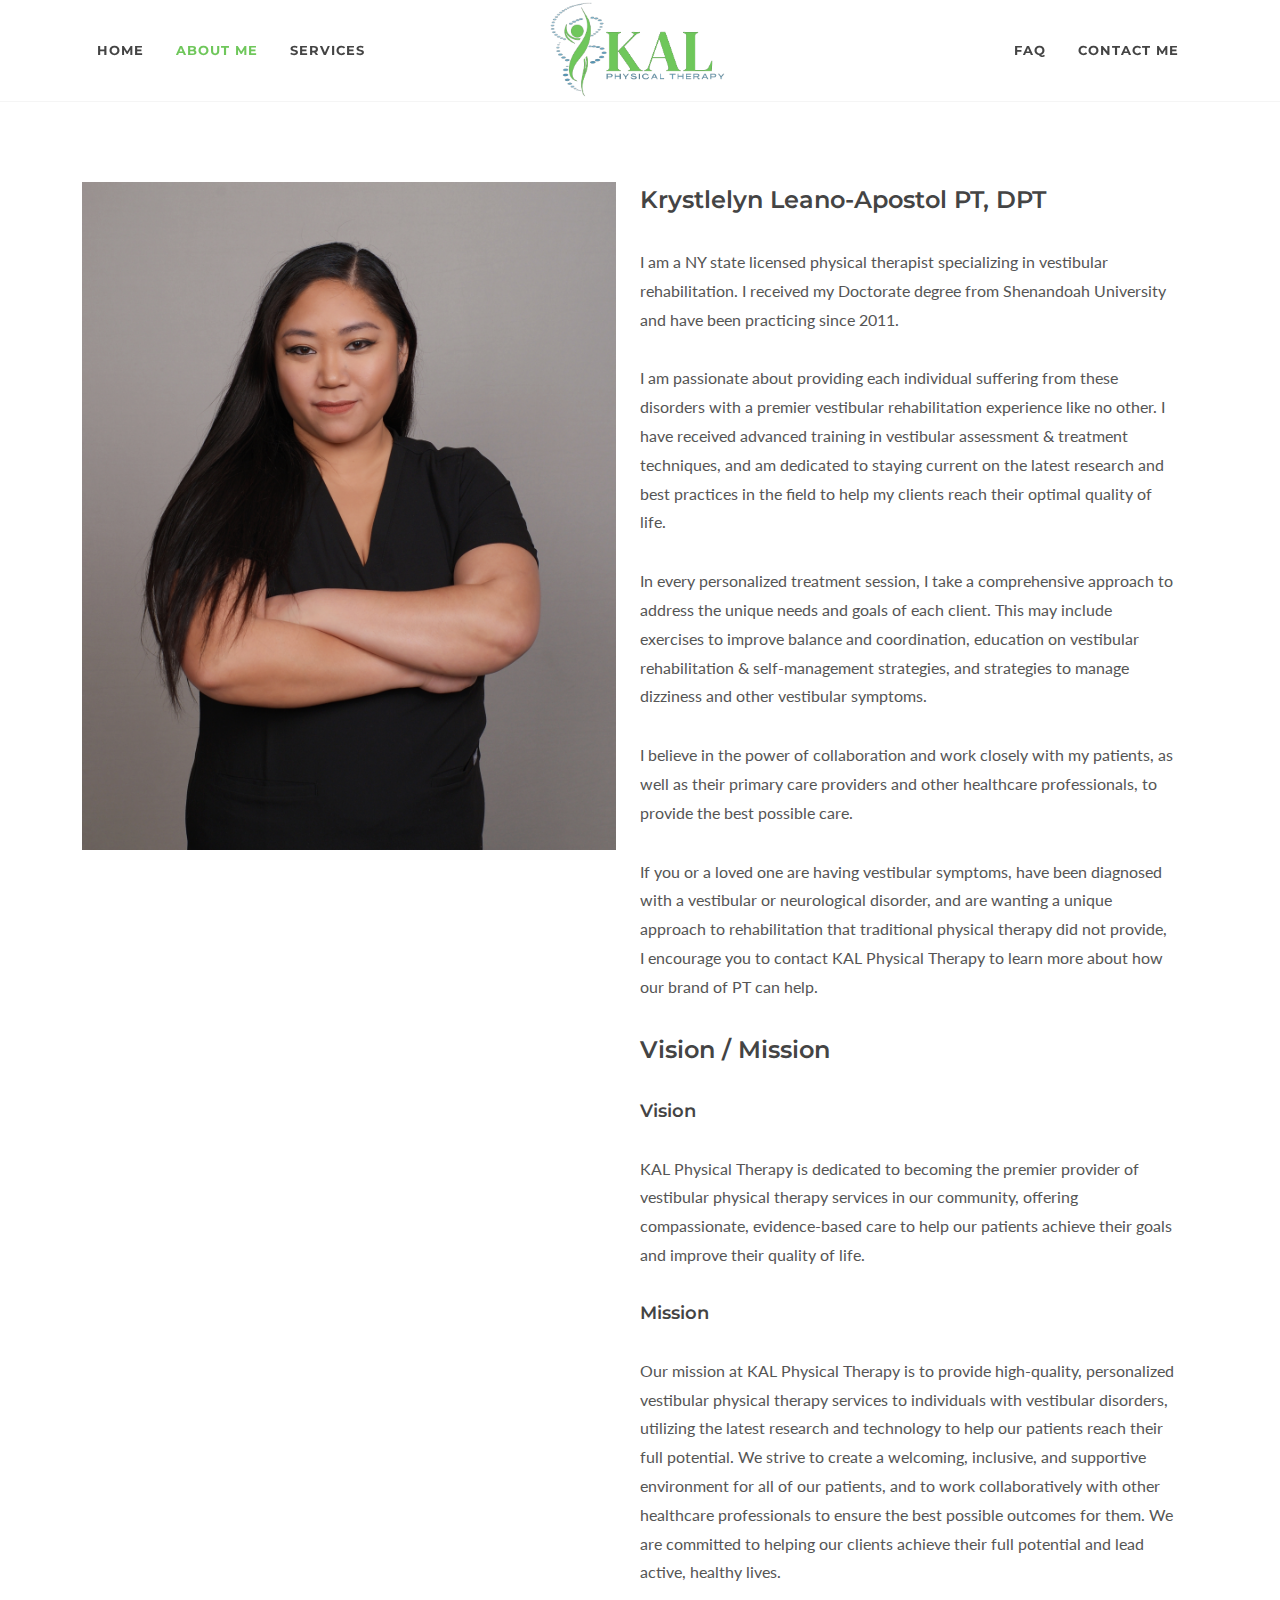
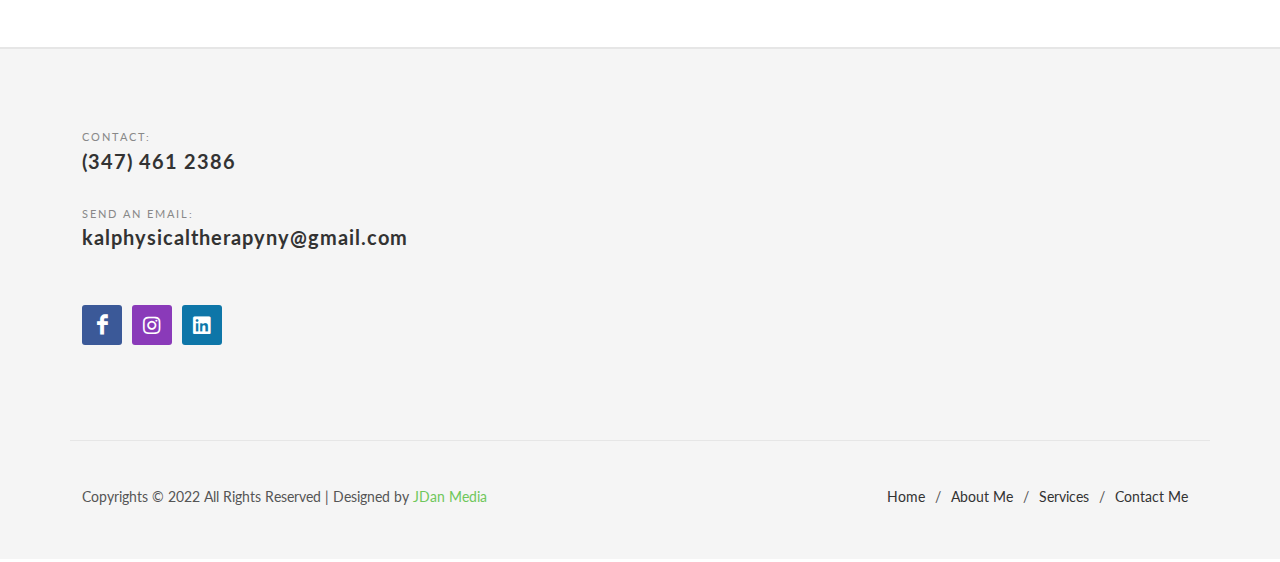
<file: about.html>
<!DOCTYPE html>
<html dir="ltr" lang="en-US">
<head>

	<meta http-equiv="content-type" content="text/html; charset=utf-8" />
	<meta name="author" content="SemiColonWeb" />
    <link href="https://fonts.googleapis.com/css?family=Lato:300,400,400i,700|Montserrat:400,700|Crete+Round:400i&display=swap" rel="stylesheet" type="text/css" />
    <link rel="stylesheet" href="./assets/css/bootstrap.css" type="text/css" />
    <link rel="stylesheet" href="./assets/css/style.css" type="text/css" />
    <link rel="stylesheet" href="./assets/css/swiper.css" type="text/css" />
    <link rel="stylesheet" href="./assets/demos/medical/medical.css" type="text/css" />
    <link rel="stylesheet" href="./assets/css/dark.css" type="text/css" />
    <link rel="stylesheet" href="./assets/css/font-icons.css" type="text/css" />
	<link rel="stylesheet" href="./assets/demos/medical/css/medical-icons.css" type="text/css" />
	<link rel="stylesheet" href="./assets/css/animate.css" type="text/css" />
	<link rel="stylesheet" href="./assets/css/magnific-popup.css" type="text/css" />
	<link rel="stylesheet" href="./assets/demos/medical/fonts.css" type="text/css" />
	<link rel="stylesheet" href="./assets/css/custom.css" type="text/css" />
	<meta name="viewport" content="width=device-width, initial-scale=1" />
	<link rel="stylesheet" href="./assets/css/colors.php?color=DE6262" type="text/css" />
    <link rel="icon" type="image/x-icon" href="./assets/Images/kal-icon-trans.png">


	<!-- Document Title
	============================================= -->
	<title>About Me | KAL Physical Therapy</title>

</head>

<body class="stretched page-transition" data-loader-html="<div id='css3-spinner-svg-pulse-wrapper'><svg id='css3-spinner-svg-pulse' version='1.2' height='210' width='550' xmlns='https://www.w3.org/2000/svg' viewport='0 0 60 60' xmlns:xlink='https://www.w3.org/1999/xlink'><path id='css3-spinner-pulse' stroke='#DE6262' fill='none' stroke-width='2' stroke-linejoin='round' d='M0,90L250,90Q257,60 262,87T267,95 270,88 273,92t6,35 7,-60T290,127 297,107s2,-11 10,-10 1,1 8,-10T319,95c6,4 8,-6 10,-17s2,10 9,11h210' /></svg></div>">

	<!-- Document Wrapper
	============================================= -->
	<div id="wrapper" class="clearfix">

		<!-- Header
		============================================= -->
		<header id="header">
			<div id="header-wrap">
				<div class="container">
					<div class="header-row">

						<!-- Logo
						============================================= -->
						<div id="logo" class="order-lg-2 col-auto px-0 me-lg-0">
							<a href="index.html" class="standard-logo"><img src="./assets/images/kal-logo-small-black-stroke.png" alt="KAL Logo"></a>
							<a href="index.html" class="retina-logo"><img src="./assets/images/kal-logo-small-black-stroke.png" alt="KAL Logo"></a>
						</div><!-- #logo end -->

						<div id="primary-menu-trigger">
							<svg class="svg-trigger" viewBox="0 0 100 100"><path d="m 30,33 h 40 c 3.722839,0 7.5,3.126468 7.5,8.578427 0,5.451959 -2.727029,8.421573 -7.5,8.421573 h -20"></path><path d="m 30,50 h 40"></path><path d="m 70,67 h -40 c 0,0 -7.5,-0.802118 -7.5,-8.365747 0,-7.563629 7.5,-8.634253 7.5,-8.634253 h 20"></path></svg>
						</div>

						<!-- Primary Navigation
						============================================= -->
						<nav class="primary-menu order-lg-1 col-lg-5 px-0" style="position:inherit;">

							<ul class="menu-container">
								<li class="menu-item"><a class="menu-link" href="index.html"><div>Home</div></a></li>
								<li class="menu-item current"><a class="menu-link" href="about.html"><div>About Me</div></a></li>
                                <li class="menu-item"><a class="menu-link" href="services.html"><div>Services</div></a></li>
                            </ul>
                        </nav>
                        <nav class="primary-menu order-lg-3 col-lg-5 px-0" style="position:inherit;">
                            <ul class="menu-container justify-content-lg-end">
								<li class="menu-item"><a class="menu-link" href="faq.html"><div>FAQ</div></a></li>
								<li class="menu-item"><a class="menu-link" href="contact.html"><div>Contact Me</div></a></li>
							</ul>
						</nav><!-- #primary-menu end -->

					</div>
				</div>
			</div>
			<div class="header-wrap-clone"></div>
		</header><!-- #header end -->

		<!-- Content
		============================================= -->
		<section id="content">
			<div class="content-wrap pb-0">
				<div class="container">

					<div class="row">
						<div class="row col-mb-50">
							<div class="col-md-6">
								<div class="feature-box media-box">
									<div class="fbox-media">
										<img src="./assets/images/aboutmepic.jpg" alt="Why choose Us?">
									</div>
								</div>
							</div>
						<div class="col-lg-6">
							<h3>Krystlelyn Leano-Apostol PT, DPT</h3>

							<p>I am a NY state licensed physical therapist specializing in vestibular rehabilitation. I received my Doctorate degree from Shenandoah University and have been practicing since 2011.
							<p>I am passionate about providing each individual suffering from these disorders with a premier vestibular rehabilitation experience like no other. I have received advanced training in vestibular assessment & treatment techniques, and am dedicated to staying current on the latest research and best practices in the field to help my clients reach their optimal quality of life.</p>
							<p>In every personalized treatment session, I take a comprehensive approach to address the unique needs and goals of each client. This may include exercises to improve balance and coordination, education on vestibular rehabilitation & self-management strategies, and strategies to manage dizziness and other vestibular symptoms.</p>
							<p>I believe in the power of collaboration and work closely with my patients, as well as their primary care providers and other healthcare professionals, to provide the best possible care.</p>
							<p>If you or a loved one are having vestibular symptoms, have been diagnosed with a vestibular or neurological disorder, and are wanting a unique approach to rehabilitation that traditional physical therapy did not provide, I encourage you to contact KAL Physical Therapy to learn more about how our brand of PT can help.</p>

							<h3>Vision / Mission</h3>

							<h4>Vision</h4>
							<p>KAL Physical Therapy is dedicated to becoming the premier provider of vestibular physical therapy services in our community, offering compassionate, evidence-based care to help our patients achieve their goals and improve their quality of life.</p>
							
							<h4>Mission</h4>
							<p>Our mission at KAL Physical Therapy is to provide high-quality, personalized vestibular physical therapy services to individuals with vestibular disorders, utilizing the latest research and technology to help our patients reach their full potential. We strive to create a welcoming, inclusive, and supportive environment for all of our patients, and to work collaboratively with other healthcare professionals to ensure the best possible outcomes for them. We are committed to helping our clients achieve their full potential and lead active, healthy lives.</p>
						</div>
					</div>
					<p></p>

				</div>

			</div>
		</section><!-- #content end -->

		<!-- Footer
		============================================= -->
		<footer id="footer" style="background-color: #F5F5F5; border-top: 2px solid rgba(0,0,0,0.06);">
			<div class="container" style="border-bottom: 1px solid rgba(0,0,0,0.06);">

				<!-- Footer Widgets
				============================================= -->
				<div class="footer-widgets-wrap">

					<div class="row gutter-50 col-mb-50">

						<div class="col-md-4">

							<div class="widget">

								<div class="row col-mb-30">
									<div class="col-lg-12">
										<div class="footer-big-contacts">
											<span>Contact:</span>
											(347) 461 2386
										</div>
									</div>

									<div class="col-lg-12">
										<div class="footer-big-contacts">
											<span>Send an Email:</span>
											kalphysicaltherapyny@gmail.com
										</div>
									</div>
								</div>

							</div>

							<div class="widget subscribe-widget clearfix">

								<div class="row col-mb-30">
									<div class="col-sm-6 col-md-12 col-lg-6 clearfix">
										<a href="https://www.facebook.com/profile.php?id=100088039281138" target="_blank" class="social-icon si-dark si-colored si-facebook mb-0" style="margin-right: 10px;">
											<i class="icon-facebook"></i>
											<i class="icon-facebook"></i>
										</a>
										<a href="https://www.instagram.com/kal_pt" target="_blank" class="social-icon si-dark si-colored si-instagram mb-0" style="margin-right: 10px;">
											<i class="icon-instagram"></i>
											<i class="icon-instagram"></i>
										</a>
										<a href="https://www.linkedin.com/in/dr-krystlelyn-leano-apostol-pt-dpt-89b185237" target="_blank" class="social-icon si-dark si-colored si-linkedin mb-0" style="margin-right: 10px;">
											<i class="icon-linkedin"></i>
											<i class="icon-linkedin"></i>
										</a>
										<a href="#"><small style="display: block; margin-top: 3px;"></a>
									</div>
								</div>

							</div>

						</div>
					</div>

				</div><!-- .footer-widgets-wrap end -->
			</div>

			<!-- Copyrights
			============================================= -->
			<div id="copyrights" class="bg-transparent">
				<div class="container clearfix">

					<div class="row col-mb-30">
						<div class="col-md-6 text-center text-md-start">
							Copyrights &copy; 2022 All Rights Reserved | Designed by <a href="http://www.jdanmedia.com">JDan Media</a>
						</div>

						<div class="col-md-6 text-center text-md-end">
							<div class="copyrights-menu copyright-links clearfix">
								<a href="index.html">Home</a>/<a href="about.html">About Me</a>/<a href="services.html">Services</a>/<a href="contact.html">Contact Me</a>
							</div>
						</div>
					</div>

				</div>
			</div><!-- #copyrights end -->
		</footer><!-- #footer end -->

	</div><!-- #wrapper end -->

	<!-- Go To Top
	============================================= -->
	<div id="gotoTop" class="icon-angle-up rounded-circle"></div>

	<!-- JavaScripts
	============================================= -->
	<script src="./assets/js/jquery.js"></script>
	<script src="./assets/js/plugins.min.js"></script>

	<!-- Footer Scripts
	============================================= -->
	<script src="./assets/js/functions.js"></script>

</body>
</html>
</file>
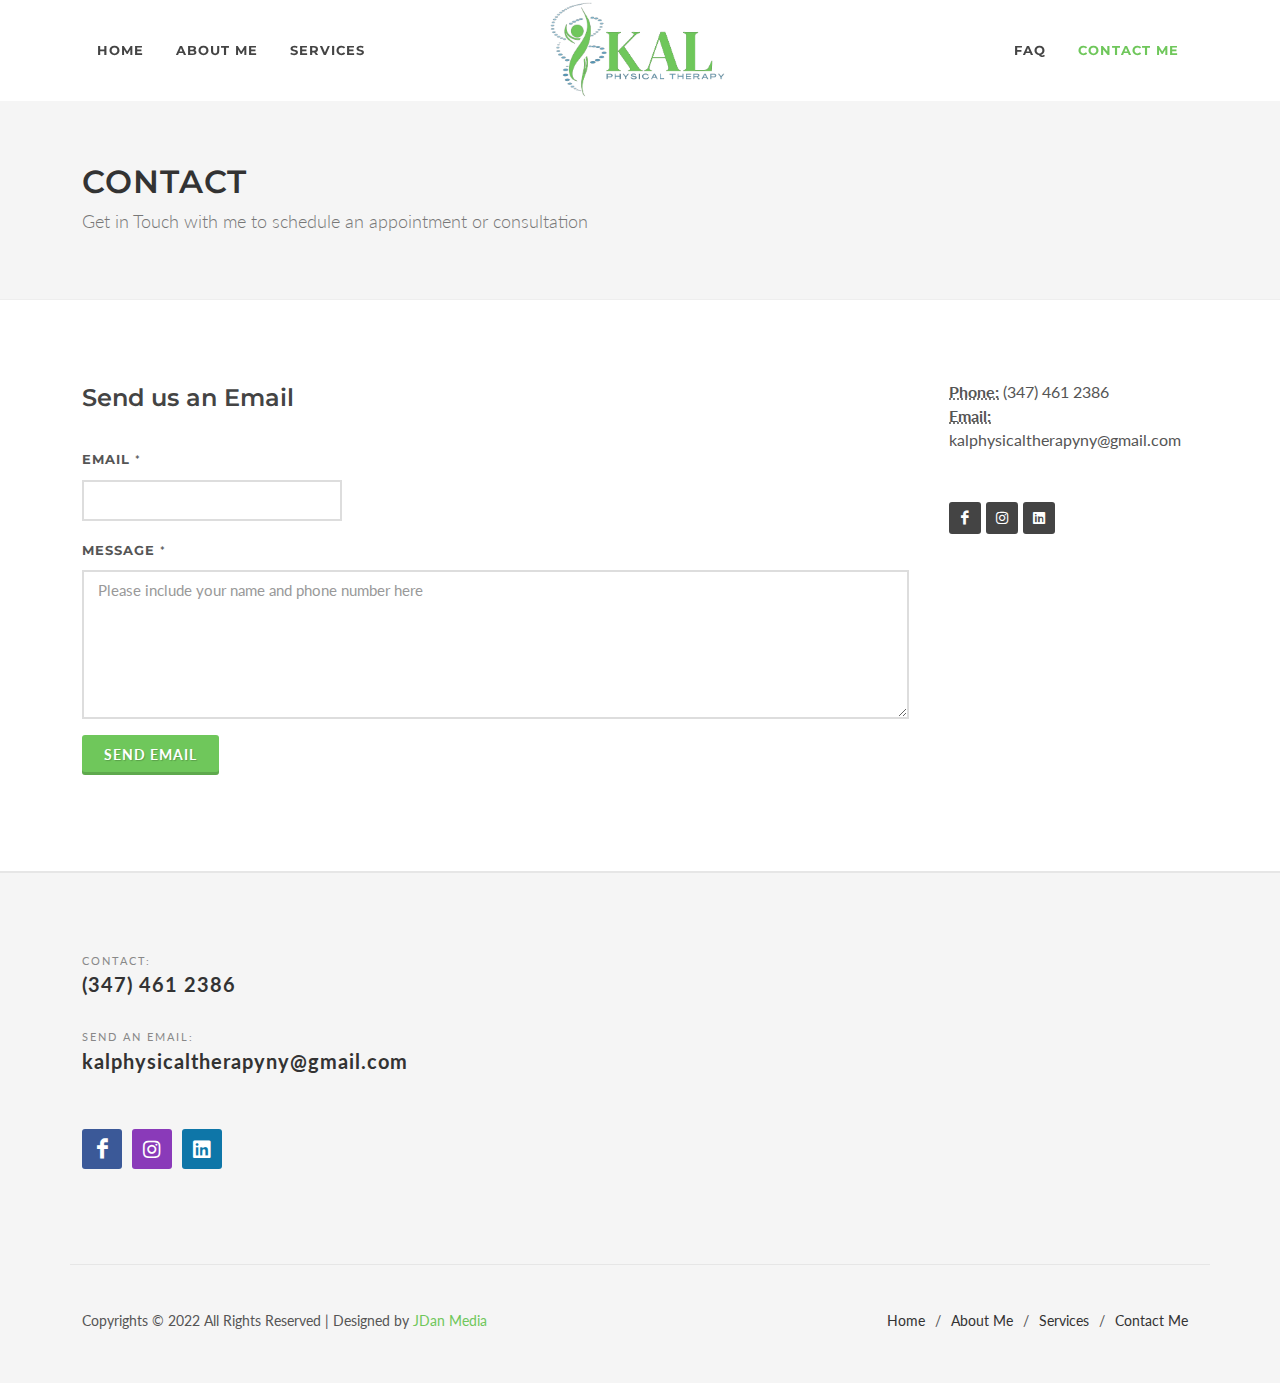
<file: contact.html>
<!DOCTYPE html>
<html dir="ltr" lang="en-US">
<head>

	<meta http-equiv="content-type" content="text/html; charset=utf-8" />
	<meta name="author" content="SemiColonWeb" />
    <link href="https://fonts.googleapis.com/css?family=Lato:300,400,400i,700|Montserrat:400,700|Crete+Round:400i&display=swap" rel="stylesheet" type="text/css" />
    <link rel="stylesheet" href="./assets/css/bootstrap.css" type="text/css" />
    <link rel="stylesheet" href="./assets/css/style.css" type="text/css" />
    <link rel="stylesheet" href="./assets/css/swiper.css" type="text/css" />
    <link rel="stylesheet" href="./assets/demos/medical/medical.css" type="text/css" />
    <link rel="stylesheet" href="./assets/css/dark.css" type="text/css" />
    <link rel="stylesheet" href="./assets/css/font-icons.css" type="text/css" />
	<link rel="stylesheet" href="./assets/demos/medical/css/medical-icons.css" type="text/css" />
	<link rel="stylesheet" href="./assets/css/animate.css" type="text/css" />
	<link rel="stylesheet" href="./assets/css/magnific-popup.css" type="text/css" />
	<link rel="stylesheet" href="./assets/demos/medical/fonts.css" type="text/css" />
	<link rel="stylesheet" href="./assets/css/custom.css" type="text/css" />
	<meta name="viewport" content="width=device-width, initial-scale=1" />
	<link rel="stylesheet" href="./assets/css/colors.php?color=DE6262" type="text/css" />
    <link rel="icon" type="image/x-icon" href="./assets/Images/kal-icon-trans.png">


	<!-- Document Title
	============================================= -->
	<title>Contact Me | KAL Physical Therapy</title>

</head>

<body class="stretched page-transition" data-loader-html="<div id='css3-spinner-svg-pulse-wrapper'><svg id='css3-spinner-svg-pulse' version='1.2' height='210' width='550' xmlns='https://www.w3.org/2000/svg' viewport='0 0 60 60' xmlns:xlink='https://www.w3.org/1999/xlink'><path id='css3-spinner-pulse' stroke='#DE6262' fill='none' stroke-width='2' stroke-linejoin='round' d='M0,90L250,90Q257,60 262,87T267,95 270,88 273,92t6,35 7,-60T290,127 297,107s2,-11 10,-10 1,1 8,-10T319,95c6,4 8,-6 10,-17s2,10 9,11h210' /></svg></div>">

	<!-- Document Wrapper
	============================================= -->
	<div id="wrapper" class="clearfix">

		<!-- Header
		============================================= -->
		<header id="header">
			<div id="header-wrap">
				<div class="container">
					<div class="header-row">

						<!-- Logo
						============================================= -->
						<div id="logo" class="order-lg-2 col-auto px-0 me-lg-0">
							<a href="index.html" class="standard-logo"><img src="./assets/images/kal-logo-small-black-stroke.png" alt="KAL Logo"></a>
							<a href="index.html" class="retina-logo"><img src="./assets/images/kal-logo-small-black-stroke.png" alt="KAL Logo"></a>
						</div><!-- #logo end -->

						<div id="primary-menu-trigger">
							<svg class="svg-trigger" viewBox="0 0 100 100"><path d="m 30,33 h 40 c 3.722839,0 7.5,3.126468 7.5,8.578427 0,5.451959 -2.727029,8.421573 -7.5,8.421573 h -20"></path><path d="m 30,50 h 40"></path><path d="m 70,67 h -40 c 0,0 -7.5,-0.802118 -7.5,-8.365747 0,-7.563629 7.5,-8.634253 7.5,-8.634253 h 20"></path></svg>
						</div>

						<!-- Primary Navigation
						============================================= -->
						<nav class="primary-menu order-lg-1 col-lg-5 px-0" style="position:inherit;">

							<ul class="menu-container">
								<li class="menu-item"><a class="menu-link" href="index.html"><div>Home</div></a></li>
								<li class="menu-item"><a class="menu-link" href="about.html"><div>About Me</div></a></li>
                                <li class="menu-item"><a class="menu-link" href="services.html"><div>Services</div></a></li>
                            </ul>
                        </nav>
                        <nav class="primary-menu order-lg-3 col-lg-5 px-0" style="position:inherit;">
                            <ul class="menu-container justify-content-lg-end">
								<li class="menu-item"><a class="menu-link" href="faq.html"><div>FAQ</div></a></li>
								<li class="menu-item current"><a class="menu-link" href="contact.html"><div>Contact Me</div></a></li>
							</ul>
						</nav><!-- #primary-menu end -->

					</div>
				</div>
			</div>
			<div class="header-wrap-clone"></div>
		</header><!-- #header end -->

				<!-- Page Title
		============================================= -->
		<section id="page-title">

			<div class="container clearfix">
				<h1>Contact</h1>
				<span>Get in Touch with me to schedule an appointment or consultation</span>
			</div>

		</section><!-- #page-title end -->

		<!-- Content
		============================================= -->
		<section id="content">
			<div class="content-wrap">
				<div class="container">

					<div class="row gutter-40 col-mb-80">
						<!-- Postcontent
						============================================= -->
						<div class="postcontent col-lg-9">

							<h3>Send us an Email</h3>

							<div class="form-widget">

								<div class="form-result"></div>

								<form class="mb-0" id="template-contactform" name="template-contactform" action="https://formspree.io/f/xpzgrwvg" method="post">

									<div class="form-process">
										<div class="css3-spinner">
											<div class="css3-spinner-scaler"></div>
										</div>
									</div>

									<div class="row">
										<div class="col-md-4 form-group">
											<label for="template-contactform-email">Email <small>*</small></label>
											<input type="email" id="template-contactform-email" name="template-contactform-email email" value="" class="required email sm-form-control" />
										</div>

										<div class="w-100"></div>

										<div class="col-12 form-group">
											<label for="template-contactform-message">Message <small>*</small></label>
											<textarea class="required sm-form-control" id="template-contactform-message" name="template-contactform-message message" placeholder="Please include your name and phone number here" rows="6" cols="30"></textarea>
										</div>

										<div class="col-12 form-group d-none">
											<input type="text" id="template-contactform-botcheck" name="template-contactform-botcheck" value="" class="sm-form-control" />
										</div>

										<div class="col-12 form-group">
											<button class="button button-3d m-0" type="submit" id="template-contactform-submit" name="template-contactform-submit" value="submit">Send Email</button>
										</div>
									</div>

								</form>
							</div>

						</div><!-- .postcontent end -->

						<!-- Sidebar
						============================================= -->
						<div class="sidebar col-lg-3">

							<abbr title="Phone Number"><strong>Phone:</strong></abbr> (347) 461 2386<br>
							<abbr title="Email Address"><strong>Email:</strong></abbr> kalphysicaltherapyny@gmail.com

							<div class="widget border-0 pt-0">

								<a href="https://www.facebook.com/profile.php?id=100088039281138" target="_blank" class="social-icon si-small si-dark si-facebook">
									<i class="icon-facebook"></i>
									<i class="icon-facebook"></i>
								</a>
								<a href="https://www.instagram.com/kal_pt" target="_blank" class="social-icon si-small si-dark si-instagram">
									<i class="icon-instagram"></i>
									<i class="icon-instagram"></i>
								</a>
								<a href="https://www.linkedin.com/in/dr-krystlelyn-leano-apostol-pt-dpt-89b185237" target="_blank" class="social-icon si-small si-dark si-linkedin">
									<i class="icon-linkedin"></i>
									<i class="icon-linkedin"></i>
								</a>

							</div>

						</div><!-- .sidebar end -->
					</div>

				</div>
			</div>
		</section><!-- #content end -->

		<!-- Footer
		============================================= -->
		<footer id="footer" style="background-color: #F5F5F5; border-top: 2px solid rgba(0,0,0,0.06);">
			<div class="container" style="border-bottom: 1px solid rgba(0,0,0,0.06);">

				<!-- Footer Widgets
				============================================= -->
				<div class="footer-widgets-wrap">

					<div class="row gutter-50 col-mb-50">

						<div class="col-md-4">

							<div class="widget">

								<div class="row col-mb-30">
									<div class="col-lg-12">
										<div class="footer-big-contacts">
											<span>Contact:</span>
											(347) 461 2386
										</div>
									</div>

									<div class="col-lg-12">
										<div class="footer-big-contacts">
											<span>Send an Email:</span>
											kalphysicaltherapyny@gmail.com
										</div>
									</div>
								</div>

							</div>

							<div class="widget subscribe-widget clearfix">

								<div class="row col-mb-30">
									<div class="col-sm-6 col-md-12 col-lg-6 clearfix">
										<a href="https://www.facebook.com/profile.php?id=100088039281138" target="_blank" class="social-icon si-dark si-colored si-facebook mb-0" style="margin-right: 10px;">
											<i class="icon-facebook"></i>
											<i class="icon-facebook"></i>
										</a>
										<a href="https://www.instagram.com/kal_pt" target="_blank" class="social-icon si-dark si-colored si-instagram mb-0" style="margin-right: 10px;">
											<i class="icon-instagram"></i>
											<i class="icon-instagram"></i>
										</a>
										<a href="https://www.linkedin.com/in/dr-krystlelyn-leano-apostol-pt-dpt-89b185237" target="_blank" class="social-icon si-dark si-colored si-linkedin mb-0" style="margin-right: 10px;">
											<i class="icon-linkedin"></i>
											<i class="icon-linkedin"></i>
										</a>
										<a href="#"><small style="display: block; margin-top: 3px;"></a>
									</div>
								</div>

							</div>

						</div>
					</div>

				</div><!-- .footer-widgets-wrap end -->
			</div>

			<!-- Copyrights
			============================================= -->
			<div id="copyrights" class="bg-transparent">
				<div class="container clearfix">

					<div class="row col-mb-30">
						<div class="col-md-6 text-center text-md-start">
							Copyrights &copy; 2022 All Rights Reserved | Designed by <a href="http://www.jdanmedia.com">JDan Media</a>
						</div>

						<div class="col-md-6 text-center text-md-end">
							<div class="copyrights-menu copyright-links clearfix">
								<a href="index.html">Home</a>/<a href="about.html">About Me</a>/<a href="services.html">Services</a>/<a href="contact.html">Contact Me</a>
							</div>
						</div>
					</div>

				</div>
			</div><!-- #copyrights end -->
		</footer><!-- #footer end -->

	</div><!-- #wrapper end -->

	<!-- Go To Top
	============================================= -->
	<div id="gotoTop" class="icon-angle-up rounded-circle"></div>

	<!-- JavaScripts
	============================================= -->
	<script src="./assets/js/jquery.js"></script>
	<script src="./assets/js/plugins.min.js"></script>

	<!-- Footer Scripts
	============================================= -->
	<script src="./assets/js/functions.js"></script>

</body>
</html>
</file>
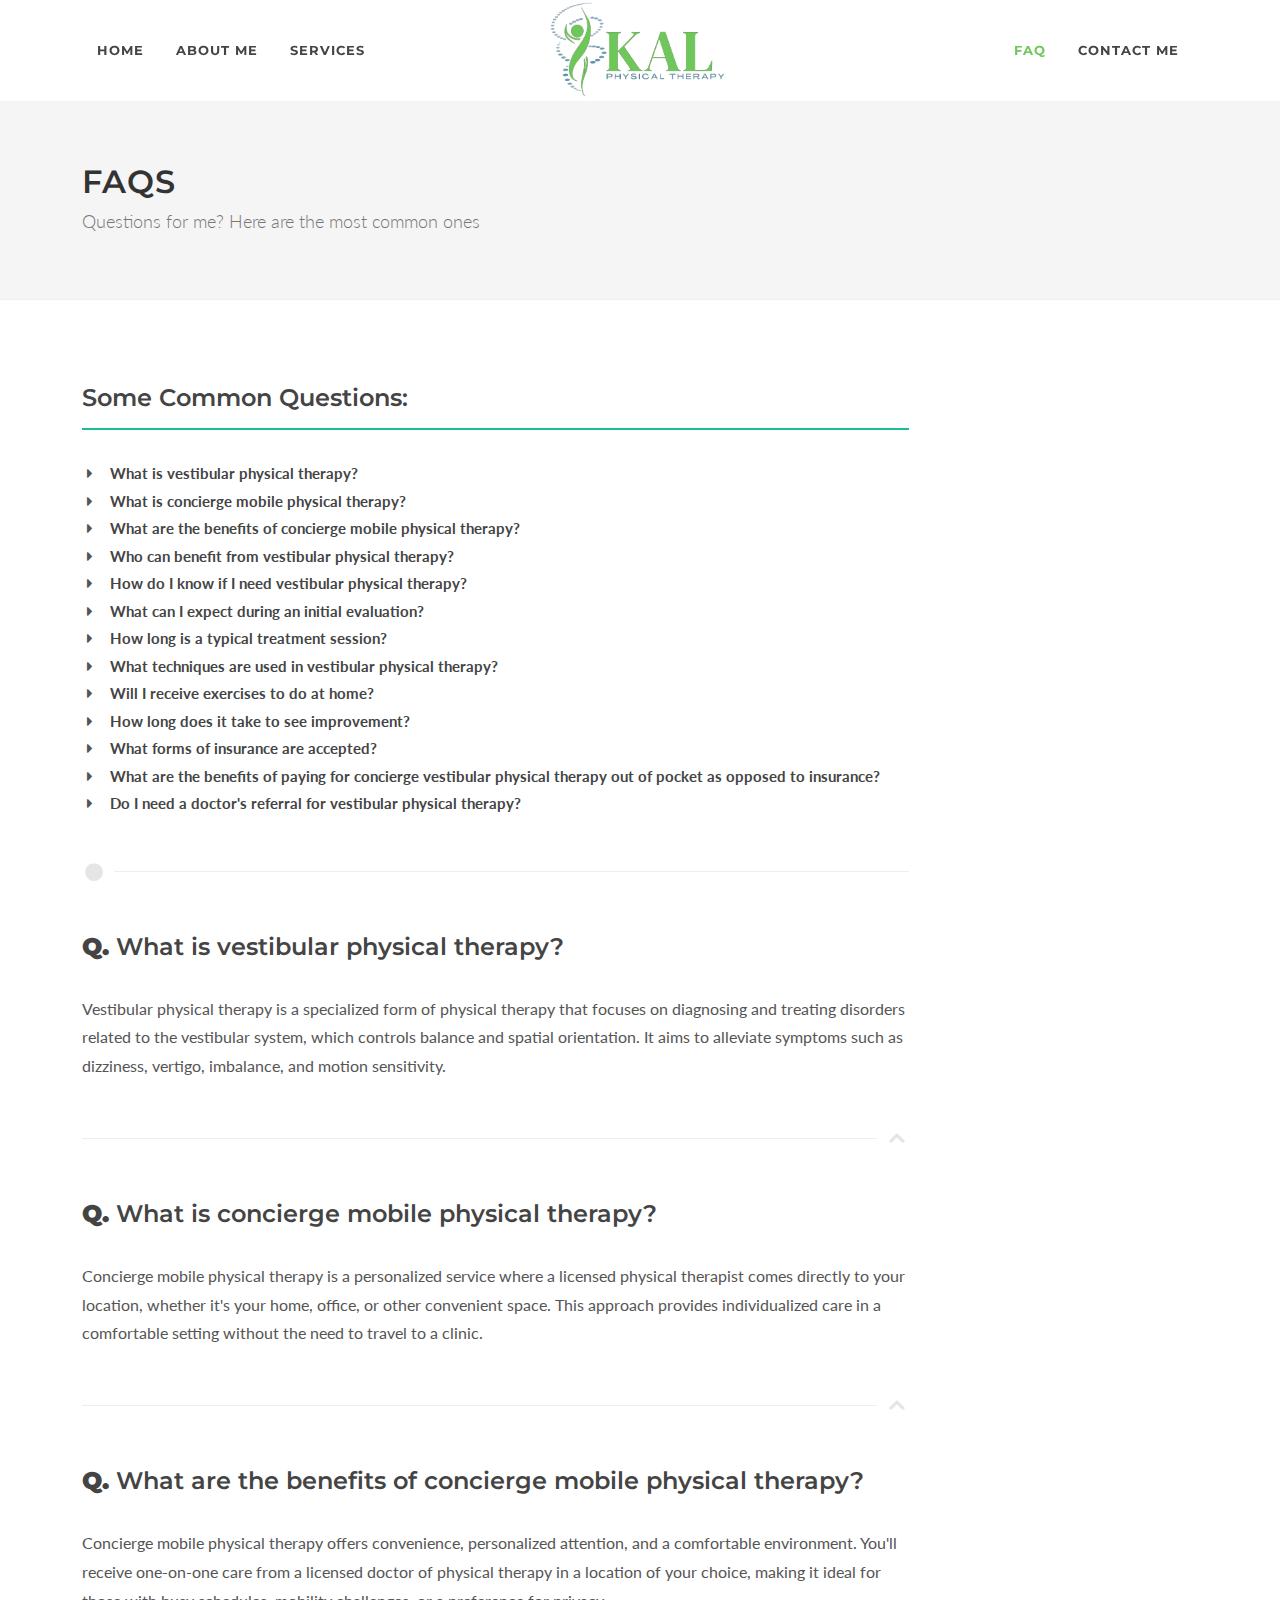
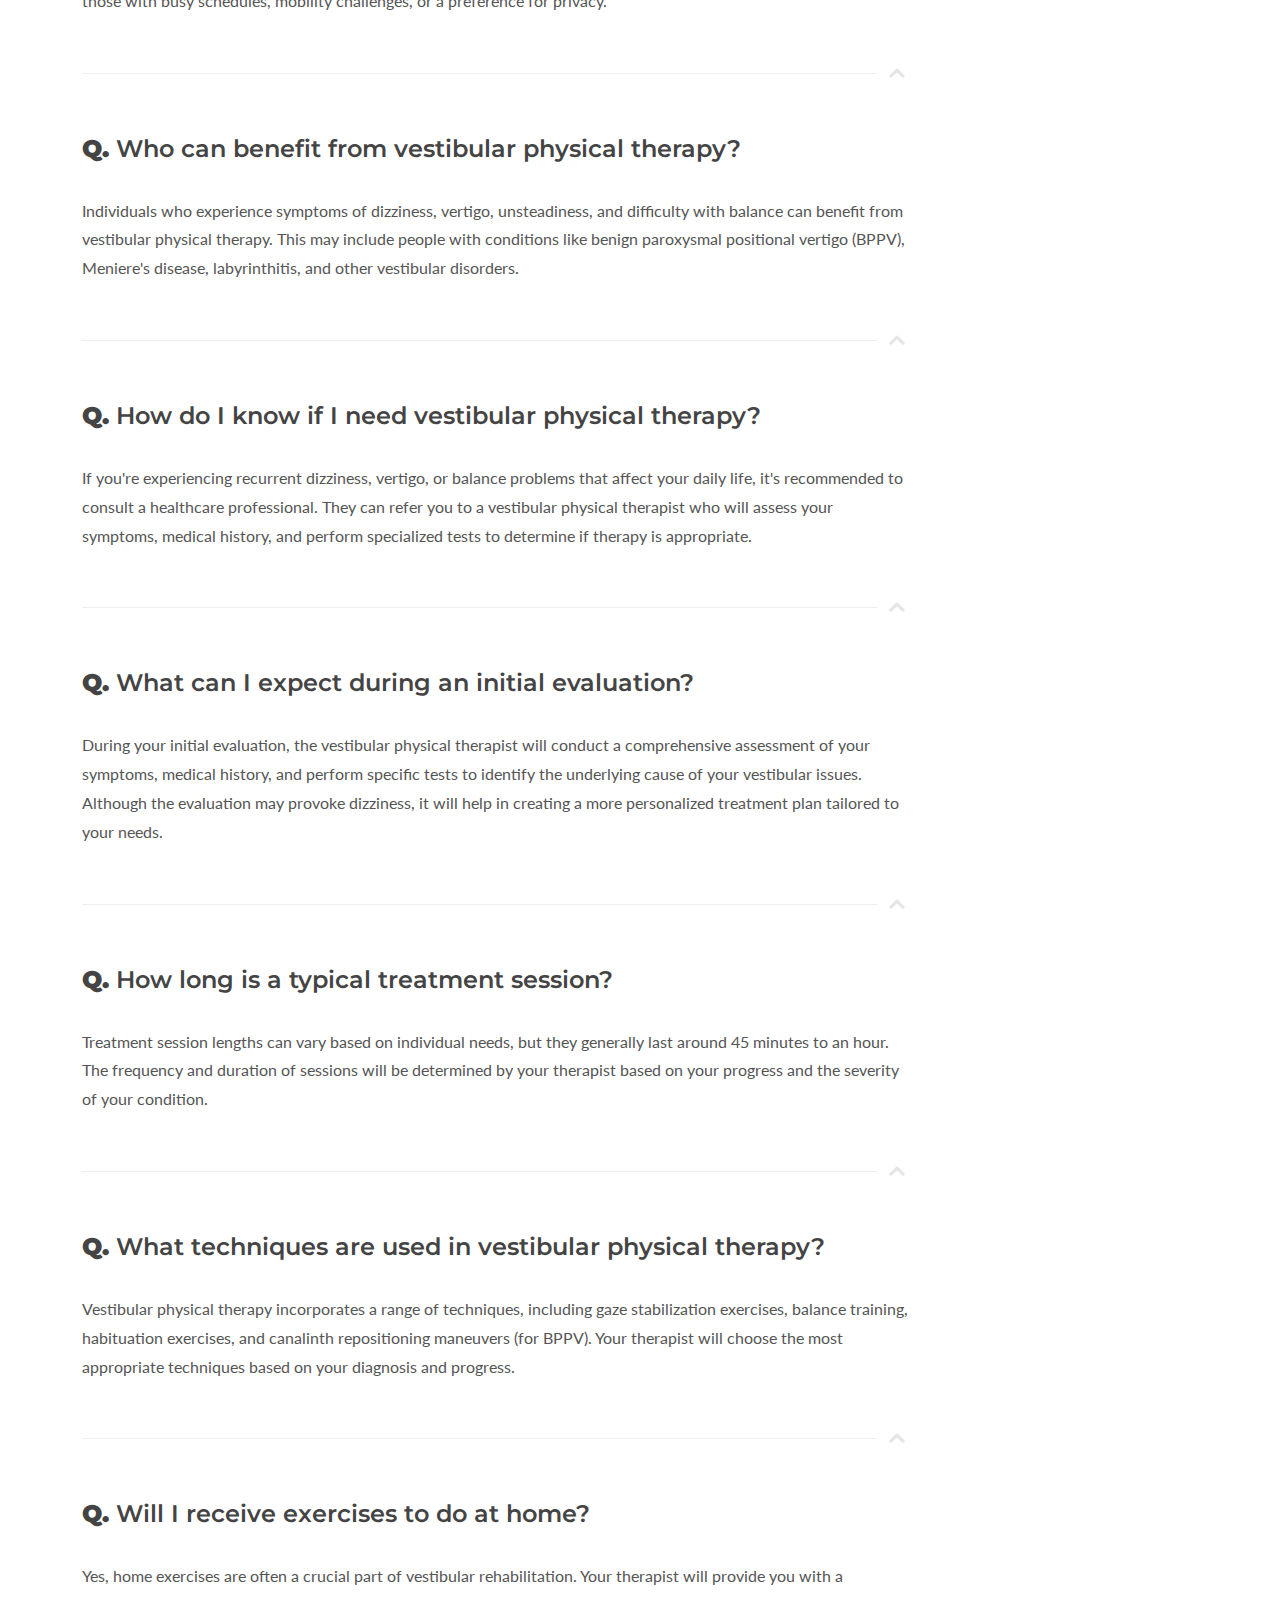
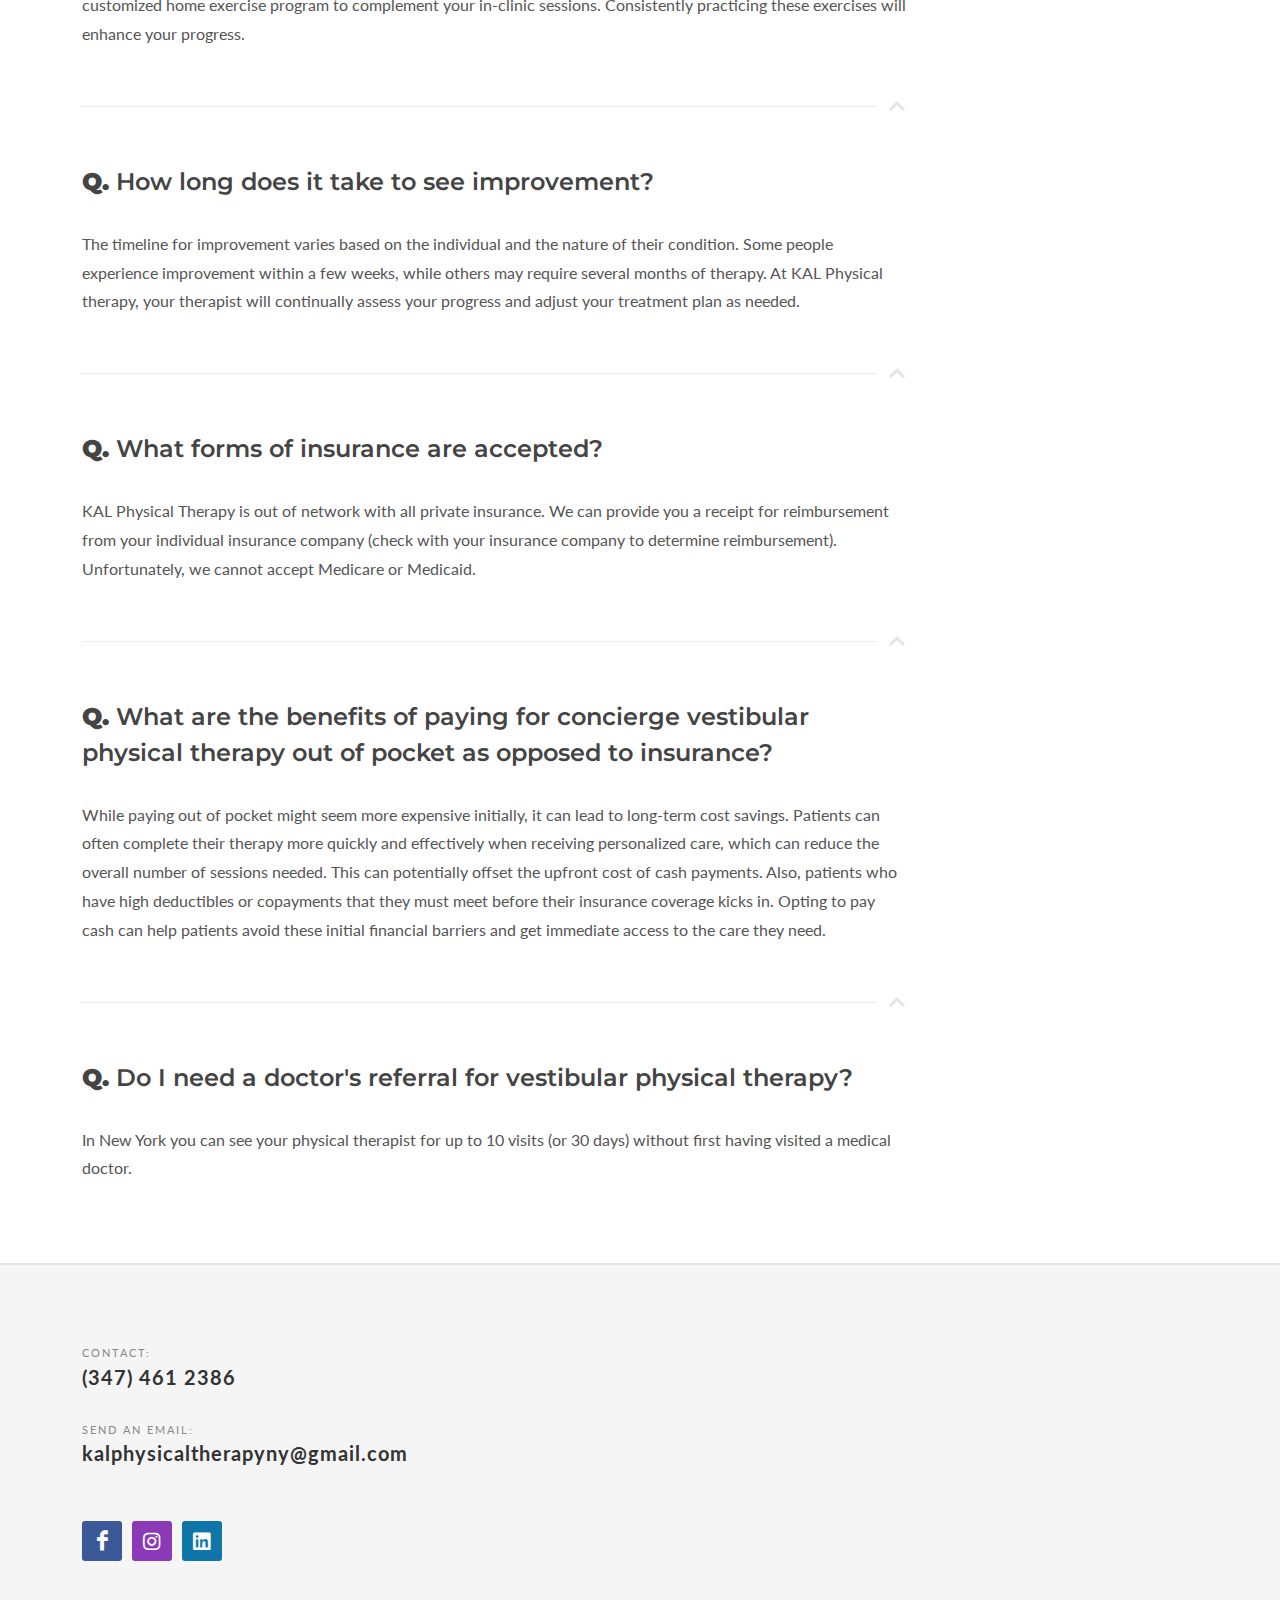
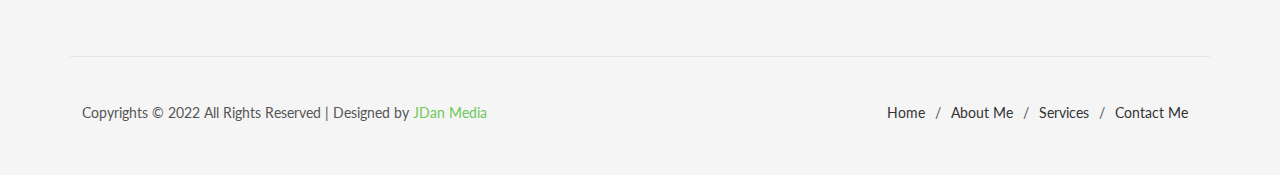
<file: faq.html>
<!DOCTYPE html>
<html dir="ltr" lang="en-US">
<head>

	<meta http-equiv="content-type" content="text/html; charset=utf-8" />
	<meta name="author" content="SemiColonWeb" />
    <link href="https://fonts.googleapis.com/css?family=Lato:300,400,400i,700|Montserrat:400,700|Crete+Round:400i&display=swap" rel="stylesheet" type="text/css" />
    <link rel="stylesheet" href="./assets/css/bootstrap.css" type="text/css" />
    <link rel="stylesheet" href="./assets/css/style.css" type="text/css" />
    <link rel="stylesheet" href="./assets/css/swiper.css" type="text/css" />
    <link rel="stylesheet" href="./assets/demos/medical/medical.css" type="text/css" />
    <link rel="stylesheet" href="./assets/css/dark.css" type="text/css" />
    <link rel="stylesheet" href="./assets/css/font-icons.css" type="text/css" />
	<link rel="stylesheet" href="./assets/demos/medical/css/medical-icons.css" type="text/css" />
	<link rel="stylesheet" href="./assets/css/animate.css" type="text/css" />
	<link rel="stylesheet" href="./assets/css/magnific-popup.css" type="text/css" />
	<link rel="stylesheet" href="./assets/demos/medical/fonts.css" type="text/css" />
	<link rel="stylesheet" href="./assets/css/custom.css" type="text/css" />
	<meta name="viewport" content="width=device-width, initial-scale=1" />
	<link rel="stylesheet" href="./assets/css/colors.php?color=DE6262" type="text/css" />
    <link rel="icon" type="image/x-icon" href="./assets/Images/kal-icon-trans.png">


	<!-- Document Title
	============================================= -->
	<title>FAQ | KAL Physical Therapy</title>

</head>

<body class="stretched page-transition" data-loader-html="<div id='css3-spinner-svg-pulse-wrapper'><svg id='css3-spinner-svg-pulse' version='1.2' height='210' width='550' xmlns='https://www.w3.org/2000/svg' viewport='0 0 60 60' xmlns:xlink='https://www.w3.org/1999/xlink'><path id='css3-spinner-pulse' stroke='#DE6262' fill='none' stroke-width='2' stroke-linejoin='round' d='M0,90L250,90Q257,60 262,87T267,95 270,88 273,92t6,35 7,-60T290,127 297,107s2,-11 10,-10 1,1 8,-10T319,95c6,4 8,-6 10,-17s2,10 9,11h210' /></svg></div>">

	<!-- Document Wrapper
	============================================= -->
	<div id="wrapper" class="clearfix">

		<!-- Header
		============================================= -->
		<header id="header">
			<div id="header-wrap">
				<div class="container">
					<div class="header-row">

						<!-- Logo
						============================================= -->
						<div id="logo" class="order-lg-2 col-auto px-0 me-lg-0">
							<a href="index.html" class="standard-logo"><img src="./assets/images/kal-logo-small-black-stroke.png" alt="KAL Logo"></a>
							<a href="index.html" class="retina-logo"><img src="./assets/images/kal-logo-small-black-stroke.png" alt="KAL Logo"></a>
						</div><!-- #logo end -->

						<div id="primary-menu-trigger">
							<svg class="svg-trigger" viewBox="0 0 100 100"><path d="m 30,33 h 40 c 3.722839,0 7.5,3.126468 7.5,8.578427 0,5.451959 -2.727029,8.421573 -7.5,8.421573 h -20"></path><path d="m 30,50 h 40"></path><path d="m 70,67 h -40 c 0,0 -7.5,-0.802118 -7.5,-8.365747 0,-7.563629 7.5,-8.634253 7.5,-8.634253 h 20"></path></svg>
						</div>

						<!-- Primary Navigation
						============================================= -->
						<nav class="primary-menu order-lg-1 col-lg-5 px-0" style="position:inherit;">

							<ul class="menu-container">
								<li class="menu-item"><a class="menu-link" href="index.html"><div>Home</div></a></li>
								<li class="menu-item"><a class="menu-link" href="about.html"><div>About Me</div></a></li>
                                <li class="menu-item"><a class="menu-link" href="services.html"><div>Services</div></a></li>
                            </ul>
                        </nav>
                        <nav class="primary-menu order-lg-3 col-lg-5 px-0" style="position:inherit;">
                            <ul class="menu-container justify-content-lg-end">
								<li class="menu-item current"><a class="menu-link" href="faq.html"><div>FAQ</div></a></li>
								<li class="menu-item"><a class="menu-link" href="contact.html"><div>Contact Me</div></a></li>
							</ul>
						</nav><!-- #primary-menu end -->

					</div>
				</div>
			</div>
			<div class="header-wrap-clone"></div>
		</header><!-- #header end -->

        		<!-- Page Title
		============================================= -->
		<section id="page-title">

			<div class="container clearfix">
				<h1>FAQs</h1>
				<span>Questions for me? Here are the most common ones</span>
			</div>

		</section><!-- #page-title end -->

		<!-- Content
		============================================= -->
		<section id="content">
			<div class="content-wrap">
				<div class="container clearfix">

					<div class="row gutter-40 col-mb-80">
						<!-- Post Content
						============================================= -->
						<div class="postcontent col-lg-9">

							<div id="faqs" class="faqs">

								<div id="faqs-list" class="fancy-title title-bottom-border">
									<h3>Some Common Questions:</h3>
								</div>

								<ul class="iconlist faqlist">
									<li><i class="icon-caret-right"></i><strong><a href="#" data-scrollto="#faq-1">What is vestibular physical therapy?</a></strong></li>
									<li><i class="icon-caret-right"></i><strong><a href="#" data-scrollto="#faq-2">What is concierge mobile physical therapy?</a></strong></li>
									<li><i class="icon-caret-right"></i><strong><a href="#" data-scrollto="#faq-3">What are the benefits of concierge mobile physical therapy?</a></strong></li>
									<li><i class="icon-caret-right"></i><strong><a href="#" data-scrollto="#faq-4">Who can benefit from vestibular physical therapy?</a></strong></li>
									<li><i class="icon-caret-right"></i><strong><a href="#" data-scrollto="#faq-5">How do I know if I need vestibular physical therapy?</a></strong></li>
									<li><i class="icon-caret-right"></i><strong><a href="#" data-scrollto="#faq-6">What can I expect during an initial evaluation?</a></strong></li>
									<li><i class="icon-caret-right"></i><strong><a href="#" data-scrollto="#faq-7">How long is a typical treatment session?</a></strong></li>
									<li><i class="icon-caret-right"></i><strong><a href="#" data-scrollto="#faq-8">What techniques are used in vestibular physical therapy?</a></strong></li>
									<li><i class="icon-caret-right"></i><strong><a href="#" data-scrollto="#faq-9">Will I receive exercises to do at home?</a></strong></li>
									<li><i class="icon-caret-right"></i><strong><a href="#" data-scrollto="#faq-10">How long does it take to see improvement?</a></strong></li>
									<li><i class="icon-caret-right"></i><strong><a href="#" data-scrollto="#faq-11">What forms of insurance are accepted?</a></strong></li>
									<li><i class="icon-caret-right"></i><strong><a href="#" data-scrollto="#faq-12">What are the benefits of paying for concierge vestibular physical therapy out of pocket as opposed to insurance?</a></strong></li>
									<li><i class="icon-caret-right"></i><strong><a href="#" data-scrollto="#faq-13">Do I need a doctor's referral for vestibular physical therapy?</a></strong></li>
								</ul>

								<div class="divider"><i class="icon-circle"></i></div>

								<h3 id="faq-1"><strong>Q.</strong> What is vestibular physical therapy?</h3>
								<p>Vestibular physical therapy is a specialized form of physical therapy that focuses on diagnosing and treating disorders related to the vestibular system, which controls balance and spatial orientation. It aims to alleviate symptoms such as dizziness, vertigo, imbalance, and motion sensitivity.</p>

								<div class="divider divider-right"><a href="#" data-scrollto="#faqs-list"><i class="icon-chevron-up"></i></a></div>

								<h3 id="faq-2"><strong>Q.</strong> What is concierge mobile physical therapy?</h3>
								<p>Concierge mobile physical therapy is a personalized service where a licensed physical therapist comes directly to your location, whether it's your home, office, or other convenient space. This approach provides individualized care in a comfortable setting without the need to travel to a clinic.</p>

								<div class="divider divider-right"><a href="#" data-scrollto="#faqs-list"><i class="icon-chevron-up"></i></a></div>

								<h3 id="faq-3"><strong>Q.</strong> What are the benefits of concierge mobile physical therapy?</h3>
								<p>Concierge mobile physical therapy offers convenience, personalized attention, and a comfortable environment. You'll receive one-on-one care from a licensed doctor of physical therapy in a location of your choice, making it ideal for those with busy schedules, mobility challenges, or a preference for privacy.</p>

								<div class="divider divider-right"><a href="#" data-scrollto="#faqs-list"><i class="icon-chevron-up"></i></a></div>

								<h3 id="faq-4"><strong>Q.</strong> Who can benefit from vestibular physical therapy?</h3>
								<p>Individuals who experience symptoms of dizziness, vertigo, unsteadiness, and difficulty with balance can benefit from vestibular physical therapy. This may include people with conditions like benign paroxysmal positional vertigo (BPPV), Meniere's disease, labyrinthitis, and other vestibular disorders.</p>

								<div class="divider divider-right"><a href="#" data-scrollto="#faqs-list"><i class="icon-chevron-up"></i></a></div>

								<h3 id="faq-5"><strong>Q.</strong> How do I know if I need vestibular physical therapy?</h3>
								<p>If you're experiencing recurrent dizziness, vertigo, or balance problems that affect your daily life, it's recommended to consult a healthcare professional. They can refer you to a vestibular physical therapist who will assess your symptoms, medical history, and perform specialized tests to determine if therapy is appropriate.</p>

								<div class="divider divider-right"><a href="#" data-scrollto="#faqs-list"><i class="icon-chevron-up"></i></a></div>

								<h3 id="faq-6"><strong>Q.</strong> What can I expect during an initial evaluation?</h3>
								<p>During your initial evaluation, the vestibular physical therapist will conduct a comprehensive assessment of your symptoms, medical history, and perform specific tests to identify the underlying cause of your vestibular issues. Although the evaluation may provoke dizziness, it will help in creating a more personalized treatment plan tailored to your needs.</p>

								<div class="divider divider-right"><a href="#" data-scrollto="#faqs-list"><i class="icon-chevron-up"></i></a></div>

								<h3 id="faq-7"><strong>Q.</strong> How long is a typical treatment session?</h3>
								<p>Treatment session lengths can vary based on individual needs, but they generally last around 45 minutes to an hour. The frequency and duration of sessions will be determined by your therapist based on your progress and the severity of your condition.</p>

								<div class="divider divider-right"><a href="#" data-scrollto="#faqs-list"><i class="icon-chevron-up"></i></a></div>

								<h3 id="faq-8"><strong>Q.</strong> What techniques are used in vestibular physical therapy?</h3>
								<p>Vestibular physical therapy incorporates a range of techniques, including gaze stabilization exercises, balance training, habituation exercises, and canalinth repositioning maneuvers (for BPPV). Your therapist will choose the most appropriate techniques based on your diagnosis and progress.</p>

								<div class="divider divider-right"><a href="#" data-scrollto="#faqs-list"><i class="icon-chevron-up"></i></a></div>

								<h3 id="faq-9"><strong>Q.</strong> Will I receive exercises to do at home?</h3>
								<p>Yes, home exercises are often a crucial part of vestibular rehabilitation. Your therapist will provide you with a customized home exercise program to complement your in-clinic sessions. Consistently practicing these exercises will enhance your progress.</p>

								<div class="divider divider-right"><a href="#" data-scrollto="#faqs-list"><i class="icon-chevron-up"></i></a></div>

								<h3 id="faq-10"><strong>Q.</strong> How long does it take to see improvement?</h3>
								<p>The timeline for improvement varies based on the individual and the nature of their condition. Some people experience improvement within a few weeks, while others may require several months of therapy. At KAL Physical therapy, your therapist will continually assess your progress and adjust your treatment plan as needed.</p>

								<div class="divider divider-right"><a href="#" data-scrollto="#faqs-list"><i class="icon-chevron-up"></i></a></div>

								<h3 id="faq-11"><strong>Q.</strong> What forms of insurance are accepted?</h3>
								<p class="mb-0">KAL Physical Therapy is out of network with all private insurance. We can provide you a receipt for reimbursement from your individual insurance company (check with your insurance company to determine reimbursement).  Unfortunately, we cannot accept Medicare or Medicaid.</p>

								<div class="divider divider-right"><a href="#" data-scrollto="#faqs-list"><i class="icon-chevron-up"></i></a></div>

								<h3 id="faq-12"><strong>Q.</strong> What are the benefits of paying for concierge vestibular physical therapy out of pocket as opposed to insurance?</h3>
								<p class="mb-0">While paying out of pocket might seem more expensive initially, it can lead to long-term cost savings. Patients can often complete their therapy more quickly and effectively when receiving personalized care, which can reduce the overall number of sessions needed. This can potentially offset the upfront cost of cash payments. Also, patients who have high deductibles or copayments that they must meet before their insurance coverage kicks in. Opting to pay cash can help patients avoid these initial financial barriers and get immediate access to the care they need.</p>

								<div class="divider divider-right"><a href="#" data-scrollto="#faqs-list"><i class="icon-chevron-up"></i></a></div>

								<h3 id="faq-13"><strong>Q.</strong> Do I need a doctor's referral for vestibular physical therapy?</h3>
								<p class="mb-0">In New York you can see your physical therapist for up to 10 visits (or 30 days) without first having visited a medical doctor.</p>

							</div>

						</div><!-- .postcontent end -->
					</div>

				</div>
			</div>
		</section><!-- #content end -->

		<!-- Footer
		============================================= -->
		<footer id="footer" style="background-color: #F5F5F5; border-top: 2px solid rgba(0,0,0,0.06);">
			<div class="container" style="border-bottom: 1px solid rgba(0,0,0,0.06);">

				<!-- Footer Widgets
				============================================= -->
				<div class="footer-widgets-wrap">

					<div class="row gutter-50 col-mb-50">

						<div class="col-md-4">

							<div class="widget">

								<div class="row col-mb-30">
									<div class="col-lg-12">
										<div class="footer-big-contacts">
											<span>Contact:</span>
											(347) 461 2386
										</div>
									</div>

									<div class="col-lg-12">
										<div class="footer-big-contacts">
											<span>Send an Email:</span>
											kalphysicaltherapyny@gmail.com
										</div>
									</div>
								</div>

							</div>

							<div class="widget subscribe-widget clearfix">

								<div class="row col-mb-30">
									<div class="col-sm-6 col-md-12 col-lg-6 clearfix">
										<a href="https://www.facebook.com/profile.php?id=100088039281138" target="_blank" class="social-icon si-dark si-colored si-facebook mb-0" style="margin-right: 10px;">
											<i class="icon-facebook"></i>
											<i class="icon-facebook"></i>
										</a>
										<a href="https://www.instagram.com/kal_pt" target="_blank" class="social-icon si-dark si-colored si-instagram mb-0" style="margin-right: 10px;">
											<i class="icon-instagram"></i>
											<i class="icon-instagram"></i>
										</a>
										<a href="https://www.linkedin.com/in/dr-krystlelyn-leano-apostol-pt-dpt-89b185237" target="_blank" class="social-icon si-dark si-colored si-linkedin mb-0" style="margin-right: 10px;">
											<i class="icon-linkedin"></i>
											<i class="icon-linkedin"></i>
										</a>
										<a href="#"><small style="display: block; margin-top: 3px;"></a>
									</div>
								</div>

							</div>

						</div>
					</div>

				</div><!-- .footer-widgets-wrap end -->
			</div>

			<!-- Copyrights
			============================================= -->
			<div id="copyrights" class="bg-transparent">
				<div class="container clearfix">

					<div class="row col-mb-30">
						<div class="col-md-6 text-center text-md-start">
							Copyrights &copy; 2022 All Rights Reserved | Designed by <a href="http://www.jdanmedia.com">JDan Media</a>
						</div>

						<div class="col-md-6 text-center text-md-end">
							<div class="copyrights-menu copyright-links clearfix">
								<a href="index.html">Home</a>/<a href="about.html">About Me</a>/<a href="services.html">Services</a>/<a href="contact.html">Contact Me</a>
							</div>
						</div>
					</div>

				</div>
			</div><!-- #copyrights end -->
		</footer><!-- #footer end -->

	</div><!-- #wrapper end -->

	<!-- Go To Top
	============================================= -->
	<div id="gotoTop" class="icon-angle-up rounded-circle"></div>

	<!-- JavaScripts
	============================================= -->
	<script src="./assets/js/jquery.js"></script>
	<script src="./assets/js/plugins.min.js"></script>

	<!-- Footer Scripts
	============================================= -->
	<script src="./assets/js/functions.js"></script>

</body>
</html>
</file>
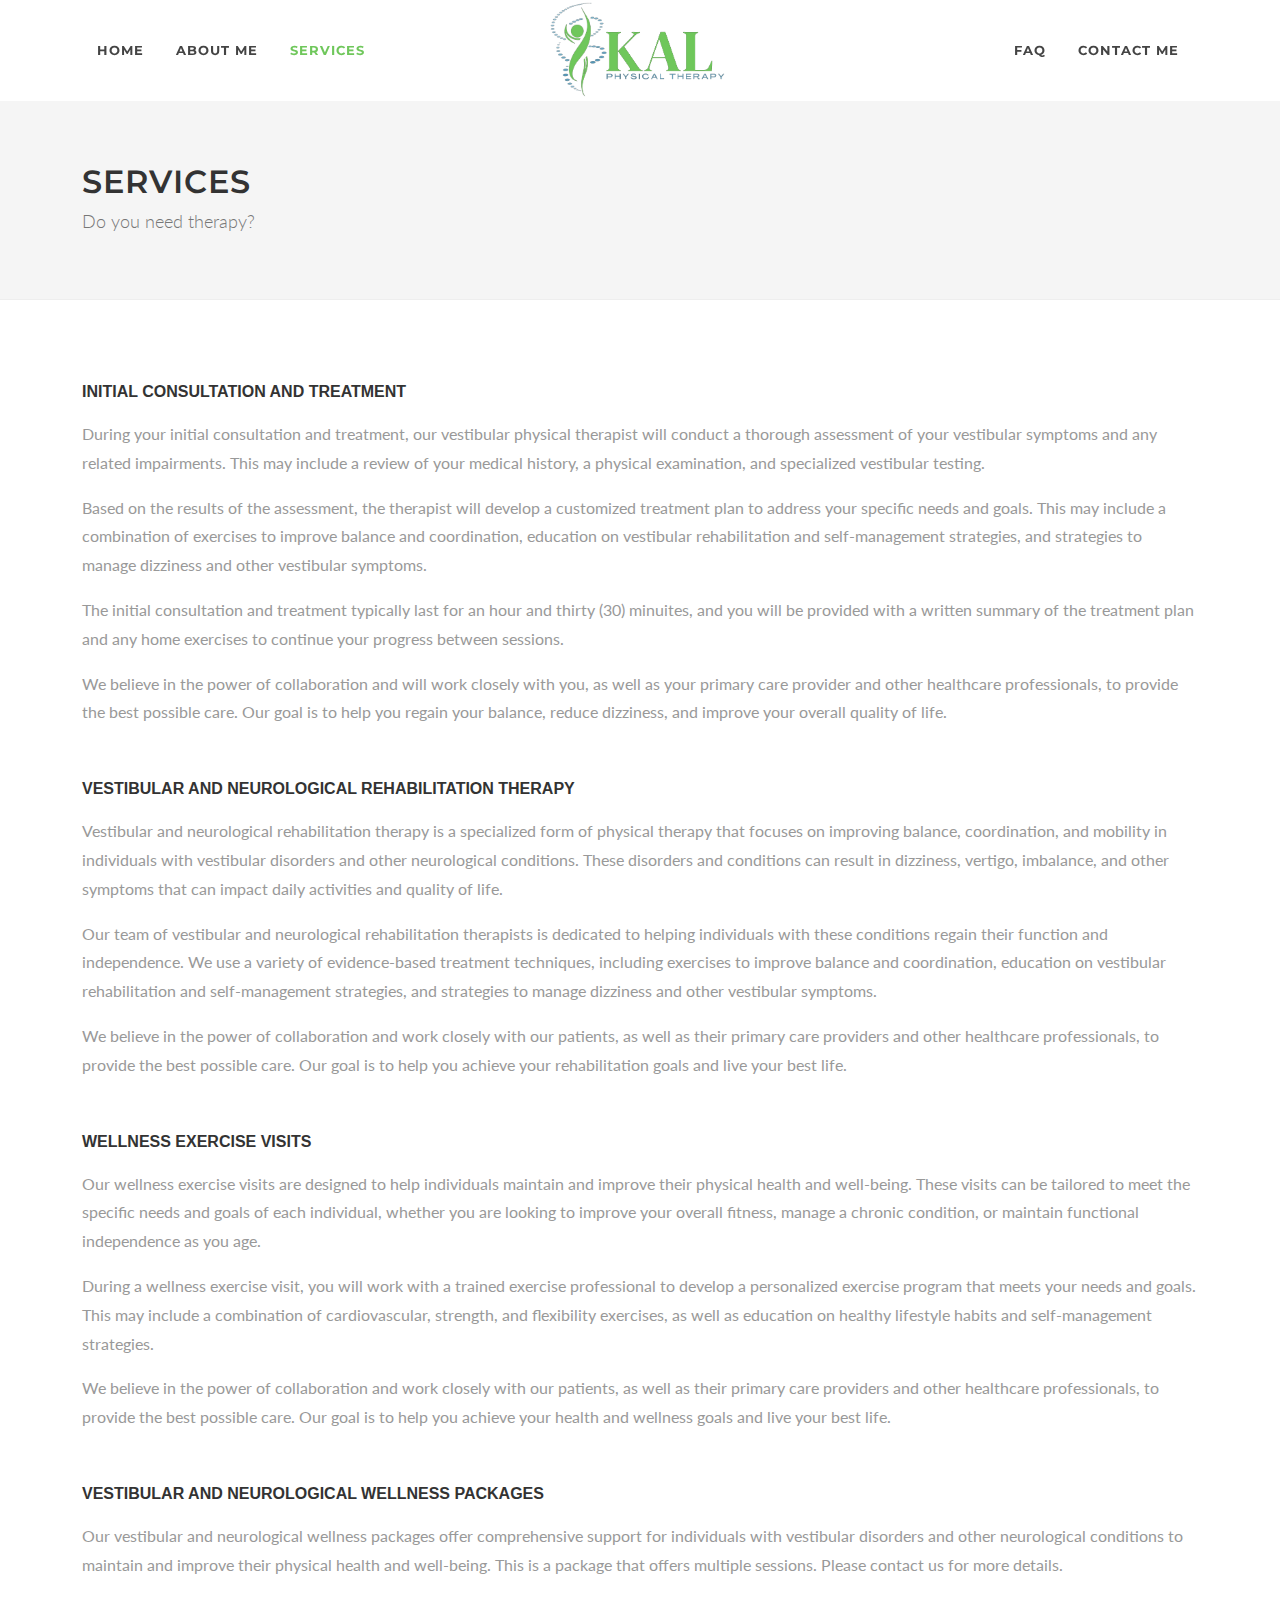
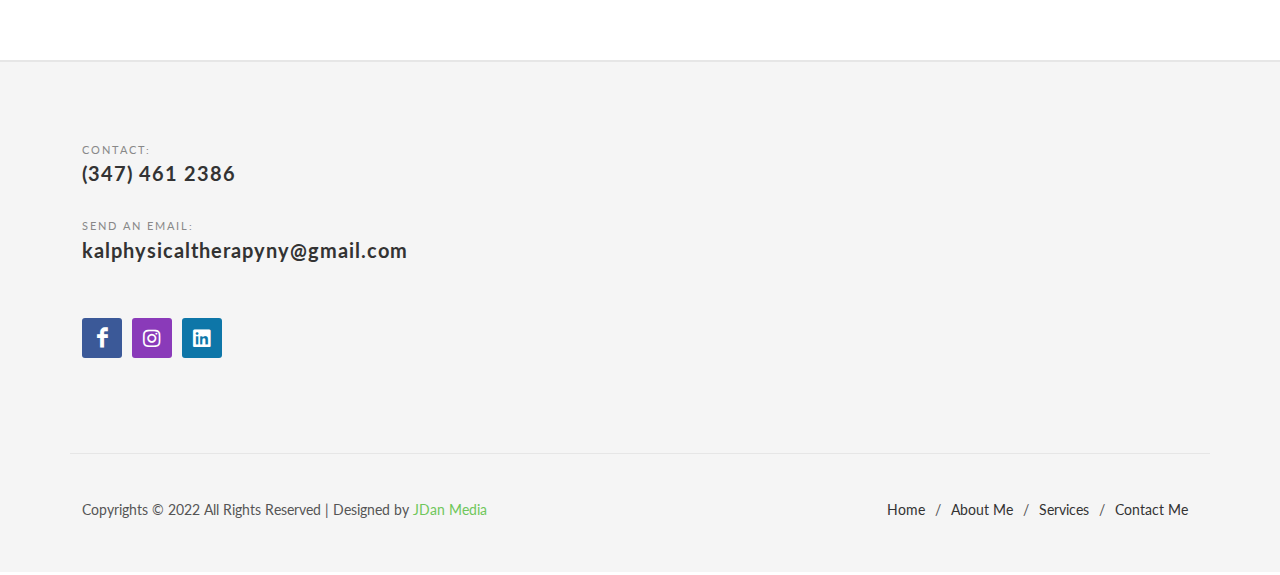
<file: services.html>
<!DOCTYPE html>
<html dir="ltr" lang="en-US">
<head>

	<meta http-equiv="content-type" content="text/html; charset=utf-8" />
	<meta name="author" content="SemiColonWeb" />
    <link href="https://fonts.googleapis.com/css?family=Lato:300,400,400i,700|Montserrat:400,700|Crete+Round:400i&display=swap" rel="stylesheet" type="text/css" />
    <link rel="stylesheet" href="./assets/css/bootstrap.css" type="text/css" />
    <link rel="stylesheet" href="./assets/css/style.css" type="text/css" />
    <link rel="stylesheet" href="./assets/css/swiper.css" type="text/css" />
    <link rel="stylesheet" href="./assets/demos/medical/medical.css" type="text/css" />
    <link rel="stylesheet" href="./assets/css/dark.css" type="text/css" />
    <link rel="stylesheet" href="./assets/css/font-icons.css" type="text/css" />
	<link rel="stylesheet" href="./assets/demos/medical/css/medical-icons.css" type="text/css" />
	<link rel="stylesheet" href="./assets/css/animate.css" type="text/css" />
	<link rel="stylesheet" href="./assets/css/magnific-popup.css" type="text/css" />
	<link rel="stylesheet" href="./assets/demos/medical/fonts.css" type="text/css" />
	<link rel="stylesheet" href="./assets/css/custom.css" type="text/css" />
	<meta name="viewport" content="width=device-width, initial-scale=1" />
	<link rel="stylesheet" href="./assets/css/colors.php?color=DE6262" type="text/css" />
    <link rel="icon" type="image/x-icon" href="./assets/Images/kal-icon-trans.png">


	<!-- Document Title
	============================================= -->
	<title>Services | KAL Physical Therapy</title>

</head>

<body class="stretched page-transition" data-loader-html="<div id='css3-spinner-svg-pulse-wrapper'><svg id='css3-spinner-svg-pulse' version='1.2' height='210' width='550' xmlns='https://www.w3.org/2000/svg' viewport='0 0 60 60' xmlns:xlink='https://www.w3.org/1999/xlink'><path id='css3-spinner-pulse' stroke='#DE6262' fill='none' stroke-width='2' stroke-linejoin='round' d='M0,90L250,90Q257,60 262,87T267,95 270,88 273,92t6,35 7,-60T290,127 297,107s2,-11 10,-10 1,1 8,-10T319,95c6,4 8,-6 10,-17s2,10 9,11h210' /></svg></div>">

	<!-- Document Wrapper
	============================================= -->
	<div id="wrapper" class="clearfix">

		<!-- Header
		============================================= -->
		<header id="header">
			<div id="header-wrap">
				<div class="container">
					<div class="header-row">

						<!-- Logo
						============================================= -->
						<div id="logo" class="order-lg-2 col-auto px-0 me-lg-0">
							<a href="index.html" class="standard-logo"><img src="./assets/images/kal-logo-small-black-stroke.png" alt="KAL Logo"></a>
							<a href="index.html" class="retina-logo"><img src="./assets/images/kal-logo-small-black-stroke.png" alt="KAL Logo"></a>
						</div><!-- #logo end -->

						<div id="primary-menu-trigger">
							<svg class="svg-trigger" viewBox="0 0 100 100"><path d="m 30,33 h 40 c 3.722839,0 7.5,3.126468 7.5,8.578427 0,5.451959 -2.727029,8.421573 -7.5,8.421573 h -20"></path><path d="m 30,50 h 40"></path><path d="m 70,67 h -40 c 0,0 -7.5,-0.802118 -7.5,-8.365747 0,-7.563629 7.5,-8.634253 7.5,-8.634253 h 20"></path></svg>
						</div>

						<!-- Primary Navigation
						============================================= -->
						<nav class="primary-menu order-lg-1 col-lg-5 px-0" style="position:inherit;">

							<ul class="menu-container">
								<li class="menu-item"><a class="menu-link" href="index.html"><div>Home</div></a></li>
								<li class="menu-item"><a class="menu-link" href="about.html"><div>About Me</div></a></li>
                                <li class="menu-item current"><a class="menu-link" href="services.html"><div>Services</div></a></li>
                            </ul>
                        </nav>
                        <nav class="primary-menu order-lg-3 col-lg-5 px-0" style="position:inherit;">
                            <ul class="menu-container justify-content-lg-end">
								<li class="menu-item"><a class="menu-link" href="faq.html"><div>FAQ</div></a></li>
								<li class="menu-item"><a class="menu-link" href="contact.html"><div>Contact Me</div></a></li>
							</ul>
						</nav><!-- #primary-menu end -->

					</div>
				</div>
			</div>
			<div class="header-wrap-clone"></div>
		</header><!-- #header end -->

        		<!-- Page Title
		============================================= -->
		<section id="page-title">

			<div class="container clearfix">
				<h1>Services</h1>
				<span>Do you need therapy?</span>
			</div>

		</section><!-- #page-title end -->

		<!-- Content
		============================================= -->
		<section id="content">
			<div class="content-wrap">
				<div class="container clearfix">

					<div class="row col-mb-50">
						<div class="col-md-12">
							<div class="feature-box media-box">
								<div class="fbox-content px-0">
									<h3>Initial Consultation and Treatment</h3>
									<p>During your initial consultation and treatment, our vestibular physical therapist will conduct a thorough assessment of your vestibular symptoms and any related impairments. This may include a review of your medical history, a physical examination, and specialized vestibular testing.</p>

									<p>Based on the results of the assessment, the therapist will develop a customized treatment plan to address your specific needs and goals. This may include a combination of exercises to improve balance and coordination, education on vestibular rehabilitation and self-management strategies, and strategies to manage dizziness and other vestibular symptoms.
										
										<p>The initial consultation and treatment typically last for an hour and thirty (30) minuites, and you will be provided with a written summary of the treatment plan and any home exercises to continue your progress between sessions.</p>
										
										<p>We believe in the power of collaboration and will work closely with you, as well as your primary care provider and other healthcare professionals, to provide the best possible care. Our goal is to help you regain your balance, reduce dizziness, and improve your overall quality of life.</p>
								</div>
							</div>
						</div>

						<div class="col-md-12">
							<div class="feature-box media-box">
								<div class="fbox-content px-0">
									<h3>Vestibular and Neurological Rehabilitation Therapy</h3>
									<p>Vestibular and neurological rehabilitation therapy is a specialized form of physical therapy that focuses on improving balance, coordination, and mobility in individuals with vestibular disorders and other neurological conditions. These disorders and conditions can result in dizziness, vertigo, imbalance, and other symptoms that can impact daily activities and quality of life.</p>

										<p>Our team of vestibular and neurological rehabilitation therapists is dedicated to helping individuals with these conditions regain their function and independence. We use a variety of evidence-based treatment techniques, including exercises to improve balance and coordination, education on vestibular rehabilitation and self-management strategies, and strategies to manage dizziness and other vestibular symptoms.</p>
										
										<p>We believe in the power of collaboration and work closely with our patients, as well as their primary care providers and other healthcare professionals, to provide the best possible care. Our goal is to help you achieve your rehabilitation goals and live your best life.</p>
								</div>
							</div>
						</div>

						<div class="col-md-12">
							<div class="feature-box media-box">
								<div class="fbox-content px-0">
									<h3>Wellness Exercise Visits</h3>
									<p>Our wellness exercise visits are designed to help individuals maintain and improve their physical health and well-being. These visits can be tailored to meet the specific needs and goals of each individual, whether you are looking to improve your overall fitness, manage a chronic condition, or maintain functional independence as you age.</p>

										<p>During a wellness exercise visit, you will work with a trained exercise professional to develop a personalized exercise program that meets your needs and goals. This may include a combination of cardiovascular, strength, and flexibility exercises, as well as education on healthy lifestyle habits and self-management strategies.</p>
										
										<p>We believe in the power of collaboration and work closely with our patients, as well as their primary care providers and other healthcare professionals, to provide the best possible care. Our goal is to help you achieve your health and wellness goals and live your best life.</p>
								</div>
							</div>
						</div>

						<div class="col-md-12">
							<div class="feature-box media-box">
								<div class="fbox-content px-0">
									<h3>Vestibular and Neurological Wellness Packages</h3>
									<p>Our vestibular and neurological wellness packages offer comprehensive support for individuals with vestibular disorders and other neurological conditions to maintain and improve their physical health and well-being. This is a package that offers multiple sessions. Please contact us for more details.</p>
								</div>
							</div>
						</div>
					</div>

				</div>
		</section><!-- #content end -->

		<!-- Footer
		============================================= -->
		<footer id="footer" style="background-color: #F5F5F5; border-top: 2px solid rgba(0,0,0,0.06);">
			<div class="container" style="border-bottom: 1px solid rgba(0,0,0,0.06);">

				<!-- Footer Widgets
				============================================= -->
				<div class="footer-widgets-wrap">

					<div class="row gutter-50 col-mb-50">

						<div class="col-md-4">

							<div class="widget">

								<div class="row col-mb-30">
									<div class="col-lg-12">
										<div class="footer-big-contacts">
											<span>Contact:</span>
											(347) 461 2386
										</div>
									</div>

									<div class="col-lg-12">
										<div class="footer-big-contacts">
											<span>Send an Email:</span>
											kalphysicaltherapyny@gmail.com
										</div>
									</div>
								</div>

							</div>

							<div class="widget subscribe-widget clearfix">

								<div class="row col-mb-30">
									<div class="col-sm-6 col-md-12 col-lg-6 clearfix">
										<a href="https://www.facebook.com/profile.php?id=100088039281138" target="_blank" class="social-icon si-dark si-colored si-facebook mb-0" style="margin-right: 10px;">
											<i class="icon-facebook"></i>
											<i class="icon-facebook"></i>
										</a>
										<a href="https://www.instagram.com/kal_pt" target="_blank" class="social-icon si-dark si-colored si-instagram mb-0" style="margin-right: 10px;">
											<i class="icon-instagram"></i>
											<i class="icon-instagram"></i>
										</a>
										<a href="https://www.linkedin.com/in/dr-krystlelyn-leano-apostol-pt-dpt-89b185237" target="_blank" class="social-icon si-dark si-colored si-linkedin mb-0" style="margin-right: 10px;">
											<i class="icon-linkedin"></i>
											<i class="icon-linkedin"></i>
										</a>
										<a href="#"><small style="display: block; margin-top: 3px;"></a>
									</div>
								</div>

							</div>

						</div>
					</div>

				</div><!-- .footer-widgets-wrap end -->
			</div>

			<!-- Copyrights
			============================================= -->
			<div id="copyrights" class="bg-transparent">
				<div class="container clearfix">

					<div class="row col-mb-30">
						<div class="col-md-6 text-center text-md-start">
							Copyrights &copy; 2022 All Rights Reserved | Designed by <a href="http://www.jdanmedia.com">JDan Media</a>
						</div>

						<div class="col-md-6 text-center text-md-end">
							<div class="copyrights-menu copyright-links clearfix">
								<a href="index.html">Home</a>/<a href="about.html">About Me</a>/<a href="services.html">Services</a>/<a href="contact.html">Contact Me</a>
							</div>
						</div>
					</div>

				</div>
			</div><!-- #copyrights end -->
		</footer><!-- #footer end -->

	</div><!-- #wrapper end -->

	<!-- Go To Top
	============================================= -->
	<div id="gotoTop" class="icon-angle-up rounded-circle"></div>

	<!-- JavaScripts
	============================================= -->
	<script src="./assets/js/jquery.js"></script>
	<script src="./assets/js/plugins.min.js"></script>

	<!-- Footer Scripts
	============================================= -->
	<script src="./assets/js/functions.js"></script>

</body>
</html>
</file>
<file: assets/css/style.css>
/*-----------------------------------------------------------------------------------

	Theme Name: Canvas
	Theme URI: http://themes.semicolonweb.com/html/canvas
	Description: The Multi-Purpose Template
	Author: SemiColonWeb
	Author URI: http://themeforest.net/user/semicolonweb
	Version: 6.6.5

-----------------------------------------------------------------------------------*/

/* ----------------------------------------------------------------

	- Basic
	- Typography
	- Basic Layout Styles
	- Helper Classes
	- Sections
	- Columns & Grids
	- Flex Slider
	- Swiper Slider
	- Top Bar
	- Header
		- Logo
		- Primary Menu
		- Mega Menu
		- Top Search
		- Top Cart
		- Sticky Header
		- Page Menu
		- Side Header
	- Side Panel
	- Slider
	- Page Title
	- Content
	- Portfolio
	- Blog
	- Shop
	- Events
	- Shortcodes
		- Countdown
		- Buttons
		- Promo Boxes
		- Featured Boxes
		- Process Steps
		- Styled Icons
		- Toggles
		- Accordions
		- Tabs
		- Side Navigation
		- FAQ List
		- Clients
		- Testimonials
		- Team
		- Pricing Boxes
		- Counter
		- Animated Rounded Skills
		- Skills Bar
		- Dropcaps & Highlights
		- Quotes & Blockquotes
		- Text Rotater
	- Owl Carousel
	- Overlays
	- Forms
	- Google Maps
	- Heading Styles
	- Divider
	- Magazine Specific Classes
	- Go To Top
	- Error 404
	- Landing Pages
	- Preloaders
	- Footer
	- Widgets
		- Tag Cloud
		- Links
		- Testimonial & Twitter
		- Quick Contact Form
		- Newsletter
		- Twitter Feed
		- Navigation Tree
	- Wedding
	- Bootstrap Specific
	- Cookie Notification
	- Stretched Layout
	- Page Transitions
	- Youtube Video Backgrounds

---------------------------------------------------------------- */


/* ----------------------------------------------------------------
	Bootstrap Adjustments
-----------------------------------------------------------------*/

@media (prefers-reduced-motion: no-preference) {
	:root {
		scroll-behavior: auto;
	}
}

@media (min-width: 576px) {
	.card-columns {
		-webkit-column-count: 3;
		-moz-column-count: 3;
		column-count: 3;
		-webkit-column-gap: 1.25rem;
		-moz-column-gap: 1.25rem;
		column-gap: 1.25rem;
		orphans: 1;
		widows: 1;
	}
	.card-columns.grid-2 {
		-webkit-column-count: 2;
		-moz-column-count: 2;
		column-count: 2;
	}
	.card-columns > * {
		display: inline-block;
		width: 100%;
	}
}

.form-group {
	margin-bottom: 1rem;
}


/* ----------------------------------------------------------------
	Basic
-----------------------------------------------------------------*/

dl, dt, dd, ol, ul, li {
	margin: 0;
	padding: 0;
}

.clear {
	clear: both;
	display: block;
	font-size: 0px;
	height: 0px;
	line-height: 0;
	width: 100%;
	overflow:hidden;
}

::selection {
	background: #1ABC9C;
	color: #FFF;
	text-shadow: none;
}

::-moz-selection {
	background: #1ABC9C; /* Firefox */
	color: #FFF;
	text-shadow: none;
}

::-webkit-selection {
	background: #1ABC9C; /* Safari */
	color: #FFF;
	text-shadow: none;
}

:active,
:focus { outline: none !important; }


/* ----------------------------------------------------------------
	Typography
-----------------------------------------------------------------*/


body {
	line-height: 1.5;
	color: #555;
	font-family: 'Lato', sans-serif;
}

a {
	text-decoration: none !important;
	color: #6FC75B;
}

a:hover { color: #222; }

a img { border: none; }

img { max-width: 100%; }

iframe {
	width: 100%;
	border: 0 !important;
	overflow: hidden !important;
}


/* ----------------------------------------------------------------
	Basic Layout Styles
-----------------------------------------------------------------*/


h1,
h2,
h3,
h4,
h5,
h6 {
	color: #444;
	font-weight: 600;
	line-height: 1.5;
	margin: 0 0 30px 0;
	font-family: 'Poppins', sans-serif;
}

h5,
h6 { margin-bottom: 20px; }

h1 { font-size: 36px; }

h2 { font-size: 30px; }

h3 { font-size: 1.5rem; }

h4 { font-size: 18px; }

h5 { font-size: 0.875rem; }

h6 { font-size: 12px; }

h4 { font-weight: 600; }

h5,
h6 { font-weight: bold; }

@media (max-width: 767.98px) {

	h1 {
		font-size: 1.75rem;
	}

	h2 {
		font-size: 1.5rem;
	}

	h3 {
		font-size: 1.25rem;
	}

	h4 {
		font-size: 1rem;
	}

}

h1 > span:not(.nocolor):not(.badge),
h2 > span:not(.nocolor):not(.badge),
h3 > span:not(.nocolor):not(.badge),
h4 > span:not(.nocolor):not(.badge),
h5 > span:not(.nocolor):not(.badge),
h6 > span:not(.nocolor):not(.badge) { color: #6FC75B; }

p,
pre,
ul,
ol,
dl,
dd,
blockquote,
address,
table,
fieldset,
form { margin-bottom: 30px; }

small { font-family: 'Lato', sans-serif; }


@media (max-width: 1200px) {
	.display-1 {
		font-size: calc( 1.725rem + 5.7vw );
	}
	.display-2 {
		font-size: calc( 1.675rem + 5.1vw );
	}
	.display-3 {
		font-size: calc( 1.575rem + 3.9vw );
	}
	.display-4 {
		font-size: calc( 1.475rem + 2.7vw );
	}
}


/* ----------------------------------------------------------------
	Helper Classes
-----------------------------------------------------------------*/

#wrapper {
	position: relative;
	float: none;
	width: 100%;
	margin: 0 auto;
	background-color: #FFF;
	box-shadow: 0 0 10px rgba(0,0,0,0.1);
	-moz-box-shadow: 0 0 10px rgba(0,0,0,0.1);
	-webkit-box-shadow: 0 0 10px rgba(0,0,0,0.1);
}

@media (min-width: 1200px) {
	body:not(.stretched) #wrapper {
		max-width: 1200px;
	}
}

@media (min-width: 1440px) {
	body:not(.stretched) #wrapper {
		max-width: 1440px;
	}
}

.line,
.double-line {
	clear: both;
	position: relative;
	width: 100%;
	margin: 4rem 0;
	border-top: 1px solid #EEE;
}

.line.line-sm { margin: 2rem 0; }

span.middot {
	display: inline-block;
	margin: 0 5px;
}

.double-line { border-top: 3px double #E5E5E5; }

.nott { text-transform: none !important; }

.emptydiv {
	display: block !important;
	position: relative !important;
}

.allmargin { margin: 3rem !important; }

.leftmargin { margin-left: 3rem !important; }

.rightmargin { margin-right: 3rem !important; }

.topmargin { margin-top: 3rem !important; }

.bottommargin { margin-bottom: 3rem !important; }

.allmargin-sm { margin: 2rem !important; }

.leftmargin-sm { margin-left: 2rem !important; }

.rightmargin-sm { margin-right: 2rem !important; }

.topmargin-sm { margin-top: 2rem !important; }

.bottommargin-sm { margin-bottom: 2rem !important; }

.allmargin-lg { margin: 5rem !important; }

.leftmargin-lg { margin-left: 5rem !important; }

.rightmargin-lg { margin-right: 5rem !important; }

.topmargin-lg { margin-top: 5rem !important; }

.bottommargin-lg { margin-bottom: 5rem !important; }

.header-stick { margin-top: -3rem !important; }

.content-wrap .header-stick { margin-top: -5rem !important; }

.footer-stick { margin-bottom: -3rem !important; }

.content-wrap .footer-stick { margin-bottom: -5rem !important; }

.border-f5 { border-color: #F5F5F5 !important; }

.col-padding { padding: 4rem; }

.notextshadow { text-shadow: none !important; }

.inline-block {
	float: none !important;
	display: inline-block !important;
}

.center { text-align: center !important; }

.mx-auto {
	float: none !important;
}

.bg-color,
.bg-color #header-wrap { background-color: #6FC75B !important; }

.color { color: #1ABC9C !important; }

.border-color { border-color: #1ABC9C !important; }

.ls0 { letter-spacing: 0px !important; }

.ls1 { letter-spacing: 1px !important; }

.ls2 { letter-spacing: 2px !important; }

.ls3 { letter-spacing: 3px !important; }

.ls4 { letter-spacing: 4px !important; }

.ls5 { letter-spacing: 5px !important; }

.noheight { height: 0 !important; }

.nolineheight { line-height: 0 !important; }

.font-body { font-family: 'Lato', sans-serif; }

.font-primary { font-family: 'Poppins', sans-serif; }

.font-secondary { font-family: 'PT Serif', serif; }

.fw-extralight {
	font-weight: 100 !important;
}

.fw-medium {
	font-weight: 500 !important;
}

.fw-semibold {
	font-weight: 600 !important;
}

.fst-normal {
	font-style: normal !important;
}

.bgicon {
	display: block;
	position: absolute;
	bottom: -60px;
	right: -50px;
	font-size: 210px;
	color: rgba(0,0,0,0.1);
}

.imagescale,
.imagescalein {
	display: block;
	overflow: hidden;
}

.imagescale img,
.imagescalein img {
	-webkit-transform: scale(1.1);
	transform: scale(1.1);
	-webkit-transition: all 1s ease;
	transition: all 1s ease;
}

.imagescale:hover img {
	-webkit-transform: scale(1);
	transform: scale(1);
}

.imagescalein img {
	-webkit-transform: scale(1);
	transform: scale(1);
}

.imagescalein:hover img {
	-webkit-transform: scale(1.1);
	transform: scale(1.1);
}

.grayscale {
	filter: brightness(80%) grayscale(1) contrast(90%);
	-webkit-filter: brightness(80%) grayscale(1) contrast(90%);
	-moz-filter: brightness(80%) grayscale(1) contrast(90%);
	-o-filter: brightness(80%) grayscale(1) contrast(90%);
	-ms-filter: brightness(80%) grayscale(1) contrast(90%);
	transition: 1s filter ease;
	-webkit-transition: 1s -webkit-filter ease;
	-moz-transition: 1s -moz-filter ease;
	-ms-transition: 1s -ms-filter ease;
	-o-transition: 1s -o-filter ease;
}

.grayscale:hover {
	filter: brightness(100%) grayscale(0);
	-webkit-filter: brightness(100%) grayscale(0);
	-moz-filter: brightness(100%) grayscale(0);
	-o-filter: brightness(100%) grayscale(0);
	-ms-filter: brightness(100%) grayscale(0);
}

/* MOVING BG -  TESTIMONIALS */
.bganimate {
	-webkit-animation:BgAnimated 30s infinite linear;
	 -moz-animation:BgAnimated 30s infinite linear;
		-ms-animation:BgAnimated 30s infinite linear;
		 -o-animation:BgAnimated 30s infinite linear;
			animation:BgAnimated 30s infinite linear;
}
 @-webkit-keyframes BgAnimated {
	from  {background-position:0 0;}
	to    {background-position:0 400px;}
	}
 @-moz-keyframes BgAnimated {
	from  {background-position:0 0;}
	to    {background-position:0 400px;}
	}
 @-ms-keyframes BgAnimated {
	from  {background-position:0 0;}
	to    {background-position:0 400px;}
	}
 @-o-keyframes BgAnimated {
	from  {background-position:0 0;}
	to    {background-position:0 400px;}
	}
 @keyframes BgAnimated {
	from  {background-position:0 0;}
	to    {background-position:0 400px;}
	}


.input-block-level {
	display: block;
	width: 100% !important;
	min-height: 30px;
	-webkit-box-sizing: border-box;
	-moz-box-sizing: border-box;
	box-sizing: border-box;
}

.vertical-middle {
	z-index: 3;
	position: relative;
	display: -ms-flexbox;
	display: flex;
	width: 100%;
	min-height: 100%;
	justify-content: center;
	flex-flow: column;
}

.vertical-middle-overlay {
	position: absolute;
	top: 0;
	left: 0;
}

.vertical-middle + .video-wrap { z-index: 2 !important; }

.magnific-max-width .mfp-content { max-width: 800px; }

.overflow-visible {
	overflow: visible !important;
}


/* ----------------------------------------------------------------
	Opacity Utility Classes
-----------------------------------------------------------------*/

.op-ts {
	-webkit-transition: opacity .5s ease;
	transition: opacity .5s ease;
}

.op-0,
.h-op-0:hover {
	opacity: 0 !important;
}

.op-01,
.h-op-01:hover {
	opacity: 0.1 !important;
}

.op-02,
.h-op-02:hover {
	opacity: 0.2 !important;
}

.op-03,
.h-op-03:hover {
	opacity: 0.3 !important;
}

.op-04,
.h-op-04:hover {
	opacity: 0.4 !important;
}

.op-05,
.h-op-05:hover {
	opacity: 0.5 !important;
}

.op-06,
.h-op-06:hover {
	opacity: 0.6 !important;
}

.op-07,
.h-op-07:hover {
	opacity: 0.7 !important;
}

.op-08,
.h-op-08:hover {
	opacity: 0.8 !important;
}

.op-09,
.h-op-09:hover {
	opacity: 0.9 !important;
}

.op-1,
.h-op-1:hover {
	opacity: 1 !important;
}


/* ----------------------------------------------------------------
	Text Color Utility Classes
-----------------------------------------------------------------*/

.text-ts {
	-webkit-transition: color .5s ease;
	transition: color .5s ease;
}

.h-text-color:hover,
a.h-text-color:hover {
	color: #1ABC9C !important;
}

.h-text-primary:hover,
a.h-text-primary:hover {
	color: #007bff !important;
}

.h-text-secondary:hover,
a.h-text-secondary:hover {
	color: #6c757d !important;
}

.h-text-success:hover,
a.h-text-success:hover {
	color: #28a745 !important;
}

.h-text-info:hover,
a.h-text-info:hover {
	color: #17a2b8 !important;
}

.h-text-warning:hover,
a.h-text-warning:hover {
	color: #ffc107 !important;
}

.h-text-danger:hover,
a.h-text-danger:hover {
	color: #dc3545 !important;
}

.h-text-light:hover,
a.h-text-light:hover {
	color: #f8f9fa !important;
}

.h-text-dark:hover,
a.h-text-dark:hover {
	color: #343a40 !important;
}


/* ----------------------------------------------------------------
	Text Size Utility Classes
-----------------------------------------------------------------*/

.text-smaller {
	font-size: 80% !important;
}

.text-larger {
	font-size: 120% !important;
}

.text-smaller small {
	font-size: 90% !important;
}


/* ----------------------------------------------------------------
	BG Color Utility Classes
-----------------------------------------------------------------*/

.bg-ts {
	-webkit-transition: background-color .5s ease;
	transition: background-color .5s ease;
}

.h-nobg:hover {
	background-color: transparent !important;
}

.h-bg-color:hover {
	background-color: #1ABC9C !important;
}

.h-bg-primary:hover {
	background-color: #007bff !important;
}

.h-bg-secondary:hover {
	background-color: #6c757d !important;
}

.h-bg-success:hover {
	background-color: #28a745 !important;
}

.h-bg-info:hover {
	background-color: #17a2b8 !important;
}

.h-bg-warning:hover {
	background-color: #ffc107 !important;
}

.h-bg-danger:hover {
	background-color: #dc3545 !important;
}

.h-bg-light:hover {
	background-color: #f8f9fa !important;
}

.h-bg-dark:hover {
	background-color: #343a40 !important;
}


.bg-clip {
	border: 1rem solid transparent;
	-moz-background-clip: padding;
	-webkit-background-clip: padding;
	background-clip: padding-box;
	transform: translate3d(0,0,0);
}

.bg-clip-sm {
	border-width: 0.5rem;
}

.bg-clip-lg {
	border-width: 2rem;
}


/* ----------------------------------------------------------------
	Gradient Utility Classes
-----------------------------------------------------------------*/

.gradient-light-grey,
.h-gradient-light-grey:hover {
	background-image: -webkit-linear-gradient(to right, #2c3e50, #bdc3c7) !important;
	background-image: linear-gradient(to right, #2c3e50, #bdc3c7) !important;
}

.gradient-green-dark,
.h-gradient-green-dark:hover {
	background-image: -webkit-linear-gradient(to right, #99f2c8, #1f4037) !important;
	background-image: linear-gradient(to right, #99f2c8, #1f4037) !important;
}

.gradient-grey-brown,
.h-gradient-grey-brown:hover {
	background-image: -webkit-linear-gradient(to right, #C06C84, #6C5B7B, #355C7D) !important;
	background-image: linear-gradient(to right, #C06C84, #6C5B7B, #355C7D) !important;
}

.gradient-light-pink,
.h-gradient-light-pink:hover {
	background-image: -webkit-linear-gradient(to right, #ffdde1, #ee9ca7) !important;
	background-image: linear-gradient(to right, #ffdde1, #ee9ca7) !important;
}

.gradient-blue-purple,
.h-gradient-blue-purple:hover {
	background-image: -webkit-linear-gradient(to right, #4A00E0, #8E2DE2) !important;
	background-image: linear-gradient(to right, #4A00E0, #8E2DE2) !important;
}
.gradient-multiples,
.h-gradient-multiples:hover {
	background-image: -webkit-linear-gradient(to right, #eea2a2 0%, #bbc1bf 19%, #57c6e1 42%, #b49fda 79%, #7ac5d8 100%) !important;
	background-image: linear-gradient(to right, #eea2a2 0%, #bbc1bf 19%, #57c6e1 42%, #b49fda 79%, #7ac5d8 100%) !important;
}

.gradient-blue-green,
.h-gradient-blue-green:hover {
	background-image: -webkit-linear-gradient(to right, #2af598 0%, #009efd 100%) !important;
	background-image: linear-gradient(to right, #2af598 0%, #009efd 100%) !important;
}

.gradient-light,
.h-gradient-light:hover {
	background-image: -webkit-linear-gradient(to top, #DDD 0%, #FFF 100%) !important;
	background-image: linear-gradient(to top, #DDD 0%, #FFF 100%) !important;
}

.gradient-grey-orange,
.h-gradient-grey-orange:hover {
	background-image: -webkit-linear-gradient(to right, #3B4371, #F3904F) !important;
	background-image: linear-gradient(to right, #3B4371, #F3904F) !important;
}

.gradient-sunset,
.h-gradient-sunset:hover {
	background-image: -webkit-linear-gradient(to top, #a8edea 0%, #fed6e3 100%) !important;
	background-image: linear-gradient(to top, #a8edea 0%, #fed6e3 100%) !important;
}

.gradient-dark,
.h-gradient-dark:hover {
	background-image: -webkit-linear-gradient(to right, #535353, #000) !important;
	background-image: linear-gradient(to right, #535353, #000) !important;
}

.gradient-lemon,
.h-gradient-lemon:hover {
	background-image: -webkit-linear-gradient(to right, #cac531, #f3f9a7) !important;
	background-image: linear-gradient(to right, #cac531, #f3f9a7) !important;
}

.gradient-earth,
.h-gradient-earth:hover {
	background-image: -webkit-linear-gradient(to right, #649173, #dbd5a4) !important;
	background-image: linear-gradient(to right, #649173, #dbd5a4) !important;
}

.gradient-sky,
.h-gradient-sky:hover {
	background-image: -webkit-linear-gradient(to right, #2980b9, #6dd5fa, #F5F5F5) !important;
	background-image: linear-gradient(to right, #2980b9, #6dd5fa, #F5F5F5) !important;
}

.gradient-ocean,
.h-gradient-ocean:hover {
	background-image: -webkit-linear-gradient(to right, #000046, #1cb5e0) !important;
	background-image: linear-gradient(to right, #000046, #1cb5e0) !important;
}

.gradient-horizon,
.h-gradient-horizon:hover {
	background-image: -webkit-linear-gradient(90deg, rgba(131,58,180,1) 0%, rgba(253,29,29,1) 50%, rgba(252,176,69,1) 100%) !important;
	background-image: linear-gradient(90deg, rgba(131,58,180,1) 0%, rgba(253,29,29,1) 50%, rgba(252,176,69,1) 100%) !important;
}

.gradient-green-blue,
.h-gradient-green-blue:hover {
	background-image: -webkit-linear-gradient(to right, #43cea2, #185a9d) !important;
	background-image: linear-gradient(to right, #43cea2, #185a9d) !important;
}

.gradient-purple-blue,
.h-gradient-purple-blue:hover {
	background-image: -webkit-linear-gradient(19deg, rgb(33, 212, 253) 0%, rgb(183, 33, 255) 100%) !important;
	background-image: linear-gradient(19deg, rgb(33, 212, 253) 0%, rgb(183, 33, 255) 100%) !important;
}

.gradient-text {
	text-shadow: none !important;
	-webkit-background-clip: text;
	-webkit-text-fill-color: transparent;
}

.gradient-underline {
	background-repeat: no-repeat;
	background-size: 100% 8px;
	background-position: 0 88%;
}


/* ----------------------------------------------------------------
	Border Utility Classes
-----------------------------------------------------------------*/

.border-width-0,
.h-border-width-0:hover {
	border-width: 0px !important;
}

.border-width-1,
.h-border-width-1:hover {
	border-width: 1px !important;
}

.border-width-2,
.h-border-width-2:hover {
	border-width: 2px !important;
}

.border-width-3,
.h-border-width-3:hover {
	border-width: 3px !important;
}

.border-width-4,
.h-border-width-4:hover {
	border-width: 4px !important;
}

.border-width-5,
.h-border-width-5:hover {
	border-width: 5px !important;
}

.border-width-6,
.h-border-width-6:hover {
	border-width: 6px !important;
}

.border-dotted {
	border-style: dotted !important;
}

.border-dashed {
	border-style: dashed !important;
}

.border-solid {
	border-style: solid !important;
}

.border-double {
	border-style: double !important;
}

.h-border-primary:hover {
	border-color: #007bff !important;
}

.h-border-secondary:hover {
	border-color: #6c757d !important;
}

.h-border-success:hover {
	border-color: #28a745 !important;
}

.h-border-info:hover {
	border-color: #17a2b8 !important;
}

.h-border-warning:hover {
	border-color: #ffc107 !important;
}

.h-border-danger:hover {
	border-color: #dc3545 !important;
}

.h-border-light:hover {
	border-color: #f8f9fa !important;
}

.h-border-dark:hover {
	border-color: #343a40 !important;
}

.border-transparent,
.h-border-transparent:hover {
	border-color: transparent !important;
}

.border-default,
.h-border-default:hover {
	border-color: #EEE !important;
}

.dark.border-default,
.dark .border-default,
.dark.h-border-default:hover
.dark .h-border-default:hover {
	border-color: rgba(255, 255, 255, 0.15) !important;
}

.border-ts {
	-webkit-transition: border 0.5s ease;
	transition: border 0.5s ease;
}


/* ----------------------------------------------------------------
	Rounded
-----------------------------------------------------------------*/

.rounded-4 {
	border-radius: 0.4rem !important;
}

.rounded-5 {
	border-radius: 0.5rem !important;
}

.rounded-6 {
	border-radius: 0.6rem !important;
}


/* ----------------------------------------------------------------
	Shadows
-----------------------------------------------------------------*/

.h-shadow-sm:hover {
	box-shadow: 0 0.125rem 0.25rem rgba(0, 0, 0, 0.075) !important;
}

.h-shadow:hover {
	box-shadow: 0 0.5rem 1rem rgba(0, 0, 0, 0.15) !important;
}

.h-shadow-lg:hover {
	box-shadow: 0 1rem 3rem rgba(0, 0, 0, 0.175) !important;
}

.h-shadow-none:hover {
	box-shadow: none !important;
}

.shadow-ts {
	-webkit-transition: box-shadow 0.5s ease;
	transition: box-shadow 0.5s ease;
}


/* ----------------------------------------------------------------
	Transform Utility Classes
-----------------------------------------------------------------*/

.translate-y-sm,
.h-translate-y-sm:hover {
	transform: translateY(-3px) !important;
}

.translate-y,
.h-translate-y:hover {
	transform: translateY(-6px) !important;
}

.translate-y-lg,
.h-translate-y-lg:hover {
	transform: translateY(-10px) !important;
}

.translate-x-sm,
.h-translate-x-sm:hover {
	transform: translateX(-3px) !important;
}

.translate-x,
.h-translate-x:hover {
	transform: translateX(-6px) !important;
}

.translate-x-lg,
.h-translate-x-lg:hover {
	transform: translateX(-10px) !important;
}

.translate-x-n-sm,
.h-translate-x-n-sm:hover {
	transform: translateX(3px) !important;
}

.translate-x-n,
.h-translate-x-n:hover {
	transform: translateX(6px) !important;
}

.translate-x-n-lg,
.h-translate-x-n-lg:hover {
	transform: translateX(10px) !important;
}

.scale-sm,
.h-scale-sm:hover {
	transform: scale(1.025) !important;
}

.scale,
.h-scale:hover {
	transform: scale(1.05) !important;
}

.scale-lg,
.h-scale-lg:hover {
	transform: scale(1.1) !important;
}

.scale-n-sm,
.h-scale-n-sm:hover {
	transform: scale(0.975) !important;
}

.scale-n,
.h-scale-n:hover {
	transform: scale(0.95) !important;
}

.scale-n-lg,
.h-scale-n-lg:hover {
	transform: scale(0.9) !important;
}

.transform-ts {
	-webkit-transition: transform 0.5s cubic-bezier(.215, .61, .355, 1);
	transition: transform 0.5s cubic-bezier(.215, .61, .355, 1);
}

.all-ts {
	-webkit-transition: all 0.5s cubic-bezier(.215, .61, .355, 1);
	transition: all 0.5s cubic-bezier(.215, .61, .355, 1);
}


/* ----------------------------------------------------------------
	Align Wide Utility Classes
-----------------------------------------------------------------*/

.align-wide-lg {
	margin-left: calc(50% - 480px) !important;
	margin-right: calc(50% - 480px) !important;
	max-width: 960px !important;
	width: 960px !important;
}

.align-wide-xl {
	margin-left: calc(50% - 570px) !important;
	margin-right: calc(50% - 570px) !important;
	max-width: 1140px !important;
	width: 1140px !important;
}

.align-wide-xxl {
	margin-left: calc(50% - 660px) !important;
	margin-right: calc(50% - 660px) !important;
	max-width: 1320px !important;
	width: 1320px !important;
}

@media (max-width: 991.98px) {
	.align-wide-lg,
	.align-wide-xl,
	.align-wide-xxl {
		margin-left: calc(50% - 50vw) !important;
		margin-right: calc(50% - 50vw) !important;
		max-width: 100vw !important;
		width: 100vw !important;
	}
}

.align-wide-full {
	margin-left: calc(50% - 50vw) !important;
	margin-right: calc(50% - 50vw) !important;
	max-width: 100vw !important;
	width: 100vw !important;
}


/* ----------------------------------------------------------------
	Z-Index Utility Classes
-----------------------------------------------------------------*/

.z-1 {
	z-index: 1 !important;
}

.z-2 {
	z-index: 2 !important;
}

.z-3 {
	z-index: 3 !important;
}

.z-4 {
	z-index: 4 !important;
}

.z-5 {
	z-index: 5 !important;
}

.z-6 {
	z-index: 6 !important;
}

.z-7 {
	z-index: 7 !important;
}

.z-8 {
	z-index: 8 !important;
}

.z-9 {
	z-index: 9 !important;
}

.z-10 {
	z-index: 10 !important;
}

.z-auto {
	z-index: auto !important;
}


/* ----------------------------------------------------------------
	Bootstrap Utility Classes: Extended
-----------------------------------------------------------------*/


/*	Spacing Utilities */

.m-6 {
	margin: 5rem !important;
}

.mt-6,
.my-6 {
	margin-top: 5rem !important;
}

.me-6,
.mx-6 {
	margin-right: 5rem !important;
}

.mb-6,
.my-6 {
	margin-bottom: 5rem !important;
}

.ms-6,
.mx-6 {
	margin-left: 5rem !important;
}

.p-6 {
	padding: 5rem !important;
}

.pt-6,
.py-6 {
	padding-top: 5rem !important;
}

.pe-6,
.px-6 {
	padding-right: 5rem !important;
}

.pb-6,
.py-6 {
	padding-bottom: 5rem !important;
}

.ps-6,
.px-6 {
	padding-left: 5rem !important;
}

@media (min-width: 576px) {

	.m-sm-6 {
		margin: 5rem !important;
	}

	.mt-sm-6,
	.my-sm-6 {
		margin-top: 5rem !important;
	}

	.me-sm-6,
	.mx-sm-6 {
		margin-right: 5rem !important;
	}

	.mb-sm-6,
	.my-sm-6 {
		margin-bottom: 5rem !important;
	}

	.ms-sm-6,
	.mx-sm-6 {
		margin-left: 5rem !important;
	}

	.p-sm-6 {
		padding: 5rem !important;
	}

	.pt-sm-6,
	.py-sm-6 {
		padding-top: 5rem !important;
	}

	.pe-sm-6,
	.px-sm-6 {
		padding-right: 5rem !important;
	}

	.pb-sm-6,
	.py-sm-6 {
		padding-bottom: 5rem !important;
	}

	.ps-sm-6,
	.px-sm-6 {
		padding-left: 5rem !important;
	}

}

@media (min-width: 768px) {

	.m-md-6 {
		margin: 5rem !important;
	}

	.mt-md-6,
	.my-md-6 {
		margin-top: 5rem !important;
	}

	.me-md-6,
	.mx-md-6 {
		margin-right: 5rem !important;
	}

	.mb-md-6,
	.my-md-6 {
		margin-bottom: 5rem !important;
	}

	.ms-md-6,
	.mx-md-6 {
		margin-left: 5rem !important;
	}

	.p-md-6 {
		padding: 5rem !important;
	}

	.pt-md-6,
	.py-md-6 {
		padding-top: 5rem !important;
	}

	.pe-md-6,
	.px-md-6 {
		padding-right: 5rem !important;
	}

	.pb-md-6,
	.py-md-6 {
		padding-bottom: 5rem !important;
	}

	.ps-md-6,
	.px-md-6 {
		padding-left: 5rem !important;
	}

}

@media (min-width: 992px) {

	.m-lg-6 {
		margin: 5rem !important;
	}

	.mt-lg-6,
	.my-lg-6 {
		margin-top: 5rem !important;
	}

	.me-lg-6,
	.mx-lg-6 {
		margin-right: 5rem !important;
	}

	.mb-lg-6,
	.my-lg-6 {
		margin-bottom: 5rem !important;
	}

	.ms-lg-6,
	.mx-lg-6 {
		margin-left: 5rem !important;
	}

	.p-lg-6 {
		padding: 5rem !important;
	}

	.pt-lg-6,
	.py-lg-6 {
		padding-top: 5rem !important;
	}

	.pe-lg-6,
	.px-lg-6 {
		padding-right: 5rem !important;
	}

	.pb-lg-6,
	.py-lg-6 {
		padding-bottom: 5rem !important;
	}

	.ps-lg-6,
	.px-lg-6 {
		padding-left: 5rem !important;
	}

}

@media (min-width: 1200px) {

	.m-xl-6 {
		margin: 5rem !important;
	}

	.mt-xl-6,
	.my-xl-6 {
		margin-top: 5rem !important;
	}

	.me-xl-6,
	.mx-xl-6 {
		margin-right: 5rem !important;
	}

	.mb-xl-6,
	.my-xl-6 {
		margin-bottom: 5rem !important;
	}

	.ms-xl-6,
	.mx-xl-6 {
		margin-left: 5rem !important;
	}

	.p-xl-6 {
		padding: 5rem !important;
	}

	.pt-xl-6,
	.py-xl-6 {
		padding-top: 5rem !important;
	}

	.pe-xl-6,
	.px-xl-6 {
		padding-right: 5rem !important;
	}

	.pb-xl-6,
	.py-xl-6 {
		padding-bottom: 5rem !important;
	}

	.ps-xl-6,
	.px-xl-6 {
		padding-left: 5rem !important;
	}

}


@media (min-width: 1400px) {

	.m-xxl-6 {
		margin: 5rem !important;
	}

	.mt-xxl-6,
	.my-xxl-6 {
		margin-top: 5rem !important;
	}

	.me-xxl-6,
	.mx-xxl-6 {
		margin-right: 5rem !important;
	}

	.mb-xxl-6,
	.my-xxl-6 {
		margin-bottom: 5rem !important;
	}

	.ms-xxl-6,
	.mx-xxl-6 {
		margin-left: 5rem !important;
	}

	.p-xxl-6 {
		padding: 5rem !important;
	}

	.pt-xxl-6,
	.py-xxl-6 {
		padding-top: 5rem !important;
	}

	.pe-xxl-6,
	.px-xxl-6 {
		padding-right: 5rem !important;
	}

	.pb-xxl-6,
	.py-xxl-6 {
		padding-bottom: 5rem !important;
	}

	.ps-xxl-6,
	.px-xxl-6 {
		padding-left: 5rem !important;
	}

}


/*	Custom Bootstrap Column */

[class*="col-"]:not([class*="sticky-"]):not([class*="position-"]) {
	position: relative;
}

.col-1-5 {
	flex: 0 0 auto;
	width: 20%;
}

@media (min-width: 576px) {
	.col-sm-1-5 {
		flex: 0 0 auto;
		width: 20%;
	}
}

@media (min-width: 768px) {
	.col-md-1-5 {
		flex: 0 0 auto;
		width: 20%;
	}
}

@media (min-width: 992px) {
	.col-lg-1-5 {
		flex: 0 0 auto;
		width: 20%;
	}
}

@media (min-width: 1200px) {
	.col-xl-1-5 {
		flex: 0 0 auto;
		width: 20%;
	}
}

@media (min-width: 1400px) {
	.col-xxl-1-5 {
		flex: 0 0 auto;
		width: 20%;
	}
}


/*	Gutters */
[class*="gutter-"] {
	--custom-gutter: var(--bs-gutter-x); /* Default Bootstrap */
	margin-right: calc(var(--custom-gutter) / -2);
	margin-left: calc(var(--custom-gutter) / -2);
	margin-top: calc(var(--custom-gutter) * -1);
}

[class*="gutter-"] > .col,
[class*="gutter-"] > [class*="col-"] {
	padding-right: calc(var(--custom-gutter) / 2);
	padding-left: calc(var(--custom-gutter) / 2);
	margin-top: var(--custom-gutter);
}

.gutter-10 {
	--custom-gutter: 10px;
}

.gutter-20 {
	--custom-gutter: 20px;
}

.gutter-30 {
	--custom-gutter: 30px;
}

.gutter-40 {
	--custom-gutter: 40px;
}

.gutter-50 {
	--custom-gutter: 50px;
}

[class*="col-mb-"] {
	margin-bottom: calc(var(--col-mb) / -1);
}

[class*="col-mb-"] > .col,
[class*="col-mb-"] > [class*="col-"] {
	padding-bottom: var(--col-mb);
}

.col-mb-30 {
	--col-mb: 30px;
}

.col-mb-50 {
	--col-mb: 50px;
}

.col-mb-80 {
	--col-mb: 80px;
}

@media (min-width: 576px) {
	.gutter-sm-10 {
		--custom-gutter: 10px;
	}

	.gutter-sm-20 {
		--custom-gutter: 20px;
	}

	.gutter-sm-30 {
		--custom-gutter: 30px;
	}

	.gutter-sm-40 {
		--custom-gutter: 40px;
	}

	.gutter-sm-50 {
		--custom-gutter: 50px;
	}

	.col-mb-sm-30 {
		--col-mb: 30px;
	}

	.col-mb-sm-50 {
		--col-mb: 50px;
	}

	.col-mb-sm-80 {
		--col-mb: 80px;
	}
}

@media (min-width: 768px) {
	.gutter-md-10 {
		--custom-gutter: 10px;
	}

	.gutter-md-20 {
		--custom-gutter: 20px;
	}

	.gutter-md-30 {
		--custom-gutter: 30px;
	}

	.gutter-md-40 {
		--custom-gutter: 40px;
	}

	.gutter-md-50 {
		--custom-gutter: 50px;
	}

	.col-mb-md-30 {
		--col-mb: 30px;
	}

	.col-mb-md-50 {
		--col-mb: 50px;
	}

	.col-mb-md-80 {
		--col-mb: 80px;
	}
}

@media (min-width: 992px) {
	.gutter-lg-10 {
		--custom-gutter: 10px;
	}

	.gutter-lg-20 {
		--custom-gutter: 20px;
	}

	.gutter-lg-30 {
		--custom-gutter: 30px;
	}
	.gutter-lg-40 {
		--custom-gutter: 40px;
	}
	.gutter-lg-50 {
		--custom-gutter: 50px;
	}

	.col-mb-lg-30 {
		--col-mb: 30px;
	}

	.col-mb-lg-50 {
		--col-mb: 50px;
	}

	.col-mb-lg-80 {
		--col-mb: 80px;
	}
}

@media (min-width: 1200px) {
	.gutter-xl-10 {
		--custom-gutter: 10px;
	}

	.gutter-xl-20 {
		--custom-gutter: 20px;
	}

	.gutter-xl-30 {
		--custom-gutter: 30px;
	}
	.gutter-xl-40 {
		--custom-gutter: 40px;
	}
	.gutter-xl-50 {
		--custom-gutter: 50px;
	}

	.col-mb-xl-30 {
		--col-mb: 30px;
	}

	.col-mb-xl-50 {
		--col-mb: 50px;
	}

	.col-mb-xl-80 {
		--col-mb: 80px;
	}
}

@media (min-width: 1400px) {
	.gutter-xxl-10 {
		--custom-gutter: 10px;
	}

	.gutter-xxl-20 {
		--custom-gutter: 20px;
	}

	.gutter-xxl-30 {
		--custom-gutter: 30px;
	}
	.gutter-xxl-40 {
		--custom-gutter: 40px;
	}
	.gutter-xxl-50 {
		--custom-gutter: 50px;
	}

	.col-mb-xxl-30 {
		--col-mb: 30px;
	}

	.col-mb-xxl-50 {
		--col-mb: 50px;
	}

	.col-mb-xxl-80 {
		--col-mb: 80px;
	}
}


/* ----------------------------------------------------------------
	Max Width Utility Classes
-----------------------------------------------------------------*/

.mw-xs {
	max-width: 36rem !important;
}

.mw-sm {
	max-width: 48rem !important;
}

.mw-md {
	max-width: 64rem !important;
}

.mw-lg {
	max-width: 78rem !important;
}

.mw-xl {
	max-width: 88rem !important;
}

.mw-xxl {
	max-width: 100rem !important;
}


/* ----------------------------------------------------------------
	Height Utility Classes
-----------------------------------------------------------------*/

.min-vh-75 {
	min-height: 75vh !important;
}

.min-vh-60 {
	min-height: 60vh !important;
}

.min-vh-50 {
	min-height: 50vh !important;
}

.min-vh-40 {
	min-height: 40vh !important;
}

.min-vh-25 {
	min-height: 25vh !important;
}

.min-vh-0 {
	min-height: 0 !important;
}

.vh-75 {
	height: 75vh !important;
}

.vh-60 {
	height: 60vh !important;
}

.vh-50 {
	height: 50vh !important;
}

.vh-40 {
	height: 40vh !important;
}

.vh-25 {
	height: 25vh !important;
}

.h-60 {
	height: 60% !important;
}

.h-40 {
	height: 40% !important;
}

.max-vh-100 {
	max-height: 100vh !important;
}

.max-vh-75 {
	max-height: 75vh !important;
}

.max-vh-60 {
	max-height: 60vh !important;
}

.max-vh-50 {
	max-height: 50vh !important;
}

.max-vh-40 {
	max-height: 40vh !important;
}

.max-vh-25 {
	max-height: 25vh !important;
}

.max-vh-none {
	max-height: none !important;
}

@media (min-width: 576px) {
	.min-vh-sm-100 {
		min-height: 100vh !important;
	}

	.min-vh-sm-75 {
		min-height: 75vh !important;
	}

	.min-vh-sm-60 {
		min-height: 60vh !important;
	}

	.min-vh-sm-50 {
		min-height: 50vh !important;
	}

	.min-vh-sm-40 {
		min-height: 40vh !important;
	}

	.min-vh-sm-25 {
		min-height: 25vh !important;
	}

	.min-vh-sm-0 {
		min-height: 0 !important;
	}

	.vh-sm-100 {
		height: 100vh !important;
	}

	.vh-sm-75 {
		height: 75vh !important;
	}

	.vh-sm-60 {
		height: 60vh !important;
	}

	.vh-sm-50 {
		height: 50vh !important;
	}

	.vh-sm-40 {
		height: 40vh !important;
	}

	.vh-sm-25 {
		height: 25vh !important;
	}

	.h-sm-100 {
		height: 100% !important;
	}

	.h-sm-75 {
		height: 75% !important;
	}

	.h-sm-60 {
		height: 60% !important;
	}

	.h-sm-50 {
		height: 50% !important;
	}

	.h-sm-40 {
		height: 40% !important;
	}

	.h-sm-25 {
		height: 25% !important;
	}

	.h-sm-auto {
		height: auto !important;
	}

	.max-vh-sm-100 {
		max-height: 100vh !important;
	}

	.max-vh-sm-75 {
		max-height: 75vh !important;
	}

	.max-vh-sm-60 {
		max-height: 60vh !important;
	}

	.max-vh-sm-50 {
		max-height: 50vh !important;
	}

	.max-vh-sm-40 {
		max-height: 40vh !important;
	}

	.max-vh-sm-25 {
		max-height: 25vh !important;
	}

	.max-vh-sm-none {
		max-height: none !important;
	}
}

@media (min-width: 768px) {
	.min-vh-md-100 {
		min-height: 100vh !important;
	}

	.min-vh-md-75 {
		min-height: 75vh !important;
	}

	.min-vh-md-60 {
		min-height: 60vh !important;
	}

	.min-vh-md-50 {
		min-height: 50vh !important;
	}

	.min-vh-md-40 {
		min-height: 40vh !important;
	}

	.min-vh-md-25 {
		min-height: 25vh !important;
	}

	.min-vh-md-0 {
		min-height: 0 !important;
	}

	.vh-md-100 {
		height: 100vh !important;
	}

	.vh-md-75 {
		height: 75vh !important;
	}

	.vh-md-60 {
		height: 60vh !important;
	}

	.vh-md-50 {
		height: 50vh !important;
	}

	.vh-md-40 {
		height: 40vh !important;
	}

	.vh-md-25 {
		height: 25vh !important;
	}

	.h-md-100 {
		height: 100% !important;
	}

	.h-md-75 {
		height: 75% !important;
	}

	.h-md-60 {
		height: 60% !important;
	}

	.h-md-50 {
		height: 50% !important;
	}

	.h-md-40 {
		height: 40% !important;
	}

	.h-md-25 {
		height: 25% !important;
	}

	.h-md-auto {
		height: auto !important;
	}

	.max-vh-md-100 {
		max-height: 100vh !important;
	}

	.max-vh-md-75 {
		max-height: 75vh !important;
	}

	.max-vh-md-60 {
		max-height: 60vh !important;
	}

	.max-vh-md-50 {
		max-height: 50vh !important;
	}

	.max-vh-md-40 {
		max-height: 40vh !important;
	}

	.max-vh-md-25 {
		max-height: 25vh !important;
	}

	.max-vh-md-none {
		max-height: none !important;
	}
}

@media (min-width: 992px) {
	.min-vh-lg-100 {
		min-height: 100vh !important;
	}

	.min-vh-lg-75 {
		min-height: 75vh !important;
	}

	.min-vh-lg-60 {
		min-height: 60vh !important;
	}

	.min-vh-lg-50 {
		min-height: 50vh !important;
	}

	.min-vh-lg-40 {
		min-height: 40vh !important;
	}

	.min-vh-lg-25 {
		min-height: 25vh !important;
	}

	.min-vh-lg-0 {
		min-height: 0 !important;
	}

	.vh-lg-100 {
		height: 100vh !important;
	}

	.vh-lg-75 {
		height: 75vh !important;
	}

	.vh-lg-60 {
		height: 60vh !important;
	}

	.vh-lg-50 {
		height: 50vh !important;
	}

	.vh-lg-40 {
		height: 40vh !important;
	}

	.vh-lg-25 {
		height: 25vh !important;
	}

	.h-lg-100 {
		height: 100% !important;
	}

	.h-lg-75 {
		height: 75% !important;
	}

	.h-lg-60 {
		height: 60% !important;
	}

	.h-lg-50 {
		height: 50% !important;
	}

	.h-lg-40 {
		height: 40% !important;
	}

	.h-lg-25 {
		height: 25% !important;
	}

	.h-lg-auto {
		height: auto !important;
	}

	.max-vh-lg-100 {
		max-height: 100vh !important;
	}

	.max-vh-lg-75 {
		max-height: 75vh !important;
	}

	.max-vh-lg-60 {
		max-height: 60vh !important;
	}

	.max-vh-lg-50 {
		max-height: 50vh !important;
	}

	.max-vh-lg-40 {
		max-height: 40vh !important;
	}

	.max-vh-lg-25 {
		max-height: 25vh !important;
	}

	.max-vh-lg-none {
		max-height: none !important;
	}
}

@media (min-width: 1200px) {
	.min-vh-xl-100 {
		min-height: 100vh !important;
	}

	.min-vh-xl-75 {
		min-height: 75vh !important;
	}

	.min-vh-xl-60 {
		min-height: 60vh !important;
	}

	.min-vh-xl-50 {
		min-height: 50vh !important;
	}

	.min-vh-xl-40 {
		min-height: 40vh !important;
	}

	.min-vh-xl-25 {
		min-height: 25vh !important;
	}

	.min-vh-xl-0 {
		min-height: 0 !important;
	}

	.vh-xl-100 {
		height: 100vh !important;
	}

	.vh-xl-75 {
		height: 75vh !important;
	}

	.vh-xl-60 {
		height: 60vh !important;
	}

	.vh-xl-50 {
		height: 50vh !important;
	}

	.vh-xl-40 {
		height: 40vh !important;
	}

	.vh-xl-25 {
		height: 25vh !important;
	}

	.h-xl-100 {
		height: 100% !important;
	}

	.h-xl-75 {
		height: 75% !important;
	}

	.h-xl-60 {
		height: 60% !important;
	}

	.h-xl-50 {
		height: 50% !important;
	}

	.h-xl-40 {
		height: 40% !important;
	}

	.h-xl-25 {
		height: 25% !important;
	}

	.h-xl-auto {
		height: auto !important;
	}

	.max-vh-xl-100 {
		max-height: 100vh !important;
	}

	.max-vh-xl-75 {
		max-height: 75vh !important;
	}

	.max-vh-xl-60 {
		max-height: 60vh !important;
	}

	.max-vh-xl-50 {
		max-height: 50vh !important;
	}

	.max-vh-xl-40 {
		max-height: 40vh !important;
	}

	.max-vh-xl-25 {
		max-height: 25vh !important;
	}

	.max-vh-xl-none {
		max-height: none !important;
	}
}

@media (min-width: 1400px) {
	.min-vh-xxl-100 {
		min-height: 100vh !important;
	}

	.min-vh-xxl-75 {
		min-height: 75vh !important;
	}

	.min-vh-xxl-60 {
		min-height: 60vh !important;
	}

	.min-vh-xxl-50 {
		min-height: 50vh !important;
	}

	.min-vh-xxl-40 {
		min-height: 40vh !important;
	}

	.min-vh-xxl-25 {
		min-height: 25vh !important;
	}

	.min-vh-xxl-0 {
		min-height: 0 !important;
	}

	.vh-xxl-100 {
		height: 100vh !important;
	}

	.vh-xxl-75 {
		height: 75vh !important;
	}

	.vh-xxl-60 {
		height: 60vh !important;
	}

	.vh-xxl-50 {
		height: 50vh !important;
	}

	.vh-xxl-40 {
		height: 40vh !important;
	}

	.vh-xxl-25 {
		height: 25vh !important;
	}

	.h-xxl-100 {
		height: 100% !important;
	}

	.h-xxl-75 {
		height: 75% !important;
	}

	.h-xxl-60 {
		height: 60% !important;
	}

	.h-xxl-50 {
		height: 50% !important;
	}

	.h-xxl-40 {
		height: 40% !important;
	}

	.h-xxl-25 {
		height: 25% !important;
	}

	.h-xxl-auto {
		height: auto !important;
	}

	.max-vh-xxl-100 {
		max-height: 100vh !important;
	}

	.max-vh-xxl-75 {
		max-height: 75vh !important;
	}

	.max-vh-xxl-60 {
		max-height: 60vh !important;
	}

	.max-vh-xxl-50 {
		max-height: 50vh !important;
	}

	.max-vh-xxl-40 {
		max-height: 40vh !important;
	}

	.max-vh-xxl-25 {
		max-height: 25vh !important;
	}

	.max-vh-xxl-none {
		max-height: none !important;
	}
}


/* ----------------------------------------------------------------
	Position Utility Classes: Extended
-----------------------------------------------------------------*/

@media (min-width: 576px) {
	.position-sm-static {
		position: static !important;
	}

	.position-sm-relative {
		position: relative !important;
	}

	.position-sm-absolute {
		position: absolute !important;
	}

	.position-sm-fixed {
		position: fixed !important;
	}

	.position-sm-sticky {
		position: -webkit-sticky !important;
		position: sticky !important;
	}
}

@media (min-width: 768px) {
	.position-md-static {
		position: static !important;
	}

	.position-md-relative {
		position: relative !important;
	}

	.position-md-absolute {
		position: absolute !important;
	}

	.position-md-fixed {
		position: fixed !important;
	}

	.position-md-sticky {
		position: -webkit-sticky !important;
		position: sticky !important;
	}
}

@media (min-width: 992px) {
	.position-lg-static {
		position: static !important;
	}

	.position-lg-relative {
		position: relative !important;
	}

	.position-lg-absolute {
		position: absolute !important;
	}

	.position-lg-fixed {
		position: fixed !important;
	}

	.position-lg-sticky {
		position: -webkit-sticky !important;
		position: sticky !important;
	}
}

@media (min-width: 1200px) {
	.position-xl-static {
		position: static !important;
	}

	.position-xl-relative {
		position: relative !important;
	}

	.position-xl-absolute {
		position: absolute !important;
	}

	.position-xl-fixed {
		position: fixed !important;
	}

	.position-xl-sticky {
		position: -webkit-sticky !important;
		position: sticky !important;
	}
}

@media (min-width: 1400px) {
	.position-xxl-static {
		position: static !important;
	}

	.position-xxl-relative {
		position: relative !important;
	}

	.position-xxl-absolute {
		position: absolute !important;
	}

	.position-xxl-fixed {
		position: fixed !important;
	}

	.position-xxl-sticky {
		position: -webkit-sticky !important;
		position: sticky !important;
	}
}


/* ----------------------------------------------------------------
	X/Y Positioning Classes
-----------------------------------------------------------------*/

.pos-x-start {
	left: 0 !important;
	right: auto !important;
}

.pos-y-start {
	top: 0 !important;
	bottom: auto !important;
}

.pos-x-end {
	left: auto !important;
	right: 0 !important;
}

.pos-y-end {
	top: auto !important;
	bottom: 0 !important;
}

.pos-x-center {
	left: 50% !important;
	right: auto !important;
	transform: translateX(-50%) !important;
}

.pos-y-center {
	top: 50% !important;
	bottom: auto !important;
	transform: translateY(-50%) !important;
}

.pos-x-center.pos-y-center {
	top: 50% !important;
	left: 50% !important;
	transform: translate(-50%, -50%) !important;
}


/* ----------------------------------------------------------------
	Square Sizing Classes
-----------------------------------------------------------------*/

.square-xs {
	width: 1rem !important;
	height: 1rem !important;
}

.square-sm {
	width: 2rem !important;
	height: 2rem !important;
}

.square-md {
	width: 4rem !important;
	height: 4rem !important;
}

.square-lg {
	width: 6rem !important;
	height: 6rem !important;
}

.square-xl {
	width: 8rem !important;
	height: 8rem !important;
}


/* ----------------------------------------------------------------
	Text Sizing Classes
-----------------------------------------------------------------*/

.text-size-xs {
	font-size: 0.875rem !important;
}

.text-size-sm {
	font-size: 1rem !important;
}

.text-size-md {
	font-size: 1.5rem !important;
}

.text-size-lg {
	font-size: 2rem !important;
}

.text-size-xl {
	font-size: calc(1rem + 2.25vw) !important;
}

.text-size-xxl {
	font-size: calc(1rem + 3.5vw) !important;
}


/* ----------------------------------------------------------------
	Lazy Loading
-----------------------------------------------------------------*/

.lazy {
	opacity: 0;
}

.lazy:not(.initial) {
	transition: opacity 1s;
}

.lazy.initial,
.lazy.lazy-loaded,
.lazy.lazy-error {
	opacity: 1;
}

img.lazy {
	max-width: 100%;
	height: auto;
}

img.lazy:not([src]) {
	visibility: hidden;
}


/* ----------------------------------------------------------------
	Sections
-----------------------------------------------------------------*/


.section {
	position: relative;
	width: 100%;
	margin: 60px 0;
	padding: 60px 0;
	background-color: #F9F9F9;
	overflow: hidden;
}

.parallax {
	background-color: transparent;
	background-attachment: fixed;
	background-position: 50% 0;
	background-repeat: no-repeat;
	overflow: hidden;
	will-change: auto;
}

.mobile-parallax,
.video-placeholder {
	background-size: cover !important;
	background-attachment: scroll !important;
	background-position: center center !important;
}

.section .container { z-index: 2; }

.section .container + .video-wrap { z-index: 1; }

.revealer-image {
	position: relative;
	bottom: -100px;
	transition: bottom .3s ease-in-out;
	-webkit-transition: bottom .3s ease-in-out;
	-o-transition: bottom .3s ease-in-out;
}

.section:hover .revealer-image { bottom: -50px; }


/* ----------------------------------------------------------------
	Columns & Grids
-----------------------------------------------------------------*/


.postcontent,
.sidebar {
	position: relative;
}


/* ----------------------------------------------------------------
	Flex Slider
-----------------------------------------------------------------*/


.fslider,
.fslider .flexslider,
.fslider .slider-wrap,
.fslider .slide,
.fslider .slide > a,
.fslider .slide > img,
.fslider .slide > a > img {
	position: relative;
	display: block;
	width: 100%;
	height: auto;
	overflow: hidden;
	-webkit-backface-visibility: hidden;
}

.fslider.h-100 .flexslider,
.fslider.h-100 .slider-wrap,
.fslider.h-100 .slide {
	height: 100% !important;
}

.fslider {
	min-height: 32px;
}


.flex-container a:active,
.flexslider a:active,
.flex-container a:focus,
.flexslider a:focus {
	outline: none;
	border: none;
}

.slider-wrap,
.flex-control-nav,
.flex-direction-nav {
	margin: 0;
	padding: 0;
	list-style: none;
	border: none;
}

.flexslider {
	position: relative;
	margin: 0;
	padding: 0;
}

.flexslider .slider-wrap > .slide {
	display: none;
	-webkit-backface-visibility: hidden;
}

.flexslider .slider-wrap img {
	width: 100%;
	display: block;
}

.flex-pauseplay span {
	text-transform: capitalize;
}

.slider-wrap::after {
	content: "\0020";
	display: block;
	clear: both;
	visibility: hidden;
	line-height: 0;
	height: 0;
}

html[xmlns] .slider-wrap {
	display: block;
}

* html .slider-wrap {
	height: 1%;
}

.no-js .slider-wrap > .slide:first-child {display: block;}

.flex-viewport {
	max-height: 2000px;
	-webkit-transition: all 1s ease;
	-o-transition: all 1s ease;
	transition: all 1s ease;
}


/* ----------------------------------------------------------------
	Top Bar
-----------------------------------------------------------------*/


#top-bar {
	position: relative;
	border-bottom: 1px solid #EEE;
	font-size: 13px;
}


/* Top Links
---------------------------------*/

.top-links {
	position: relative;
	-ms-flex: 0 0 auto;
	flex: 0 0 auto;
	-ms-flex-positive: 0;
	flex-grow: 0;
	border-bottom: 1px solid #EEE;
}

@media (min-width: 768px) {
	.top-links {
		border-bottom: 0;
	}
}

.top-links-container {
	display: -ms-flexbox;
	display: flex;
	-ms-flex-wrap: wrap;
	flex-wrap: wrap;
	-ms-flex-align: center;
	align-items: center;
	-ms-flex-pack: center;
	justify-content: center;
	list-style: none;
	margin-bottom: 0;
}

.top-links-item {
	position: relative;
	border-left: 1px solid #EEE;
}

.top-links-item:first-child,
.top-links-sub-menu .top-links-item { border-left: 0 !important; }

.top-links-item > a {
	display: block;
	padding: 12px;
	font-size: 0.75rem;
	line-height: 20px;
	font-weight: 700;
	text-transform: uppercase;
	color: #666;
}

.top-links-item > a > i { vertical-align: top; }

.top-links-item > a > i.icon-angle-down { margin: 0 0 0 5px !important; }

.top-links-item > a > i:first-child { margin-right: 3px; }

.top-links-item.full-icon > a > i {
	top: 2px;
	font-size: 0.875rem;
	margin: 0;
}

.top-links-item:hover { background-color: #EEE; }

.top-links-sub-menu,
.top-links-section {
	position: absolute;
	visibility: hidden;
	pointer-events: none;
	opacity: 0;
	list-style: none;
	z-index: -1;
	line-height: 1.5;
	background: #FFF;
	border: 0;
	top: 100%;
	left: -1px;
	width: 140px;
	margin-top: 10px;
	border: 1px solid #EEE;
	border-top-color: #1ABC9C;
	box-shadow: 0px 13px 42px 11px rgba(0, 0, 0, 0.05);
	transition: opacity .25s ease, margin .2s ease;
}

.top-links:not(.on-click) .top-links-item:hover > .top-links-sub-menu,
.top-links:not(.on-click) .top-links-item:hover > .top-links-section,
.top-links.on-click .top-links-sub-menu,
.top-links.on-click .top-links-section {
	opacity: 1;
	visibility: visible;
	margin-top: 0;
	pointer-events: auto;
	z-index: 499;
}

.top-links.on-click .top-links-sub-menu,
.top-links.on-click .top-links-section {
	display: none;
}

.top-links-sub-menu .top-links-sub-menu {
	top: -1px;
	left: 100%;
}

.top-links-sub-menu .top-links-item:not(:first-child) {
	border-top: 1px solid #F5F5F5;
}

.top-links-sub-menu .top-links-item:hover { background-color: #F9F9F9; }

.top-links-sub-menu .top-links-item > a {
	padding-top: 9px;
	padding-bottom: 9px;
	font-size: 0.6875rem;
}

.top-links-sub-menu .top-links-item > a > img {
	display: inline-block;
	position: relative;
	top: -1px;
	width: 16px;
	height: 16px;
	margin-right: 4px;
}

.top-links-sub-menu.top-demo-lang .top-links-item > a > img {
	top: 4px;
	width: 16px;
	height: 16px;
}

.top-links-sub-menu .top-links-item > a > i.icon-angle-down {
	margin: 0 !important;
	position: absolute;
	top: 50%;
	left: auto;
	right: 10px;
	transform: translateY(-50%) rotate(-90deg);
}

.top-links-section {
	padding: 25px;
	left: 0;
	width: 280px;
}

.top-links-section.menu-pos-invert {
	left: auto;
	right: 0;
}


/* Top Social
-----------------------------------------------------------------*/

#top-social {
	display: -ms-flexbox;
	display: flex;
	justify-content: center;
	margin: 0;
}

#top-social li {
	position: relative;
	list-style: none;
}

#top-social li { border-left: 1px solid #EEE; }

#top-social li:first-child { border-left: 0 !important; }

#top-social a {
	display: -ms-flexbox;
	display: flex;
	width: auto;
	overflow: hidden;
	font-weight: bold;
	color: #666;
}

#top-social li a:hover {
	color: #FFF !important;
	text-shadow: 1px 1px 1px rgba(0,0,0,0.2);
}

#top-social li .ts-icon,
#top-social li .ts-text {
	display: block;
	-ms-flex-preferred-size: 0;
	flex-basis: 0;
	-ms-flex-positive: 1;
	flex-grow: 1;
	height: 44px;
	line-height: 44px;
}

#top-social li .ts-icon {
	width: 40px;
	text-align: center;
	font-size: 0.875rem;
}

#top-social li .ts-text {
	max-width: 0;
	white-space: nowrap;
	-webkit-transition: all .2s ease;
	transition: all .2s ease;
}

#top-social li a:hover .ts-text {
	max-width: 200px;
	padding-right: 12px;
	-webkit-transition: all .4s ease;
	transition: all .4s ease;
}


/* Top Login
-----------------------------------------------------------------*/

#top-login { margin-bottom: 0; }

#top-login .checkbox { margin-bottom: 10px; }

#top-login .form-control { position: relative; }

#top-login .form-control:focus { border-color: #CCC; }

#top-login .input-group#top-login-username { margin-bottom: -1px; }

#top-login #top-login-username input,
#top-login #top-login-username .input-group-addon {
	border-bottom-right-radius: 0;
	border-bottom-left-radius: 0;
}

#top-login .input-group#top-login-password { margin-bottom: 10px; }

#top-login #top-login-password input,
#top-login #top-login-password .input-group-addon {
	border-top-left-radius: 0;
	border-top-right-radius: 0;
}


/* ----------------------------------------------------------------
	Header
-----------------------------------------------------------------*/


#header {
	position: relative;
	background-color: #FFF;
	border-bottom: 1px solid #F5F5F5;
}

#header-wrap {
	position: relative;
	background-color: #FFF;
	width: 100%;
}

.header-wrap-clone {
	display: none;
}

.header-row {
	position: relative;
	display: -ms-flexbox;
	display: flex;
	-ms-flex-align: center;
	align-items: center;
	-ms-flex-wrap: wrap;
	flex-wrap: wrap;
}

@media (min-width: 992px) {

	#header-wrap {
		position: fixed;
		height: auto;
		z-index: 299;
		box-shadow: 0 0 0 rgba(0,0,0,0.1);
		transition: height .2s ease 0s, background-color .3s ease 0s;
		-webkit-backface-visibility: hidden;
		backface-visibility: hidden;
		will-change: left, top, transform;
	}

	#top-bar + #header:not(.sticky-header) #header-wrap,
	#slider + #header:not(.sticky-header) #header-wrap,
	.floating-header:not(.sticky-header) #header-wrap,
	div + #header-wrap,
	.no-sticky #header-wrap,
	[data-sticky-offset]:not([data-sticky-offset="full"]):not(.sticky-header) #header-wrap,
	body:not(.stretched) #header:not(.sticky-header) #header-wrap {
		position: absolute;
	}

	.header-wrap-clone {
		display: block;
		height: calc( 100px + 1px );
	}

	.header-size-sm .header-wrap-clone {
		height: calc( 60px + 1px );
	}

	.header-size-md .header-wrap-clone {
		height: calc( 80px + 1px );
	}

	.header-size-lg .header-wrap-clone {
		height: calc( 120px + 1px );
	}

	.header-row {
		position: initial;
		flex-wrap: nowrap;
	}

	#header.transparent-header,
	#header.transparent-header:not(.sticky-header) #header-wrap {
		background: transparent;
		border-bottom: 1px solid transparent;
		z-index: 299;
	}

	#header.transparent-header.semi-transparent #header-wrap { background-color: rgba(255,255,255,0.8); }

	#header.transparent-header.floating-header { margin-top: 60px; }

	.transparent-header.floating-header .container {
		background-color: #FFF;
		padding: 0 30px;
	}

	.transparent-header.floating-header:not(.sticky-header) .container {
		position: relative;
	}

	#header + .include-header {
		margin-top: calc( -100px - 2px );
		display: inline-block;
		vertical-align: bottom;
		width: 100%;
	}

	#header.header-size-sm + .include-header {
		margin-top: calc( -60px - 2px );
	}

	#header.header-size-md + .include-header {
		margin-top: calc( -80px - 2px );
	}

	#header.header-size-lg + .include-header {
		margin-top: calc( -120px - 2px );
	}

	#header.floating-header + .include-header {
		margin-top: calc( -160px - 2px );
	}

	#header.transparent-header + .page-title-parallax.include-header .container {
		z-index: 5;
		padding-top: 100px;
	}

	#header.full-header:not(.transparent-header) { border-bottom-color: #EEE; }

	.stretched .full-header #header-wrap > .container {
		width: 100%;
		max-width: none;
		padding: 0 30px;
	}

	#header.transparent-header.full-header #header-wrap {
		border-bottom: 1px solid rgba(0,0,0,0.1);
	}

	#slider + #header.transparent-header.full-header #header-wrap {
		border-top: 1px solid rgba(0,0,0,0.1);
		border-bottom: none;
	}

	/* ----------------------------------------------------------------
		Sticky Header
	-----------------------------------------------------------------*/

	#logo img {
		-webkit-transition: height .4s ease, padding .4s ease, margin .4s ease, opacity .3s ease;
		transition: height .4s ease, padding .4s ease, margin .4s ease, opacity .3s ease;
	}

	#logo img { max-height: 100%; }

	.sub-menu-container,
	.mega-menu-content {
		-webkit-transition: top .4s ease;
		transition: top .4s ease;
	}

	.sticky-header #header-wrap {
		position: fixed;
		top: 0;
		left: 0;
		background-color: #FFF;
		box-shadow: 0 0 10px rgba(0,0,0,0.1);
	}

	.sticky-header.full-header #header-wrap {
		border-bottom: 1px solid #EEE;
	}

	.sticky-header.semi-transparent { background-color: transparent; }

	.semi-transparent.sticky-header #header-wrap { background-color: rgba(255,255,255,0.8) }

	/* Primary Menu - Style 3
	-----------------------------------------------------------------*/

	.sticky-header .style-3 .menu-container > .menu-item > .menu-link {
		margin: 0;
		border-radius: 0;
	}

	/* Primary Menu - Style 4
	-----------------------------------------------------------------*/

	.sticky-header .style-4 .menu-container > .menu-item > .menu-link {
		padding-top: 8px;
		padding-bottom: 8px;
		margin: 10px 0;
	}

	/* Primary Menu - Style 5
	-----------------------------------------------------------------*/

	.sticky-header-shrink .style-5 .menu-container > .menu-item { margin-left: 2px; }

	.sticky-header-shrink .style-5 .menu-container > .menu-item:first-child { margin-left: 0; }

	.sticky-header-shrink .style-5 .menu-container > .menu-item > .menu-link {
		line-height: 22px;
		padding-top: 19px;
		padding-bottom: 19px;
	}

	.sticky-header-shrink .style-5 .menu-container > .menu-item > .menu-link > div { padding: 0; }

	.sticky-header-shrink .style-5 .menu-container > .menu-item > .menu-link i:not(.icon-angle-down) {
		display: inline-block;
		width: 16px;
		top: -1px;
		margin: 0 6px 0 0;
		font-size: 0.875rem;
		line-height: 22px;
	}

}

@media (max-width: 991.98px) {

	.sticky-header #header-wrap {
		position: fixed;
		top: 0;
		left: 0;
		z-index: 299;
		background-color: #FFF;
		border-bottom: 1px solid #EEE;
		-webkit-transform: translateZ(0);
		-webkit-backface-visibility: hidden;
	}

	.sticky-header .header-wrap-clone {
		display: block;
	}

	.sticky-header .menu-container {
		max-height: 60vh;
		margin: 1rem 0;
		overflow-x: hidden;
		overflow-y: scroll;
	}

	body:not(.primary-menu-open) .dark.transparent-header-responsive,
	body:not(.primary-menu-open) .transparent-header-responsive {
		background-color: transparent;
		border: none;
	}

	body:not(.primary-menu-open) .semi-transparent.transparent-header-responsive {
		background-color: rgba(255,255,255,0.8);
		z-index: 1;
	}

}


/* ----------------------------------------------------------------
	Logo
-----------------------------------------------------------------*/


#logo {
	position: relative;
	display: -ms-flexbox;
	display: flex;
	align-items: center;
	-ms-flex-align: center;
	margin-right: auto;
	max-height: 100%;
}

#logo a {
	width: 100%;
	color: #000;
	font-family: 'Poppins', sans-serif;
	font-size: 36px;
}

#logo img {
	display: block;
	max-width: 100%;
	max-height: 100%;
	height: 100px;
}

.header-size-sm #header-wrap #logo img {
	height: 60px;
}

.header-size-md #header-wrap #logo img {
	height: 80px;
}

.header-size-lg #header-wrap #logo img {
	height: 120px;
}

#logo a.standard-logo {
	display: -ms-flexbox;
	display: flex;
}

#logo a.retina-logo { display: none; }

@media (min-width: 992px) {

	.full-header #logo {
		padding-right: 30px;
		border-right: 1px solid #EEE;
	}

	#header.transparent-header.full-header #logo { border-right-color: rgba(0,0,0,0.1); }

	.sticky-header-shrink #header-wrap #logo img {
		height: 60px;
	}

}


/* ----------------------------------------------------------------
	Retina Logo
-----------------------------------------------------------------*/


@media
only screen and (-webkit-min-device-pixel-ratio: 2),
only screen and (   min--moz-device-pixel-ratio: 2),
only screen and (     -o-min-device-pixel-ratio: 2/1),
only screen and (        min-device-pixel-ratio: 2),
only screen and (                min-resolution: 192dpi),
only screen and (                min-resolution: 2dppx) {

	#logo a.standard-logo { display: none; }

	#logo a.retina-logo {
		display: -ms-flexbox;
		display: flex;
	}

}


/* ----------------------------------------------------------------
	Header Right Area
-----------------------------------------------------------------*/


.header-extras {
	display: -ms-flexbox;
	display: flex;
	align-items: center;
	margin-bottom: 0;
}

.header-extras li {
	display: -ms-flexbox;
	display: flex;
	margin-left: 1.25rem;
	overflow: hidden;
	list-style: none;
}

.header-extras li:first-child { margin-left: 0; }

.header-extras li .he-text {
	padding-left: 10px;
	font-weight: bold;
	font-size: 0.875rem;
}

.header-extras li .he-text span {
	display: block;
	font-weight: 400;
	color: #1ABC9C;
}


/* ----------------------------------------------------------------
	Primary Menu
-----------------------------------------------------------------*/

.primary-menu {
	display: -ms-flexbox;
	display: flex;
	flex-basis: 100%;
	-ms-flex-positive: 1;
	flex-grow: 1;
	-ms-flex-align: center;
	align-items: center;
}

.primary-menu + .primary-menu {
	border-top: 1px solid #EEE;
}

#primary-menu-trigger,
#page-menu-trigger {
	display: -ms-flex;
	display: flex;
	opacity: 1;
	pointer-events: auto;
	z-index: 1;
	cursor: pointer;
	font-size: 0.875rem;
	width: 50px;
	height: 50px;
	line-height: 50px;
	justify-content: center;
	align-items: center;
	-webkit-transition: opacity .3s ease;
	transition: opacity .3s ease;
}

body:not(.top-search-open) .top-search-parent #primary-menu-trigger {
	opacity: 1;
	-webkit-transition: opacity .2s .2s ease, top .4s ease;
	-o-transition: opacity .2s .2s ease, top .4s ease;
	transition: opacity .2s .2s ease, top .4s ease;
}

.top-search-open .top-search-parent #primary-menu-trigger {
	opacity: 0;
}

.svg-trigger {
	width: 30px;
	height: 30px;
	cursor: pointer;
	-webkit-tap-highlight-color: transparent;
	transition: transform 400ms;
	-moz-user-select: none;
	-webkit-user-select: none;
	-ms-user-select: none;
	user-select: none;
}

.svg-trigger path {
	fill: none;
	transition: stroke-dasharray 400ms, stroke-dashoffset 400ms;
	stroke: #333;
	stroke-width: 5;
	stroke-linecap:round;
}

.svg-trigger path:nth-child(1) { stroke-dasharray: 40 160; }

.svg-trigger path:nth-child(2) {
	stroke-dasharray: 40 142;
	transform-origin: 50%;
	transition: transform 400ms;
}

.svg-trigger path:nth-child(3) {
	stroke-dasharray: 40 85;
	transform-origin: 50%;
	transition: transform 400ms, stroke-dashoffset 400ms;
}

.primary-menu-open .svg-trigger { transform: rotate(45deg); }

.primary-menu-open .svg-trigger path:nth-child(1),
.primary-menu-open .svg-trigger path:nth-child(3) { stroke-dashoffset: -64px; }

.primary-menu-open .svg-trigger path:nth-child(2) { transform: rotate(90deg); }

.menu-container {
	display: none;
	list-style: none;
	margin: 0;
	width: 100%;
}

.menu-item {
	position: relative;
}

.menu-item:not(:first-child) {
	border-top: 1px solid #EEE;
}

.menu-link {
	display: block;
	line-height: 22px;
	padding: 14px 5px;
	color: #444;
	font-weight: 700;
	font-size: 0.8125rem;
	letter-spacing: 1px;
	text-transform: uppercase;
	font-family: 'Poppins', sans-serif;
}

.menu-link span {
	display: none;
}

.menu-link i {
	position: relative;
	top: -1px;
	font-size: 0.875rem;
	width: 16px;
	text-align: center;
	margin-right: 6px;
	vertical-align: top;
}

.menu-item:hover > .menu-link,
.menu-item.current > .menu-link {
	color: #6FC75B;
}

.menu-item.sub-menu > .menu-link > div { }

.sub-menu-container,
.mega-menu-content {
	position: relative;
	padding-left: 15px;
	border-top: 1px solid #EEE;
	list-style: none;
	margin-bottom: 0;
}

.sub-menu-container .menu-item:not(:first-child) {
	border-top: 1px solid #EEE;
}

.sub-menu-container .menu-item > .menu-link {
	position: relative;
	padding: 11px 5px;
	font-size: 0.75rem;
	font-weight: 400;
	color: #666;
	letter-spacing: 0;
	font-family: 'Lato', sans-serif;
}

.sub-menu-container .menu-item:hover > .menu-link {
	font-weight: 700;
}

.sub-menu-container .menu-link div {
	position: relative;
}

.menu-item .sub-menu-trigger {
	display: block;
	position: absolute;
	cursor: pointer;
	outline: none;
	border: none;
	background: none;
	padding: 0;
	top: 9px;
	right: 0;
	width: 32px;
	height: 32px;
	font-size: 12px;
	line-height: 32px;
	text-align: center;
	-webkit-transition: transform .3s ease;
	transition: transform .3s ease;
}

.menu-link div > i.icon-angle-down {
	display: none;
}

.sub-menu-container .sub-menu-trigger {
	font-size: 10px;
}

.sub-menu-container .menu-item .sub-menu-trigger {
	top: 6px;
}


/* ----------------------------------------------------------------
	Mega Menu
-----------------------------------------------------------------*/

.mega-menu:not(.mega-menu-full) .mega-menu-content .container {
	max-width: none;
}

.mega-menu-content {
	padding-left: 0;
}

@media (max-width: 991.98px) {

	.primary-menu {
		max-width: 100%;
	}

	.primary-menu > .container {
		max-width: none;
		padding: 0;
	}

	.mega-menu-content .sub-menu-container {
		border-top: 1px solid #EEE;
	}

	.mega-menu-content .sub-menu-container:not(.mega-menu-dropdown) {
		display: block !important;
	}

	.mega-menu-content .mega-menu-column {
		-ms-flex: 0 0 100%;
		flex: 0 0 100%;
		max-width: 100%;
		padding-right: 0;
	}

	.mega-menu-column .widget {
		padding: 30px 0;
	}

}

.mega-menu-content .mega-menu-column:first-child {
	border-top: 0;
}

/* Off Canvas Menu
-----------------------------------------------------------------*/

@media (max-width: 991.98px) {

	#header:not(.sticky-header) .mobile-menu-off-canvas .menu-container {
		position: fixed;
		display: block;
		z-index: 499;
		width: 280px;
		height: 100%;
		height: calc(100vh);
		max-height: none !important;
		margin: 0 !important;
		left: 0 !important;
		top: 0 !important;
		padding: 35px 25px 60px !important;
		background-color: #FFF;
		border-right: 1px solid #EEE !important;
		overflow-y: scroll;
		-webkit-overflow-scrolling: touch;
		-webkit-transform: translate(-280px,0);
		-o-transform: translate(-280px,0);
		transform: translate(-280px,0);
		-webkit-backface-visibility: hidden;
		transform-style: preserve-3d;
	}

	#header:not(.sticky-header) .mobile-menu-off-canvas.from-right .menu-container {
		left: auto !important;
		right: 0;
		border-right: 0 !important;
		border-left: 1px solid #EEE !important;
		-webkit-transform: translate(280px,0);
		-o-transform: translate(280px,0);
		transform: translate(280px,0);
	}

	#header:not(.sticky-header) .mobile-menu-off-canvas .menu-container {
		-webkit-transition: -webkit-transform .3s ease-in-out, opacity .2s ease !important;
		-o-transition: -o-transform .3s ease-in-out, opacity .2s ease !important;
		transition: transform .3s ease-in-out, opacity .2s ease !important;
	}

	#header:not(.sticky-header) .mobile-menu-off-canvas .menu-container.d-block {
		-webkit-transform: translate(0,0);
		-o-transform: translate(0,0);
		transform: translate(0,0);
	}

}

@media (min-width: 992px) {

	.primary-menu {
		-ms-flex: 0 0 auto;
		flex: 0 0 auto;
		-ms-flex-positive: 0;
		flex-grow: 0;
	}

	.primary-menu + .primary-menu {
		border-top: 0;
	}

	#primary-menu-trigger,
	#page-menu-trigger {
		display: none;
		opacity: 0;
		pointer-events: none;
		z-index: 0;
	}

	.menu-container:not(.mobile-primary-menu) {
		display: -ms-flexbox;
		display: flex;
		-ms-flex-wrap: wrap;
		flex-wrap: wrap;
		-ms-flex-align: center;
		align-items: center;
	}

	.full-header .primary-menu .menu-container {
		padding-right: 0.5rem;
		margin-right: 0.5rem;
		border-right: 1px solid #EEE;
	}

	.transparent-header.full-header .primary-menu .menu-container { border-right-color: rgba(0,0,0,0.1); }

	.mega-menu { position: inherit; }

	.menu-container > .menu-item:not(:first-child) {
		margin-left: 2px;
	}

	.menu-item:not(:first-child) {
		border-top: 0;
	}

	.menu-item.menu-item-important .menu-link > div::after {
		content: '';
		display: inline-block;
		position: relative;
		top: -5px;
		left: 5px;
		width: 8px;
		height: 8px;
		border-radius: 50%;
		background-color: #dc3545;
	}

	.menu-link {
		padding: 39px 15px;
		-webkit-transition: margin .4s ease, padding .4s ease;
		-o-transition: margin .4s ease, padding .4s ease;
		transition: margin .4s ease, padding .4s ease;
	}

	.header-size-sm .menu-container > .menu-item > .menu-link {
		padding-top: 19px;
		padding-bottom: 19px;
	}

	.header-size-md .menu-container > .menu-item > .menu-link {
		padding-top: 29px;
		padding-bottom: 29px;
	}

	.header-size-lg .menu-container > .menu-item > .menu-link {
		padding-top: 49px;
		padding-bottom: 49px;
	}

	.sticky-header-shrink .menu-container > .menu-item > .menu-link {
		padding-top: 19px;
		padding-bottom: 19px;
	}

	.with-arrows .menu-container > .menu-item > .menu-link div > i.icon-angle-down {
		display: inline-block;
	}

	.sub-menu-container,
	.mega-menu-content {
		position: absolute;
		visibility: hidden;
		background-color: #FFF;
		box-shadow: 0px 13px 42px 11px rgba(0, 0, 0, 0.05);
		border: 1px solid #EEE;
		border-top: 2px solid #1ABC9C;
		z-index: 399;
		top: 100%;
		left: 0;
		padding: 0;
	}

	.menu-container > .menu-item:not(.mega-menu) .sub-menu-container:not([class*='col']) {
		width: 220px;
	}

	/* Sub-Menu On-Hover Dropdown */
	.primary-menu:not(.on-click) .menu-item:not(.mega-menu) .sub-menu-container,
	.primary-menu:not(.on-click) .mega-menu-content {
		display: block;
		opacity: 0;
		margin-top: 15px;
		z-index: -9999;
		pointer-events: none;
		transition: opacity .3s ease, margin .25s ease;
	}

	.primary-menu:not(.on-click) .menu-item.mega-menu .mega-menu-content .sub-menu-container:not(.mega-menu-dropdown) {
		margin-top: 0;
		z-index: auto;
	}

	.primary-menu:not(.on-click) .menu-item.mega-menu:hover > .mega-menu-content .sub-menu-container:not(.mega-menu-dropdown) {
		pointer-events: auto;
	}

	.primary-menu:not(.on-click) .menu-item:hover > .sub-menu-container,
	.primary-menu:not(.on-click) .menu-item:hover > .mega-menu-content {
		opacity: 1;
		visibility: visible;
		margin-top: 0;
		z-index: 399;
		pointer-events: auto;
	}

	.primary-menu:not(.on-click) .menu-item:not(:hover) > .sub-menu-container > *,
	.primary-menu:not(.on-click) .menu-item:not(:hover) > .mega-menu-content > * {
		display: none;
	}

	.primary-menu:not(.on-click) .menu-item.mega-menu .mega-menu-content .sub-menu-container:not(.mega-menu-dropdown) > * {
		display: block;
	}

	.sub-menu-container .sub-menu-container {
		list-style: none;
		top: -2px !important;
		left: 100%;
	}

	.sub-menu-container.menu-pos-invert,
	.mega-menu-small .mega-menu-content.menu-pos-invert {
		left: auto;
		right: 0;
	}

	.sub-menu-container .sub-menu-container.menu-pos-invert {
		right: 100%;
	}

	.sub-menu-container .menu-item:not(:first-child) {
		border-top: 0;
	}

	.sub-menu-container .menu-item > .menu-link {
		padding: 10px 15px;
		font-weight: 700;
		border: 0;
		-webkit-transition: all .2s ease-in-out;
		-o-transition: all .2s ease-in-out;
		transition: all .2s ease-in-out;
	}

	.sub-menu-container .menu-item > .menu-link i { vertical-align: middle; }

	.sub-menu-container .menu-item:hover > .menu-link {
		background-color: #F9F9F9;
		padding-left: 18px;
		color: #1ABC9C;
	}

	.menu-link div > i.icon-angle-down {
		top: 0;
		font-size: 0.875rem;
		margin: 0 0 0 5px;
	}

	.sub-menu-container .menu-link div > i.icon-angle-down,
	.side-header .primary-menu:not(.on-click) .menu-link i.icon-angle-down {
		display: block;
		position: absolute;
		top: 50%;
		right: 0;
		font-size: 0.875rem;
		line-height: 1;
		margin: 0;
		transform: translateY(-50%) rotate(-90deg);
	}

	.menu-item .sub-menu-trigger,
	.side-header .on-click .sub-menu-container .menu-link i.icon-angle-down:last-child {
		display: none;
	}

	/* ----------------------------------------------------------------
		Mega Menu
	-----------------------------------------------------------------*/

	.mega-menu:not(.mega-menu-full) .mega-menu-content .container {
		max-width: none;
		padding: 0 calc(var(--bs-gutter-x) * 0.5) !important;
		margin: 0 auto !important;
	}

	.mega-menu-content {
		margin: 0;
		width: 100%;
		max-width: none;
		left: 50%;
		transform: translateX(-50%);
	}

	.mega-menu-full .mega-menu-content {
		width: 100%;
		left: 0;
		transform: none;
	}

	.mega-menu-small {
		position: relative;
	}

	.mega-menu-small .mega-menu-content {
		left: 0;
		width: 400px;
		transform: none;
	}

	.floating-header:not(.sticky-header) .mega-menu:not(.mega-menu-small) .mega-menu-content {
		max-width: 100%;
	}

	.sub-menu-container .mega-menu {
		position: relative;
	}

	.sub-menu-container .mega-menu-small .mega-menu-content {
		top: 0;
		left: 100%;
	}

	.sub-menu-container .mega-menu-small .mega-menu-content.menu-pos-invert {
		left: auto;
		right: 100%;
	}

	.mega-menu-content.mega-menu-style-2 {
		padding: 0 10px;
	}

	.mega-menu-content .sub-menu-container:not(.mega-menu-dropdown) {
		position: relative;
		display: block !important;
		visibility: visible !important;
		top: 0 !important;
		left: 0;
		min-width: inherit;
		height: auto !important;
		list-style: none;
		border: 0;
		box-shadow: none;
		background-color: transparent;
		opacity: 1 !important;
		z-index: auto;
	}

	.mega-menu-content .sub-menu-container.mega-menu-dropdown {
		padding: 0.75rem;
		width: 220px;
	}

	.mega-menu-column {
		display: block !important;
		padding-left: 0;
		padding-right: 0;
	}

	.sub-menu-container.mega-menu-column:not(:first-child) {
		border-left: 1px solid #F2F2F2;
	}

	.mega-menu-style-2 .mega-menu-column {
		padding: 30px 20px;
	}

	.mega-menu-style-2 .mega-menu-title:not(:first-child) {
		margin-top: 20px;
	}

	.mega-menu-style-2 .mega-menu-title > .menu-link {
		font-size: 0.8125rem;
		font-weight: 700;
		font-family: 'Poppins', sans-serif;
		letter-spacing: 1px;
		text-transform: uppercase !important;
		margin-bottom: 15px;
		color: #444;
		padding: 0 !important;
		line-height: 1.3 !important;
	}

	.mega-menu-style-2 .mega-menu-title:hover > .menu-link {
		background-color: transparent;
	}

	.mega-menu-style-2 .mega-menu-title > .menu-link:hover {
		color: #1ABC9C;
	}

	.mega-menu-style-2 .sub-menu-container:not(.mega-menu-dropdown) .menu-item {
		border: 0;
	}

	.mega-menu-style-2 .sub-menu-container .menu-link {
		padding-left: 5px;
		padding-top: 7px;
		padding-bottom: 7px;
	}

	.mega-menu-style-2 .sub-menu-container .menu-item:hover > .menu-link { padding-left: 12px; }

	/* Sub-Menu On-Click Dropdown */
	.on-click .sub-menu-container,
	.on-click .mega-menu-content {
		display: none;
		visibility: visible;
	}

	.on-click .menu-item:not(.mega-menu-small) .mega-menu-content .sub-menu-container:not(.mega-menu-dropdown) {
		display: block;
	}


	/* Primary Menu - Style 2
	-----------------------------------------------------------------*/

	.style-2 #logo {
		margin-right: 1.5rem;
	}

	.style-2 .primary-menu {
		margin-right: auto;
	}

	.style-2.menu-center .primary-menu {
		margin-right: auto;
		margin-left: auto;
	}


	/* Primary Menu - Style 3
	-----------------------------------------------------------------*/

	.style-3 .menu-container > .menu-item > .menu-link {
		margin: 28px 0;
		padding-top: 11px;
		padding-bottom: 11px;
		border-radius: 2px;
	}

	.style-3 .menu-container > .menu-item:hover > .menu-link {
		color: #444;
		background-color: #F5F5F5;
	}

	.style-3 .menu-container > .menu-item.current > .menu-link {
		color: #FFF;
		text-shadow: 1px 1px 1px rgba(0,0,0,0.2);
		background-color: #1ABC9C;
	}


	/* Primary Menu - Style 4
	-----------------------------------------------------------------*/

	.style-4 .menu-container > .menu-item > .menu-link {
		margin: 28px 0;
		padding-top: 10px;
		padding-bottom: 10px;
		border-radius: 2px;
		border: 1px solid transparent;
	}

	.style-4 .menu-container > .menu-item:hover > .menu-link,
	.style-4 .menu-container > .menu-item.current > .menu-link { border-color: #1ABC9C; }


	/* Primary Menu - Style 5
	-----------------------------------------------------------------*/

	.style-5 .menu-container {
		padding-right: 10px;
		margin-right: 5px;
		border-right: 1px solid #EEE;
	}

	.style-5 .menu-container > .menu-item:not(:first-child) { margin-left: 15px; }

	.style-5 .menu-container > .menu-item > .menu-link {
		padding-top: 27px;
		padding-bottom: 27px;
		line-height: 1;
	}

	.style-5 .menu-container > .menu-item > .menu-link i:not(.icon-angle-down) {
		display: block;
		width: auto;
		margin: 0 0 12px;
		font-size: 20px;
		line-height: 1;
		transition: all .3s ease;
	}


	/* Primary Menu - Style 6
	-----------------------------------------------------------------*/

	.style-6 .menu-container > .menu-item > .menu-link { position: relative; }

	.style-6 .menu-container > .menu-item > .menu-link::after,
	.style-6 .menu-container > .menu-item.current > .menu-link::after {
		content: '';
		position: absolute;
		top: 0;
		left: 50%;
		height: 2px;
		width: 0;
		border-top: 2px solid #1ABC9C;
		-webkit-transition: width .3s ease;
		-o-transition: width .3s ease;
		transition: width .3s ease;
		transform: translateX(-50%);
	}

	.style-6 .menu-container > .menu-item.current > .menu-link::after,
	.style-6 .menu-container > .menu-item:hover > .menu-link::after { width: 100%; }


	/* Primary Menu - Sub Title
	-----------------------------------------------------------------*/

	.sub-title .menu-container > .menu-item {
		margin-left: 0;
	}

	.sub-title .menu-container > .menu-item > .menu-link {
		position: relative;
		line-height: 14px;
		padding: 32px 20px;
		text-transform: uppercase;
	}

	.sub-title .menu-container > .menu-item:not(:first-child) > .menu-link::before {
		content: '';
		position: absolute;
		top: 50%;
		left: 0;
		z-index: -2;
		width: 1px;
		height: 36px;
		background-color: #EEE;
		transform: translateY(-50%);
	}

	.sub-title .menu-container > .menu-item > .menu-link span {
		display: block;
		margin-top: 10px;
		line-height: 12px;
		font-size: 11px;
		font-weight: 400;
		color: #888;
		text-transform: capitalize;
	}

	.sub-title .menu-container > .menu-item:hover > .menu-link,
	.sub-title .menu-container > .menu-item.current > .menu-link {
		color: #FFF;
		text-shadow: 1px 1px 1px rgba(0,0,0,0.2);
	}

	.sub-title .menu-container > .menu-item:hover > .menu-link span,
	.sub-title .menu-container > .menu-item.current > .menu-link span { color: #EEE; }

	.sub-title .menu-container > .menu-item:hover > .menu-link::after,
	.sub-title .menu-container > .menu-item.current > .menu-link::after {
		content: '';
		position: absolute;
		top: 0;
		left: 0;
		z-index: -1;
		width: 100%;
		height: 100%;
		background-color: #1ABC9C;
		border-top: 5px solid rgba(0,0,0,0.1);
	}


	/* ----------------------------------------------------------------
		Side Header
	-----------------------------------------------------------------*/

	.side-header:not(.open-header) #wrapper {
		margin: 0 0 0 260px !important;
		width: auto !important;
	}

	.side-header .container {
		padding-left: 30px;
		padding-right: 30px;
	}

	.side-header #header {
		position: fixed;
		top: 0;
		left: 0;
		z-index: 10;
		width: 260px;
		height: 100%;
		height: calc(100vh);
		background-color: #FFF;
		border: none;
		border-right: 1px solid #EEE;
		overflow: hidden;
		box-shadow: 0 0 15px rgba(0, 0, 0, 0.065);
	}

	.side-header #header-wrap {
		position: relative;
		width: 300px;
		width: calc( 100% + 40px );
		height: 100%;
		overflow-y: scroll;
		padding-right: 40px;
	}

	.side-header #header-wrap > .container {
		width: 260px;
		max-width: none;
		padding: 0 30px;
		margin: 0 !important;
		min-height: 100%;
		display: -ms-flexbox;
		display: flex;
	}

	.side-header .header-wrap-clone {
		display: none;
	}

	.side-header .header-row {
		-ms-flex-direction: column;
		flex-direction: column;
		-ms-flex-positive: 1 !important;
		flex-grow: 1 !important;
	}

	.side-header #logo {
		margin: 3rem 0;
		width: 100%;
	}

	.side-header #logo img {
		max-width: 100%;
	}

	.side-header .header-misc {
		width: 100%;
		margin: 0;
	}

	.side-header .primary-menu {
		margin-bottom: 30px;
		-ms-flex-positive: 0 !important;
		flex-grow: 0 !important;
		width: 100%;
	}

	.side-header .primary-menu:not(.border-bottom-0)::after { margin-top: 40px; }

	.side-header .menu-container {
		display: block;
		height: auto;
		width: 100%;
	}

	.no-triggers .menu-container .sub-menu-trigger {
		display: none;
	}

	.side-header .on-click .menu-item .sub-menu-trigger {
		display: block;
		top: 0;
		right: -5px;
		font-size: 10px;
	}

	.side-header .primary-menu:not(.on-click) .text-center i.icon-angle-down {
		display: inline-block;
		position: relative;
		top: 2px;
		margin-left: 5px;
		transform: none;
	}

	.side-header .primary-menu:not(.on-click) .text-center .sub-menu-container i.icon-angle-down {
		top: -1px;
	}

	.side-header .menu-item {
		width: 100%;
	}

	.side-header .menu-item:not(:first-child) {
		margin: 10px 0 0;
		border-top: 0;
	}

	.side-header .menu-link {
		position: relative;
		padding: 5px 0 !important;
		margin: 0 !important;
		text-transform: uppercase;
	}

	.side-header .sub-menu-container,
	.side-header .mega-menu-content {
		position: relative;
		width: 100%;
		background-color: transparent;
		box-shadow: none;
		border: none;
		height: auto;
		z-index: 1;
		top: 0;
		left: 0;
		margin: 5px 0;
		padding: 0 0 0 12px !important;
	}

	.side-header .mega-menu-content {
		padding: 0 !important;
		margin-bottom: 0 !important;
	}

	.side-header .mega-menu-column {
		-ms-flex: 0 0 100%;
		flex: 0 0 100%;
		max-width: 100%;
		border: none !important;
	}

	.side-header .sub-menu-container .sub-menu-container {
		top: 0 !important;
		left: 0;
	}

	.side-header .sub-menu-container.menu-pos-invert {
		left: 0;
		right: auto;
	}

	.side-header .sub-menu-container .sub-menu-container.menu-pos-invert { right: auto; }

	.side-header .sub-menu-container .menu-item {
		margin: 0;
		border: 0;
	}

	.side-header .sub-menu-container .menu-item:first-child { border-top: 0; }

	.side-header .menu-item:hover > .menu-link {
		background-color: transparent !important;
	}

	.side-header .menu-container > .menu-item.sub-menu > .menu-link,
	.side-header .menu-container > .menu-item.sub-menu:hover > .menu-link { background-image: none !important; }


	/* Side Header - Push Header
	-----------------------------------------------------------------*/

	.side-header.open-header.push-wrapper { overflow-x: hidden; }

	.side-header.open-header #header { left: -260px; }

	.side-header.open-header.side-header-open #header { left: 0; }

	.side-header.open-header #wrapper { left: 0; }

	.side-header.open-header.push-wrapper.side-header-open #wrapper { left: 260px; }

	#header-trigger { display: none; }

	.side-header.open-header #header-trigger {
		display: block;
		position: fixed;
		cursor: pointer;
		top: 20px;
		left: 20px;
		z-index: 11;
		font-size: 1rem;
		width: 32px;
		height: 32px;
		line-height: 32px;
		background-color: #FFF;
		text-align: center;
		border-radius: 2px;
	}

	.side-header.open-header.side-header-open #header-trigger { left: 280px; }

	.side-header.open-header #header-trigger i:nth-child(1),
	.side-header.open-header.side-header-open #header-trigger i:nth-child(2) { display: block; }

	.side-header.open-header.side-header-open #header-trigger i:nth-child(1),
	.side-header.open-header #header-trigger i:nth-child(2) { display: none; }


	.side-header.open-header #header,
	.side-header.open-header #header-trigger,
	.side-header.open-header.push-wrapper #wrapper {
		-webkit-transition: left .4s ease;
		-o-transition: left .4s ease;
		transition: left .4s ease;
	}


	/* Side Header - Right Aligned
	-----------------------------------------------------------------*/

	.side-header.side-header-right #header {
		left: auto;
		right: 0;
		border: none;
		border-left: 1px solid #EEE;
	}

	.side-header.side-header-right:not(.open-header) #wrapper { margin: 0 260px 0 0 !important; }

	.side-header.side-header-right.open-header #header {
		left: auto;
		right: -260px;
	}

	.side-header.side-header-right.open-header.side-header-open #header {
		left: auto;
		right: 0;
	}

	.side-header.side-header-right.open-header.push-wrapper.side-header-open #wrapper { left: -260px; }

	.side-header.side-header-right.open-header #header-trigger {
		left: auto;
		right: 20px;
	}

	.side-header.side-header-right.open-header.side-header-open #header-trigger {
		left: auto;
		right: 280px;
	}

	.side-header.side-header-right.open-header #header,
	.side-header.side-header-right.open-header #header-trigger {
		-webkit-transition: right .4s ease;
		-o-transition: right .4s ease;
		transition: right .4s ease;
	}


	/* Primary Menu - Overlay Menu
	-----------------------------------------------------------------*/

	.overlay-menu:not(.top-search-open) #primary-menu-trigger {
		display: -ms-flexbox;
		display: flex;
		opacity: 1;
		pointer-events: auto;
		width: 30px;
		height: 30px;
		line-height: 30px;
	}

	.overlay-menu .primary-menu > #overlay-menu-close {
		position: fixed;
		top: 25px;
		left: auto;
		right: 25px;
		width: 48px;
		height: 48px;
		line-height: 48px;
		font-size: 1.5rem;
		text-align: center;
		color: #444;
	}

	.overlay-menu #primary-menu-trigger {
		z-index: 599;
	}

	.overlay-menu .primary-menu {
		position: fixed;
		top: 0;
		left: 0;
		padding: 0 !important;
		margin: 0 !important;
		border: 0 !important;
		width: 100%;
		height: 100%;
		height: calc(100vh);
		background-color: rgba(255,255,255,0.95);
	}

	.overlay-menu .primary-menu,
	.overlay-menu .primary-menu > #overlay-menu-close {
		opacity: 0 !important;
		pointer-events: none;
		z-index: -2;
		-webkit-transform: translateY(-80px);
		transform: translateY(-80px);
		-webkit-transition: opacity .4s ease, transform .45s ease !important;
		transition: opacity .4s ease, transform .45s ease !important;
	}

	.overlay-menu.primary-menu-open .primary-menu,
	.overlay-menu.primary-menu-open #overlay-menu-close {
		opacity: 1 !important;
		pointer-events: auto;
		z-index: 499;
		-webkit-transform: translateY(0);
		transform: translateY(0);
		-webkit-transition: opacity .3s ease, transform .45s ease !important;
		transition: opacity .3s ease, transform .45s ease !important;
	}

	.overlay-menu .primary-menu,
	.overlay-menu.primary-menu-open .primary-menu {
		-webkit-transform: translateY(0px);
		transform: translateY(0px);
		-webkit-transition: opacity .3s ease !important;
		transition: opacity .3s ease !important;
	}

	.overlay-menu .primary-menu > .container {
		max-height: 90%;
		overflow-y: scroll;
	}

	.overlay-menu .menu-container {
		display: -ms-flexbox !important;
		display: flex !important;
		flex-direction: column;
		max-width: 250px;
		padding: 0 !important;
		margin: 0 auto !important;
		border: 0 !important;
	}

	.overlay-menu .menu-container > .menu-item > .menu-link {
		font-size: 0.9375rem;
	}

	.overlay-menu .menu-item {
		width: 100%;
	}

	.overlay-menu .menu-link {
		padding-top: 10px;
		padding-bottom: 10px;
		padding-left: 0;
		padding-right: 0;
	}

	.overlay-menu .sub-menu-container,
	.overlay-menu .mega-menu-content {
		display: none;
		position: relative;
		top: 0 !important;
		left: 0 !important;
		right: auto;
		width: 100%;
		max-width: 100%;
		box-shadow: none;
		background: transparent;
		border: 0;
		padding: 10px 0 !important;
		transform: translateX(0);
	}

	.overlay-menu .mega-menu-content .sub-menu-container {
		padding: 5px 0 !important;
	}

	.overlay-menu .mega-menu-title .sub-menu-container {
		padding-top: 0 !important;
	}

	.overlay-menu .mega-menu-content .mega-menu-column {
		-ms-flex: 0 0 100%;
		flex: 0 0 100%;
		max-width: 100%;
		padding-left: 0;
		padding-right: 0;
		border: 0 !important;
	}

	.overlay-menu .sub-menu-container .menu-link {
		padding: 5px 0;
	}

	.overlay-menu .sub-menu-container .menu-item:hover > .menu-link {
		padding-left: 0;
		padding-right: 0;
		background: transparent;
	}

	.overlay-menu .sub-menu-container .menu-link i.icon-angle-down {
		position: relative;
		display: inline-block;
		top: -1px;
		left: 0;
		margin-left: 5px;
		transform: rotate(0deg);
	}

}

@media (max-width: 991.98px) {

	.side-push-panel #side-panel-trigger-close a {
		display: block;
		position: absolute;
		z-index: 12;
		top: 0;
		left: auto;
		right: 0;
		width: 40px;
		height: 40px;
		font-size: 18px;
		line-height: 40px;
		color: #444;
		text-align: center;
		background-color: rgba(0,0,0,0.1);
		border-radius: 0 0 0 2px;
	}

}


/* ----------------------------------------------------------------
	Top Search
-----------------------------------------------------------------*/

.header-misc {
	position: initial;
	display: -ms-flexbox;
	display: flex;
	align-items: center;
	margin-left: 15px;
}

.header-misc-element,
.header-misc-icon {
	margin: 0 8px;
}

.header-misc-icon > a {
	display: block;
	position: relative;
	width: 20px;
	height: 20px;
	font-size: 1.125rem;
	line-height: 20px;
	text-align: center;
	color: #333;
	-webkit-transition: color .3s ease-in-out;
	-o-transition: color .3s ease-in-out;
	transition: color .3s ease-in-out;
}

@media (min-width: 992px) {
	.header-misc:not([class*="order-"]) {
		-ms-flex-order: 6;
		order: 6;
	}
}

#top-search a { z-index: 11; }

#top-search a i {
	position: absolute;
	top: 0;
	left: 3px;
	-webkit-transition: opacity .3s ease;
	-o-transition: opacity .3s ease;
	transition: opacity .3s ease;
}

.top-search-open #top-search a i:nth-child(1),
#top-search a i.icon-line-cross:nth-child(2) { opacity: 0; }

.top-search-open #top-search a i.icon-line-cross:nth-child(2) {
	opacity: 1;
	z-index: 11;
	font-size: 1rem;
}

.top-search-form {
	opacity: 0;
	z-index: -2;
	pointer-events: none;
	position: absolute;
	width: 100% !important;
	height: 100%;
	padding: 0;
	margin: 0;
	top: 0;
	left: 0;
	-webkit-transition: opacity .3s ease-in-out;
	-o-transition: opacity .3s ease-in-out;
	transition: opacity .3s ease-in-out;
}

.top-search-open .top-search-form {
	opacity: 1;
	z-index: 10;
	pointer-events: auto;
}

.top-search-form input {
	box-shadow: none !important;
	border-radius: 0;
	border: 0;
	outline: 0 !important;
	font-size: 24px;
	padding: 10px 80px 10px 0;
	height: 100%;
	background-color: transparent !important;
	color: #333;
	font-weight: 700;
	margin-top: 0 !important;
	font-family: 'Poppins', sans-serif;
	letter-spacing: 2px;
}

@media (min-width: 992px) {
	.top-search-form input { font-size: 32px; }

	.full-header .top-search-form input,
	.container-fluid .top-search-form input {
		padding-left: 30px;
	}

	.transparent-header:not(.sticky-header):not(.full-header):not(.floating-header) .top-search-form input {
		border-bottom: 2px solid rgba(0,0,0,0.1);
	}
}

.search-overlay .top-search-form {
	position: fixed;
	width: 100%;
	height: 100vh;
	top: 0;
	left: 0;
	display: -ms-flexbox;
	display: flex;
	background-color: #fff;
	align-items: center;
	justify-content: center;
}

.search-overlay .top-search-form input {
	max-width: 580px;
	margin: 0 auto;
	text-align: center;
	padding: 0 40px;
}

.top-search-form input::-moz-placeholder {
	color: #555;
	opacity: 1;
	text-transform: uppercase;
}
.top-search-form input:-ms-input-placeholder {
	color: #555;
	text-transform: uppercase;
}
.top-search-form input::-webkit-input-placeholder {
	color: #555;
	text-transform: uppercase;
}

.primary-menu .container .top-search-form input,
.sticky-header .top-search-form input { border: none !important; }

/* Top Search Animation */

#top-search {
	-webkit-transition: opacity .3s ease;
	transition: opacity .3s ease;
}

body:not(.top-search-open) .top-search-parent #logo,
body:not(.top-search-open) .top-search-parent .primary-menu,
body:not(.top-search-open) .top-search-parent .header-misc > *:not(#top-search) {
	opacity: 1;
	-webkit-transition: padding .4s ease, margin .4s ease, opacity .2s .2s ease;
	transition: padding .4s ease, margin .4s ease, opacity .2s .2s ease;
}

.top-search-open .top-search-parent #logo,
.top-search-open .top-search-parent .primary-menu,
.top-search-open .top-search-parent .header-misc > *:not(#top-search) { opacity: 0; }


/* ----------------------------------------------------------------
	Top Cart
-----------------------------------------------------------------*/


.top-cart-number {
	display: block;
	position: absolute;
	top: -7px;
	left: auto;
	right: -8px;
	font-size: 0.625rem;
	color: #FFF;
	width: 1.125rem;
	height: 1.125rem;
	line-height: 1.125rem;
	text-align: center;
	border-radius: 50%;
	z-index: 1;
	overflow: hidden;
}

.top-cart-number::before {
	content: '';
	position: absolute;
	top: 0;
	left: 0;
	width: 100%;
	height: 100%;
	background-color: #1ABC9C;
	opacity: 0.8;
	z-index: -1;
}

.top-cart-content {
	position: fixed;
	top: 0;
	left: auto;
	width: 260px;
	background-color: #FFF;
	border-left: 1px solid #EEE;
	box-shadow: 0px 20px 50px 10px rgba(0, 0, 0, 0.05);
	-webkit-transition: right .3s ease;
	-o-transition: right .3s ease;
	transition: right .3s ease;
}

@media (max-width: 991.98px) {
	.top-cart-content {
		right: -260px !important;
		height: calc(100vh);
		z-index: 499;
	}

	.top-cart-open .top-cart-content {
		right: 0 !important;
	}
}

.top-cart-title {
	padding: 0.75rem 1rem;
	border-bottom: 1px solid #EEE;
}

.top-cart-title h4 {
	margin-bottom: 0;
	font-size: 0.875rem;
	font-weight: bold;
	text-transform: uppercase;
	letter-spacing: 1px;
}

.top-cart-items {
	padding: 1rem;
}

.top-cart-item,
.top-cart-action,
.top-cart-item-desc {
	display: -ms-flexbox;
	display: flex;
	-ms-flex-pack: justify;
	justify-content: space-between;
	-ms-flex-align: start;
	align-items: flex-start;
}

.top-cart-item {
	-ms-flex-pack: start;
	justify-content: flex-start;
}

.top-cart-item:not(:first-child) {
	padding-top: 1rem;
	margin-top: 1rem;
	border-top: 1px solid #F5F5F5;
}

.top-cart-item-image {
	width: 48px;
	height: 48px;
	border: 2px solid #EEE;
	-webkit-transition: border-color .2s linear;
	-o-transition: border-color .2s linear;
	transition: border-color .2s linear;
}

.top-cart-item-image a,
.top-cart-item-image img {
	display: block;
	width: 44px;
	height: 44px;
}

.top-cart-item-image:hover { border-color: #1ABC9C; }

.top-cart-item-desc,
.top-cart-item-desc-title {
	padding-left: 1rem;
	-ms-flex-preferred-size: 0;
	flex-basis: 0;
	-ms-flex-positive: 1;
	flex-grow: 1;
	max-width: 100%;
}

.top-cart-item-desc {
	-ms-flex-align: start;
	align-items: flex-start;
}

.top-cart-item-desc-title {
	padding-left: 0;
}

.top-cart-item-desc a {
	display: block;
	font-size: 0.8125rem;
	line-height: 1.25rem;
	color: #333;
	font-weight: 700;
	margin-bottom: 5px;
}

.top-cart-item-desc a:hover { color: #1ABC9C; }

.top-cart-item-price {
	font-size: 0.75rem;
	color: #999;
}

.top-cart-item-quantity {
	font-size: 0.75rem;
	line-height: 1.25rem;
	color: #444;
}

.top-cart-action {
	-ms-flex-align: center;
	align-items: center;
	padding: 1rem;
	border-top: 1px solid #EEE;
}

.top-cart-action .top-checkout-price {
	font-size: 1.25rem;
	color: #1ABC9C;
}

@media (min-width: 992px) {
	#top-cart {
		position: relative;
	}

	.top-cart-content {
		opacity: 0;
		position: absolute;
		width: 280px;
		border: 1px solid #EEE;
		border-top: 2px solid #1ABC9C;
		top: calc( 100% + 20px );
		right: -15px;
		margin: -10000px 0 0;
		z-index: auto;
		-webkit-transition: opacity .5s ease, top .4s ease;
		-o-transition: opacity .5s ease, top .4s ease;
		transition: opacity .5s ease, top .4s ease;
	}

	#top-cart.on-hover:hover .top-cart-content,
	.top-cart-open .top-cart-content {
		opacity: 1;
		z-index: 399;
		margin-top: 0;
	}

	.top-cart-items {
		padding: 1rem;
	}
}


/* ----------------------------------------------------------------
	Page Menu
-----------------------------------------------------------------*/

#page-menu {
	position: relative;
	text-shadow: 1px 1px 1px rgba(0,0,0,0.1);
}

#page-menu-wrap {
	position: absolute;
	z-index: 199;
	top: 0;
	left: 0;
	width: 100%;
	background-color: #1ABC9C;
	transform: translateZ(0);
	-webkit-backface-visibility: hidden;
}

#page-menu.sticky-page-menu #page-menu-wrap {
	position: fixed;
	box-shadow: 0 0 15px rgba(0,0,0,0.3);
}

#page-menu-trigger {
	opacity: 1;
	pointer-events: auto;
	top: 0;
	margin-top: 0;
	left: auto;
	right: 15px;
	width: 40px;
	height: 44px;
	line-height: 44px;
	color: #FFF;
}

.page-menu-open #page-menu-trigger { background-color: rgba(0,0,0,0.2); }

.page-menu-row {
	position: relative;
	display: -ms-flexbox;
	display: flex;
	-ms-flex-align: center;
	align-items: center;
	-ms-flex-wrap: wrap;
	flex-wrap: wrap;
}

.page-menu-title {
	color: #FFF;
	font-size: 1.25rem;
	font-weight: 300;
	margin-right: auto;
}

.page-menu-title span { font-weight: 700; }

.page-menu-nav {
	display: none;
	position: absolute;
	width: 200px;
	top: 100%;
	left: auto;
	right: 0;
	height: auto;
	background-color: #1ABC9C;
}

#page-menu.page-menu-open .page-menu-nav { display: block; }

.page-menu-nav .page-menu-container {
	margin: 0;
	list-style: none;
	background-color: rgba(0,0,0,0.2);
}

.page-menu-item {
	position: relative;
}

.page-menu-item > a {
	display: block;
	position: relative;
	line-height: 22px;
	padding: 11px 14px;
	color: #FFF;
	font-size: 0.875rem;
}

.page-menu-item:hover > a,
.page-menu-item.current > a { background-color: rgba(0,0,0,0.15); }

.page-menu-item > a .icon-angle-down {
	position: absolute;
	top: 50%;
	left: auto;
	right: 14px;
	transform: translateY(-50%);
}

.page-menu-sub-menu {
	display: none;
	background-color: rgba(0,0,0,0.15);
	list-style: none;
	padding: 1px 10px 5px;
}

.page-menu-item:hover > .page-menu-sub-menu {
	display: block;
}

.page-menu-sub-menu .page-menu-item > a {
	margin: 5px 0;
	padding-top: 3px;
	padding-bottom: 3px;
	border-radius: 14px;
}

@media (min-width: 992px) {

	.page-menu-nav {
		display: -ms-flex;
		display: flex;
		position: relative;
		width: auto;
		top: 0;
		left: 0;
		background-color: transparent !important;
		-ms-flex: 0 0 auto;
		flex: 0 0 auto;
		-ms-flex-positive: 0;
		flex-grow: 0;
	}

	.page-menu-nav .page-menu-container {
		display: -ms-flexbox;
		display: flex;
		-ms-flex-wrap: wrap;
		flex-wrap: wrap;
		-ms-flex-align: center;
		align-items: center;
		-ms-flex-pack: center;
		justify-content: center;
		list-style: none;
		background-color: transparent;
	}

	.page-menu-item > a {
		margin: 10px 4px;
		padding-top: 3px;
		padding-bottom: 3px;
		border-radius: 14px;
	}

	.page-menu-item > a .icon-angle-down {
		position: relative;
		top: 1px;
		left: 0;
		right: 0;
		margin-left: 8px;
		transform: none;
	}

	body:not(.device-touch) .page-menu-item > a {
		-webkit-transition: all .2s ease-in-out;
		-o-transition: all .2s ease-in-out;
		transition: all .2s ease-in-out;
	}

	.page-menu-sub-menu {
		display: none;
		position: absolute;
		list-style: none;
		width: 150px;
		top: 100%;
		left: 0;
		padding: 0;
		background-color: #1ABC9C;
	}

	.page-menu-sub-menu .page-menu-item > a {
		height: auto;
		margin: 0;
		padding-top: 10px;
		padding-bottom: 10px;
		border-radius: 0;
		background-color: rgba(0,0,0,0.15);
	}

	.page-menu-sub-menu li:hover a,
	.page-menu-sub-menu li.current a { background-color: rgba(0,0,0,0.3); }


	/* Page Menu - Dots Style
	-----------------------------------------------------------------*/

	#page-menu.dots-menu {
		position: fixed;
		top: 50%;
		left: auto;
		right: 20px;
		width: 24px;
		line-height: 1.5;
		text-shadow: none;
		transform: translateY(-50%);
		z-index: 299;
	}

	.dots-menu #page-menu-wrap {
		position: relative;
		top: 0 !important;
		box-shadow: none;
		background-color: transparent !important;
	}

	.dots-menu .page-menu-wrap-clone {
		display: none;
	}

	.dots-menu .container {
		padding: 0;
	}

	.dots-menu .page-menu-title { display: none; }

	.dots-menu .page-menu-nav {
		display: block;
		width: 100%;
	}

	.dots-menu .page-menu-container {
		flex-direction: column;
		-ms-flex-direction: column;
	}

	.dots-menu .page-menu-item {
		width: 10px;
		height: 10px;
		margin: 10px 0;
	}

	.dots-menu .page-menu-item > a {
		position: absolute;
		width: 100%;
		height: 100%;
		padding: 0;
		margin: 0;
		background-color: rgba(0,0,0,0.4);
		border-radius: 50%;
		color: #777;
	}

	.dots-menu .page-menu-item > a:hover {
		background-color: rgba(0,0,0,0.7);
	}

	.dots-menu .page-menu-item.current > a { background-color: #1ABC9C; }

	.dots-menu.dots-menu-border .page-menu-item {
		width: 12px;
		height: 12px;
	}

	.dots-menu.dots-menu-border .page-menu-item > a {
		background-color: transparent !important;
		border: 3px solid rgba(0,0,0,0.4);
	}

	.dots-menu.dots-menu-border .page-menu-item > a:hover {
		border-color: rgba(0,0,0,0.7);
	}

	.dots-menu.dots-menu-border .page-menu-item.current > a { border-color: #1ABC9C; }

	.dots-menu .page-menu-item div {
		position: absolute;
		width: auto;
		top: 50%;
		right: 25px;
		background-color: #1ABC9C;
		font-size: 0.75rem;
		text-transform: uppercase;
		letter-spacing: 1px;
		color: #FFF;
		padding: 6px 14px;
		white-space: nowrap;
		pointer-events: none;
		text-shadow: 1px 1px 1px rgba(0,0,0,0.15);
		border-radius: 2px;
		opacity: 0;
		transform: translateY(-50%);
	}

	body:not(.device-touch) .dots-menu .page-menu-item div {
		-webkit-transition: all .2s ease-in-out;
		-o-transition: all .2s ease-in-out;
		transition: all .2s ease-in-out;
	}

	.dots-menu .page-menu-item div::after {
		position: absolute;
		content: '';
		top: 50%;
		left: auto;
		right: -5px;
		width: 0;
		height: 0;
		border-top: 7px solid transparent;
		border-bottom: 7px solid transparent;
		border-left: 6px solid #1ABC9C;
		transform: translateY(-50%);
	}

	.dots-menu .page-menu-item > a:hover div {
		opacity: 1;
		right: 30px;
	}

}


/* ----------------------------------------------------------------
	One Page
-----------------------------------------------------------------*/

.one-page-arrow {
	position: absolute;
	z-index: 3;
	bottom: 20px;
	left: 50%;
	margin-left: -16px;
	width: 32px;
	height: 32px;
	font-size: 32px;
	text-align: center;
	color: #222;
}


/* ----------------------------------------------------------------
	Side Push Panel
-----------------------------------------------------------------*/

.side-push-panel { overflow-x: hidden; }

#side-panel {
	position: fixed;
	top: 0;
	right: -300px;
	z-index: 699;
	width: 300px;
	height: 100%;
	background-color: #F5F5F5;
	overflow: hidden;
	-webkit-backface-visibility: hidden;
}

.side-panel-left #side-panel {
	left: -300px;
	right: auto;
}

.side-push-panel.stretched #wrapper,
.side-push-panel.stretched .sticky-header .container { right: 0; }

.side-panel-left.side-push-panel.stretched #wrapper,
.side-panel-left.side-push-panel.stretched .sticky-header .container {
	left: 0;
	right: auto;
}

#side-panel .side-panel-wrap {
	position: absolute;
	top: 0;
	left: 0;
	bottom: 0;
	width: 330px;
	height: 100%;
	overflow: auto;
	padding: 50px 70px 50px 40px;
}

.device-touch #side-panel .side-panel-wrap { overflow-y: scroll; }

#side-panel .widget {
	margin-top: 40px;
	padding-top: 40px;
	width: 220px;
	border-top: 1px solid #E5E5E5;
}

#side-panel .widget:first-child {
	padding-top: 0;
	border-top: 0;
	margin: 0;
}

.side-panel-open #side-panel { right: 0; }

.side-panel-left.side-panel-open #side-panel {
	left: 0;
	right: auto;
}

.side-push-panel.stretched #header-wrap .container {
	position: relative;
}

.side-push-panel.side-panel-open.stretched #wrapper,
.side-push-panel.side-panel-open.stretched .sticky-header .container {
	right: 300px;
}

.side-push-panel.side-panel-open.stretched.device-xl .slider-inner,
.side-push-panel.side-panel-open.stretched.device-lg .slider-inner {
	left: -300px;
}

.side-panel-left.side-push-panel.side-panel-open.stretched #wrapper,
.side-panel-left.side-push-panel.side-panel-open.stretched .sticky-header .container,
.side-panel-left.side-push-panel.side-panel-open.stretched .slider-inner {
	left: 300px;
	right: auto;
}

#side-panel-trigger {
	display: block;
	cursor: pointer;
	z-index: 11;
	margin-right: 5px;
}

#side-panel-trigger-close a { display: none; }

#side-panel,
.side-push-panel.stretched #wrapper,
.side-push-panel.stretched #header .container {
	-webkit-transition: right .4s ease;
	-o-transition: right .4s ease;
	transition: right .4s ease;
}

.side-panel-left #side-panel,
.side-panel-left.side-push-panel.stretched #wrapper,
.side-panel-left.side-push-panel.stretched #header .container,
.side-push-panel.stretched .slider-inner {
	-webkit-transition: left .4s ease;
	-o-transition: left .4s ease;
	transition: left .4s ease;
}

.body-overlay {
	opacity: 0;
	position: fixed;
	top: 0;
	left: 0;
	width: 100%;
	height: 100%;
	background-color: rgba(0,0,0,0.6);
	z-index: -1;
	pointer-events: none;
	-webkit-backface-visibility: hidden;
	-webkit-transition: opacity .3s ease;
	-o-transition: opacity .3s ease;
	transition: opacity .3s ease;
}

.side-panel-open .body-overlay {
	opacity: 1;
	z-index: 599;
	pointer-events: auto;
}

.side-panel-open:not(.device-xs):not(.device-sm):not(.device-md) .body-overlay:hover { cursor: url('images/icons/close.png') 15 15, default; }


/* ----------------------------------------------------------------
	Slider
-----------------------------------------------------------------*/


.slider-element {
	position: relative;
	width: 100%;
	overflow: hidden;
}

.slider-parallax { position: relative; }

.slider-parallax,
.slider-parallax .swiper-container {
	visibility: visible;
	-webkit-backface-visibility: hidden;
}

.slider-inner {
	position: absolute;
	overflow: hidden;
	opacity: 1;
	visibility: visible;
	width: 100%;
	height: 100%;
	background-position: center center;
	background-repeat: no-repeat;
	background-size: cover;
}

.slider-parallax .slider-inner {
	position: fixed;
}

.h-auto:not(.slider-parallax) .slider-inner,
.h-auto .swiper-container,
.min-vh-0:not(.slider-parallax) .slider-inner,
.min-vh-0 .swiper-container {
	position: relative !important;
	height: auto !important;
}

.slider-parallax-invisible .slider-inner {
	opacity: 0;
	visibility: hidden;
}

@media (min-width: 992px) {
	.h-auto .swiper-wrapper,
	.min-vh-0 .swiper-wrapper {
		height: 75vh;
	}
}

.slider-inner.slider-inner-relative {
	position: relative !important;
	height: auto !important;
}

.device-touch .slider-parallax .slider-inner { position: relative; }

body:not(.side-header) .slider-parallax .slider-inner { left: 0; }

body:not(.stretched) .slider-parallax .slider-inner { left: auto; }

.slider-parallax .slider-inner,
.slider-parallax .slider-caption {
	will-change: transform;
	-webkit-transform: translate3d(0,0,0);
	-webkit-transition: transform 0s linear;
	-webkit-backface-visibility: hidden;
}


@media (max-width: 991.98px) {

	#slider {
		display: -ms-flexbox !important;
		display: flex !important;
		flex-direction: column;
		justify-content: center;
	}

	#slider .slider-inner {
		position: relative;
		display: -ms-flexbox;
		display: flex;
		flex-grow: 1;
		align-items: center;
	}

}


/* Boxed Slider
-----------------------------------------------------------------*/

.boxed-slider { padding-top: 40px; }


/* Swiper Slider
-----------------------------------------------------------------*/

.swiper_wrapper {
	position: relative;
	width: 100%;
	overflow: hidden;
}

.full-screen .swiper_wrapper { height: auto; }

.swiper_wrapper .swiper-container {
	position: absolute;
	width: 100%;
	height: 100%;
	margin: 0;
}

.swiper_wrapper .swiper-slide {
	position: relative;
	margin: 0;
	overflow: hidden;
}

.swiper-slide-bg {
	background-position: center center;
	background-repeat: no-repeat;
	background-size: cover;
}

.swiper-slide [data-caption-animate] { -webkit-backface-visibility: hidden; }

.slider-element .video-wrap,
.section .video-wrap,
.swiper-slide .yt-bg-player,
.section .yt-bg-player,
.swiper-slide-bg {
	position: absolute;
	width: 100%;
	height: 100%;
	z-index: -1;
	top: 0;
	left: 0;
}

.yt-bg-player .inlinePlayButton,
.yt-bg-player .loading { display: none !important; }

.slider-element .container,
.slider-element .container-fluid {
	position: relative;
	height: 100%;
}

.slider-element.canvas-slider .swiper-slide img { width: 100%; }

.slider-element.canvas-slider a {
	display: block;
	height: 100%;
}


.swiper-pagination {
	position: absolute;
	width: 100%;
	z-index: 20;
	margin: 0;
	top: auto;
	bottom: 20px !important;
	text-align: center;
	line-height: 1;
}

.swiper-pagination span {
	display: inline-block;
	cursor: pointer;
	width: 10px;
	height: 10px;
	margin: 0 4px;
	opacity: 1;
	background-color: transparent;
	border: 1px solid #FFF;
	border-radius: 50%;
	-webkit-transition: all .3s ease;
	-o-transition: all .3s ease;
	transition: all .3s ease;
}

.swiper-pagination span:hover,
.swiper-pagination span.swiper-pagination-bullet-active { background-color: #FFF !important; }


/* Video Overlay
-----------------------------------------------------------------*/

.video-wrap {
	overflow: hidden;
	width: 100%;
	position: relative;
	direction: ltr;
}

.video-wrap video {
	position: relative;
	z-index: 1;
	opacity: 1;
	width: 100%;
	transition: opacity .3s 1s ease;
	/*min-width: 100%;
	min-height: 100%;
	top: 50%;
	transform: translateY(-50%);*/
}

body:not(.has-plugin-html5video) .video-wrap video {
	opacity: 0;
}

.video-overlay,
.video-placeholder {
	position: absolute;
	width: 100%;
	height: 100%;
	top: 0;
	left: 0;
	z-index: 5;
	background: transparent url('images/grid.png') repeat;
	transform: translateZ(0);
	-webkit-backface-visibility: hidden;
}

.video-placeholder {
	z-index: 4;
	background-repeat: no-repeat !important;
}


/* Slider Caption
-----------------------------------------------------------------*/

.slider-caption {
	position: relative;
	display: -ms-flexbox;
	display: flex;
	height: 100%;
	flex-flow: column;
	justify-content: center;
	z-index: 20;
	max-width: 550px;
	color: #EEE;
	font-size: 1.375rem;
	font-weight: 300;
	text-shadow: 1px 1px 1px rgba(0,0,0,0.15);
	-webkit-transition: top .3s ease;
	-o-transition: top .3s ease;
	transition: top .3s ease;
}

.slider-caption:not(.dark),
.slider-caption:not(.dark) h2 {
	color: #222;
	text-shadow: none;
}

.slider-caption h2 {
	font-size: 4rem;
	letter-spacing: 2px;
	text-transform: uppercase;
	font-weight: 700;
	line-height: 1;
	margin-bottom: 0;
}

.slider-caption p {
	margin-top: 30px;
	margin-bottom: 10px;
	font-size: 1.5rem;
}

@media (max-width: 991.98px) {

	.swiper_wrapper .slider-caption h2 {
		font-size: 5.5vw;
	}

	.swiper_wrapper .slider-caption p {
		font-size: 2.6vw;
	}

}

.slider-caption.slider-caption-right {
	margin-left: auto;
}

.slider-caption.slider-caption-center {
	position: relative;
	max-width: 800px;
	text-align: center;
	margin: 0 auto;
	left: 0;
	right: 0;
}

.slider-caption-bg {
	padding: 5px 12px;
	border-radius: 2px;
	background-color: rgba(0,0,0,0.6);
	top: auto;
	bottom: 50px;
	left: 50px;
}

.slider-caption-bg.slider-caption-bg-light {
	background-color: rgba(255,255,255,0.8);
	color: #333;
	font-weight: 400;
	text-shadow: none;
}

.slider-caption-top-left {
	top: 50px;
	bottom: auto;
}

.slider-caption-top-right {
	top: 50px;
	bottom: auto;
	left: auto;
	right: 50px;
}

.slider-caption-bottom-right {
	left: auto;
	right: 50px;
}


/* Slider Arrows
-----------------------------------------------------------------*/

.slider-element .owl-carousel { margin: 0; }

.slider-arrow-left,
.slider-arrow-right,
.flex-prev,
.flex-next,
.slider-arrow-top-sm,
.slider-arrow-bottom-sm {
	position: absolute;
	cursor: pointer;
	z-index: 10;
	top: 50%;
	left: 0;
	background-color: rgba(0,0,0,0.3);
	width: 52px;
	height: 52px;
	border: 0;
	border-radius: 0 3px 3px 0;
	transform: translateY(-50%);
	-webkit-transition: background-color .3s ease-in-out;
	-o-transition: background-color .3s ease-in-out;
	transition: background-color .3s ease-in-out;
}

.slider-arrow-top-sm,
.slider-arrow-bottom-sm {
	top: auto;
	bottom: 57px;
	left: auto;
	right: 20px;
	margin: 0;
	width: 32px;
	height: 32px;
	border-radius: 3px 3px 0 0;
}

.slider-arrow-bottom-sm {
	bottom: 20px;
	border-radius: 0 0 3px 3px;
}

.fslider[data-thumbs="true"] .flex-prev,
.fslider[data-thumbs="true"] .flex-next { margin-top: -20px; }

.slider-arrow-right,
.slider-element .owl-next,
.flex-next {
	left: auto;
	right: 0;
	border-radius: 3px 0 0 3px;
}

.slider-arrow-left i,
.slider-arrow-right i,
.flex-prev i,
.flex-next i,
.slider-arrow-top-sm i,
.slider-arrow-bottom-sm i {
	line-height: 50px;
	width: 100%;
	height: 100%;
	color: #DDD;
	color: rgba(255,255,255,0.8);
	text-shadow: 1px 1px 1px rgba(0,0,0,0.1);
	font-size: 34px;
	text-align: center;
	transition: color .3s ease-in-out;
}


.slider-arrow-top-sm i,
.slider-arrow-bottom-sm i {
	width: 32px;
	height: 32px;
	margin: 0;
	line-height: 30px;
	font-size: 18px;
	color: #FFF;
	color: rgba(255,255,255,1);
}

.slider-element .owl-prev i { margin-left: 0; }

.slider-element .owl-next i { margin-right: 4px; }

.slider-arrow-left:hover,
.slider-arrow-right:hover,
.flex-prev:hover,
.flex-next:hover,
.slider-arrow-top-sm:hover,
.slider-arrow-bottom-sm:hover { background-color: rgba(0,0,0,0.6) !important; }


/* Slide Number
-----------------------------------------------------------------*/

.slide-number {
	position: absolute;
	opacity: 0;
	top: auto;
	right: 20px;
	bottom: 20px;
	z-index: 20;
	width: 36px;
	height: 40px;
	text-align: center;
	color: rgba(255,255,255,0.8);
	text-shadow: 1px 1px 1px rgba(0,0,0,0.15);
	font-size: 18px;
	font-weight: 300;
	-webkit-transition: all .3s linear;
	-o-transition: all .3s linear;
	transition: all .3s linear;
}

.slider-element:hover .slide-number { opacity: 1; }

.slide-number-current,
.slide-number-total {
	position: absolute;
	line-height: 1;
	top: 5px;
	left: 0;
}

.slide-number-total {
	top: auto;
	bottom: 5px;
	left: auto;
	right: 0;
}

.slide-number span {
	display: block;
	font-size: 32px;
	line-height: 40px;
}


/* Pagination
-----------------------------------------------------------------*/

.slider-element .owl-dots {
	position: absolute;
	width: 100%;
	z-index: 20;
	margin: 0;
	top: auto;
	bottom: 15px;
}

.slider-element .owl-dots button {
	width: 10px;
	height: 10px;
	margin: 0 3px;
	opacity: 1 !important;
	background-color: transparent !important;
	border: 1px solid #FFF;
}

.slider-element .owl-dots .owl-dot.active,
.slider-element .owl-dots .owl-dot:hover { background-color: #FFF !important; }


/* Flex Slider - Navigation
-----------------------------------------------------------------*/

.nav-offset .flex-prev,
.nav-offset .flex-next {
	border-radius: 3px;
}

.nav-offset .flex-prev {
	left: 20px;
}

.nav-offset .flex-next {
	right: 20px;
}

.nav-circle .flex-prev,
.nav-circle .flex-next {
	border-radius: 50%;
}

.nav-solid .flex-prev,
.nav-solid .flex-next {
	opacity: 1;
	background-color: #FFF;
}

.nav-solid .flex-prev:hover,
.nav-solid .flex-next:hover {
	background-color: #333 !important;
}

.nav-solid .flex-prev:not(:hover) i,
.nav-solid .flex-next:not(:hover) i {
	color: #444;
	text-shadow: none;
}


.nav-size-sm .flex-prev,
.nav-size-sm .flex-next {
	width: 32px;
	height: 32px;
}

.nav-size-sm .flex-prev i,
.nav-size-sm .flex-next i {
	line-height: 32px;
	font-size: 1.5rem;
}

.fslider[class*="nav-pos-"] .flex-prev,
.fslider[class*="nav-pos-"] .flex-next {
	position: relative;
	display: block;
	top: 0;
	left: 0;
	right: 0;
	margin: 0 5px;
	transform: none;
}

.fslider.nav-size-sm[class*="nav-pos-"] .flex-prev,
.fslider.nav-size-sm[class*="nav-pos-"] .flex-next {
	margin: 0 3px;
}

.fslider[class*="nav-pos-"] .flex-direction-nav {
	display: -ms-flexbox;
	display: flex;
	align-items: center;
	justify-content: center;
	position: absolute;
	width: 100%;
}

.nav-pos-top .flex-direction-nav,
.nav-pos-top-left .flex-direction-nav,
.nav-pos-top-right .flex-direction-nav {
	top: 20px;
	left: 0;
}

.nav-pos-bottom .flex-direction-nav,
.nav-pos-bottom-left .flex-direction-nav,
.nav-pos-bottom-right .flex-direction-nav {
	top: auto;
	bottom: 20px;
}

.nav-pos-top-left .flex-direction-nav,
.nav-pos-bottom-left .flex-direction-nav {
	width: auto !important;
	left: 16px;
}

.nav-pos-top-right .flex-direction-nav,
.nav-pos-bottom-right .flex-direction-nav {
	width: auto !important;
	left: auto;
	right: 16px;
}


/* Flex Slider - Pagination & Thumbs
-----------------------------------------------------------------*/

.fslider[data-animation="fade"][data-thumbs="true"] .flexslider,
.fslider.testimonial[data-animation="fade"] .flexslider { height: auto !important; }

.flex-control-nav {
	display: -ms-flexbox;
	display: flex;
	position: absolute;
	align-items: center;
	justify-content: center;
	width: auto;
	z-index: 10;
	text-align: center;
	top: 14px;
	right: 10px;
	margin: 0;
}

.flex-control-nav li {
	display: block;
	margin: 0 3px;
	width: 0.625rem;
	height: 0.625rem;
}

.flex-control-nav li a {
	display: block;
	cursor: pointer;
	text-indent: -9999px;
	width: 100% !important;
	height: 100% !important;
	border: 1px solid #FFF;
	color: transparent;
	border-radius: 50%;
	transition: all .3s ease-in-out;
	-webkit-transition: all .3s ease-in-out;
	-o-transition: all .3s ease-in-out;
}

.flex-control-nav li:hover a,
.flex-control-nav li a.flex-active {
	background-color: #FFF;
}


.control-solid .flex-control-nav li a {
	border: none;
	background-color: #FFF;
}

.control-solid .flex-control-nav li:hover a,
.control-solid .flex-control-nav li a.flex-active {
	background-color: #1ABC9C;
}


.control-square .flex-control-nav li a {
	border-radius: 3px;
}

.control-diamond .flex-control-nav li a {
	border-radius: 3px;
	transform: rotate(45deg);
}


/* Flex Slider: Pagination Positions
-----------------------------------------------------------------*/

.control-offset-lg .flex-control-nav {
	top: 24px;
	right: 20px;
}

.control-pos-top-left .flex-control-nav,
.control-pos-bottom-left .flex-control-nav {
	left: 10px;
	right: auto;
}

.control-offset-lg.control-pos-top-left .flex-control-nav,
.control-offset-lg.control-pos-bottom-left .flex-control-nav {
	left: 20px;
}

.control-pos-bottom-right .flex-control-nav,
.control-pos-bottom-left .flex-control-nav,
.control-pos-bottom .flex-control-nav,
.control-pos-bottom .flex-control-nav {
	top: auto;
	bottom: 14px;
}

.control-offset-lg.control-pos-bottom-right .flex-control-nav,
.control-offset-lg.control-pos-bottom-left .flex-control-nav,
.control-offset-lg.control-pos-bottom .flex-control-nav,
.control-offset-lg.control-pos-bottom .flex-control-nav {
	bottom: 24px;
}

.control-pos-bottom .flex-control-nav,
.control-pos-bottom .flex-control-nav,
.control-pos-top .flex-control-nav,
.control-pos-top .flex-control-nav {
	width: 100%;
	right: 0;
}


.control-size-lg .flex-control-nav li {
	width: 0.9325rem;
	height: 0.9325rem;
	margin: 0 5px;
}

/* Flex Slider: Thumbs
-----------------------------------------------------------------*/

.flex-control-nav.flex-control-thumbs {
	position: relative;
	justify-content: left;
	top: 0;
	left: 0;
	right: 0;
	margin: 2px -2px -2px 0;
	height: auto;
}

.flex-control-nav.flex-control-thumbs li { margin: 0 2px 2px 0; }

.flex-control-nav.flex-control-thumbs li img {
	cursor: pointer;
	text-indent: -9999px;
	border: 0;
	border-radius: 0;
	margin: 0;
	opacity: 0.5;
	-webkit-transition: all .3s ease-in-out;
	-o-transition: all .3s ease-in-out;
	transition: all .3s ease-in-out;
}

.flex-control-nav.flex-control-thumbs li,
.flex-control-nav.flex-control-thumbs li img {
	display: block;
	width: 100px !important;
	height: auto !important;
}

.flex-control-nav.flex-control-thumbs li:hover img,
.flex-control-nav.flex-control-thumbs li img.flex-active {
	border-width: 0;
	opacity: 1;
}


/* FlexSlider: Thumbs - Flexible
-----------------------------------------------------------------*/

.fslider.flex-thumb-grid .flex-control-nav.flex-control-thumbs {
	margin: 2px -2px -2px 0;
	height: auto;
	display: flex;
	flex-wrap: wrap;
}

.fslider.flex-thumb-grid .flex-control-nav.flex-control-thumbs li {
	flex-shrink: 0;
	flex: 0 0 auto;
	max-width: 100%;
	height: auto !important;
	margin: 0;
	padding: 0 2px 2px 0;
}

.fslider.flex-thumb-grid .flex-control-nav.flex-control-thumbs li {
	width: 25% !important;
}

.fslider.flex-thumb-grid.grid-3 .flex-control-nav.flex-control-thumbs li {
	width: 33.333333% !important;
}

.fslider.flex-thumb-grid.grid-5 .flex-control-nav.flex-control-thumbs li {
	width: 20% !important;
}

.fslider.flex-thumb-grid.grid-6 .flex-control-nav.flex-control-thumbs li {
	width: 16.666666% !important;
}

.fslider.flex-thumb-grid.grid-8 .flex-control-nav.flex-control-thumbs li {
	width: 12.5% !important;
}

.fslider.flex-thumb-grid.grid-10 .flex-control-nav.flex-control-thumbs li {
	width: 10% !important;
}

.fslider.flex-thumb-grid.grid-12 .flex-control-nav.flex-control-thumbs li {
	width: 8.333333% !important;
}

.fslider.flex-thumb-grid .flex-control-nav.flex-control-thumbs li img {
	width: 100% !important;
	height: auto !important;
}


/* ----------------------------------------------------------------
	Page Title
-----------------------------------------------------------------*/


#page-title {
	position: relative;
	padding: 4rem 0;
	background-color: #F5F5F5;
	border-bottom: 1px solid #EEE;
}

#page-title .container {
	position: relative;
}

#page-title h1 {
	padding: 0;
	margin: 0;
	line-height: 1;
	font-weight: 600;
	letter-spacing: 1px;
	color: #333;
	font-size: 2rem;
	text-transform: uppercase;
}

#page-title span {
	display: block;
	margin-top: 10px;
	font-weight: 300;
	color: #777;
	font-size: 1.125rem;
}

.breadcrumb {
	position: absolute !important;
	width: auto !important;
	top: 50% !important;
	left: auto !important;
	right: 15px !important;
	margin: 0 !important;
	background-color: transparent !important;
	padding: 0 !important;
	font-size: 90%;
	transform: translateY(-50%);
}

.transparent-header + .page-title-parallax .breadcrumb { margin-top: 35px !important; }

.breadcrumb a { color: #555; }

.breadcrumb a:hover { color: #1ABC9C; }

.breadcrumb i { width: auto !important; }

/* Page Title - Dark
-----------------------------------------------------------------*/

#page-title.page-title-dark {
	background-color: #333;
	text-shadow: 1px 1px 1px rgba(0,0,0,0.1) !important;
	border-bottom: none;
}

#page-title.page-title-dark h1 { color: rgba(255,255,255,0.9) !important; }

#page-title.page-title-dark span { color: rgba(255,255,255,0.7) !important; }

#page-title.page-title-dark .breadcrumb > .active { color: rgba(255,255,255,0.6); }

#page-title.page-title-dark .breadcrumb a { color: rgba(255,255,255,0.8); }

#page-title.page-title-dark .breadcrumb a:hover { color: rgba(255,255,255,0.95); }

#page-title.page-title-dark .breadcrumb-item + .breadcrumb-item::before {
	color: #CCC;
}

/* Page Title - Right Aligned
-----------------------------------------------------------------*/

.page-title-right { text-align: right; }

.page-title-right .breadcrumb {
	left: 15px !important;
	right: auto !important;
}

/* Page Title - Center Aligned
-----------------------------------------------------------------*/

.page-title-center { text-align: center; }

#page-title.page-title-center span {
	max-width: 700px;
	margin-left: auto;
	margin-right: auto;
}

#page-title.page-title-center .breadcrumb {
	position: relative !important;
	top: 0 !important;
	left: 0 !important;
	right: 0 !important;
	margin: 20px 0 0 !important;
	justify-content: center;
	transform: translateY(0);
}

/* Page Title - Background Pattern
-----------------------------------------------------------------*/

.page-title-pattern {
	background-image: url('images/pattern.png');
	background-repeat: repeat;
	background-attachment: fixed;
}

/* Page Title - Parallax Background
-----------------------------------------------------------------*/

.page-title-parallax {
	padding: 100px 0;
	text-shadow: none;
	border-bottom: none;
}

#page-title.page-title-parallax h1 {
	font-size: 40px;
	font-weight: 600;
	letter-spacing: 2px;
}

#page-title.page-title-parallax span { font-size: 1.25rem; }

#page-title.page-title-parallax .breadcrumb { font-size: 0.875rem; }

.page-title-parallax {
	background-color: transparent;
	background-image: url('images/parallax/parallax-bg.jpg');
	background-attachment: fixed;
	background-position: 50% 0;
	background-repeat: no-repeat;
}


/* Page Title - Mini
-----------------------------------------------------------------*/

#page-title.page-title-mini { padding: 20px 0; }

#page-title.page-title-mini h1 {
	font-weight: 600;
	font-size: 18px;
	color: #444;
}

#page-title.page-title-mini span { display: none; }


/* Page Title - No Background
-----------------------------------------------------------------*/

#page-title.page-title-nobg {
	background: transparent !important;
	border-bottom: 1px solid #F5F5F5;
}


/* Page Title - Video
-----------------------------------------------------------------*/

.page-title-video {
	background: none;
	position: relative;
	overflow: hidden;
}

.page-title-video .container {
	z-index: 5;
}

.page-title-video .video-wrap {
	position: absolute;
	width: 100%;
	height: 100%;
	top: 0;
	left: 0;
}

.page-title-video .video-wrap video { width: 100%; }

@media (max-width: 767.98px) {
	#page-title {
		padding: 2rem 0;
		text-align: center;
	}

	#page-title h1 {
		line-height: 1.5;
		font-size: calc( 1rem + 2vw );
	}

	.page-title-parallax span {
		font-size: 1rem;
	}

	#page-title .breadcrumb {
		position: relative !important;
		top: 0 !important;
		left: 0 !important;
		right: 0 !important;
		margin: 20px 0 0 !important;
		justify-content: center;
		-webkit-transform: translateY(0);
		transform: translateY(0);
	}

	#page-title #portfolio-navigation,
	#portfolio-ajax-title #portfolio-navigation {
		position: relative;
		top: 0;
		left: 0;
		margin: 15px auto 0;
	}
}


/* ----------------------------------------------------------------
	Content
-----------------------------------------------------------------*/


#content {
	position: relative;
	background-color: #FFF;
}

#content p { line-height: 1.8; }

.content-wrap {
	position: relative;
	padding: 80px 0;
	overflow: hidden;
}

#content .container { position: relative; }

.grid-container,
.grid-inner {
	position: relative;
	overflow: hidden;
}

.grid-inner {
	width: 100%;
	background-size: cover;
	background-position: center center;
	background-repeat: no-repeat;
}

body:not(.device-touch) .grid-container {
	-webkit-transition: height .4s ease;
	-o-transition: height .4s ease;
	transition: height .4s ease;
}


/* ----------------------------------------------------------------
	Portfolio
-----------------------------------------------------------------*/


/* Grid Filter
-----------------------------------------------------------------*/

.grid-filter-wrap {
	display: -ms-flexbox;
	display: flex;
	justify-content: space-between;
}

.grid-filter {
	position: relative;
	display: -ms-flexbox;
	display: flex;
	-ms-flex-wrap: wrap;
	flex-wrap: wrap;
	-ms-flex-align: center;
	align-items: center;
	-ms-flex-pack: center;
	justify-content: center;
	margin-bottom: 3.5rem;
	list-style: none;
}

.grid-filter li {
	position: relative;
	width: 50%;
}

.grid-filter li a {
	display: block;
	position: relative;
	padding: 10px 20px;
	font-size: 0.9375rem;
	color: #666;
	text-align: center;
	border-radius: 2px;
}

.grid-filter li a:hover { color: #1ABC9C; }

.grid-filter li.activeFilter a {
	color: #FFF;
	background-color: #1ABC9C;
	margin: 0;
	font-weight: bold;
}

@media (min-width: 576px) {
	.grid-filter li {
		width: 33.333333%;
	}
}

@media (min-width: 768px) {
	.grid-filter li {
		width: auto;
	}

	.grid-filter {
		border: 1px solid rgba(0,0,0,0.07);
		border-radius: 4px;
	}

	.grid-filter li a {
		border-left: 1px solid rgba(0,0,0,0.07);
		border-radius: 0;
	}

	.grid-filter li:first-child a {
		border-left: none;
		border-radius: 4px 0 0 4px;
	}

	.grid-filter li:last-child a { border-radius: 0 4px 4px 0; }

	.grid-filter li.activeFilter a {
		margin: -1px 0;
		padding-top: 11px;
		padding-bottom: 11px;
	}

	.bothsidebar .grid-filter li a { padding: 12px 14px; }

	.bothsidebar .grid-filter li.activeFilter a { padding: 13px 18px; }
}


/* Grid Filter: Style 2
-----------------------------------------------------------------*/

.grid-filter.style-2,
.grid-filter.style-3,
.grid-filter.style-4 {
	border: none;
	border-radius: 0;
	margin-bottom: 2.75rem;
}

.grid-filter.style-2 li,
.grid-filter.style-3 li,
.grid-filter.style-4 li { margin-bottom: 0.75rem; }

@media (min-width: 768px) {
	.grid-filter.style-2 li:not(:first-child),
	.grid-filter.style-3 li:not(:first-child) { margin-left: 10px; }
}

.grid-filter.style-2 li a,
.grid-filter.style-3 li a,
.grid-filter.style-4 li a {
	padding-top: 9px;
	padding-bottom: 9px;
	border-radius: 22px;
	border: none;
}

.grid-filter.style-2 li.activeFilter a {
	color: #FFF !important;
	margin: 0;
}


/* Grid Filter: Style 3
-----------------------------------------------------------------*/

.grid-filter.style-3 li a { border: 1px solid transparent; }

.grid-filter.style-3 li.activeFilter a {
	color: #1ABC9C !important;
	border-color: #1ABC9C;
	background-color: transparent;
	margin: 0;
}


/* Grid Filter: Style 4
-----------------------------------------------------------------*/

@media (min-width: 768px) {
	.grid-filter.style-4 li:not(:first-child) { margin-left: 30px; }
}

.grid-filter.style-4 li a {
	padding: 13px 5px;
	border-radius: 0;
}

.grid-filter.style-4 li a::after {
	content: '';
	position: absolute;
	top: auto;
	bottom: 0;
	left: 50%;
	width: 0;
	height: 2px;
	-webkit-transition: all 0.3s ease;
	-o-transition: all 0.3s ease;
	transition: all 0.3s ease;
}

.grid-filter.style-4 li.activeFilter a {
	color: #444 !important;
	background-color: transparent;
	margin: 0;
}

.grid-filter.style-4 li.activeFilter a::after {
	width: 100%;
	left: 0%;
	background-color: #1ABC9C;
}


/* Portfolio - Shuffle Icon
-----------------------------------------------------------------*/

.grid-shuffle {
	width: 42px;
	height: 42px;
	border: 1px solid rgba(0,0,0,0.07);
	font-size: 1rem;
	text-align: center;
	line-height: 40px;
	color: #333;
	cursor: pointer;
	-webkit-transition: all .2s linear;
	-o-transition: all .2s linear;
	transition: all .2s linear;
}

.grid-shuffle:hover {
	background-color: #1ABC9C;
	color: #FFF;
	text-shadow: 1px 1px 1px rgba(0,0,0,0.2);
}


/* Portfolio - Items
-----------------------------------------------------------------*/

.portfolio,
.portfolio-item {
	position: relative;
}

.portfolio-rounded .portfolio-image {
	border-radius: 5px;
	overflow: hidden;
}

body:not(.device-touch) .portfolio {
	-webkit-transition: height .4s linear;
	-o-transition: height .4s linear;
	transition: height .4s linear;
}

.portfolio-reveal .portfolio-item { overflow: hidden; }

.portfolio-item .portfolio-image {
	position: relative;
	overflow: hidden;
}

.portfolio-item .portfolio-image,
.portfolio-item .portfolio-image > a,
.portfolio-item .portfolio-image img {
	display: block;
	width: 100%;
	height: auto;
}

@media (min-width: 768px) {
	.portfolio-reveal .portfolio-image img,
	.portfolio-reveal .bg-overlay {
		-webkit-transition: all .3s ease-in-out;
		-o-transition: all .3s ease-in-out;
		transition: all .3s ease-in-out;
	}
}


/* Portfolio - Item Title
-----------------------------------------------------------------*/

.portfolio-desc {
	position: relative;
	z-index: 6;
	padding: 20px 5px;
}

.portfolio-desc h3 {
	margin: 0;
	padding: 0;
	font-size: 1.25rem;
}

.portfolio-desc h3 a {
	color: #222;
}

.portfolio-desc h3 a:hover {
	color: #1ABC9C;
}

.portfolio-desc span {
	display: block;
}

.portfolio-desc span,
.portfolio-desc span a {
	color: #888;
}

.portfolio-desc span a:hover {
	color: #000;
}


.desc-lg .portfolio-desc {
	padding: 20px 8px;
}

.desc-lg .portfolio-desc h3 {
	font-size: 1.5rem;
}

.desc-lg .portfolio-desc span {
	font-size: 110%;
}


.desc-sm .portfolio-desc {
	padding: 15px 5px;
}

.desc-sm .portfolio-desc h3 {
	font-size: 1rem;
}

.desc-sm .portfolio-desc span {
	font-size: 90%;
}

.portfolio.g-0 .portfolio-desc {
	padding-left: 15px;
	padding-right: 15px;
}

.portfolio.desc-sm.g-0 .portfolio-desc {
	padding-left: 10px;
	padding-right: 10px;
}

.portfolio-reveal .portfolio-desc {
	background-color: #FFF;
	top: -100%;
	-webkit-transform: translateY(100%);
	transform: translateY(100%);
}

@media (min-width: 768px) {
	.portfolio-reveal .portfolio-desc {
		-webkit-transition: all .3s ease-in-out;
		-o-transition: all .3s ease-in-out;
		transition: all .3s ease-in-out;
	}
}

.portfolio-reveal .portfolio-item:hover .portfolio-desc {
	-webkit-transform: translateY(0);
	transform: translateY(0);
}

.portfolio-reveal .portfolio-item:hover .portfolio-image img,
.portfolio-reveal .portfolio-item:hover .bg-overlay {
	-webkit-transform: translateY(0);
	transform: translateY(0);
}

@media (min-width: 768px) {
	.portfolio-reveal .portfolio-item:hover .portfolio-image img,
	.portfolio-reveal .portfolio-item:hover .bg-overlay {
		-webkit-transform: translateY(-15%);
		transform: translateY(-15%);
	}
}

@media (max-width: 767.98px) {
	.portfolio-reveal .portfolio-desc,
	.portfolio-reveal .portfolio-desc { display: none !important; }
}


.col-md-9 .portfolio-desc h3 {
	font-size: 1.125rem;
}

.col-md-9 .portfolio-desc span {
	font-size: 0.875rem;
}


/* Portfolio - Parallax
-----------------------------------------------------------------*/

.portfolio-parallax .portfolio-image {
	height: 60vh;
	background-attachment: fixed;
}

@media( min-width: 992px ) {
	.portfolio-parallax .portfolio-image {
		height: 500px;
	}
}


/* Portfolio Single
-----------------------------------------------------------------*/

.portfolio-single {}


/* Portfolio Single - Image
-----------------------------------------------------------------*/

.portfolio-single-image > a,
.portfolio-single-image .slide a,
.portfolio-single-image img,
.portfolio-single-image iframe,
.portfolio-single-image video {
	display: block;
	width: 100%;
}

.portfolio-single-image-full {
	position: relative;
	height: 600px;
	overflow: hidden;
	margin: -80px 0 80px !important;
}

.portfolio-single-video { height: auto !important; }


/* Masonry Thumbs
-----------------------------------------------------------------*/

.masonry-thumbs {
	position: relative;
	display: -ms-flexbox;
	display: flex;
	-ms-flex-wrap: wrap;
	flex-wrap: wrap;
	margin-left: -1px;
	margin-right: -1px;
	margin-bottom: -2px;
}

.masonry-thumbs .grid-item {
	display: block;
	position: relative;
	width: 25%;
	max-width: 100%;
	height: auto;
	overflow: hidden;
	padding-left: 1px;
	padding-right: 1px;
	padding-bottom: 2px;
	padding-top: 0;
}

.masonry-gap-0 {
	margin: 0;
}

.masonry-gap-0 .grid-item {
	padding: 0;
}

.masonry-gap-lg {
	margin-left: -3px;
	margin-right: -3px;
	margin-bottom: -6px;
}

.masonry-gap-lg .grid-item {
	padding-left: 3px;
	padding-right: 3px;
	padding-bottom: 6px;
}

.masonry-gap-xl {
	margin-left: -5px;
	margin-right: -5px;
	margin-bottom: -10px;
}

.masonry-gap-xl .grid-item {
	padding-left: 5px;
	padding-right: 5px;
	padding-bottom: 10px;
}

.grid-item > img,
.grid-item .grid-inner > img {
	width: 100%;
	height: auto;
	border-radius: 0;
}

.grid-1 > .grid-item {
	width: 100%;
}

.grid-2 > .grid-item {
	width: 50%;
}

.grid-3 > .grid-item {
	width: 33.333333%;
}

.grid-4 > .grid-item {
	width: 25%;
}

.grid-5 > .grid-item {
	width: 20%;
}

.grid-6 > .grid-item {
	width: 16.666667%;
}

.grid-8 > .grid-item {
	width: 12.50%;
}

.grid-10 > .grid-item {
	width: 10%;
}

.grid-12 > .grid-item {
	width: 8.333333%;
}

@media (min-width: 576px) {
	.grid-sm-1 > .grid-item {
		width: 100%;
	}

	.grid-sm-2 > .grid-item {
		width: 50%;
	}

	.grid-sm-3 > .grid-item {
		width: 33.333333%;
	}

	.grid-sm-4 > .grid-item {
		width: 25%;
	}

	.grid-sm-5 > .grid-item {
		width: 20%;
	}

	.grid-sm-6 > .grid-item {
		width: 16.666667%;
	}

	.grid-sm-8 > .grid-item {
		width: 12.50%;
	}

	.grid-sm-10 > .grid-item {
		width: 10%;
	}

	.grid-sm-12 > .grid-item {
		width: 8.333333%;
	}
}

@media (min-width: 768px) {
	.grid-md-1 > .grid-item {
		width: 100%;
	}

	.grid-md-2 > .grid-item {
		width: 50%;
	}

	.grid-md-3 > .grid-item {
		width: 33.333333%;
	}

	.grid-md-4 > .grid-item {
		width: 25%;
	}

	.grid-md-5 > .grid-item {
		width: 20%;
	}

	.grid-md-6 > .grid-item {
		width: 16.666667%;
	}

	.grid-md-8 > .grid-item {
		width: 12.50%;
	}

	.grid-md-10 > .grid-item {
		width: 10%;
	}

	.grid-md-12 > .grid-item {
		width: 8.333333%;
	}
}

@media (min-width: 992px) {
	.grid-lg-1 > .grid-item {
		width: 100%;
	}

	.grid-lg-2 > .grid-item {
		width: 50%;
	}

	.grid-lg-3 > .grid-item {
		width: 33.333333%;
	}

	.grid-lg-4 > .grid-item {
		width: 25%;
	}

	.grid-lg-5 > .grid-item {
		width: 20%;
	}

	.grid-lg-6 > .grid-item {
		width: 16.666667%;
	}

	.grid-lg-8 > .grid-item {
		width: 12.50%;
	}

	.grid-lg-10 > .grid-item {
		width: 10%;
	}

	.grid-lg-12 > .grid-item {
		width: 8.333333%;
	}
}

@media (min-width: 1200px) {
	.grid-xl-1 > .grid-item {
		width: 100%;
	}

	.grid-xl-2 > .grid-item {
		width: 50%;
	}

	.grid-xl-3 > .grid-item {
		width: 33.333333%;
	}

	.grid-xl-4 > .grid-item {
		width: 25%;
	}

	.grid-xl-5 > .grid-item {
		width: 20%;
	}

	.grid-xl-6 > .grid-item {
		width: 16.666667%;
	}

	.grid-xl-8 > .grid-item {
		width: 12.50%;
	}

	.grid-xl-10 > .grid-item {
		width: 10%;
	}

	.grid-xl-12 > .grid-item {
		width: 8.333333%;
	}
}

@media (min-width: 1400px) {
	.grid-xxl-1 > .grid-item {
		width: 100%;
	}

	.grid-xxl-2 > .grid-item {
		width: 50%;
	}

	.grid-xxl-3 > .grid-item {
		width: 33.333333%;
	}

	.grid-xxl-4 > .grid-item {
		width: 25%;
	}

	.grid-xxl-5 > .grid-item {
		width: 20%;
	}

	.grid-xxl-6 > .grid-item {
		width: 16.666667%;
	}

	.grid-xxl-8 > .grid-item {
		width: 12.50%;
	}

	.grid-xxl-10 > .grid-item {
		width: 10%;
	}

	.grid-xxl-12 > .grid-item {
		width: 8.333333%;
	}
}


/* Portfolio Single - Content
-----------------------------------------------------------------*/

.portfolio-single-content h2 {
	margin: 0 0 20px;
	padding: 0;
	font-size: 1.25rem;
	font-weight: 600 !important;
}

.modal-padding { padding: 40px; }

.ajax-modal-title {
	background-color: #F9F9F9;
	border-bottom: 1px solid #EEE;
	padding: 25px 40px;
}

.ajax-modal-title h2 {
	font-size: 1.75rem;
	margin-bottom: 0;
}


#portfolio-ajax-wrap {
	position: relative;
	max-height: 0;
	overflow: hidden;
	-webkit-transition: max-height .4s ease;
	-o-transition: max-height .4s ease;
	transition: max-height .4s ease;
}

#portfolio-ajax-wrap.portfolio-ajax-opened { max-height: 1200px; }

#portfolio-ajax-container {
	display: none;
	padding-bottom: 60px;
}

#portfolio-ajax-title h2 { font-size: 1.75rem; }


/* Portfolio Single - Meta
-----------------------------------------------------------------*/

.portfolio-meta,
.portfolio-share {
	list-style: none;
	font-size: 0.875rem;
}

.portfolio-meta li {
	margin: 10px 0;
	color: #666;
}

.portfolio-meta li:first-child { margin-top: 0; }

.portfolio-meta li span {
	display: inline-block;
	width: 150px;
	font-weight: bold;
	color: #333;
}

.portfolio-meta li span i {
	position: relative;
	top: 1px;
	width: 14px;
	text-align: center;
	margin-right: 7px;
}


/* Portfolio Single Navigation
-----------------------------------------------------------------*/

#portfolio-navigation {
	position: absolute;
	top: 50%;
	left: auto;
	right: 10px;
	max-width: 96px;
	height: 24px;
	margin-top: -12px;
}

.page-title-right #portfolio-navigation {
	left: 10px;
	right: auto;
}

.page-title-center #portfolio-navigation {
	position: relative;
	top: 0;
	left: 0;
	margin: 20px auto 0;
}

#portfolio-navigation a {
	display: block;
	float: left;
	margin-left: 12px;
	width: 24px;
	height: 24px;
	text-align: center;
	color: #444;
	transition: color .3s linear;
	-webkit-transition: color .3s linear;
	-o-transition: color .3s linear;
}

.page-title-dark #portfolio-navigation a { color: #EEE; }

.page-title-parallax #portfolio-navigation a { color: #FFF; }

#portfolio-navigation a i {
	position: relative;
	top: -1px;
	font-size: 1.5rem;
	line-height: 1;
}

#portfolio-navigation a i.icon-angle-left,
#portfolio-navigation a i.icon-angle-right {
	font-size: 32px;
	top: -6px;
}

#portfolio-navigation a i.icon-angle-right { left: -1px; }

#portfolio-navigation a:first-child { margin-left: 0; }

#portfolio-navigation a:hover { color: #1ABC9C; }

#portfolio-ajax-show #portfolio-navigation {
	top: 0;
	margin-top: 0;
}


/* ----------------------------------------------------------------
	Blog
-----------------------------------------------------------------*/


#posts { position: relative; }

.entry {
	position: relative;
	margin-bottom: 50px;
}

.posts-md .entry,
.posts-sm .entry {
	margin-bottom: 0;
}

.entry::after {
	content: '';
	position: relative;
	height: 2px;
	margin-top: 50px;
	background-color: #F5F5F5;
}

.entry-image { margin-bottom: 30px; }

.posts-md .entry-image,
.posts-sm .entry-image {
	margin-bottom: 0;
}

.entry-image,
.entry-image > a,
.entry-image .slide a,
.entry-image img {
	display: block;
	position: relative;
	width: 100%;
	height: auto;
}

.posts-sm .entry-image {
	width: 64px;
}

.entry-image iframe { display: block; }

.entry-image video {
	display: block;
	width: 100%;
}

.entry-image img { border-radius: 3px; }

.posts-md .entry-image + .entry-title {
	margin-top: 0.875rem;
}

.entry-title h2,
.entry-title h3,
.entry-title h4 {
	margin: 0;
	font-size: 1.5rem;
	font-weight: 600;
	text-transform: uppercase;
	letter-spacing: 1px;
}

.entry-title.title-sm h2,
.entry-title.title-sm h3 {
	font-size: 1.25rem;
	letter-spacing: 0;
}

.entry-title.title-sm h3 {
	font-size: 1.125rem;
}

.entry-title.title-xs h2,
.entry-title.title-xs h3 {
	font-size: 1rem;
	letter-spacing: 0;
}

.entry-title h4 {
	font-size: 0.875rem;
	letter-spacing: 0;
}

.entry-title.nott h2,
.entry-title.nott h3,
.entry-title h4 {
	text-transform: none;
}

.entry-title h2 a,
.entry-title h3 a,
.entry-title h4 a { color: #333; }

.entry-title h2 a:hover,
.entry-title h3 a:hover,
.entry-title h4 a:hover { color: #1ABC9C; }

.entry-meta {
	position: relative;
	overflow: hidden;
	margin-top: 10px;
}

.posts-sm .entry-meta {
	margin-top: 6px;
}

.single-post .entry-meta { margin-bottom: 20px; }

.posts-md .entry-meta,
.posts-sm .entry-meta {
	margin-bottom: 0px;
}

.entry-meta ul {
	display: -ms-flexbox;
	display: flex;
	-ms-flex-wrap: wrap;
	flex-wrap: wrap;
	align-items: center;
	margin: 0 0 -10px -20px;
	list-style: none;
}

.entry-meta.no-separator ul,
.entry-meta ul.flex-column {
	align-items: start;
	margin-left: 0;
}

.posts-sm .entry-meta ul {
	margin-bottom: -5px;
}

.entry-meta li {
	font-size: 90%;
	margin: 0 15px 10px 0;
	color: #999;
}

.entry-meta ul.flex-column li {
	margin-left: 0;
}

.posts-sm .entry-meta li {
	margin-bottom: 5px;
}

.entry-meta:not(.no-separator) li::before {
	content: '\205E';
	width: 5px;
	text-align: center;
	display: inline-block;
	margin-right: 15px;
	opacity: 0.5;
}

.entry-meta i {
	position: relative;
	top: 1px;
	padding-left: 1px;
	margin-right: 5px;
}

.entry-meta a:not(:hover) { color: #999; }

.entry-meta ins {
	font-weight: 700;
	text-decoration: none;
}

.entry-content { margin-top: 30px; }

.single-post .entry-content { margin-top: 0; }

.posts-md .entry-content,
.posts-sm .entry-content {
	margin-top: 20px;
}

.single-post .entry-content .entry-image { max-width: 350px; }

.entry-content { position: relative; }

.entry-link {
	display: block;
	width: 100%;
	background-color: #F5F5F5;
	padding: 30px 0;
	text-align: center;
	color: #444;
	font-family: 'Poppins', sans-serif;
	text-transform: uppercase;
	letter-spacing: 1px;
	font-size: 1.5rem;
	font-weight: 700;
	border-radius: 3px;
}

body:not(.device-touch) .entry-link {
	-webkit-transition: background-color .3s ease-in-out;
	-o-transition: background-color .3s ease-in-out;
	transition: background-color .3s ease-in-out;
}

.entry-link:hover {
	color: #FFF;
	background-color: #1ABC9C;
	text-shadow: 1px 1px 1px rgba(0,0,0,0.2);
}

.entry-link span {
	display: block;
	margin-top: 5px;
	font-family: 'PT Serif', serif;
	font-style: italic;
	font-weight: normal;
	text-transform: none;
	letter-spacing: 0;
	font-size: 0.875rem;
	color: #AAA;
}

.entry-link:hover span { color: #EEE; }

.entry blockquote p {
	font-weight: 400;
	font-family: 'PT Serif', serif;
	font-style: italic;
}


/* Blog - Grid
-----------------------------------------------------------------*/

.post-grid .entry {
	margin-bottom: 30px;
}

.post-grid .entry-title h2 {
	font-size: 1.125rem;
	letter-spacing: 0;
	font-weight: 600;
}

.post-grid .entry-link { font-size: 1.5rem; }

.post-grid .entry-link span { font-size: 0.875rem; }


/* Blog - Timeline
-----------------------------------------------------------------*/

.entry-timeline {
	display: none;
}

@media (min-width: 992px) {

	.timeline-border {
		position: absolute;
		top: 0;
		left: 50%;
		width: 0;
		border-left: 1px dashed #CCC;
		height: 100%;
		transform: translateX(-50%);
	}

	.postcontent .post-timeline::before {
		content: '';
		position: absolute;
		top: 0;
		left: 50%;
		width: 0;
		border-left: 1px dashed #CCC;
		height: 100%;
	}

	.post-timeline .entry-timeline {
		display: none;
		position: absolute;
		border: 2px solid #CCC;
		background-color: #FFF;
		padding-top: 0;
		text-indent: -9999px;
		top: 40px;
		left: auto;
		right: -6px;
		width: 13px;
		height: 13px;
		border-radius: 50%;
		font-size: 1.75rem;
		font-weight: bold;
		color: #AAA;
		text-align: center;
		line-height: 1;
		-webkit-transition: all .3s ease-in-out;
		-o-transition: all .3s ease-in-out;
		transition: all .3s ease-in-out;
	}

	.post-timeline .entry-timeline .timeline-divider {
		position: absolute;
		top: 4px;
		left: auto;
		right: 15px;
		width: 70px;
		height: 0;
		border-top: 1px dashed #CCC;
		-webkit-transition: all .3s ease-in-out;
		-o-transition: all .3s ease-in-out;
		transition: all .3s ease-in-out;
	}

	.post-timeline .entry:not(.entry-date-section) {
		padding-right: 85px;
	}

	.post-timeline .entry.alt:not(.entry-date-section) {
		padding-right: inherit;
		padding-left: 85px;
	}

	.post-timeline .alt .entry-timeline {
		right: auto;
		left: -6px;
	}

	.post-timeline .alt .entry-timeline .timeline-divider {
		left: 15px;
		right: auto;
	}

	.post-timeline .entry-timeline span {
		display: block;
		margin-top: 3px;
		font-size: 13px;
		font-weight: normal;
	}

	.post-timeline .entry:hover .entry-timeline,
	.post-timeline .entry:hover .timeline-divider {
		border-color: #1ABC9C;
		color: #1ABC9C;
	}

}

.entry.entry-date-section {
	margin: 50px 0 80px;
	text-align: center;
}

.entry.entry-date-section:first-child {
	margin-top: 0;
}

.entry.entry-date-section span {
	display: inline-block;
	width: 250px;
	background-color: #FFF;
	border: 2px solid #EEE;
	font-size: 18px;
	line-height: 50px;
	font-weight: bold;
	letter-spacing: 1px;
	text-transform: uppercase;
	font-family: 'Poppins', sans-serif;
}

@media (min-width: 992px) {

	/* Blog - Timeline - Sidebar
	-----------------------------------------------------------------*/

	.postcontent .post-timeline::before {
		left: -68px;
		margin-left: 0;
	}

	.postcontent .post-timeline {
		padding-left: 0;
		margin-left: 100px;
		margin-right: 0 !important;
		overflow: visible;
	}

	.postcontent .post-timeline .entry {
		width: 100% !important;
		padding: 0 !important;
	}

	.postcontent .post-timeline .entry-timeline {
		display: block;
		border: 3px solid #CCC;
		background-color: #FFF;
		padding-top: 10px;
		text-indent: 0;
		top: 20px;
		left: -100px;
		right: auto;
		width: 64px;
		height: 64px;
		font-size: 1.5rem;
	}

	.postcontent .post-timeline .entry-timeline div.timeline-divider {
		top: 29px;
		left: 64px;
		width: 32px;
	}

}

.more-link {
	display: inline-block;
	border-bottom: 1px solid #1ABC9C;
	padding: 0 2px;
	font-family: 'PT Serif', serif;
	font-style: italic;
}

.more-link:hover { border-bottom-color: #555; }

.post-navigation + .line { margin-top: 50px; }


/* ----------------------------------------------------------------
	Blog - Author
-----------------------------------------------------------------*/

.author-image {
	float: left;
	width: 64px;
	height: 64px;
	margin-right: 15px;
}

.author-image img {
	width: 64px;
	height: 64px;
}

.author-desc {
	position: relative;
	overflow: hidden;
}


/* ----------------------------------------------------------------
	Comments List
-----------------------------------------------------------------*/


#comments {
	position: relative;
	margin-top: 50px;
	padding-top: 50px;
	border-top: 1px solid #EEE;
}

.commentlist {
	list-style: none;
	padding-bottom: 50px;
	margin: 0 0 50px;
	border-bottom: 1px solid #EEE;
}

#reviews .commentlist {
	padding-bottom: 30px;
	margin: 0 0 20px;
}

.commentlist ul { list-style: none; }

.commentlist li,
.commentlist li ul,
.commentlist li ul li { margin: 30px 0 0 0; }

.commentlist ul:first-child { margin-top: 0; }

.commentlist li {
	position: relative;
	margin: 30px 0 0 30px;
}

#reviews .commentlist li { margin-top: 20px; }

.comment-wrap {
	position: relative;
	border: 1px solid #E5E5E5;
	border-radius: 5px;
	padding: 20px 20px 20px 35px;
}

.commentlist ul .comment-wrap {
	margin-left: 25px;
	padding-left: 20px;
}

#reviews .comment-wrap {
	border: 0;
	padding: 10px 0 0 35px;
}

.commentlist > li:first-child,
#reviews .commentlist > li:first-child {
	padding-top: 0;
	margin-top: 0;
}

.commentlist li .children { margin-top: 0; }

.commentlist li li .children { margin-left: 30px; }

.commentlist li .comment-content,
.pingback {
	position: relative;
	overflow: hidden;
}

.commentlist li .comment-content p,
.pingback p { margin: 20px 0 0 0; }

.commentlist li .comment-content { padding: 0 0 0 15px; }

.commentlist li .comment-meta {
	float: left;
	margin-right: 0;
	line-height: 1;
}

.comment-avatar {
	position: absolute;
	top: 15px;
	left: -35px;
	padding: 4px;
	background: #FFF;
	border: 1px solid #E5E5E5;
	border-radius: 50%;
}

.comment-avatar img {
	display: block;
	border-radius: 50%;
}

.commentlist li .children .comment-avatar { left: -25px; }

.comment-content .comment-author {
	margin-bottom: -10px;
	font-size: 1rem;
	font-weight: bold;
	color: #555;
}

.comment-content .comment-author a {
	border: none;
	color: #333;
}

.comment-content .comment-author a:hover { color: #1ABC9C; }

.comment-content .comment-author span { display: block; }

.comment-content .comment-author span,
.comment-content .comment-author span a {
	font-size: 12px;
	font-weight: normal;
	font-family: 'PT Serif', serif;
	font-style: italic;
	color: #AAA;
}

.comment-content .comment-author span a:hover { color: #888; }

.comment-reply-link,
.review-comment-ratings {
	display: block;
	position: absolute;
	top: 4px;
	left: auto;
	text-align: center;
	right: 0px;
	width: 14px;
	height: 14px;
	color: #CCC;
	font-size: 0.875rem;
	line-height: 1;
}

.review-comment-ratings {
	width: auto;
	color: #333;
}

.comment-reply-link:hover { color: #888; }


/* ----------------------------------------------------------------
	Comment Form
-----------------------------------------------------------------*/


#respond,
#respond form { margin-bottom: 0; }

.commentlist li #respond { margin: 30px 0 0; }

.commentlist li li #respond { margin-left: 30px; }

#respond p { margin: 10px 0 0 0; }

#respond p:first-child { margin-top: 0; }

#respond label small {
	color: #999;
	font-weight: normal;
}

#respond input[type="text"],
#respond textarea { margin-bottom: 0; }

.fb-comments,
.fb_iframe_widget,
.fb-comments > span,
.fb_iframe_widget > span,
.fb-comments > span > iframe,
.fb_iframe_widget > span > iframe {
	display: block !important;
	width: 100% !important;
	margin: 0;
}


/* Post Elements
-----------------------------------------------------------------*/

img.alignleft,
div.alignleft {
	float: left;
	margin: 5px 20px 13px 0;
	max-width: 100%;
}

div.alignleft > img,
div.alignnone > img,
div.aligncenter > img,
div.alignright > img {
	display: block;
	float: none;
}

img.alignnone,
img.aligncenter,
div.alignnone,
div.aligncenter {
	display: block;
	margin: 10px 0;
	float: none;
}

img.aligncenter,
div.aligncenter,
div.aligncenter img {
	margin-left: auto;
	margin-right: auto;
	clear: both;
}

img.alignright,
div.alignright {
	float: right;
	margin: 5px 0 13px 20px;
}

.wp-caption {
	text-align: center;
	margin: 10px 20px 13px 20px;
	font-family: 'Lato', Georgia, "Times New Roman", Times, serif;
	font-style: italic;
}

.wp-caption img,
.wp-caption img a {
	display: block;
	margin: 0;
}

p.wp-caption-text {
	display: inline-block;
	margin: 10px 0 0 0;
	padding: 5px 10px;
	background-color: #EEE;
	border-radius: 50px;
}

.wp-smiley {
	max-height: 13px;
	margin: 0 !important;
}


/* Infinity Scroll - Message Style
-----------------------------------------------------------------*/

#infscr-loading,
#portfolio-ajax-loader {
	position: fixed;
	z-index: 20;
	top: 50%;
	left: 50%;
	width: 48px;
	height: 48px;
	margin: -24px 0 0 -24px;
	background-color: rgba(0,0,0,0.7);
	border-radius: 3px;
	line-height: 48px;
	font-size: 1.5rem;
	color: #FFF;
	text-align: center;
}

#infscr-loading img,
#portfolio-ajax-loader img {
	display: none;
	width: 24px;
	height: 24px;
	margin: 12px;
}

#portfolio-ajax-loader { display: none; }

#portfolio-ajax-loader img { display: block; }

.page-load-status {
	position: relative;
	display: none;
	padding: 30px 0;
}

.page-load-status .css3-spinner-ball-pulse-sync > div { background-color: #333; }


/* ----------------------------------------------------------------
	Shop
-----------------------------------------------------------------*/


.shop,
.product {
	position: relative;
}

.product .product-image {
	position: relative;
	overflow: hidden;
}

.product-image > a,
.product-image .slide a,
.product-image img {
	display: block;
	width: 100%;
}

body:not(.device-touch):not(.device-sm):not(.device-xs) .product-image > a {
	-webkit-transition: all .5s ease;
	-o-transition: all .5s ease;
	transition: all .5s ease;
}

.product-image > a:nth-of-type(2) {
	opacity: 0;
	position: absolute;
	z-index: -1;
	top: 0;
	left: 0;
}

.product-image:hover > a:nth-of-type(2) {
	opacity: 1;
	z-index: 2;
}

.product-desc {
	padding: 15px 0;
}

.product-title { margin-bottom: 7px; }

.product-title h3 {
	margin: 0;
	font-size: 1.25rem;
}

.product-title h3 a,
.single-product .product-title h2 a { color: #333; }

.product-title h3 a:hover,
.single-product .product-title h2 a:hover { color: #1ABC9C; }

.product-price {
	font-size: 1.125rem;
	font-weight: 700;
	color: #444;
	margin-bottom: 4px;
}

.product-price del {
	font-weight: 400;
	font-size: 90%;
	color: #888;
}

.product-price ins {
	text-decoration: none;
	color: #1ABC9C;
}

.product-image > .badge,
.sale-flash {
	position: absolute;
	top: 10px;
	left: 10px;
	z-index: 5;
}


/* Shop - Single
-----------------------------------------------------------------*/

.single-product .product {
	width: 100%;
	margin: 0;
}

.shop-quick-view-ajax,
.portfolio-ajax-modal {
	position: relative;
	background-color: #FFF;
	width: auto;
	max-width: 800px;
	margin: 0 auto;
}

.portfolio-ajax-modal {
	max-width: 1000px;
}

.single-product .product-image,
.single-product .product-image img { height: auto; }

.single-product .product-title h2 {
	font-size: 1.75rem;
	margin-bottom: 8px;
}

.single-product .product-price {
	font-size: 1.5rem;
	color: #1ABC9C;
	margin-bottom: 0;
}

.single-product .product-desc .line { margin: 20px 0; }

.quantity {
	display: -ms-inline-flexbox;
	display: inline-flex;
	justify-content: center;
	align-items: stretch;
	-ms-flex-wrap: wrap;
	flex-wrap: wrap;
	margin-right: 30px;
}

.quantity input[type=number]::-webkit-inner-spin-button,
.quantity input[type=number]::-webkit-outer-spin-button {
	-webkit-appearance: none;
	-moz-appearance: none;
	appearance: none;
	margin: 0;
}

.quantity .qty {
	width: 50px;
	height: 40px;
	line-height: 40px;
	border: 0;
	border-left: 1px solid #DDD;
	border-right: 1px solid #DDD;
	background-color: #EEE;
	text-align: center;
	margin-bottom: 0;
}

.quantity .plus,
.quantity .minus {
	display: block;
	cursor: pointer;
	border: 0px transparent;
	padding: 0;
	width: 36px;
	height: 40px;
	line-height: 40px;
	text-align: center;
	background-color: #EEE;
	font-size: 1rem;
	font-weight: bold;
	transition: background-color .2s linear;
	-webkit-transition: background-color .2s linear;
	-o-transition: background-color .2s linear;
}

.quantity .plus:hover,
.quantity .minus:hover { background-color: #DDD; }

.quantity .qty:focus,
.quantity .plus:focus,
.quantity .minus:focus {
	box-shadow: none !important;
	outline: 0 !important;
}

.product-meta {
	font-size: 90%;
	color: #777;
}

.product-meta > .card-body > span {
	display: inline-block;
	margin: 0 5px;
}


.single-product .fbox-plain.fbox-sm .fbox-icon {
	width: 2.25rem;
}

.single-product .fbox-plain.fbox-sm .fbox-icon i {
	font-size: 1.125rem;
	line-height: 1.5;
}


/* ----------------------------------------------------------------
	Cart
-----------------------------------------------------------------*/


.cart .remove {
	font-size: 0.875rem;
	color: #FF0000;
}

.cart .remove:hover { color: #000; }

.cart th {
	padding: 12px 15px !important;
	color: #555;
}

.cart td {
	padding: 12px 15px !important;
	vertical-align: middle !important;
	border-color: #E5E5E5 !important;
}

.cart-product-thumbnail a {
	display: block;
	width: 68px;
}

.cart-product-thumbnail img {
	display: block;
	width: 64px;
	height: 64px;
	border: 2px solid #EEE;
}

.cart-product-thumbnail img:hover { border-color: #1ABC9C; }

.cart-product-name a,
.product-name a {
	font-weight: bold;
	font-size: 0.9375rem;
	color: #333;
}

.cart-product-name a:hover,
.product-name a:hover { color: #666; }

.cart-product-price,
.cart-product-quantity,
.cart-product-subtotal { text-align: center !important; }

.cart-product-quantity .quantity {
	margin: 0;
}

td.actions {
	padding: 20px 15px !important;
	vertical-align: top !important;
	background-color: #F5F5F5;
}


@media (max-width: 767.98px) {

	.cart:not(.cart-totals) thead th {
		display: none;
	}

	.cart:not(.cart-totals) tbody td {
		display: block;
		width: 100%;
		border: 0;
		padding: 0 !important;
		text-align: center;
	}

	.cart:not(.cart-totals) .cart_item {
		display: block;
		position: relative;
		border: 1px solid #EEE;
		margin-bottom: 1.5rem;
		padding: 1.5rem;
	}

	.cart:not(.cart-totals) .cart_item .cart-product-remove {
		display: block;
		position: absolute;
		top: 1.25rem;
		left: auto;
		right: 1.25rem;
		width: 1.25rem;
		height: 1.25rem;
	}

	.cart:not(.cart-totals) .cart-product-thumbnail,
	.cart:not(.cart-totals) .cart-product-name,
	.cart:not(.cart-totals) .cart-product-quantity {
		margin-bottom: 1rem;
	}

	.cart:not(.cart-totals) .cart_item .cart-product-thumbnail a {
		display: inline-block;
	}

	.cart:not(.cart-totals) .cart_item .cart-product-price {
		display: none;
	}

	.cart:not(.cart-totals) .cart_item .cart-product-name a {
		font-size: 1rem;
	}

	.cart:not(.cart-totals) .cart_item .cart-product-subtotal {
		font-size: 1.25rem;
		color: #1ABC9C;
	}

	.quantity .qty {
		width: 42px;
	}

	.quantity .qty,
	.quantity .plus,
	.quantity .minus {
		font-size: 0.875rem;
	}

}


/* ----------------------------------------------------------------
	Events
-----------------------------------------------------------------*/


.event.entry::after {
	display: none !important;
}

.event .grid-inner {
	background-color: #F9F9F9;
	border-bottom: 3px solid #EEE;
}

.event .entry-image .entry-date {
	position: absolute;
	top: 10px;
	left: 10px;
	background-color: rgba(0,0,0,0.7);
	color: #FFF;
	text-shadow: 1px 1px 1px rgba(0,0,0,0.2);
	width: 60px;
	height: 64px;
	text-align: center;
	padding-top: 9px;
	font-size: 1.75rem;
	line-height: 1;
}

.event .entry-image .entry-date span {
	display: block;
	font-size: 12px;
	margin-top: 7px;
}

.single-event .event-meta .iconlist li,
.parallax .iconlist li { margin: 5px 0; }

.single-event .entry-overlay,
.parallax .entry-overlay-meta {
	position: absolute;
	top: auto;
	bottom: 0;
	left: 0;
	width: 100%;
	height: 80px;
	background-color: rgba(0,0,0,0.85);
	text-align: center;
	line-height: 80px;
	font-size: 1.25rem;
	color: #FFF;
	z-index: 5;
}

.single-event .countdown-section {
	padding: 0 15px;
	border-left-color: rgba(255,255,255,0.3);
	color: #CCC;
}

.single-event .countdown-amount { color: #FFF; }

.parallax .entry-overlay,
.parallax .entry-overlay-meta {
	background: transparent;
	width: auto;
	text-align: right;
	bottom: 30px;
	left: auto;
	right: 30px;
}

.parallax .entry-overlay-meta {
	padding: 20px;
	font-size: 0.875rem;
	text-align: left;
	right: 38px;
	bottom: 130px;
	width: 368px;
	height: auto;
	line-height: inherit;
	background-color: rgba(0,0,0,0.7);
	border-radius: 3px;
}

.parallax.overlay-left .entry-overlay,
.parallax.overlay-left .entry-overlay-meta {
	right: auto;
	left: 30px;
}

.parallax.overlay-left .entry-overlay-meta { left: 38px; }

@media (max-width: 575.98px) {
	.parallax .entry-overlay-meta,
	.parallax .entry-overlay {
		left: 0 !important;
		right: 0 !important;
		width: 90%;
		margin: 0 auto;
	}
}

.parallax.overlay-center .entry-overlay,
.parallax.overlay-center .entry-overlay-meta {
	bottom: 100px;
	right: auto;
	left: 50%;
	margin-left: -192px;
}

.parallax.overlay-center .entry-overlay-meta {
	top: 100px;
	bottom: auto;
	margin-left: -184px;
}

.parallax .entry-overlay-meta h2 {
	font-size: 1.25rem;
	text-transform: uppercase;
	border-bottom: 1px dashed rgba(255,255,255,0.2);
	padding-bottom: 17px;
}

.parallax .entry-overlay-meta h2 a { color: #FFF; }

.parallax .entry-overlay-meta h2 a:hover { color: #DDD; }

.parallax .countdown { top: 0; }

.parallax .countdown-section {
	border-left: 0;
	width: 80px;
	height: 80px;
	margin: 0 8px;
	font-size: 13px;
	background-color: rgba(0,0,0,0.7);
	border-radius: 3px;
	padding-top: 14px;
}

.parallax .countdown-amount {
	font-size: 28px;
	margin-bottom: 6px;
}


/* ----------------------------------------------------------------

	Countdown

-----------------------------------------------------------------*/

.countdown {
	position: relative;
	display: block;
}

.countdown-row {
	position: relative;
	display: -ms-flexbox;
	display: flex;
	-ms-flex-align: center;
	align-items: center;
	-ms-flex-pack: center;
	justify-content: center;
	text-align: center;
}

.countdown-section {
	-ms-flex-preferred-size: 0;
	flex-basis: 0;
	-ms-flex-positive: 1;
	flex-grow: 1;
	max-width: 100%;
	font-size: 11px;
	line-height: 1;
	text-align: center;
	border-left: 1px dotted #BBB;
	color: #888;
	text-transform: capitalize;
}

.countdown-section:first-child { border-left: 0; }

.countdown-amount {
	display: block;
	font-size: 1.25rem;
	color: #333;
	margin-bottom: 5px;
}

.countdown-descr {
	display: block;
	width: 100%;
}


/* Countdown - Medium
-----------------------------------------------------------------*/

.countdown-medium .countdown-section { font-size: 0.875rem; }

.countdown-medium .countdown-amount {
	font-size: 30px;
	margin-bottom: 7px;
}


/* Countdown - Large
-----------------------------------------------------------------*/

.countdown-large .countdown-section { font-size: 18px; }

.countdown-large .countdown-amount {
	font-size: 44px;
	font-weight: 700;
	margin-bottom: 8px;
}


/* Countdown - Inline
-----------------------------------------------------------------*/

.countdown.countdown-inline { display: inline-block; }

.countdown.countdown-inline .countdown-row {
	display: inline-block;
	text-align: center;
}

.countdown.countdown-inline .countdown-section {
	display: inline-block;
	font-size: inherit;
	line-height: inherit;
	width: auto;
	border: none;
	color: inherit;
	margin-left: 7px;
	text-transform: inherit;
}

.countdown.countdown-inline .countdown-section:first-child { margin-left: 0; }

.countdown.countdown-inline .countdown-amount {
	display: inline-block;
	font-size: inherit;
	color: inherit;
	font-weight: bold;
	margin: 0 3px 0 0;
}

.countdown.countdown-inline .countdown-descr {
	display: inline-block;
	width: auto;
}


@media (min-width: 768px) {

	/* Countdown - Coming Soon
	-----------------------------------------------------------------*/

	.countdown.countdown-large.coming-soon .countdown-section {
		border: none;
		padding: 15px;
	}

	.countdown.countdown-large.coming-soon .countdown-amount {
		width: 140px;
		height: 140px;
		line-height: 140px;
		margin-left: auto;
		margin-right: auto;
		border-radius: 50%;
		background-color: rgba(0,0,0,0.2);
		margin-bottom: 15px !important;
	}

}

/* ----------------------------------------------------------------
	Buttons
-----------------------------------------------------------------*/


.button {
	display: inline-block;
	position: relative;
	cursor: pointer;
	outline: none;
	white-space: nowrap;
	margin: 5px;
	padding: 8px 22px;
	font-size: 0.875rem;
	line-height: 24px;
	background-color: #6FC75B;
	color: #FFF;
	font-weight: 700;
	text-transform: uppercase;
	letter-spacing: 1px;
	border: none;
	text-shadow: 1px 1px 1px rgba(0,0,0,0.2);
}

body:not(.device-touch) .button {
	-webkit-transition: all .2s ease-in-out;
	-o-transition: all .2s ease-in-out;
	transition: all .2s ease-in-out;
}

.button.button-dark {
	background-color: #444;
}

.button.button-light {
	background-color: #EEE;
	color: #333;
	text-shadow: none !important;
}

.button:hover {
	background-color: #444;
	color: #FFF;
	text-shadow: 1px 1px 1px rgba(0,0,0,0.2);
}

.button.button-dark:hover { background-color: #1ABC9C; }

.button.button-mini {
	padding: 4px 14px;
	font-size: 11px;
	line-height: 20px;
}

.button.button-small {
	padding: 7px 17px;
	font-size: 12px;
	line-height: 20px;
}

.button.button-large {
	padding: 8px 26px;
	font-size: 1rem;
	line-height: 30px;
}

.button.button-xlarge {
	padding: 9px 32px;
	font-size: 18px;
	letter-spacing: 2px;
	line-height: 34px;
}

.button.button-desc {
	text-align: left;
	padding: 24px 34px;
	font-size: 1.25rem;
	height: auto;
	line-height: 1;
	font-family: 'Poppins', sans-serif;
}

.button.button-desc span {
	display: block;
	margin-top: 10px;
	font-size: 0.875rem;
	font-weight: 400;
	letter-spacing: 1px;
	font-family: 'PT Serif', serif;
	font-style: italic;
	text-transform: none;
}

.button i {
	position: relative;
	margin-right: 5px;
	width: 16px;
	text-align: center;
}

.button.text-end i { margin: 0 0 0 5px; }

.button-mini i { margin-right: 3px; }

.button-mini.text-end i { margin: 0 0 0 3px; }

.button-small i { margin-right: 4px; }

.button-small.text-end i { margin: 0 0 0 4px; }

.button-xlarge i {
	margin-right: 8px;
}

.button-xlarge.text-end i { margin: 0 0 0 8px; }

.button.button-desc i {
	font-size: 48px;
	width: 48px;
	text-align: center;
	margin-right: 12px;
}

.button.button-desc.text-end i { margin: 0 0 0 12px; }

.button.button-desc div { display: inline-block; }

.button.button-rounded { border-radius: 3px; }


/* Buttons - Border
-----------------------------------------------------------------*/

.button.button-border {
	border: 2px solid #444;
	background-color: transparent;
	color: #333;
	font-weight: 700;
	text-shadow: none;
}

.button.button-border-thin {
	border-width: 1px;
}

.button.button-border.button-desc { line-height: 1; }

.button.button-border:not(.button-fill):hover {
	background-color: #444;
	color: #FFF;
	border-color: transparent !important;
	text-shadow: 1px 1px 1px rgba(0,0,0,0.2);
}

.button.button-border.button-light {
	border-color: #FFF;
	color: #FFF;
}

.button.button-border.button-light:hover {
	background-color: #FFF;
	color: #333;
	text-shadow: none;
}


/* Buttons - Border
-----------------------------------------------------------------*/

.button.button-3d {
	border-radius: 3px;
	box-shadow: inset 0 -3px 0 rgba(0,0,0,0.15);
	-webkit-transition: none;
	-o-transition: none;
	transition: none;
}

.button.button-3d:hover {
	background-color: #1ABC9C;
	opacity: 0.9;
}

.button.button-3d.button-light:hover,
.button.button-reveal.button-light:hover {
	text-shadow: none;
	color: #333;
}


/* Buttons - Icon Reveal
-----------------------------------------------------------------*/

.button.button-reveal {
	padding-left: 28px;
	padding-right: 28px;
	overflow: hidden;
}

.button.button-reveal i {
	display: block;
	position: absolute;
	top: 0;
	left: -32px;
	width: 32px;
	height: 100%;
	display: -ms-flexbox;
	display: flex;
	align-items: center;
	justify-content: center;
	margin: 0;
	background-color: rgba(0,0,0,0.1);
}

.button.button-reveal.button-border i { top: -2px; }

.button.button-reveal.text-end i {
	left: auto;
	right: -32px;
}

.button.button-reveal.button-3d i,
.button.button-reveal.button-rounded i { border-radius: 3px 0 0 3px; }

.button.button-reveal.button-3d.text-end i,
.button.button-reveal.button-rounded.text-end i { border-radius: 0 3px 3px 0; }

.button.button-reveal span {
	display: inline-block;
	position: relative;
	left: 0;
}

body:not(.device-touch) .button.button-reveal i,
body:not(.device-touch) .button.button-reveal span {
	-webkit-transition: left 0.3s ease, right 0.3s ease;
	-o-transition: left 0.3s ease, right 0.3s ease;
	transition: left 0.3s ease, right 0.3s ease;
}

.button.button-reveal.button-mini {
	padding-left: 17px;
	padding-right: 17px;
}

.button.button-reveal.button-mini i {
	left: -22px;
	width: 22px;
}

.button.button-reveal.button-mini.text-end i {
	left: auto;
	right: -22px;
}

.button.button-reveal.button-small {
	padding-left: 22px;
	padding-right: 22px;
}

.button.button-reveal.button-small i {
	left: -26px;
	width: 26px;
}

.button.button-reveal.button-small.text-end i {
	left: auto;
	right: -26px;
}

.button.button-reveal.button-large {
	padding-left: 32px;
	padding-right: 32px;
}

.button.button-reveal.button-large i {
	left: -38px;
	width: 38px;
}

.button.button-reveal.button-large.text-end i {
	left: auto;
	right: -38px;
}

.button.button-reveal.button-xlarge {
	padding-right: 40px;
	padding-left: 40px;
}

.button.button-reveal.button-xlarge i {
	left: -44px;
	width: 44px;
}

.button.button-reveal.button-xlarge.text-end i {
	left: auto;
	right: -44px;
}

.button.button-reveal:hover i { left: 0; }

.button.button-reveal.text-end:hover i {
	left: auto;
	right: 0;
}

.button.button-reveal:hover span { left: 16px; }

.button.button-reveal.button-mini:hover span { left: 11px; }

.button.button-reveal.button-small:hover span { left: 13px; }

.button.button-reveal.button-large:hover span { left: 19px; }

.button.button-reveal.button-xlarge:hover span { left: 22px; }

.button.button-reveal.text-end:hover span { left: -16px; }

.button.button-reveal.button-mini.text-end:hover span { left: -11px; }

.button.button-reveal.button-small.text-end:hover span { left: -13px; }

.button.button-reveal.button-large.text-end:hover span { left: -19px; }

.button.button-reveal.button-xlarge.text-end:hover span { left: -22px; }


/* Buttons - Promo 100% Width
-----------------------------------------------------------------*/

.button.button-full {
	display: block;
	width: 100%;
	white-space: normal;
	margin: 0;
	height: auto;
	line-height: 1.6;
	padding: 30px 0;
	font-size: 30px;
	font-weight: 300;
	text-transform: none;
	border-radius: 0;
	text-shadow: 1px 1px 1px rgba(0,0,0,0.1);
}

.button.button-full.button-light { border-bottom: 1px solid rgba(0,0,0,0.15); }

.button.button-full strong {
	font-weight: 700;
	border-bottom: 2px solid #EEE;
}

body:not(.device-touch) .button.button-full strong {
	-webkit-transition: border .2s ease-in-out;
	-o-transition: border .2s ease-in-out;
	transition: border .2s ease-in-out;
}

.button.button-full.button-light strong { border-bottom-color: #333; }

.button.button-full.button-light:hover strong { border-bottom-color: #EEE; }


/* Buttons - Circle
-----------------------------------------------------------------*/

.button.button-circle { border-radius: 20px; }

.button.button-mini.button-circle { border-radius: 14px; }

.button.button-small.button-circle { border-radius: 17px; }

.button.button-large.button-circle { border-radius: 23px; }

.button.button-xlarge.button-circle { border-radius: 26px; }


/* Buttons - Fill Effect
-----------------------------------------------------------------*/

.button.button-border.button-fill {
	overflow: hidden;
	transform-style: preserve-3d;
	-webkit-mask-image: url([data-uri]);
	-webkit-backface-visibility: hidden;
}

.button.button-border.button-fill span { position: relative; }

.button.button-border.button-fill:hover {
	background-color: transparent !important;
	color: #FFF;
	text-shadow: 1px 1px 1px rgba(0,0,0,0.2);
}

.button.button-border.button-fill.button-light:hover {
	border-color: #EEE !important;
	color: #333 !important;
	text-shadow: none;
}

.button.button-border.button-fill::before {
	content: '';
	position: absolute;
	background-color: #444;
	top: 0;
	left: 0;
	width: 0;
	height: 100%;
	-webkit-transition: all .4s ease;
	-o-transition: all .4s ease;
	transition: all .4s ease;
	-webkit-backface-visibility: hidden;
}

.button.button-border.button-fill.button-light::before { background-color: #EEE; }

.button.button-border.button-fill.fill-from-right::before {
	left: auto;
	right: 0;
}

.button.button-border.button-fill:hover::before { width: 100%; }

.button.button-border.button-fill.fill-from-top::before,
.button.button-border.button-fill.fill-from-bottom::before {
	-webkit-transition: all .3s ease;
	-o-transition: all .3s ease;
	transition: all .3s ease;
}

.button.button-border.button-fill.fill-from-top::before {
	width: 100%;
	height: 0;
}

.button.button-border.button-fill.fill-from-top:hover::before { height: 100%; }

.button.button-border.button-fill.fill-from-bottom::before {
	width: 100%;
	height: 0;
	top: auto;
	bottom: 0;
}

.button.button-border.button-fill.fill-from-bottom:hover::before { height: 100%; }


/* Buttons - States
-----------------------------------------------------------------*/
.button.disabled,
.button:disabled {
	opacity: 0.65 !important;
	pointer-events: none !important;
}


/* Buttons - Colors
-----------------------------------------------------------------*/

.button-red:not(.button-border) { background-color: #C02942 !important; }
.button-3d.button-red:hover,
.button-reveal.button-red:hover,
.button-border.button-red:hover,
.button-border.button-red.button-fill::before { background-color: #C02942 !important; }

.button-border.button-red {
	color: #C02942;
	border-color: #C02942;
}

.button-teal:not(.button-border) { background-color: #53777A !important; }
.button-3d.button-teal:hover,
.button-reveal.button-teal:hover,
.button-border.button-teal:hover,
.button-border.button-teal.button-fill::before { background-color: #53777A !important; }

.button-border.button-teal {
	color: #53777A;
	border-color: #53777A;
}

.button-light.button-yellow:not(.button-border) { background-color: #ECD078 !important; }
.button-3d.button-yellow:hover,
.button-reveal.button-yellow:hover,
.button-border.button-yellow:hover,
.button-border.button-yellow.button-fill::before { background-color: #ECD078 !important; }

.button-border.button-yellow,
.button-border.button-yellow.button-fill.button-light:hover {
	color: #ECD078 !important;
	border-color: #ECD078 !important;
}

.button-border.button-yellow:hover,
.button-border.button-yellow.button-fill.button-light:hover { color: #333 !important; }

.button-green:not(.button-border) { background-color: #59BA41 !important; }
.button-3d.button-green:hover,
.button-reveal.button-green:hover,
.button-border.button-green:hover,
.button-border.button-green.button-fill::before { background-color: #59BA41 !important; }

.button-border.button-green {
	color: #59BA41;
	border-color: #59BA41;
}

.button-brown:not(.button-border) { background-color: #774F38 !important; }
.button-3d.button-brown:hover,
.button-reveal.button-brown:hover,
.button-border.button-brown:hover,
.button-border.button-brown.button-fill::before { background-color: #774F38 !important; }

.button-border.button-brown {
	color: #774F38;
	border-color: #774F38;
}

.button-aqua:not(.button-border) { background-color: #40C0CB !important; }
.button-3d.button-aqua:hover,
.button-reveal.button-aqua:hover,
.button-border.button-aqua:hover,
.button-border.button-aqua.button-fill::before { background-color: #40C0CB !important; }

.button-border.button-aqua {
	color: #40C0CB;
	border-color: #40C0CB;
}

.button-light.button-lime:not(.button-border) { background-color: #AEE239 !important; }
.button-3d.button-lime:hover,
.button-reveal.button-lime:hover,
.button-border.button-lime:hover,
.button-border.button-lime.button-fill::before { background-color: #AEE239 !important; }

.button-border.button-lime {
	color: #AEE239;
	border-color: #AEE239;
}

.button-purple:not(.button-border) { background-color: #5D4157 !important; }
.button-3d.button-purple:hover,
.button-reveal.button-purple:hover,
.button-border.button-purple:hover,
.button-border.button-purple.button-fill::before { background-color: #5D4157 !important; }

.button-border.button-purple {
	color: #5D4157;
	border-color: #5D4157;
}

.button-leaf:not(.button-border) { background-color: #A8CABA !important; }
.button-3d.button-leaf:hover,
.button-reveal.button-leaf:hover,
.button-border.button-leaf:hover,
.button-border.button-leaf.button-fill::before { background-color: #A8CABA !important; }

.button-border.button-leaf {
	color: #A8CABA;
	border-color: #A8CABA;
}

.button-pink:not(.button-border) { background-color: #F89FA1 !important; }
.button-3d.button-pink:hover,
.button-reveal.button-pink:hover,
.button-border.button-pink:hover,
.button-border.button-pink.button-fill::before { background-color: #F89FA1 !important; }

.button-border.button-pink {
	color: #F89FA1;
	border-color: #F89FA1;
}

.button-dirtygreen:not(.button-border) { background-color: #1693A5 !important; }
.button-3d.button-dirtygreen:hover,
.button-reveal.button-dirtygreen:hover,
.button-border.button-dirtygreen:hover,
.button-border.button-dirtygreen.button-fill::before { background-color: #1693A5 !important; }

.button-border.button-dirtygreen {
	color: #1693A5;
	border-color: #1693A5;
}

.button-blue:not(.button-border) { background-color: #1265A8 !important; }
.button-3d.button-blue:hover,
.button-reveal.button-blue:hover,
.button-border.button-blue:hover,
.button-border.button-blue.button-fill::before { background-color: #1265A8 !important; }

.button-border.button-blue {
	color: #1265A8;
	border-color: #1265A8;
}

.button-amber:not(.button-border) { background-color: #EB9C4D !important; }
.button-3d.button-amber:hover,
.button-reveal.button-amber:hover,
.button-border.button-amber:hover,
.button-border.button-amber.button-fill::before { background-color: #EB9C4D !important; }

.button-border.button-amber {
	color: #EB9C4D;
	border-color: #EB9C4D;
}

.button-black:not(.button-border) { background-color: #111 !important; }
.button-3d.button-black:hover,
.button-reveal.button-black:hover,
.button-border.button-black:hover,
.button-border.button-black.button-fill::before { background-color: #111 !important; }

.button-border.button-black {
	color: #111;
	border-color: #111;
}

.button-white:not(.button-border) { background-color: #F9F9F9 !important; }
.button-3d.button-white:hover,
.button-reveal.button-white:hover { background-color: #F9F9F9 !important; }


/* Buttons - No Hover
-----------------------------------------------------------------*/

.button.button-nohover:hover {
	opacity: inherit !important;
	background-color: inherit !important;
	color: inherit !important;
	border-color: inherit !important;
}


/* ----------------------------------------------------------------
	Promo Boxes
-----------------------------------------------------------------*/


.promo {
	position: relative;
}

.promo h3 {
	font-weight: bold;
	margin-bottom: 0;
}

.promo h3 + span {
	display: block;
	color: #444;
	font-weight: 300;
	font-size: 1.125rem;
	margin-top: 6px;
}


/* Promo Uppercase
-----------------------------------------------------------------*/

.promo-uppercase { text-transform: uppercase; }

.promo-uppercase h3 { font-size: 1.25rem; }

.promo-uppercase h3 + span {
	font-size: 1rem;
}


/* Promo - with Border
-----------------------------------------------------------------*/

.promo-border {
	border: 1px solid #E5E5E5;
	border-radius: 3px;
}


/* Promo - Light
-----------------------------------------------------------------*/

.promo-light {
	background-color: #F5F5F5;
	border-radius: 3px;
}


/* Promo - Dark
-----------------------------------------------------------------*/

.promo-dark {
	border: 0 !important;
	background-color: #333;
	text-shadow: 1px 1px 1px rgba(0,0,0,0.2);
	border-radius: 3px;
}

.promo-dark h3 { color: #FFF; }

.promo-dark h3 + span {
	color: #EEE;
	font-weight: 400;
}


/* Promo - 100% Full Width
-----------------------------------------------------------------*/

.promo-full {
	border-radius: 0 !important;
	border-left: 0 !important;
	border-right: 0 !important;
}


/* Promo - Parallax
-----------------------------------------------------------------*/

.promo.parallax { padding: 80px 0 !important; }


/* Promo - Mini
-----------------------------------------------------------------*/

.promo-mini {
	text-align: left;
}

.promo-mini h3 {
	font-size: 1.25rem;
}

.promo-mini.promo-uppercase h3 { font-size: 18px; }


/* ----------------------------------------------------------------
	Featured Boxes
-----------------------------------------------------------------*/


.feature-box {
	position: relative;
	display: -ms-flexbox;
	display: flex;
	-ms-flex-wrap: wrap;
	flex-wrap: wrap;
	margin-left: -0.75rem;
	margin-right: -0.75rem;
}

.feature-box:first-child { margin-top: 0; }

.fbox-icon {
	width: 5.5rem;
	height: 4rem;
	padding: 0 0.75rem;
}

.fbox-icon a,
.fbox-icon i,
.fbox-icon img {
	display: block;
	position: relative;
	width: 100%;
	height: 100%;
	color: #FFF;
}

.fbox-icon i,
.fbox-icon img {
	border-radius: 50%;
	background-color: #1ABC9C;
}

.fbox-icon i {
	font-style: normal;
	font-size: 1.75rem;
	line-height: 4rem;
	text-align: center;
}

.fbox-content {
	-ms-flex-preferred-size: 0;
	flex-basis: 0;
	-ms-flex-positive: 1;
	flex-grow: 1;
	min-width: 0;
	max-width: 100%;
	padding: 0 0.75rem;
}

.fbox-content h3 {
	font-size: 1rem;
	font-weight: 600;
	font-family: 'Poppins', sans-serif;
	text-transform: uppercase;
	margin-bottom: 0;
	color: #333;
}

.fbox-content p {
	margin-top: 0.5rem;
	margin-bottom: 0px;
	color: #999;
}

.fbox-content .before-heading {
	font-size: 0.875rem;
}

.fbox-content-sm h3,
.fbox-content-sm p {
	font-size: 0.875rem;
}

.fbox-content-sm .before-heading {
	font-size: 0.75rem;
}

.fbox-content-lg h3 {
	font-size: 1.25rem;
}

.fbox-content-lg p {
	font-size: 1.125rem;
	margin-top: 0.75rem;
}

.fbox-content-lg .before-heading {
	font-size: 1rem;
}


/* Feature Box - Icon Small
-----------------------------------------------------------------*/

.fbox-sm {
	margin-left: -0.5rem;
	margin-right: -0.5rem;
}

.fbox-sm .fbox-icon {
	width: 3rem;
	height: 2rem;
	padding: 0 0.5rem;
}

.fbox-sm .fbox-icon i {
	font-size: 1rem;
	line-height: 2rem;
}

.fbox-sm .fbox-content {
	padding: 0 0.5rem;
}

/* Feature Box - Icon Large
-----------------------------------------------------------------*/

.fbox-lg .fbox-icon {
	width: 7.5rem;
	height: 6rem;
}

.fbox-lg .fbox-icon i {
	font-size: 2.5rem;
	line-height: 6rem;
}

/* Feature Box - Icon X-Large
-----------------------------------------------------------------*/

.fbox-xl .fbox-icon {
	width: 9.5rem;
	height: 8rem;
}

.fbox-xl .fbox-icon i {
	font-size: 4.5rem;
	line-height: 8rem;
}


/* Feature Box - Icon Outline
-----------------------------------------------------------------*/

.fbox-outline .fbox-icon a {
	border: 1px solid #1ABC9C;
	padding: 0.25rem;
	border-radius: 50%;
}

.fbox-outline .fbox-icon i {
	line-height: 3.5rem;
}


/* Feature Box - Icon Outline Sizes
-----------------------------------------------------------------*/

.fbox-outline.fbox-sm .fbox-icon i { line-height: 1.5rem; }

.fbox-outline.fbox-lg .fbox-icon i { line-height: 5.5rem; }

.fbox-outline.fbox-xl .fbox-icon i { line-height: 7.5rem; }


/* Feature Box - Icon Rounded
-----------------------------------------------------------------*/

.fbox-rounded .fbox-icon { border-radius: 3px !important; }

.fbox-rounded .fbox-icon i,
.fbox-rounded .fbox-icon img { border-radius: 3px !important; }


/* Feature Box - Icon Rounded Sizes
-----------------------------------------------------------------*/

.fbox-rounded.fbox-lg .fbox-icon { border-radius: 4px !important; }

.fbox-rounded.fbox-lg .fbox-icon i,
.fbox-rounded.fbox-lg .fbox-icon img { border-radius: 4px !important; }

.fbox-rounded.fbox-xl .fbox-icon { border-radius: 6px !important; }

.fbox-rounded.fbox-xl .fbox-icon i,
.fbox-rounded.fbox-xl .fbox-icon img { border-radius: 6px !important; }


/* Feature Box - Light Background
-----------------------------------------------------------------*/

.fbox-light.fbox-outline .fbox-icon a { border-color: #E5E5E5; }

.fbox-light .fbox-icon i,
.fbox-light .fbox-icon img {
	border: 1px solid #E5E5E5;
	background-color: #F5F5F5;
	color: #444;
}


/* Feature Box - Dark Background
-----------------------------------------------------------------*/

.fbox-dark.fbox-outline .fbox-icon a { border-color: #444; }

.fbox-dark .fbox-icon i,
.fbox-dark .fbox-icon img { background-color: #333; }


/* Feature Box - Border
-----------------------------------------------------------------*/

.fbox-border .fbox-icon a {
	border: 1px solid #1ABC9C;
	border-radius: 50%;
}

.fbox-border .fbox-icon i,
.fbox-border .fbox-icon img {
	border: none;
	background-color: transparent !important;
	color: #1ABC9C;
}


/* Feature Box - Border - Light
-----------------------------------------------------------------*/

.fbox-border.fbox-light .fbox-icon a { border-color: #E5E5E5; }

.fbox-border.fbox-light .fbox-icon i,
.fbox-border.fbox-light .fbox-icon img { color: #888; }


/* Feature Box - Border - Dark
-----------------------------------------------------------------*/

.fbox-border.fbox-dark .fbox-icon a { border-color: #333; }

.fbox-border.fbox-dark .fbox-icon i,
.fbox-border.fbox-dark .fbox-icon img { color: #444; }


/* Feature Box - Plain
-----------------------------------------------------------------*/

.fbox-plain .fbox-icon {
	border: none !important;
}

.fbox-plain .fbox-icon i,
.fbox-plain .fbox-icon img {
	border: none;
	background-color: transparent !important;
	color: #1ABC9C;
	border-radius: 0;
}

.fbox-plain .fbox-icon i {
	font-size: 3rem;
	line-height: 1;
}

.fbox-plain.fbox-image .fbox-icon { width: auto; }

.fbox-plain.fbox-image .fbox-icon img {
	width: auto;
	display: inline-block;
}

.fbox-plain.fbox-light .fbox-icon i,
.fbox-plain.fbox-light .fbox-icon img { color: #888; }

.fbox-plain.fbox-dark .fbox-icon i,
.fbox-plain.fbox-dark .fbox-icon img { color: #444; }


/* Feature Box - Icon Plain Sizes
-----------------------------------------------------------------*/

.fbox-plain.fbox-sm .fbox-icon i { font-size: 2rem; }

.fbox-plain.fbox-lg .fbox-icon i { font-size: 4.5rem; }

.fbox-plain.fbox-xl .fbox-icon i { font-size: 6rem; }


/* Feature Box - Center & Large Icons
-----------------------------------------------------------------*/

.fbox-center {
	-ms-flex-direction: column;
	flex-direction: column;
	-ms-flex-align: center;
	align-items: center;
	text-align: center;
}

.fbox-center .fbox-icon {
	margin-bottom: 1.5rem;
}

.fbox-center .fbox-content {
	-ms-flex-preferred-size: auto;
}


/* Feature Box - Subtitle
-----------------------------------------------------------------*/

.fbox-content + .fbox-icon {
	margin-top: 1.5rem;
	margin-bottom: 0 !important;
}

.fbox-content h3 span.subtitle {
	display: block;
	margin-top: 5px;
	color: #444;
	font-weight: 300;
	text-transform: none;
}

.fbox-center.fbox-sep:not(.fbox-bg) h3::after {
	content: '';
	display: block;
	margin: 1.25rem auto;
	width: 2rem;
	height: 2px;
	background-color: #555;
	-webkit-transition: width .3s ease;
	-o-transition: width .3s ease;
	transition: width .3s ease;
}

.fbox-center.fbox-sep:not(.fbox-bg):hover h3::after { width: 3rem; }

.fbox-center.fbox-italic p {
	font-style: italic;
	font-family: 'Lato', sans-serif;
}


/* Feature Box - Background
-----------------------------------------------------------------*/

.fbox-bg.fbox-center {
	margin-top: 2rem;
	margin-left: 0;
	margin-right: 0;
	padding: 0 2rem 2rem;
	border: 1px solid #E5E5E5;
	border-radius: 5px;
}

.fbox-bg.fbox-center .fbox-icon {
	margin-top: -2rem;
}

.fbox-bg.fbox-center .fbox-icon { background-color: #FFF; }


.fbox-bg.fbox-center.fbox-lg {
	margin-top: 3rem;
}

.fbox-bg.fbox-center.fbox-lg .fbox-icon {
	margin-top: -3rem;
}

.fbox-bg.fbox-center.fbox-xl {
	margin-top: 4rem;
}

.fbox-bg.fbox-center.fbox-xl .fbox-icon {
	margin-top: -4rem;
}


/* Animated Icon Hovers
-----------------------------------------------------------------*/

.fbox-effect .fbox-icon i { z-index: 1; }

.fbox-effect .fbox-icon i::after {
	pointer-events: none;
	position: absolute;
	width: 100%;
	height: 100%;
	border-radius: 50%;
	content: '';
	-webkit-box-sizing: content-box;
	-moz-box-sizing: content-box;
	box-sizing: content-box;
}

.fbox-rounded.fbox-effect .fbox-icon i::after { border-radius: 3px; }

.fbox-effect .fbox-icon i {
	-webkit-transition: background-color 0.3s, color 0.3s;
	-o-transition: background-color 0.3s, color 0.3s;
	transition: background-color 0.3s, color 0.3s;
}

.fbox-effect .fbox-icon i::after {
	top: -3px;
	left: -3px;
	padding: 3px;
	box-shadow: 0 0 0 2px #333;
	-webkit-transition: -webkit-transform 0.3s, opacity 0.3s;
	-webkit-transform: scale(.8);
	-moz-transition: -moz-transform 0.3s, opacity 0.3s;
	-moz-transform: scale(.8);
	-ms-transform: scale(.8);
	transition: transform 0.3s, opacity 0.3s;
	transform: scale(.8);
	opacity: 0;
}

.fbox-effect .fbox-icon i:hover,
.fbox-effect:hover .fbox-icon i {
	background-color: #333;
	color: #FFF;
}

.fbox-effect.fbox-dark .fbox-icon i::after { box-shadow: 0 0 0 2px #1ABC9C; }

.fbox-effect.fbox-dark .fbox-icon i:hover,
.fbox-effect.fbox-dark:hover .fbox-icon i { background-color: #1ABC9C; }

.fbox-effect .fbox-icon i:hover::after,
.fbox-effect:hover .fbox-icon i::after {
	-webkit-transform: scale(1);
	-moz-transform: scale(1);
	-ms-transform: scale(1);
	transform: scale(1);
	opacity: 1;
}

/* Icon Effects - Bordered
-----------------------------------------------------------------*/

.fbox-border.fbox-effect .fbox-icon i {
	-webkit-transition: color 0.5s, box-shadow 0.5s, background-color 0.5s;
	-o-transition: color 0.5s, box-shadow 0.5s, background-color 0.5s;
	transition: color 0.5s, box-shadow 0.5s, background-color 0.5s;
}

.fbox-border.fbox-effect .fbox-icon i::after {
	top: -2px;
	left: -2px;
	padding: 2px;
	z-index: -1;
	box-shadow: none;
	background-image: url('images/icons/iconalt.svg');
	background-position: center center;
	background-size: 100% 100%;
	-webkit-transition: -webkit-transform 0.5s, opacity 0.5s, background-color 0.5s;
	-o-transition: -moz-transform 0.5s, opacity 0.5s, background-color 0.5s;
	transition: transform 0.5s, opacity 0.5s, background-color 0.5s;
}

.fbox-border.fbox-rounded.fbox-effect .fbox-icon i::after { border-radius: 3px; }

.fbox-border.fbox-effect .fbox-icon i:hover,
.fbox-border.fbox-effect:hover .fbox-icon i {
	color: #FFF;
	box-shadow: 0 0 0 1px #333;
}

.fbox-border.fbox-effect .fbox-icon i::after {
	-webkit-transform: scale(1.3);
	-moz-transform: scale(1.3);
	-ms-transform: scale(1.3);
	transform: scale(1.3);
	opacity: 0;
	background-color: #333;
}

.fbox-border.fbox-effect.fbox-dark .fbox-icon i:hover,
.fbox-border.fbox-effect.fbox-dark:hover .fbox-icon i { box-shadow: 0 0 0 1px #1ABC9C; }

.fbox-border.fbox-effect.fbox-dark .fbox-icon i::after { background-color: #1ABC9C; }

.fbox-border.fbox-effect .fbox-icon i:hover::after,
.fbox-border.fbox-effect:hover .fbox-icon i::after {
	-webkit-transform: scale(1);
	-moz-transform: scale(1);
	-ms-transform: scale(1);
	transform: scale(1);
	opacity: 1;
}


/* Media Featured Box
-----------------------------------------------------------------*/

.media-box {
	padding: 0;
	margin-left: 0;
	margin-right: 0;
	-ms-flex-direction: column;
	flex-direction: column;
}

.media-box .fbox-media { margin: 0 0 1.5rem; }

.media-box .fbox-media,
.media-box .fbox-media a,
.media-box .fbox-media img {
	position: relative;
	display: block;
	width: 100%;
	height: auto;
}

.media-box .fbox-media iframe { display: block; }

.media-box p { margin-top: 1rem; }

.media-box .fbox-content {
	-ms-flex-preferred-size: auto;
}

.media-box.fbox-bg .fbox-media { margin: 0; }

.media-box.fbox-bg .fbox-content {
	padding: 1.5rem;
	background-color: #FFF;
	border: 1px solid #E5E5E5;
	border-top: 0;
	border-radius: 0 0 5px 5px;
}

.media-box.fbox-bg .fbox-media img { border-radius: 5px 5px 0 0; }


/* ----------------------------------------------------------------
	Flipbox
-----------------------------------------------------------------*/

.flipbox { perspective: 1000px; }

.flipbox-inner {
	transition: 0.5s;
	transition-timing-function: ease;
	position: relative;
	transform-style: preserve-3d;
}

.flipbox-front,
.flipbox-back {
	-webkit-backface-visibility: hidden;
}

.flipbox-front { z-index: 2; }

.flipbox-back {
	position: absolute;
	width: 100%;
	height: 100%;
	top: 0;
	left: 0;
}

.flipbox:not(.flipbox-vertical) .flipbox-front { transform: rotateY(0deg); }
.flipbox:not(.flipbox-vertical) .flipbox-back { transform: rotateY(-180deg); }

.flipbox.flipbox-vertical .flipbox-front { transform: rotateX(0deg); }
.flipbox.flipbox-vertical .flipbox-back { transform: rotateX(-180deg); }

.flipbox:not(.flipbox-vertical):hover .flipbox-inner,
.flipbox:not(.flipbox-vertical).hover .flipbox-inner { transform: rotateY(180deg); }

.flipbox.flipbox-vertical:hover .flipbox-inner,
.flipbox.flipbox-vertical.hover .flipbox-inner { transform: rotateX(180deg); }


/* ----------------------------------------------------------------
	Process Steps
-----------------------------------------------------------------*/

.process-steps {
	margin: 0 0 40px;
	list-style: none;
}

.process-steps li {
	position: relative;
	text-align: center;
	overflow: hidden;
}

.process-steps li .i-circled { margin-bottom: 0 !important; }

.process-steps li .i-bordered { background-color: #FFF; }

.process-steps li h5 {
	margin: 15px 0 0 0;
	font-size: 1rem;
	font-weight: 300;
}

.process-steps li.active h5,
.process-steps li.ui-tabs-active h5 {
	font-weight: 600;
	color: #1ABC9C;
}

.process-steps li.active a,
.process-steps li.ui-tabs-active a {
	background-color: #1ABC9C !important;
	color: #FFF;
	text-shadow: 1px 1px 1px rgba(0,0,0,0.2);
	border-color: #1ABC9C !important;
}

@media (min-width: 992px) {

	.process-steps li::before,
	.process-steps li::after {
		content: '';
		position: absolute;
		top: 30px;
		left: 0;
		margin-left: -26px;
		width: 50%;
		border-top: 1px dashed #DDD;
	}

	.process-steps li::after {
		left: auto;
		right: 0;
		margin: 0 -26px 0 0;
	}

	.process-steps li:first-child::before,
	.process-steps li:last-child::after { display: none; }

}


/* ----------------------------------------------------------------
	Alerts
-----------------------------------------------------------------*/


.style-msg,
.style-msg2 {
	position: relative;
	display: block;
	color: #444;
	border-left: 4px solid rgba(0,0,0,0.1);
	margin-bottom: 20px;
}

.style-msg2 { border-left: 4px solid rgba(0,0,0,0.2); }

.successmsg {
	background: #d4edda;
	color: #155724;
}

.errormsg {
	background: #f8d7da;
	color: #721c24;
}

.infomsg {
	background: #d1ecf1;
	color: #0c5460;
}

.alertmsg {
	background: #fff3cd;
	color: #856404;
}

.style-msg .sb-msg,
.style-msg2 .msgtitle,
.style-msg2 .sb-msg {
	display: block;
	padding: 15px;
	border-left: 1px solid rgba(255,255,255,0.5);
	font-size: 1rem;
}

.style-msg2 .msgtitle {
	background: rgba(0,0,0,0.15);
	border-top: none;
	border-bottom: none;
	font-weight: bold;
}

.style-msg-light .sb-msg,
.style-msg-light .msgtitle {
	color: #FFF;
}

.style-msg2 .sb-msg { font-weight: normal; }

.style-msg2 ol,
.style-msg2 ul { margin: 0 0 0 30px; }

.style-msg2 ol { list-style-type: decimal; }

.style-msg2 ul { list-style-type: disc; }

.alert i,
.sb-msg i,
.msgtitle i {
	position: relative;
	top: 1px;
	font-size: 0.875rem;
	width: 14px;
	text-align: center;
	margin-right: 5px;
}

.style-msg .btn-close {
	position: absolute;
	top: 0px;
	left: auto;
	right: 0px;
}


/* ----------------------------------------------------------------
	Styled Icons
-----------------------------------------------------------------*/


.i-rounded,
.i-plain,
.i-circled,
.i-bordered,
.social-icon {
	display: block;
	float: left;
	margin: 4px 11px 7px 0;
	text-align: center !important;
	font-size: 28px;
	color: #FFF;
	text-shadow: 1px 1px 1px rgba(0,0,0,0.3);
	cursor: pointer;
	font-style: normal;
}

body:not(.device-touch) .i-rounded,
body:not(.device-touch) .i-plain,
body:not(.device-touch) .i-circled,
body:not(.device-touch) .i-bordered,
body:not(.device-touch) .social-icon {
	-webkit-transition: all .3s ease;
	-o-transition: all .3s ease;
	transition: all .3s ease;
}

.i-rounded,
.i-circled,
.i-bordered {
	width: 52px !important;
	height: 52px !important;
	line-height: 52px !important;
	background-color: #444;
	border-radius: 3px;
}

.i-bordered {
	border: 1px solid #555;
	line-height: 50px !important;
	background-color: transparent !important;
	color: #444;
	text-shadow: none;
}

.i-plain {
	width: 36px !important;
	height: 36px !important;
	font-size: 28px;
	line-height: 36px !important;
	color: #444;
	text-shadow: 1px 1px 1px #FFF;
}

.i-plain:hover { color: #777; }

.i-circled { border-radius: 50%; }

.i-light {
	background-color: #F5F5F5;
	color: #444;
	text-shadow: 1px 1px 1px #FFF;
	box-shadow: inset 0 0 15px rgba(0,0,0,0.2);
}

.i-alt {
	background-image: url('images/icons/iconalt.svg');
	background-position: center center;
	background-size: 100% 100%;
}


.i-rounded:hover,
.i-circled:hover {
	background-color: #1ABC9C;
	color: #FFF;
	text-shadow: 1px 1px 1px rgba(0,0,0,0.3);
	box-shadow: 0 0 0 rgba(0,0,0,0.2);
}

.i-bordered:hover {
	background-color: #444 !important;
	color: #FFF;
	border-color: #444;
}


/* Icon Size - Small
-----------------------------------------------------------------*/

.i-small.i-rounded,
.i-small.i-plain,
.i-small.i-circled,
.i-small.i-bordered {
	margin: 4px 11px 7px 0;
	font-size: 0.875rem;
}

.i-small.i-rounded,
.i-small.i-circled,
.i-small.i-bordered {
	width: 28px !important;
	height: 28px !important;
	line-height: 28px !important;
}

.i-small.i-bordered { line-height: 26px !important; }

.i-small.i-plain {
	width: 18px !important;
	height: 18px !important;
	font-size: 0.875rem;
	line-height: 18px !important;
}


/* Icon Size - Small
-----------------------------------------------------------------*/

.i-medium.i-rounded,
.i-medium.i-plain,
.i-medium.i-circled,
.i-medium.i-bordered {
	margin: 6px 13px 9px 0;
	font-size: 21px;
}

.i-medium.i-rounded,
.i-medium.i-circled,
.i-medium.i-bordered {
	width: 36px !important;
	height: 36px !important;
	line-height: 36px !important;
}

.i-medium.i-bordered { line-height: 34px !important; }

.i-medium.i-plain {
	width: 28px !important;
	height: 28px !important;
	font-size: 1.25rem;
	line-height: 28px !important;
}


/* Icon Size - Large
-----------------------------------------------------------------*/

.i-large.i-rounded,
.i-large.i-plain,
.i-large.i-circled,
.i-large.i-bordered {
	margin: 4px 11px 7px 0;
	font-size: 42px;
}

.i-large.i-rounded,
.i-large.i-circled,
.i-large.i-bordered {
	width: 64px !important;
	height: 64px !important;
	line-height: 64px !important;
}

.i-large.i-bordered { line-height: 62px !important; }

.i-large.i-plain {
	width: 48px !important;
	height: 48px !important;
	font-size: 42px;
	line-height: 48px !important;
}


/* Icon Size - Extra Large
-----------------------------------------------------------------*/

.i-xlarge.i-rounded,
.i-xlarge.i-plain,
.i-xlarge.i-circled,
.i-xlarge.i-bordered {
	margin: 4px 11px 7px 0;
	font-size: 56px;
}

.i-xlarge.i-rounded,
.i-xlarge.i-circled,
.i-xlarge.i-bordered {
	width: 84px !important;
	height: 84px !important;
	line-height: 84px !important;
}

.i-xlarge.i-bordered { line-height: 82px !important; }

.i-xlarge.i-plain {
	width: 64px !important;
	height: 64px !important;
	font-size: 56px;
	line-height: 64px !important;
}


/* Icon Size - Extra Extra Large
-----------------------------------------------------------------*/

.i-xxlarge.i-rounded,
.i-xxlarge.i-plain,
.i-xxlarge.i-circled,
.i-xxlarge.i-bordered {
	margin: 6px 15px 10px 0;
	font-size: 64px;
}

.i-xxlarge.i-rounded,
.i-xxlarge.i-circled,
.i-xxlarge.i-bordered {
	width: 96px !important;
	height: 96px !important;
	line-height: 96px !important;
}

.i-xxlarge.i-bordered { line-height: 94px !important; }

.i-xxlarge.i-plain {
	width: 80px !important;
	height: 80px !important;
	font-size: 64px;
	line-height: 80px !important;
}


/* ----------------------------------------------------------------
	Social Icons
-----------------------------------------------------------------*/


.social-icon {
	margin: 0 5px 5px 0;
	width: 40px;
	height: 40px;
	font-size: 1.25rem;
	line-height: 38px !important;
	color: #555;
	text-shadow: none;
	border: 1px solid #AAA;
	border-radius: 3px;
	overflow: hidden;
}

.d-flex > .social-icon,
.d-sm-flex > .social-icon,
.d-md-flex > .social-icon,
.d-lg-flex > .social-icon,
.d-xl-flex > .social-icon,
.d-xxl-flex > .social-icon {
	float: none;
	margin-bottom: 0px;
}


/* Social Icons - Rounded
-----------------------------------------------------------------*/

.si-rounded { border-radius: 50%; }

/* Social Icons - Borderless
-----------------------------------------------------------------*/

.si-borderless { border-color: transparent !important; }

/* Social Icons - Dark
-----------------------------------------------------------------*/

.si-dark {
	background-color: #444;
	color: #FFF !important;
	border-color: transparent;
}

/* Social Icons - Light
-----------------------------------------------------------------*/

.si-light {
	background-color: rgba(0,0,0,0.05);
	color: #666 !important;
	border-color: transparent;
}

/* Social Icons - Colored
-----------------------------------------------------------------*/

.si-colored { border-color: transparent !important; }

.si-colored i { color: #FFF; }

/* Social Icons - Large
-----------------------------------------------------------------*/

.social-icon.si-large {
	margin: 0 10px 10px 0;
	width: 56px;
	height: 56px;
	font-size: 30px;
	line-height: 54px !important;
}

/* Social Icons - Small
-----------------------------------------------------------------*/

.social-icon.si-small {
	width: 32px;
	height: 32px;
	font-size: 0.875rem;
	line-height: 30px !important;
}

.social-icon i {
	display: block;
	position: relative;
}

body:not(.device-touch) .social-icon i {
	-webkit-transition: all .3s ease;
	-o-transition: all .3s ease;
	transition: all .3s ease;
}

.social-icon i:last-child { color: #FFF !important; }

.social-icon:hover i:first-child { margin-top: -38px; }

.social-icon.si-large:hover i:first-child { margin-top: -54px; }

.social-icon.si-small:hover i:first-child { margin-top: -30px; }

.social-icon:hover {
	color: #555;
	border-color: transparent;
}

.si-colored.social-icon { border-color: transparent; }

/* Social Icons - Sticky
-----------------------------------------------------------------*/

.si-sticky {
	position: fixed;
	top: 50%;
	left: 5px;
	width: 36px;
	z-index: 499;
	transform: translateY(-50%);
}

/* Social Icons - Sticky Right
-----------------------------------------------------------------*/

.si-sticky.si-sticky-right {
	left: auto;
	right: 8px;
}

/* Social Icons - Share
-----------------------------------------------------------------*/

.si-share {
	position: relative;
	padding-left: 5px;
	border-top: 1px solid #EEE;
	border-bottom: 1px solid #EEE;
}

.si-share span {
	line-height: 36px;
	font-weight: bold;
	font-size: 13px;
}

.si-share .social-icon {
	margin: -1px 0;
	border-radius: 0;
	font-size: 15px;
}

.si-facebook:hover,
.si-colored.si-facebook { background-color: #3B5998 !important; }
.si-delicious:hover,
.si-colored.si-delicious { background-color: #205CC0 !important; }
.si-paypal:hover,
.si-colored.si-paypal { background-color: #00588B !important; }
.si-flattr:hover,
.si-colored.si-flattr { background-color: #F67C1A !important; }
.si-android:hover,
.si-colored.si-android { background-color: #A4C639 !important; }
.si-smashmag:hover,
.si-colored.si-smashmag { background-color: #E53B2C !important; }
.si-gplus:hover,
.si-colored.si-gplus { background-color: #DD4B39 !important; }
.si-wikipedia:hover,
.si-colored.si-wikipedia { background-color: #333 !important; }
.si-stumbleupon:hover,
.si-colored.si-stumbleupon { background-color: #F74425 !important; }
.si-foursquare:hover,
.si-colored.si-foursquare { background-color: #25A0CA !important; }
.si-call:hover,
.si-colored.si-call { background-color: #444 !important; }
.si-ninetyninedesigns:hover,
.si-colored.si-ninetyninedesigns { background-color: #F26739 !important; }
.si-forrst:hover,
.si-colored.si-forrst { background-color: #5B9A68 !important; }
.si-digg:hover,
.si-colored.si-digg { background-color: #191919 !important; }
.si-spotify:hover,
.si-colored.si-spotify { background-color: #81B71A !important; }
.si-reddit:hover,
.si-colored.si-reddit { background-color: #C6C6C6 !important; }
.si-blogger:hover,
.si-colored.si-blogger { background-color: #FC4F08 !important; }
.si-cc:hover,
.si-colored.si-cc { background-color: #688527 !important; }
.si-dribbble:hover,
.si-colored.si-dribbble { background-color: #EA4C89 !important; }
.si-evernote:hover,
.si-colored.si-evernote { background-color: #5BA525 !important; }
.si-flickr:hover,
.si-colored.si-flickr { background-color: #FF0084 !important; }
.si-google:hover,
.si-colored.si-google { background-color: #DD4B39 !important; }
.si-instapaper:hover,
.si-colored.si-instapaper { background-color: #333 !important; }
.si-klout:hover,
.si-colored.si-klout { background-color: #FF5F52 !important; }
.si-linkedin:hover,
.si-colored.si-linkedin { background-color: #0E76A8 !important; }
.si-vk:hover,
.si-colored.si-vk { background-color: #2B587A !important; }
.si-rss:hover,
.si-colored.si-rss { background-color: #EE802F !important; }
.si-skype:hover,
.si-colored.si-skype { background-color: #00AFF0 !important; }
.si-twitter:hover,
.si-colored.si-twitter { background-color: #00ACEE !important; }
.si-youtube:hover,
.si-colored.si-youtube { background-color: #C4302B !important; }
.si-vimeo:hover,
.si-colored.si-vimeo { background-color: #86C9EF !important; }
.si-aim:hover,
.si-colored.si-aim { background-color: #FCD20B !important; }
.si-yahoo:hover,
.si-colored.si-yahoo { background-color: #720E9E !important; }
.si-email3:hover,
.si-colored.si-email3 { background-color: #6567A5 !important; }
.si-macstore:hover,
.si-colored.si-macstore { background-color: #333333 !important; }
.si-myspace:hover,
.si-colored.si-myspace { background-color: #666666 !important; }
.si-podcast:hover,
.si-colored.si-podcast { background-color: #E4B21B !important; }
.si-cloudapp:hover,
.si-colored.si-cloudapp { background-color: #525557 !important; }
.si-dropbox:hover,
.si-colored.si-dropbox { background-color: #3D9AE8 !important; }
.si-ebay:hover,
.si-colored.si-ebay { background-color: #89C507 !important; }
.si-github:hover,
.si-colored.si-github { background-color: #171515 !important; }
.si-googleplay:hover,
.si-colored.si-googleplay { background-color: #DD4B39 !important; }
.si-itunes:hover,
.si-colored.si-itunes { background-color: #222 !important; }
.si-plurk:hover,
.si-colored.si-plurk { background-color: #CF5A00 !important; }
.si-pinboard:hover,
.si-colored.si-pinboard { background-color: #0000E6 !important; }
.si-soundcloud:hover,
.si-colored.si-soundcloud { background-color: #FF7700 !important; }
.si-tumblr:hover,
.si-colored.si-tumblr { background-color: #34526F !important; }
.si-wordpress:hover,
.si-colored.si-wordpress { background-color: #1E8CBE !important; }
.si-yelp:hover,
.si-colored.si-yelp { background-color: #C41200 !important; }
.si-intensedebate:hover,
.si-colored.si-intensedebate { background-color: #009EE4 !important; }
.si-eventbrite:hover,
.si-colored.si-eventbrite { background-color: #F16924 !important; }
.si-scribd:hover,
.si-colored.si-scribd { background-color: #666666 !important; }
.si-stripe:hover,
.si-colored.si-stripe { background-color: #008CDD !important; }
.si-print:hover,
.si-colored.si-print { background-color: #111 !important; }
.si-dwolla:hover,
.si-colored.si-dwolla { background-color: #FF5C03 !important; }
.si-statusnet:hover,
.si-colored.si-statusnet { background-color: #131A30 !important; }
.si-acrobat:hover,
.si-colored.si-acrobat { background-color: #D3222A !important; }
.si-drupal:hover,
.si-colored.si-drupal { background-color: #27537A !important; }
.si-buffer:hover,
.si-colored.si-buffer { background-color: #333333 !important; }
.si-pocket:hover,
.si-colored.si-pocket { background-color: #EE4056 !important; }
.si-bitbucket:hover,
.si-colored.si-bitbucket { background-color: #0E4984 !important; }
.si-stackoverflow:hover,
.si-colored.si-stackoverflow { background-color: #EF8236 !important; }
.si-hackernews:hover,
.si-colored.si-hackernews { background-color: #FF6600 !important; }
.si-xing:hover,
.si-colored.si-xing { background-color: #126567 !important; }
.si-instagram:hover,
.si-colored.si-instagram { background-color: #8A3AB9 !important; }
.si-quora:hover,
.si-colored.si-quora { background-color: #A82400 !important; }
.si-openid:hover,
.si-colored.si-openid { background-color: #E16309 !important; }
.si-steam:hover,
.si-colored.si-steam { background-color: #111 !important; }
.si-amazon:hover,
.si-colored.si-amazon { background-color: #E47911 !important; }
.si-disqus:hover,
.si-colored.si-disqus { background-color: #E4E7EE !important; }
.si-plancast:hover,
.si-colored.si-plancast { background-color: #222 !important; }
.si-appstore:hover,
.si-colored.si-appstore { background-color: #000 !important; }
.si-pinterest:hover,
.si-colored.si-pinterest { background-color: #C8232C !important; }
.si-fivehundredpx:hover,
.si-colored.si-fivehundredpx { background-color: #111 !important; }
.si-tiktok:hover,
.si-colored.si-tiktok { background-color: #000 !important; }
.si-whatsapp:hover,
.si-colored.si-whatsapp { background-color: #25D366 !important; }
.si-tripadvisor:hover,
.si-colored.si-tripadvisor { background-color: #00AF87 !important; }
.si-gpay:hover,
.si-colored.si-gpay { background-color: #6877DF !important; }
.si-unsplash:hover,
.si-colored.si-unsplash { background-color: #111 !important; }
.si-snapchat:hover,
.si-colored.si-snapchat { background-color: #FFFC00 !important; }


/* Social Icons Text Color
-----------------------------------------------------------------*/

.si-text-color.si-facebook i { color: #3B5998; }
.si-text-color.si-delicious i { color: #205CC0; }
.si-text-color.si-paypal i { color: #00588B; }
.si-text-color.si-flattr i { color: #F67C1A; }
.si-text-color.si-android i { color: #A4C639; }
.si-text-color.si-smashmag i { color: #E53B2C; }
.si-text-color.si-gplus i { color: #DD4B39; }
.si-text-color.si-wikipedia i { color: #333; }
.si-text-color.si-stumbleupon i { color: #F74425; }
.si-text-color.si-foursquare i { color: #25A0CA; }
.si-text-color.si-call i { color: #444; }
.si-text-color.si-ninetyninedesigns i { color: #F26739; }
.si-text-color.si-forrst i { color: #5B9A68; }
.si-text-color.si-digg i { color: #191919; }
.si-text-color.si-spotify i { color: #81B71A; }
.si-text-color.si-reddit i { color: #C6C6C6; }
.si-text-color.si-blogger i { color: #FC4F08; }
.si-text-color.si-cc i { color: #688527; }
.si-text-color.si-dribbble i { color: #EA4C89; }
.si-text-color.si-evernote i { color: #5BA525; }
.si-text-color.si-flickr i { color: #FF0084; }
.si-text-color.si-google i { color: #DD4B39; }
.si-text-color.si-instapaper i { color: #333; }
.si-text-color.si-klout i { color: #FF5F52; }
.si-text-color.si-linkedin i { color: #0E76A8; }
.si-text-color.si-vk i { color: #2B587A; }
.si-text-color.si-rss i { color: #EE802F; }
.si-text-color.si-skype i { color: #00AFF0; }
.si-text-color.si-twitter i { color: #00ACEE; }
.si-text-color.si-youtube i { color: #C4302B; }
.si-text-color.si-vimeo i { color: #86C9EF; }
.si-text-color.si-aim i { color: #FCD20B; }
.si-text-color.si-yahoo i { color: #720E9E; }
.si-text-color.si-email3 i { color: #6567A5; }
.si-text-color.si-macstore i { color: #333333; }
.si-text-color.si-myspace i { color: #666666; }
.si-text-color.si-podcast i { color: #E4B21B; }
.si-text-color.si-cloudapp i { color: #525557; }
.si-text-color.si-dropbox i { color: #3D9AE8; }
.si-text-color.si-ebay i { color: #89C507; }
.si-text-color.si-github i { color: #171515; }
.si-text-color.si-googleplay i { color: #DD4B39; }
.si-text-color.si-itunes i { color: #222; }
.si-text-color.si-plurk i { color: #CF5A00; }
.si-text-color.si-pinboard i { color: #0000E6; }
.si-text-color.si-soundcloud i { color: #FF7700; }
.si-text-color.si-tumblr i { color: #34526F; }
.si-text-color.si-wordpress i { color: #1E8CBE; }
.si-text-color.si-yelp i { color: #C41200; }
.si-text-color.si-intensedebate i { color: #009EE4; }
.si-text-color.si-eventbrite i { color: #F16924; }
.si-text-color.si-scribd i { color: #666666; }
.si-text-color.si-stripe i { color: #008CDD; }
.si-text-color.si-print i { color: #111; }
.si-text-color.si-dwolla i { color: #FF5C03; }
.si-text-color.si-statusnet i { color: #131A30; }
.si-text-color.si-acrobat i { color: #D3222A; }
.si-text-color.si-drupal i { color: #27537A; }
.si-text-color.si-buffer i { color: #333333; }
.si-text-color.si-pocket i { color: #EE4056; }
.si-text-color.si-bitbucket i { color: #0E4984; }
.si-text-color.si-stackoverflow i { color: #EF8236; }
.si-text-color.si-hackernews i { color: #FF6600; }
.si-text-color.si-xing i { color: #126567; }
.si-text-color.si-instagram i { color: #8A3AB9; }
.si-text-color.si-quora i { color: #A82400; }
.si-text-color.si-openid i { color: #E16309; }
.si-text-color.si-steam i { color: #111; }
.si-text-color.si-amazon i { color: #E47911; }
.si-text-color.si-disqus i { color: #E4E7EE; }
.si-text-color.si-plancast i { color: #222; }
.si-text-color.si-appstore i { color: #000; }
.si-text-color.si-pinterest i { color: #C8232C; }
.si-text-color.si-fivehundredpx i { color: #111; }
.si-text-color.si-tiktok i { color: #000; }
.si-text-color.si-whatsapp i { color: #25D366; }
.si-text-color.si-tripadvisor i { color: #00AF87; }
.si-text-color.si-gpay i { color: #6877DF; }
.si-text-color.si-unsplash i { color: #111; }
.si-text-color.si-snapchat i { color: #FFFC00; }

.si-text-color:hover { color: #FFF; }


/* ----------------------------------------------------------------
	Toggle
-----------------------------------------------------------------*/


.toggle {
	display: block;
	position: relative;
	margin: 0 0 20px 0;
}

.toggle-header,
.accordion-header {
	position: relative;
	display: -ms-flexbox;
	display: flex;
	-ms-flex-wrap: wrap;
	flex-wrap: wrap;
	margin: 0 -5px;
	cursor: pointer;
	color: #444;
	font-size: 1rem;
	font-weight: 700;
}

.toggle-icon,
.accordion-icon {
	-ms-flex: 0 0 auto;
	flex: 0 0 auto;
	width: auto;
	max-width: 100%;
	padding: 0 5px;
	text-align: center;
}

.toggle-icon i,
.toggle-icon span {
	width: 1rem;
}

.toggle-title,
.accordion-title {
	-ms-flex-preferred-size: 0;
	flex-basis: 0;
	-ms-flex-positive: 1;
	flex-grow: 1;
	max-width: 100%;
	padding: 0 5px;
}

.toggle:not(.toggle-active) > .toggle-header .toggle-open,
.toggle-active > .toggle-header .toggle-closed {
	display: none;
}

.toggle-active > .toggle-header .toggle-open {
	display: inline-block;
}

.toggle-content,
.accordion-content {
	display: none;
	position: relative;
	padding: 0.75rem 0;
}




/* Toggle - with Title Background
-----------------------------------------------------------------*/

.toggle-bg .toggle-header {
	background-color: #EEE;
	margin: 0;
	padding: 0.75rem;
	border-radius: 2px;
}

.toggle-bg .toggle-content {
	padding: 1rem 0.75rem;
}


/* Toggle - Bordered
-----------------------------------------------------------------*/

.toggle-border {
	border: 1px solid #CCC;
	border-radius: 4px;
}

.toggle-border .toggle-header {
	padding: 0.75rem;
	margin: 0;
}

.toggle-border .toggle-content {
	padding: 1rem;
	padding-top: 0;
}


/* Toggle - FAQs
-----------------------------------------------------------------*/

.faqs .toggle {
	border-bottom: 1px solid #EEE;
	padding-bottom: 12px;
	margin-bottom: 12px;
}

.faqs .toggle-content { padding-bottom: 10px; }


/* ----------------------------------------------------------------
	Accordions
-----------------------------------------------------------------*/

.accordion { margin-bottom: 20px; }

.accordion-header {
	padding: 0.75rem 0;
	border-top: 1px dotted #DDD;
	cursor: pointer;
}

.accordion:not([data-collapsible="true"]) .accordion-header.accordion-active { cursor: auto; }

.accordion-header:first-child { border-top: none; }

.accordion-header:not(.accordion-active) .accordion-open,
.accordion-active .accordion-closed { display: none; }

.accordion-active .accordion-open { display: inline-block; }

.accordion-content {
	padding-top: 0;
	padding-bottom: 1.5rem;
}


/* Accordion - with Title Background
-----------------------------------------------------------------*/

.accordion-bg .accordion-header {
	background-color: #EEE;
	padding: 0.75rem;
	border-radius: 2px;
	margin: 0;
	margin-bottom: 5px;
	border-top: 0;
}

.accordion-bg .accordion-content {
	padding: 0.75rem 0.75rem 1.5rem;
}


/* Accordion - Bordered
-----------------------------------------------------------------*/

.accordion-border {
	border: 1px solid #DDD;
	border-radius: 4px;
}

.accordion-border .accordion-header {
	border-color: #CCC;
	padding: 0.75rem;
	margin: 0;
}

.accordion-border .accordion-content {
	padding: 0 1.125rem 1.5rem;
}


/* Accordion - Large
-----------------------------------------------------------------*/

.accordion-lg .accordion-header {
	font-size: 1.25rem;
}


/* ----------------------------------------------------------------
	Tabs
-----------------------------------------------------------------*/


.tabs {
	position: relative;
	margin: 0 0 30px 0;
}

.tab-nav {
	display: -ms-flexbox;
	display: flex;
	-ms-flex-wrap: wrap;
	flex-wrap: wrap;
	margin: 0;
	border-bottom: 1px solid #DDD;
	list-style: none;
	padding: 0 15px;
}

.tab-nav li {
	-ms-flex: 0 0 auto;
	flex: 0 0 auto;
	width: auto;
	max-width: 100%;
	border: 1px solid #DDD;
	border-bottom: 0;
	border-left: 0;
	height: 41px;
	text-align: center;
}

.tabs-justify .tab-nav li {
	-ms-flex-preferred-size: 0;
	flex-basis: 0;
	-ms-flex-positive: 1;
	flex-grow: 1;
}

.tab-nav li:first-child {
	border-left: 1px solid #DDD;
}

.tab-nav li a {
	display: block;
	padding: 0 15px;
	color: #444;
	height: 40px;
	line-height: 40px;
	background-color: #F2F2F2;
	font-weight: bold;
}

@media (max-width: 767.98px) {
	.tab-nav li a {
		font-size: 0.875rem;
	}
}

.tab-nav li.ui-tabs-active a {
	position: relative;
	top: 1px;
	background-color: #FFF;
}


/* Tabs - Alternate Nav
-----------------------------------------------------------------*/

.tabs-alt .tab-nav li { border-color: transparent; }

.tabs-alt .tab-nav li:first-child { border-left: 0; }

.tabs-alt .tab-nav li a { background-color: #FFF; }

.tabs-alt .tab-nav li.ui-tabs-active a {
	border: 1px solid #DDD;
	border-bottom: 0;
}


/* Tabs - Top Border
-----------------------------------------------------------------*/

.tabs-tb .tab-nav li.ui-tabs-active a {
	top: -1px;
	height: 43px;
	line-height: 38px;
	border-top: 2px solid #1ABC9C;
}

.tabs-alt.tabs-tb .tab-nav li.ui-tabs-active a { height: 42px; }


/* Tabs - Bottom Border
-----------------------------------------------------------------*/

.tabs-bb .tab-nav {
	padding: 0;
}

.tabs-bb .tab-nav li {
	border: 0 !important;
	margin: 0;
}

.tabs-bb .tab-nav li a {
	background-color: transparent;
	border-bottom: 2px solid transparent;
}

.tabs-bb .tab-nav li.ui-tabs-active a {
	border-bottom: 2px solid #1ABC9C;
	top: -2px;
	height: 44px;
	line-height: 44px;
}


/* Tabs - Navigation Style 2
-----------------------------------------------------------------*/


.tab-nav.tab-nav2 {
	border-bottom: 0;
	padding: 0;
}

.tab-nav.tab-nav2 li {
	border: 0;
	margin-left: 10px;
}

.tab-nav.tab-nav2 li:first-child {
	margin-left: 0;
	border-left: 0;
}

.tab-nav.tab-nav2 li a {
	background-color: #F5F5F5;
	border-radius: 2px;
	box-shadow: inset 0 1px 2px rgba(0, 0, 0, 0.1);
}

.tab-nav.tab-nav2 li.ui-state-active a {
	top: 0;
	background-color: #1ABC9C;
	color: #FFF;
}


/* Tabs - Large Navigation
-----------------------------------------------------------------*/


.tab-nav-lg {
	margin-bottom: 20px;
	list-style: none;
}

.tab-nav-lg li {
	position: relative;
	text-align: center;
	padding: 1rem;
}

.tab-nav-lg li a {
	display: inline-block;
	color: #444;
	font-family: 'Poppins', sans-serif;
	font-size: 13px;
	font-weight: bold;
	text-transform: uppercase;
	letter-spacing: 2px;
}

.tab-nav.tab-nav-lg li i {
	display: block;
	font-size: 28px;
	margin: 0 0 7px;
}

.tab-nav-lg li.ui-tabs-active a {
	color: #1ABC9C;
}



.tab-nav-lg.tab-nav-section li.ui-tabs-active::before,
.tab-nav-lg.tab-nav-section li.ui-tabs-active::after {
	content: '';
	position: absolute;
	z-index: 2;
	top: auto;
	bottom: -50px;
	border: solid transparent;
}

.tab-nav-lg.tab-nav-section li.ui-tabs-active::after {
	border-top-color: #FFF;
	border-width: 16px;
	left: 50%;
	margin-left: -16px;
}

.tab-nav-lg.tab-nav-section li.ui-tabs-active::before {
	border-top-color: #FFF;
	border-width: 16px;
	left: 50%;
	margin-left: -16px;
}


/* Tabs - Content Area
-----------------------------------------------------------------*/

.tab-container {
	position: relative;
	padding: 20px 0 0;
}

.tabs .tab-content:not(:first-child) {
	display: none;
}

.tab-nav i {
	position: relative;
	top: 1px;
	margin-right: 3px;
}

/* Tabs - Bordered
-----------------------------------------------------------------*/

.tabs-bordered .tab-nav {
	padding: 0;
}

.tabs-bordered .tab-nav li:first-child { margin-left: 0; }

.tabs-bordered .tab-container {
	border: 1px solid #DDD;
	border-top: 0;
	padding: 20px;
}


/* Tabs - Side Tabs
-----------------------------------------------------------------*/

@media (min-width: 768px) {

	.side-tabs {
		display: -ms-flexbox;
		display: flex;
		-ms-flex-wrap: wrap;
		flex-wrap: wrap;
	}

	.side-tabs .tab-nav {
		-ms-flex: 0 0 auto;
		flex: 0 0 auto;
		flex-flow: column;
		min-width: 200px;
		width: auto;
		max-width: 100%;
		padding: 20px 0;
		border-bottom: 0;
		border-right: 1px solid #DDD;
	}

	.side-tabs .tab-nav li {
		border: 1px solid #DDD;
		border-right: 0;
		border-top: 0;
		height: auto;
		text-align: left;
	}

	.side-tabs .tab-nav li:first-child {
		margin-left: 0;
		border-top: 1px solid #DDD;
		border-left: 1px solid #DDD;
	}

	.side-tabs .tab-nav li a {
		height: auto;
		line-height: 44px;
	}

	.side-tabs .tab-nav li.ui-tabs-active a {
		top: 0;
		right: -1px;
	}

	.side-tabs .tab-container {
		-ms-flex-preferred-size: 0;
		flex-basis: 0;
		-ms-flex-positive: 1;
		flex-grow: 1;
		padding: 15px 0 0 20px;
	}

	.ui-tabs .ui-tabs-hide {
		position: absolute !important;
		left: -10000px !important;
		display: block !important;
	}


	/* Tabs - Side Tabs & Nav Style 2
	-----------------------------------------------------------------*/

	.side-tabs .tab-nav.tab-nav2 { border: 0; }

	.side-tabs .tab-nav.tab-nav2 li {
		border: 0;
		margin: 6px 0 0;
	}

	.side-tabs .tab-nav.tab-nav2 li:first-child { margin-top: 0; }

	.side-tabs .tab-nav.tab-nav2 li a { box-shadow: inset 0 1px 3px rgba(0, 0, 0, 0.1); }

	.side-tabs .tab-nav.tab-nav2 li.ui-state-active a { right: 0; }

	/* Tabs - Side Tabs & Bordered
	-----------------------------------------------------------------*/

	.tabs-bordered.side-tabs .tab-nav {
		position: relative;
		padding: 0;
		z-index: 2;
		margin-right: -1px;
	}

	.tabs-bordered.side-tabs .tab-nav li a {
		height: auto;
		line-height: 44px;
	}

	.tabs-bordered.side-tabs .tab-nav li.ui-tabs-active a {
		right: -1px;
		border-right: 1px solid #FFF;
	}

	.tabs-bordered.side-tabs .tab-container {
		overflow: hidden;
		padding: 20px;
		border-top: 1px solid #DDD;
	}

}


/* ----------------------------------------------------------------
	Side Navigation
-----------------------------------------------------------------*/


.sidenav {
	width: 100%;
	padding: 0;
	background-color: #FFF;
	border-radius: 4px;
}

.sidenav li { list-style-type: none; }

.sidenav li a {
	display: block;
	position: relative;
	margin: 0 0 -1px;
	padding: 11px 20px 11px 14px;
	border: 1px solid #E5E5E5;
	border-right-width: 2px;
	color: #666;
}

.sidenav > li:first-child > a { border-radius: 4px 4px 0 0; }

.sidenav > li:last-child > a {
	border-radius: 0 0 4px 4px;
	border-bottom-width: 2px;
}

.sidenav > .ui-tabs-active > a,
.sidenav > .ui-tabs-active > a:hover {
	position: relative;
	z-index: 2;
	border-color: rgba(0,0,0,0.1) !important;
	color: #FFF !important;
	font-weight: 700;
	background-color: #1ABC9C !important;
	text-shadow: 1px 1px 1px rgba(0,0,0,0.2);
}

.sidenav li ul { display: none; }

.sidenav li.ui-tabs-active ul { display: block; }

.sidenav li li a {
	padding: 6px 20px 6px 35px;
	font-size: 0.875rem;
	border-top: none;
	border-bottom: none;
}

.sidenav li li:first-child a { padding-top: 20px; }

.sidenav li li:last-child a { padding-bottom: 20px; }

.sidenav li i {
	position: relative;
	top: 1px;
	margin-right: 6px;
	font-size: 0.875rem;
	text-align: center;
	width: 16px;
}

/* Chevrons */
.sidenav .icon-chevron-right {
	position: absolute;
	width: 14px;
	height: 14px;
	top: 50%;
	left: auto;
	right: 6px;
	margin-top: -8px;
	margin-right: 0;
	opacity: .4;
	font-size: 12px !important;
}

.sidenav > li > a:hover {
	background-color: #F5F5F5;
	color: #222;
}

.sidenav a:hover .icon-chevron-right { opacity: .5; }

.sidenav .ui-tabs-active .icon-chevron-right,
.sidenav .ui-tabs-active a:hover .icon-chevron-right { opacity: 1; }


/* ----------------------------------------------------------------
	FAQ List
-----------------------------------------------------------------*/


.faqlist li {
	margin-bottom: 5px;
	font-size: 15px;
}

.faqlist li a { color: #444; }

.faqlist li a:hover { color: #1ABC9C !important; }


/* ----------------------------------------------------------------
	Clients
-----------------------------------------------------------------*/


.clients-grid,
.testimonials-grid {
	position: relative;
	display: -ms-flexbox;
	display: flex;
	-ms-flex-wrap: wrap;
	flex-wrap: wrap;
	-ms-flex-align: stretch;
	align-items: stretch;
	list-style: none;
	overflow: hidden;
}

.clients-grid .grid-item,
.testimonials-grid .grid-item {
	position: relative;
	padding: 20px 0;
	-webkit-backface-visibility: hidden;
}

.clients-grid .grid-item a { opacity: 0.6; }

body:not(.device-touch) .clients-grid .grid-item a {
	-webkit-transition: all .5s ease;
	-o-transition: all .5s ease;
	transition: all .5s ease;
	backface-visibility: hidden;
}

.clients-grid .grid-item a:hover { opacity: 1; }

.clients-grid .grid-item a,
.clients-grid .grid-item img {
	display: block;
	width: 75%;
	margin-left: auto;
	margin-right: auto;
}

.clients-grid .grid-item a img { width: 100%; }

.clients-grid .grid-item::before,
.clients-grid .grid-item::after,
.testimonials-grid .grid-item::before,
.testimonials-grid .grid-item::after {
	content: '';
	position: absolute;
}

.clients-grid .grid-item::before,
.testimonials-grid .grid-item::before {
	height: 100%;
	top: 0;
	left: -1px;
	border-left: 1px dashed #DDD;
}

.clients-grid .grid-item::after,
.testimonials-grid .grid-item::after {
	width: 100%;
	height: 0;
	top: auto;
	left: 0;
	bottom: -1px;
	border-bottom: 1px dashed #DDD;
}


/* ----------------------------------------------------------------
	Testimonials
-----------------------------------------------------------------*/

/* Testimonials - Grid
-----------------------------------------------------------------*/

.testimonials-grid .grid-item {
	padding: 2rem;
}

.testimonials-grid .grid-item .testimonial {
	padding: 0;
	background-color: transparent !important;
	border: 0 !important;
	box-shadow: none !important;
}


/* Testimonials - Item
-----------------------------------------------------------------*/

.testimonial {
	position: relative;
	padding: 20px;
	background-color: #FFF;
	border: 1px solid rgba(0,0,0,0.1);
	border-radius: 5px;
	box-shadow: 0 1px 1px rgba(0,0,0,0.1);
}

.testi-image {
	float: left;
	margin-right: 15px;
}

.testi-image,
.testi-image a,
.testi-image img,
.testi-image i {
	display: block;
	width: 64px;
	height: 64px;
}

.testi-image i {
	text-align: center;
	background-color: #EEE;
	border-radius: 50%;
	line-height: 64px;
	font-size: 28px;
	color: #888;
	text-shadow: 1px 1px 1px #FFF;
}

.testi-image img { border-radius: 50%; }

.testi-content {
	position: relative;
	overflow: hidden;
}

.testi-content p {
	margin-bottom: 0;
	font-family: 'PT Serif', serif;
	font-style: italic;
}

.testi-content p::before,
.testi-content p::after { content: '"'; }

.testi-meta {
	margin-top: 10px;
	font-size: 15px;
	font-weight: bold;
	text-transform: uppercase;
}

.testi-meta::before { content: '\2013'; }

.testi-meta span {
	display: block;
	font-weight: normal;
	color: #999;
	font-size: 13px;
	text-transform: none;
	padding-left: 10px;
}


/* Twitter - Small Scroller
-----------------------------------------------------------------*/

.testimonial.twitter-scroll .testi-content p::before,
.testimonial.twitter-scroll .testi-content p::after,
.testimonial.twitter-scroll .testi-meta::before { content: ''; }

.testimonial.twitter-scroll .testi-meta span { padding-left: 0; }

.testimonial.twitter-scroll .testi-meta span a { color: #999; }

.testimonial.twitter-scroll .testi-meta span a:hover { color: #222; }


/* Testimonials - Full Width
-----------------------------------------------------------------*/

.testimonial.testimonial-full { padding: 30px; }

.testimonial.testimonial-full[data-animation="fade"] { padding: 30px; }

.testimonial.testimonial-full[data-animation="fade"] .flexslider { overflow: visible !important; }

.testimonial-full .testi-image {
	float: none;
	margin: 0 auto 20px;
}

.testimonial-full .testi-image,
.testimonial-full .testi-image a,
.testimonial-full .testi-image img,
.testimonial-full .testi-image i {
	display: block;
	width: 72px;
	height: 72px;
}

.testimonial-full .testi-image i { line-height: 72px; }

.testimonial-full .testi-content {
	text-align: center;
	font-size: 18px;
}

.testimonial-full .testi-meta { margin-top: 15px; }

.testimonial-full .testi-meta span { padding-left: 0; }


/* Testimonial - Section Scroller
-----------------------------------------------------------------*/

.section > .testimonial {
	padding: 0;
	background-color: transparent !important;
	border: 0 !important;
	box-shadow: none !important;
	max-width: 800px;
	margin: 0 auto;
}

.section > .testimonial[data-animation="fade"] { padding: 0; }

.section > .testimonial .testi-content { font-size: 1.25rem; }

.section > .testimonial .testi-meta,
.section > .testimonial .testi-meta span { font-size: 0.875rem; }


/* Testimonial - Pagination
-----------------------------------------------------------------*/

.testimonial .flex-control-nav {
	top: auto;
	bottom: 6px;
	right: 0;
}

.testimonial .flex-control-nav li {
	margin: 0 2px;
	width: 6px;
	height: 6px;
}

.testimonial .flex-control-nav li a {
	width: 6px !important;
	height: 6px !important;
	border: none;
	background-color: #1ABC9C;
	opacity: 0.5;
}

.testimonial .flex-control-nav li:hover a { opacity: 0.75; }
.testimonial .flex-control-nav li a.flex-active { opacity: 1; }


/* Testimonial - Full Scroller
-----------------------------------------------------------------*/

.testimonial.testimonial-full .flex-control-nav {
	position: relative;
	top: 0;
	bottom: 0;
	right: 0;
	left: 0;
	height: 6px;
	margin-top: 20px;
}

.testimonial.testimonial-full .flex-control-nav li {
	display: inline-block;
	float: none;
}


/* ----------------------------------------------------------------
	Team
-----------------------------------------------------------------*/


.team,
.team-image { position: relative; }

.team-image > a,
.team-image img {
	display: block;
	width: 100%;
}

.team-desc { text-align: center; }

.team-desc.team-desc-bg {
	background-color: #FFF;
	padding: 10px 0 30px;
}

.team .si-share {
	margin-top: 30px;
	text-align: left;
}

.team .si-share .social-icon {
	font-size: 0.875rem;
	width: 34px;
}

.team-title {
	position: relative;
	padding-top: 20px;
}

.team-title h4 {
	display: block;
	margin-bottom: 0;
	font-size: 1.25rem;
	text-transform: uppercase;
	letter-spacing: 1px;
	font-weight: 700;
}

.team-title span {
	display: block;
	color: #1ABC9C;
	font-weight: 400;
	font-family: 'PT Serif', serif;
	font-style: italic;
	font-size: 1rem;
	margin-top: 5px;
}

.team-content {
	margin-top: 1rem;
	color: #777;
}

.team-content p:last-child { margin-bottom: 0; }


/* Team Center
-----------------------------------------------------------------*/

.team.center .team-title::after {
	left: 50%;
	margin-left: -40px;
}


/* Team List
-----------------------------------------------------------------*/

.team-list .team-desc {
	text-align: left;
}

.team-list .team-title { padding-top: 0; }

.team .team-desc > .social-icon { margin-top: 20px; }

.team .team-content ~ .social-icon { margin-top: 30px; }

.team:not(.team-list) .social-icon {
	display: inline-block !important;
	vertical-align: middle;
	float: none;
	margin-left: 4px;
	margin-right: 4px;
}


/* ----------------------------------------------------------------
	Pricing Boxes
-----------------------------------------------------------------*/

.pricing { position: relative; }

.pricing [class^=col-] {
	margin-top: 1.25rem;
}


/* Pricing Boxes
-----------------------------------------------------------------*/

.pricing-box {
	position: relative;
	overflow: hidden;
	border: 1px solid rgba(0,0,0,0.075);
	border-radius: 3px;
	background-color: #FFF;
}


/* Pricing Boxes - Title
-----------------------------------------------------------------*/

.pricing-title {
	padding: 1rem 0;
	background-color: #F9F9F9;
	border-bottom: 1px solid rgba(0,0,0,0.075);
	letter-spacing: 1px;
}

.pricing-title h3 {
	margin: 0;
	font-size: 1.5rem;
	font-weight: bold;
	color: #555;
}

.pricing-title span {
	display: block;
	color: #777;
	font-size: 1rem;
	margin: 3px 0;
}

.pricing-title.title-sm h3 {
	font-size: 1.25rem;
}

.pricing-title.title-sm span {
	font-size: 0.875rem;
}


/* Pricing Boxes - Price
-----------------------------------------------------------------*/

.pricing-price {
	position: relative;
	padding: 1.5rem 0;
	color: #333;
	font-size: 4rem;
	line-height: 1;
}

.pricing-price .price-unit {
	display: inline-block;
	vertical-align: top;
	margin: 7px 3px 0 0;
	font-size: 28px;
	font-weight: normal;
}

.pricing-price .price-tenure {
	vertical-align: baseline;
	font-size: 1rem;
	font-weight: normal;
	letter-spacing: 1px;
	color: #999;
	margin: 0 0 0 3px;
}


/* Pricing Boxes - Features
-----------------------------------------------------------------*/

.pricing-features {
	border-top: 1px solid rgba(0,0,0,0.075);
	border-bottom: 1px solid rgba(0,0,0,0.075);
	background-color: #F9F9F9;
	padding: 2rem 0;
}

.pricing-features ul {
	margin: 0;
	list-style: none;
}

.pricing-features li {
	padding: 0.375rem 0;
}


/* Pricing Boxes - Action
-----------------------------------------------------------------*/

.pricing-action { padding: 1.25rem 0; }


/* Pricing Boxes - Best Price
-----------------------------------------------------------------*/

.pricing-highlight {
	box-shadow: 0 0 8px rgba(0,0,0,0.1);
	z-index: 10;
}

.pricing-highlight { margin: -20px -1px; }

.pricing-highlight .pricing-title {
	padding: 20px 0;
}

.pricing-highlight .pricing-title,
.pricing-highlight .pricing-features {
	background-color: #fff;
}

.pricing-highlight .pricing-price {
	font-size: 72px;
}


/* Pricing Boxes - Simple
-----------------------------------------------------------------*/

.pricing-simple,
.pricing-simple .pricing-title,
.pricing-simple .pricing-features {
	border: 0;
}

.pricing-simple .pricing-title,
.pricing-simple .pricing-features {
	background-color: transparent;
}


/* Pricing Boxes - Minimal
-----------------------------------------------------------------*/

.pricing-minimal .pricing-price {
	background-color: #FFF;
	border-bottom: 1px solid rgba(0,0,0,0.075);
}

.pricing-minimal .pricing-price::after { display: none; }


/* Pricing Boxes - Extended
-----------------------------------------------------------------*/

.pricing-extended {
	background-color: #FFF;
	text-align: left;
}

.pricing-extended .pricing-title {
	background-color: transparent;
	padding-top: 0;
}

.pricing-extended .pricing-features {
	border: 0;
	background-color: transparent;
}

.pricing-extended .pricing-action-area {
	border-left: 1px solid rgba(0,0,0,0.05);
	background-color: #F9F9F9;
	padding: 30px;
	text-align: center;
}

.pricing-extended .pricing-action-area .pricing-price,
.pricing-extended .pricing-action-area .pricing-action { padding: 0; }

.pricing-extended .pricing-action-area .pricing-price { padding-bottom: 20px; }

.pricing-extended .pricing-action-area .pricing-price::after { display: none; }

.pricing-extended .pricing-action-area .pricing-price span.price-tenure {
	display: block;
	margin: 10px 0 0 0;
	font-weight: 300;
	text-transform: uppercase;
	font-size: 0.875rem;
}

.pricing-extended .pricing-meta {
	color: #999;
	font-weight: 300;
	font-size: 0.875rem;
	letter-spacing: 1px;
	text-transform: uppercase;
	padding-bottom: 10px;
}

.table-comparison,
.table-comparison th { text-align: center; }

.table-comparison th:first-child,
.table-comparison td:first-child {
	text-align: left;
	font-weight: bold;
}


/* ----------------------------------------------------------------
	Counter
-----------------------------------------------------------------*/


.counter {
	font-size: 42px;
	font-weight: 600;
	font-family: 'Poppins', sans-serif;
}

.counter.counter-small { font-size: 28px; }

.counter.counter-large { font-size: 56px; }

.counter.counter-xlarge {
	font-size: 64px;
	font-weight: 400;
}

.counter.counter-inherit {
	font-size: inherit;
	font-weight: inherit;
}

.counter + h5 {
	font-weight: 400;
	text-transform: uppercase;
	letter-spacing: 1px;
}

.counter.counter-lined + h5::before {
	display: block;
	position: relative;
	margin: 20px auto 25px auto;
	content: '';
	width: 15%;
	border-top: 2px solid #444;
	opacity: 0.9;
}

.counter.counter-small + h5 { font-size: 0.875rem; }

.counter.counter-large + h5,
.counter.counter-xlarge + h5 {
	font-size: 15px;
	font-weight: 300;
}

.widget .counter + h5 { opacity: 0.7; }


/* ----------------------------------------------------------------
	Animated Rounded Skills
-----------------------------------------------------------------*/


.rounded-skill {
	display: inline-block;
	margin: 0 15px 15px;
	display: inline-block;
	position: relative;
	text-align: center;
	font-size: 1.25rem;
	font-weight: bold;
	color: #333;
}

body:not(.device-touch) .rounded-skill {
	-webkit-transition: opacity .4s ease;
	-o-transition: opacity .4s ease;
	transition: opacity .4s ease;
}

.rounded-skill + h5 { margin-bottom: 0; }

.rounded-skill i { font-size: 42px; }

.rounded-skill canvas {
	position: absolute;
	top: 0;
	left: 0;
}


/* ----------------------------------------------------------------
	Skills Bar
-----------------------------------------------------------------*/


.skills {
	margin: 0;
	list-style: none;
	padding-top: 25px;
}

.skills li {
	position: relative;
	margin-top: 38px;
	height: 4px;
	background-color: #F5F5F5;
	box-shadow: inset 0 1px 2px rgba(0,0,0,0.1);
	border-radius: 2px;
}

.skills li:first-child { margin-top: 0; }

.skills li .progress {
	position: absolute;
	top: 0;
	left: 0;
	width: 0;
	height: 100%;
	background-color: #1ABC9C;
	overflow: visible !important;
	border-radius: 2px;
	-webkit-transition: width 1.2s ease-in-out;
	-o-transition: width 1.2s ease-in-out;
	transition: width 1.2s ease-in-out;
}

.skills li .progress-percent {
	position: absolute;
	top: -28px;
	right: 0;
	background-color: #333;
	color: #F9F9F9;
	text-shadow: 1px 1px 1px rgba(0,0,0,0.2);
	height: 22px;
	line-height: 22px;
	padding: 0px 5px;
	font-size: 11px;
	border-radius: 2px;
}

.skills li .progress-percent .counter {
	font-weight: 400;
	font-family: 'Lato', sans-serif;
}

.progress-percent::after, .progress-percent::before {
	top: 100%;
	border: solid transparent;
	content: " ";
	height: 0;
	width: 0;
	position: absolute;
	pointer-events: none;
}

.progress-percent::after {
	border-top-color: #333;
	border-width: 4px;
	left: 50%;
	margin-left: -4px;
}

.progress-percent::before {
	border-top-color: #333;
	border-width: 5px;
	left: 50%;
	margin-left: -5px;
}

.skills li > span {
	position: absolute;
	z-index: 1;
	top: -23px;
	left: 0;
	line-height: 20px;
	font-size: 12px;
	font-weight: bold;
	text-transform: uppercase;
	color: #222;
}

/* ----------------------------------------------------------------
	Quotes & Blockquotes
-----------------------------------------------------------------*/

blockquote {
	padding: 10px 20px;
	margin: 0 0 20px;
	font-size: 1.125rem;
	border-left: 5px solid #EEE;
}

.blockquote-reverse {
	padding-right: 15px;
	padding-left: 0;
	border-right: 5px solid #EEE;
	border-left: 0;
	text-align: right;
}

blockquote.float-start {
	max-width: 300px;
	margin: 5px 20px 10px 0;
	padding-right: 0;
}

blockquote.float-end {
	max-width: 300px;
	margin: 5px 0 10px 20px;
	padding-left: 0;
}

.quote {
	border: none !important;
	position: relative;
}

.quote p { position: relative; }

.quote::before {
	font-family: 'font-icons';
	speak: none;
	font-style: normal;
	font-weight: normal;
	font-variant: normal;
	content: "\e7ad";
	position: absolute;
	width: 48px;
	height: 48px;
	line-height: 48px;
	font-size: 42px;
	top: 0;
	left: 0;
	color: #EEE;
}

.quote.blockquote-reverse::before {
	content: "\e7ae";
	left: auto;
	right: 0;
}


/* ----------------------------------------------------------------
	Dropcaps & Highlights
-----------------------------------------------------------------*/


.dropcap {
	float: left;
	font-size: 42px;
	line-height: 1;
	margin: 0 5px 0 0;
	text-transform: uppercase;
}

.highlight {
	padding: 2px 5px;
	background-color: #444;
	color: #FFF;
	border-radius: 2px;
}

/* ----------------------------------------------------------------
	Text Rotater
-----------------------------------------------------------------*/

.text-rotater .t-rotate {
	display: none;
}

.text-rotater .t-rotate.morphext,
.text-rotater .t-rotate.plugin-typed-init {
	display: inherit;
}

.text-rotater .typed-cursor {
	font-weight: 400;
}

.text-rotater > .t-rotate > .animated {
	display: inline-block;
}


/* ----------------------------------------------------------------
	Owl Carousel CSS
-----------------------------------------------------------------*/

.owl-carousel .animated {
	-webkit-animation-duration: 1000ms;
	animation-duration: 1000ms;
	-webkit-animation-fill-mode: both;
	animation-fill-mode: both;
}

.owl-carousel .owl-animated-in { z-index: 0; }

.owl-carousel .owl-animated-out { z-index: 1; }

.owl-carousel .fadeOut  {
	-webkit-animation-name: fadeOut;
	animation-name: fadeOut;
}

@-webkit-keyframes fadeOut {
	0% { opacity: 1; }
	100% { opacity: 0; }
}

@keyframes fadeOut {
	0% { opacity: 1; }
	100% { opacity: 0; }
}

.owl-height {
	-webkit-transition:height 500ms ease-in-out;
	-o-transition:height 500ms ease-in-out;
	transition:height 500ms ease-in-out
}

.owl-carousel {
	display:none;
	-webkit-tap-highlight-color:transparent;
	position:relative;
	z-index:1;
	width: 100%;
	touch-action: manipulation;
}

.owl-carousel .owl-stage {
	position:relative;
	-ms-touch-action: pan-Y;
}

.owl-carousel .owl-stage::after {
	content:".";
	display:block;
	clear:both;
	visibility:hidden;
	line-height:0;
	height:0
}

.owl-carousel .owl-stage-outer {
	position:relative;
	overflow:hidden;
	-webkit-transform:translate3d(0,0,0);
}

.owl-carousel.owl-loaded { display:block }

.owl-carousel.owl-loading {
	display:block;
	min-height: 100px;
	background: no-repeat center center;
}

.owl-carousel .owl-refresh .owl-item { display:none }

.owl-carousel .owl-item {
	position: relative;
	min-height: 1px;
	float: left;
	-webkit-tap-highlight-color: transparent;
	-webkit-touch-callout: none;
}

.owl-carousel .owl-item img {
	display:block;
	width:100%;
	-webkit-transform-style:preserve-3d;
}

.slider-element .owl-carousel .owl-item img { -webkit-transform-style: preserve-3d; }

.owl-carousel .owl-nav.disabled,
.owl-carousel .owl-dots.disabled { display: none; }

.owl-nav .owl-prev,
.owl-nav .owl-next,
.owl-dot,
.owl-dots button {
	cursor: pointer;
	cursor: hand;
	padding: 0;
	border: 0;
	-webkit-user-select: none;
	-khtml-user-select: none;
	-moz-user-select: none;
	-ms-user-select: none;
	user-select: none;
}

.owl-carousel.owl-loaded { display: block; }

.owl-carousel.owl-loading {
	opacity: 0;
	display: block;
}

.owl-carousel.owl-hidden { opacity: 0; }

.mega-menu-content .owl-carousel.owl-hidden { opacity: 1; }

.owl-carousel.owl-refresh .owl-item { display: none; }

.owl-carousel.owl-drag .owl-item {
	-webkit-user-select: none;
	-moz-user-select: none;
	-ms-user-select: none;
	user-select: none;
}

.owl-carousel.owl-grab {
	cursor: move;
	cursor: -webkit-grab;
	cursor: -o-grab;
	cursor: -ms-grab;
	cursor: grab;
}

.owl-carousel.owl-rtl { direction: rtl; }

.owl-carousel.owl-rtl .owl-item { float: right; }

.no-js .owl-carousel { display: block; }

.owl-carousel .owl-item .owl-lazy {
	opacity:0;
	-webkit-transition:opacity 400ms ease;
	-o-transition:opacity 400ms ease;
	transition:opacity 400ms ease
}

.owl-carousel .owl-item img { transform-style:preserve-3d }

.owl-carousel .owl-video-wrapper {
	position:relative;
	height:100%;
	background:#111
}

.owl-carousel .owl-video-play-icon {
	position: absolute;
	height: 64px;
	width: 64px;
	left: 50%;
	top: 50%;
	margin-left: -32px;
	margin-top: -32px;
	background: url("images/icons/play.png") no-repeat;
	cursor: pointer;
	z-index: 1;
	-webkit-backface-visibility: hidden;
	-webkit-transition: scale 100ms ease;
	-o-transition: scale 100ms ease;
	transition: scale 100ms ease;
}

.owl-carousel .owl-video-play-icon:hover {
	-webkit-transition:scale(1.3,1.3);
	-o-transition:scale(1.3,1.3);
	transition:scale(1.3,1.3)
}

.owl-carousel .owl-video-playing .owl-video-play-icon,
.owl-carousel .owl-video-playing .owl-video-tn { display:none }

.owl-carousel .owl-video-tn {
	opacity:0;
	height:100%;
	background-position:center center;
	background-repeat:no-repeat;
	-webkit-background-size:contain;
	-moz-background-size:contain;
	-o-background-size:contain;
	background-size:contain;
	-webkit-transition:opacity 400ms ease;
	-o-transition:opacity 400ms ease;
	transition:opacity 400ms ease
}

.owl-carousel .owl-video-frame {
	position:relative;
	z-index:1;
	height: 100%;
	width: 100%;
}


/* Owl Carousel - Controls
-----------------------------------------------------------------*/

.owl-carousel .owl-dots,
.owl-carousel .owl-nav {
	text-align: center;
	-webkit-tap-highlight-color: transparent;
	line-height: 1;
}

/* Owl Carousel - Controls - Arrows
-----------------------------------------------------------------*/

.owl-carousel .owl-nav [class*=owl-] {
	position: absolute;
	top: 50%;
	margin-top: -18px;
	left: -36px;
	zoom: 1;
	width: 36px;
	height: 36px;
	line-height: 32px;
	border: 1px solid rgba(0,0,0,0.2);
	color: #666;
	background-color: #FFF;
	font-size: 18px;
	border-radius: 50%;
	opacity: 0;
	-webkit-transition: all .3s ease;
	-o-transition: all .3s ease;
	transition: all .3s ease;
}

.owl-carousel.with-carousel-dots .owl-nav [class*=owl-] { margin-top: -38px; }

.slider-element .owl-nav [class*=owl-],
.owl-carousel-full .owl-nav [class*=owl-] {
	margin-top: -30px;
	left: 0 !important;
	height: 60px;
	line-height: 60px;
	border: none;
	color: #EEE;
	background-color: rgba(0,0,0,0.4);
	font-size: 28px;
	border-radius: 0 3px 3px 0;
}

.owl-carousel-full .with-carousel-dots .owl-nav [class*=owl-] { margin-top: -50px; }

.owl-carousel .owl-nav .owl-next {
	left: auto;
	right: -36px;
}

.slider-element .owl-nav .owl-next,
.owl-carousel-full  .owl-nav .owl-next {
	left: auto !important;
	right: 0 !important;
	border-radius: 3px 0 0 3px;
}

.owl-carousel:hover .owl-nav [class*=owl-] {
	opacity: 1;
	left: -18px;
}

.owl-carousel:hover .owl-nav .owl-next {
	left: auto;
	right: -18px;
}

.owl-carousel .owl-nav [class*=owl-]:hover {
	background-color: #1ABC9C !important;
	color: #FFF !important;
	text-decoration: none;
}

.owl-carousel .owl-nav .disabled { display: none !important; }


/* Owl Carousel - Controls - Dots
-----------------------------------------------------------------*/

.owl-carousel .owl-dots .owl-dot {
	display: inline-block;
	zoom: 1;
	width: 8px;
	height: 8px;
	margin: 30px 4px 0 4px;
	opacity: 0.5;
	border-radius: 50%;
	background-color: #1ABC9C;
	-webkit-transition: all .3s ease;
	-o-transition: all .3s ease;
	transition: all .3s ease;
}

.owl-carousel .owl-dots .owl-dot.active,
.owl-carousel .owl-dots .owl-dot:hover { opacity: 1; }


/* Owl Carousel - Controls - Dots - Positions
-----------------------------------------------------------------*/
.owl-carousel[class*=owl-nav-pos-],
.owl-carousel[class*=owl-dots-pos-]
.owl-carousel[class*=owl-img-pos-] {
	display: -ms-flexbox;
	display: flex;
	-ms-flex-direction: column;
	flex-direction: column;
}

.owl-carousel.owl-nav-pos-1 .owl-nav,
.owl-carousel.owl-dots-pos-1 .owl-dots,
.owl-carousel.owl-content-pos-1 .owl-stage-outer {
	order: 1;
}

.owl-carousel.owl-nav-pos-2 .owl-nav,
.owl-carousel.owl-dots-pos-2 .owl-dots,
.owl-carousel.owl-content-pos-2 .owl-stage-outer {
	order: 2;
	margin: 20px 0;
}

.owl-carousel.owl-nav-pos-3 .owl-nav,
.owl-carousel.owl-dots-pos-3 .owl-dots,
.owl-carousel.owl-content-pos-3 .owl-stage-outer {
	order: 3;
}

.owl-carousel.owl-dots-pos-2 .owl-dots .owl-dot,
.owl-carousel.owl-dots-pos-3 .owl-dots .owl-dot {
	margin-top: 0;
}

.owl-carousel.owl-nav-pos-left .owl-nav,
.owl-carousel.owl-nav-pos-right .owl-nav,
.owl-carousel.owl-dots-pos-left .owl-dots,
.owl-carousel.owl-dots-pos-right .owl-dots {
	display: -ms-flexbox;
	display: flex;
	-ms-flex-pack: center;
	justify-content: center;
}

.owl-carousel.owl-dots-pos-left .owl-dots,
.owl-carousel.owl-nav-pos-left .owl-nav {
	-ms-flex-pack: start;
	justify-content: flex-start;
}

.owl-carousel.owl-dots-pos-right .owl-dots,
.owl-carousel.owl-nav-pos-right .owl-nav {
	-ms-flex-pack: end;
	justify-content: flex-end;
}

.owl-carousel.with-carousel-dots.owl-dots-pos-top .owl-nav [class*=owl-] { margin-top: 0; }

/* Owl Carousel - Controls - Dots - Sizes
-----------------------------------------------------------------*/
.owl-carousel {
	--owl-nav-sizes: 36px;
	--owl-dots-gutters: 4px;
	--owl-dots-sizes: 8px;
	--owl-nav-bg: var(--themecolor, #1ABC9C);
	--owl-nav-margin: calc(var(--owl-nav-sizes) / -2);
	--owl-nav-with-dots: calc( var(--owl-nav-margin) - calc( calc( 30px + var(--owl-dots-sizes) ) / 2 ) );
}

.owl-carousel.owl-dots-size-sm {
	--owl-dots-sizes: 4px;
	--owl-dots-gutters: 2px;
}

.owl-carousel.owl-dots-size-lg {
	--owl-dots-sizes: 12px;
	--owl-dots-gutters: 5px;
}

.owl-carousel.owl-dots-size-xl {
	--owl-dots-sizes: 16px;
	--owl-dots-gutters: 6px;
}

.owl-carousel .owl-dots .owl-dot {
	width: var(--owl-dots-sizes);
	height: var(--owl-dots-sizes);
	background-color: var(--owl-nav-bg);
	margin-left: var(--owl-dots-gutters);
	margin-right: var(--owl-dots-gutters);
	transition: all .3s;
}

.owl-carousel.owl-nav-hover-fixed[class*=owl-nav-pos-] .owl-nav .disabled {
	display: inline-block !important;
	pointer-events: none;
	opacity: .4 !important;
}

/* Owl Carousel - Controls - Dots - Border
-----------------------------------------------------------------*/
.owl-carousel.owl-dots-border .owl-dots .owl-dot:not(.active) {
	opacity: 1;
	background-color: transparent;
	border: 1px solid var(--owl-nav-bg);
}

.owl-carousel.owl-dots-border .owl-dots .owl-dot.active {
	border-color: transparent;
}

/* Owl Carousel - Controls - Dots - square
-----------------------------------------------------------------*/
.owl-carousel.owl-dots-square .owl-dots .owl-dot {
	border-radius: 0;
	--owl-dots-sizes: 10px;
}

/* Owl Carousel - Controls - Dots - square
-----------------------------------------------------------------*/
.owl-carousel.owl-dots-rounded .owl-dots .owl-dot {
	--owl-dots-sizes: 10px;
	border-radius: 2px;
}

/* Owl Carousel - Controls - Dots - Dashed
-----------------------------------------------------------------*/
.owl-carousel.owl-dots-dashed .owl-dots .owl-dot {
	--owl-dots-sizes: 16px;
	opacity: .4;
	height: 4px;
	border-radius: 4px;
}

.owl-carousel.owl-dots-dashed .owl-dots .owl-dot.active {
	--owl-dots-sizes: 32px;
	opacity: 1;
}

/* Owl Carousel - Controls - Dots - Numbers
-----------------------------------------------------------------*/
.owl-carousel.owl-dots-number .owl-dots {
	--owl-dots-sizes: 28px;
	counter-reset: dots;
	--owl-nav-bg: #FFF;
}

.owl-carousel.owl-dots-number .owl-dots .owl-dot {
	position: relative;
	width: auto;
	opacity: .3;
}

.owl-carousel.owl-dots-number .owl-dots .owl-dot.active {
	opacity: 1;
}

.owl-carousel.owl-dots-number .owl-dots .owl-dot:before {
	display: inline-block;
	counter-increment: dots;
	content: counter(dots, decimal-leading-zero);
}

.owl-carousel.owl-dots-number .owl-dots .owl-dot span {
	position: relative;
	display: inline-block;
	width: 0px;
	height: 2px;
	background-color: #666;
	top: -5px;
	margin-left: 5px;
	transition: width .4s ease-in-out;
}

.owl-carousel.owl-dots-number .owl-dots .owl-dot.active span {
	 width: 30px;
}

/* Owl Carousel - Controls - Arrows - Sizes
-----------------------------------------------------------------*/

.owl-carousel .owl-nav [class*=owl-] {
	left: calc(-1 * var(--owl-nav-sizes));
	width: var(--owl-nav-sizes);
	height: var(--owl-nav-sizes);
	line-height: calc(calc(-1 * var(--owl-nav-sizes)) - 4px);
	font-size: calc(var(--owl-nav-sizes) / 2);
	margin-top: var(--owl-nav-margin);
}

.owl-carousel.with-carousel-dots .owl-nav [class*=owl-] {
	margin-top: var(--owl-nav-with-dots);
}

.owl-carousel .owl-nav .owl-next {
	left: auto;
	right: calc(-1 * var(--owl-nav-sizes));
}

.slider-element .owl-nav .owl-next,
.owl-carousel-full  .owl-nav .owl-next {
	left: auto !important;
	right: 0 !important;
}

.owl-carousel.owl-nav-hover-fixed .owl-nav [class*=owl-],
.owl-carousel:hover .owl-nav [class*=owl-] {
	opacity: 1;
	left: calc(calc(-1 * var(--owl-nav-sizes)) / 2);
}

.owl-carousel.owl-nav-hover-fixed .owl-nav .owl-next,
.owl-carousel:hover .owl-nav .owl-next {
	left: auto;
	right: calc(calc(-1 * var(--owl-nav-sizes)) / 2);
}

.owl-carousel .owl-nav [class*=owl-]:hover {
	background-color: var(--owl-nav-bg) !important;
}

.slider-element .owl-nav [class*=owl-],
.owl-carousel-full .owl-nav [class*=owl-] {
	margin-top: -30px;
	height: calc(var(--owl-nav-sizes) * 1.6666666667);
	line-height: calc(var(--owl-nav-sizes) * 1.6666666667);
	font-size: calc(calc(var(--owl-nav-sizes) * 1.6666666667) / 2);
}

.owl-carousel-full .with-carousel-dots .owl-nav [class*=owl-] {
	margin-top: calc( calc(calc(var(--owl-nav-sizes) * 1.6666666667) / -2)) - calc( calc( 30px + var(--owl-dots-sizes) ) / 2 );
}

.owl-carousel.owl-nav-hover-fixed[class*=owl-nav-pos-] .owl-nav [class*=owl-] {
	position: relative;
	top: auto;
	left: auto;
	right: auto;
	margin: 0;
}

.owl-carousel.owl-nav-hover-fixed[class*=owl-nav-pos-] .owl-nav .owl-prev {
	margin-right: 5px;
}

.owl-carousel.owl-nav-hover-fixed[class*=owl-nav-pos-] .owl-nav .owl-next {
	margin-left: 5px;
}

.owl-carousel.owl-nav-text .owl-nav [class*=owl-] {
	width: auto;
	height: auto;
	line-height: 1.5;
	font-size: 0.925rem;
	border-radius: 3px;
	padding: 4px 8px;
}

.owl-carousel.owl-nav-text .owl-nav [class*=owl-] i {
	position: relative;
	top: 1px;
}



/* ----------------------------------------------------------------
	Flip Cards
-----------------------------------------------------------------*/

.flip-card {
	-webkit-transform-style: preserve-3d;
	transform-style: preserve-3d;
	-webkit-perspective: 1000px;
	perspective: 1000px;
}

.flip-card-front,
.flip-card-back {
	background-size: cover;
	background-position: center;
	-webkit-transition: -webkit-transform 0.7s cubic-bezier(0.4, 0.2, 0.2, 1);
	transition: -webkit-transform 0.7s cubic-bezier(0.4, 0.2, 0.2, 1);
	-o-transition: transform 0.7s cubic-bezier(0.4, 0.2, 0.2, 1);
	transition: transform 0.7s cubic-bezier(0.4, 0.2, 0.2, 1);
	transition: transform 0.7s cubic-bezier(0.4, 0.2, 0.2, 1),
	-webkit-transform 0.7s cubic-bezier(0.4, 0.2, 0.2, 1);
	-webkit-backface-visibility: hidden;
	backface-visibility: hidden;
	width: 100%;
	height: 280px;
	border-radius: 6px;
	color: #FFF;
	font-size: 1.5rem;
}

.flip-card-back { background-color: #666; }

.flip-card:hover .flip-card-front,
.flip-card:hover .flip-card-back {
	-webkit-transition: -webkit-transform 0.7s cubic-bezier(0.4, 0.2, 0.2, 1);
	transition: -webkit-transform 0.7s cubic-bezier(0.4, 0.2, 0.2, 1);
	-o-transition: transform 0.7s cubic-bezier(0.4, 0.2, 0.2, 1);
	transition: transform 0.7s cubic-bezier(0.4, 0.2, 0.2, 1);
	transition: transform 0.7s cubic-bezier(0.4, 0.2, 0.2, 1),
	-webkit-transform 0.7s cubic-bezier(0.4, 0.2, 0.2, 1);
}

.flip-card-front.no-after::after,
.flip-card-back.no-after::after { content: none }

.flip-card-front::after,
.flip-card-back::after {
	position: absolute;
	top: 0;
	left: 0;
	z-index: 1;
	width: 100%;
	height: 100%;
	content: "";
	display: block;
	opacity: 0.6;
	background-color: #000;
	-webkit-backface-visibility: hidden;
	backface-visibility: hidden;
	border-radius: 6px;
}

.flip-card-back {
	position: absolute;
	top: 0;
	left: 0;
	width: 100%;
}

.flip-card-inner {
	-webkit-transform: translateY(-50%) translateZ(60px) scale(0.94);
	transform: translateY(-50%) translateZ(60px) scale(0.94);
	top: 50%;
	position: absolute;
	left: 0;
	width: 100%;
	padding: 2rem;
	-webkit-box-sizing: border-box;
	box-sizing: border-box;
	outline: 1px solid transparent;
	-webkit-perspective: inherit;
	perspective: inherit;
	z-index: 2;
}

.flip-card-back {
	-webkit-transform: rotateY(180deg);
	transform: rotateY(180deg);
	-webkit-transform-style: preserve-3d;
	transform-style: preserve-3d;
}

.flip-card-front,
.flip-card:hover .flip-card-back {
	-webkit-transform: rotateY(0deg);
	transform: rotateY(0deg);
	-webkit-transform-style: preserve-3d;
	transform-style: preserve-3d;
}

.flip-card:hover .flip-card-front {
	-webkit-transform: rotateY(-180deg);
	transform: rotateY(-180deg);
	-webkit-transform-style: preserve-3d;
	transform-style: preserve-3d;
}

.top-to-bottom .flip-card-back {
	-webkit-transform: rotateX(180deg);
	transform: rotateX(180deg);
	-webkit-transform-style: preserve-3d;
	transform-style: preserve-3d;
}

.top-to-bottom .flip-card-front,
.top-to-bottom:hover .flip-card-back {
	-webkit-transform: rotateX(0deg);
	transform: rotateX(0deg);
	-webkit-transform-style: preserve-3d;
	transform-style: preserve-3d;
}

.top-to-bottom:hover .flip-card-front {
	-webkit-transform: rotateX(-180deg);
	transform: rotateX(-180deg);
	-webkit-transform-style: preserve-3d;
	transform-style: preserve-3d;
}

.flip-card-inner span {
	font-size: 18px;
	line-height: 20px;
	font-weight: 300;
}

.flip-card-inner p {
	position: relative;
	font-size: 1rem;
	margin-bottom: 0;
	color: rgba(255, 255, 255, 0.7);
}

/*.owl-carousel .owl-stage { padding: 20px 0; }*/


/* ----------------------------------------------------------------
	Overlays
-----------------------------------------------------------------*/


.bg-overlay,
.bg-overlay-bg,
.bg-overlay-content {
	position: absolute;
	width: 100%;
	height: 100%;
	top: 0;
	left: 0;
	overflow: hidden;
}

.bg-overlay [data-hover-animate]:not(.animated) {
	opacity: 0;
}

.bg-overlay {
	z-index: 5;
}

.bg-overlay-content {
	display: -ms-flexbox;
	display: flex;
	align-items: center;
	justify-content: center;
	z-index: 1;
	padding: 20px;
}

.bg-overlay-bg {
	background-color: rgba(255,255,255,0.85);
}

.dark .bg-overlay-bg,
.bg-overlay-bg.dark {
	background-color: rgba(0,0,0,0.5);
}


.text-overlay-mask {
	opacity: 0.85;
	top: auto;
	bottom: 0;
	height: auto;
	padding: 40px 15px 15px;
	background: -moz-linear-gradient(top, rgba(0,0,0,0) 0%, rgba(0,0,0,0.85) 100%); /* FF3.6+ */
	background: -webkit-gradient(linear, left top, left bottom, color-stop(0%,rgba(0,0,0,0)), color-stop(100%,rgba(0,0,0,0.85))); /* Chrome,Safari4+ */
	background: -webkit-linear-gradient(top, rgba(0,0,0,0) 0%,rgba(0,0,0,0.85) 100%); /* Chrome10+,Safari5.1+ */
	background: -o-linear-gradient(top, rgba(0,0,0,0) 0%,rgba(0,0,0,0.85) 100%); /* Opera 11.10+ */
	background: -ms-linear-gradient(top, rgba(0,0,0,0) 0%,rgba(0,0,0,0.85) 100%); /* IE10+ */
	background: linear-gradient(to bottom, rgba(0,0,0,0) 0%,rgba(0,0,0,0.85) 100%); /* W3C */
	filter: progid:DXImageTransform.Microsoft.gradient( startColorstr='#00000000', endColorstr='#a6000000',GradientType=0 ); /* IE6-9 */
}

.overlay-trigger-icon {
	display: block;
	width: 40px;
	height: 40px;
	line-height: 40px;
	margin: 0 0.25rem;
	font-size: 1.125rem;
	text-align: center;
	border-radius: 50%;
	-webkit-backface-visibility: hidden;
	transition: all .3s ease;
}

.overlay-trigger-icon .icon-line-play {
	position: relative;
	left: 2px;
}

.overlay-trigger-icon.size-sm {
	width: 30px;
	height: 30px;
	line-height: 30px;
	margin: 0 0.5rem;
	font-size: 0.875rem;
}

.overlay-trigger-icon.size-lg {
	width: 64px;
	height: 64px;
	line-height: 64px;
	margin: 0 0.5rem;
	font-size: 1.5rem;
}


/* News Carousel Overlays
-----------------------------------------------------------------*/

.news-carousel .rounded-skill {
	position: absolute;
	margin: 0 !important;
	top: 30px;
	right: 30px;
	color: #FFF;
	font-weight: 700;
}


/* ----------------------------------------------------------------
	Forms
-----------------------------------------------------------------*/

.sm-form-control {
	display: block;
	width: 100%;
	height: 38px;
	padding: 8px 14px;
	font-size: 15px;
	line-height: 1.42857143;
	color: #555555;
	background-color: #ffffff;
	background-image: none;
	border: 2px solid #DDD;
	border-radius: 0 !important;
	-webkit-transition: border-color ease-in-out .15s;
	-o-transition: border-color ease-in-out .15s;
	transition: border-color ease-in-out .15s;
}

.sm-form-control:focus {
	border-color: #AAA;
	outline: 0;
	-webkit-box-shadow: none;
	box-shadow: none;
}

.sm-form-control::-moz-placeholder {
	color: #999;
	opacity: 1;
}

.sm-form-control:-ms-input-placeholder { color: #999; }
.sm-form-control::-webkit-input-placeholder { color: #999; }

.sm-form-control[disabled],
.sm-form-control[readonly],
fieldset[disabled] .sm-form-control {
	cursor: not-allowed;
	background-color: #eeeeee;
	opacity: 1;
}

.sm-form-control { height: auto; }

.form-control { border-radius: 3px; }

.form-control:active,
.form-control:focus {
	border-color: #999;
	box-shadow: none;
}

label {
	display: inline-block;
	font-size: 13px;
	font-weight: 700;
	font-family: 'Poppins', sans-serif;
	text-transform: uppercase;
	letter-spacing: 1px;
	color: #555;
	margin-bottom: 10px;
	cursor: pointer;
}

label.label-muted {
	color: #999;
	font-weight: normal;
	margin-right: 5px;
}


/* ----------------------------------------------------------------
	Contact Form
-----------------------------------------------------------------*/


.contact-form-overlay {
	position: relative;
	background-color: #FFF;
	z-index: 10;
	border-radius: 4px;
	box-shadow: 0 1px 10px rgba(0,0,0,0.15);
}

label.error {
	margin-top: 5px;
	color: #E42C3E;
	font-weight: 400;
}

label.error { display: none !important; }

.show-error-msg + label.error { display: block !important; }

input[type=checkbox]:not(:checked) + label.error { display: block !important; }

.form-control.error,
.sm-form-control.error { border-color: #E42C3E; }


/* ----------------------------------------------------------------
	Google Maps
-----------------------------------------------------------------*/


.gmap {
	position: relative;
	width: 100%;
	height: 450px;
}

.gmap img { max-width: none !important; }

.gm-style .gm-style-iw h3 span {
	font-size: inherit;
	font-family: inherit;
}

#map-overlay {
	position: relative;
	padding: 100px 0;
}

#map-overlay .gmap {
	position: absolute;
	height: 100%;
	top: 0;
	left: 0;
}


/* ----------------------------------------------------------------
	Google Custom Search
-----------------------------------------------------------------*/


#content .cse .gsc-control-cse,
#content .gsc-control-cse,
#content .gsc-above-wrapper-area,
#content .gsc-adBlock,
#content .gsc-thumbnail-inside,
#content .gsc-url-top,
#content .gsc-table-result,
#content .gsc-webResult,
#content .gsc-result { padding: 0 !important; }

#content .gsc-selected-option-container { width: auto !important; }

#content .gsc-result-info { padding-left: 0 !important; }

#content .gsc-above-wrapper-area-container,
#content .gsc-table-result { margin-bottom: 10px; }

#content .gcsc-branding { display: none; }

#content .gsc-results,
#content .gsc-webResult { width: 100% !important; }

#content .gs-no-results-result .gs-snippet,
#content .gs-error-result .gs-snippet { margin: 0 !important; }


/* ----------------------------------------------------------------
	Heading Styles
-----------------------------------------------------------------*/


/* Titular
-----------------------------------------------------------------*/

.titular-title {
	font-weight: 500;
	letter-spacing: -1px;
}

h1.titular-title { font-size: 3.25rem; }

h2.titular-title { font-size: 2.75rem; }

h3.titular-title { font-size: 2rem; }

.titular-sub-title {
	margin: 0;
	font-weight: 600;
	letter-spacing: 4px;
	font-size: 1rem;
	text-transform: uppercase;
}

.titular-title + .titular-sub-title {
	margin-top: -25px;
	margin-bottom: 30px;
}


/* Block Titles
-----------------------------------------------------------------*/

.title-block {
	padding: 2px 0 3px 20px;
	border-left: 7px solid #1ABC9C;
	margin-bottom: 30px;
}

.title-block-right {
	padding: 2px 20px 3px 0;
	border-left: 0;
	border-right: 7px solid #1ABC9C;
	text-align: right;
}

.title-block h1,
.title-block h2,
.title-block h3,
.title-block h4 { margin-bottom: 0; }

.title-block > span {
	display: block;
	margin-top: 4px;
	color: #555;
	font-weight: 300;
}

.title-block h1 + span,
.title-block h2 + span {
	font-size: 1.25rem;
}

.title-block h3 + span {
	font-size: 1.125rem;
}

.title-block h4 + span {
	font-size: 0.9375px;
}


/* Heading Block - with Subtitle
-----------------------------------------------------------------*/

.heading-block { margin-bottom: 50px; }

.heading-block h1,
.heading-block h2,
.heading-block h3,
.heading-block h4,
.emphasis-title h1,
.emphasis-title h2 {
	margin-bottom: 0;
	font-weight: 700;
	text-transform: uppercase;
	letter-spacing: 1px;
	color: #333;
}

.emphasis-title h1,
.emphasis-title h2 {
	font-weight: 400;
	letter-spacing: 0;
	text-transform: none;
}

.heading-block h1 { font-size: 32px; }

.heading-block h2 { font-size: 30px; }

.heading-block h3 { font-size: 1.75rem; }

.heading-block h4 {
	font-size: 1.25rem;
	font-weight: 700;
}

.heading-block > span:not(.before-heading) {
	display: block;
	margin-top: 10px;
	font-weight: 300;
	color: #777;
}

.heading-block .before-heading { margin-bottom: 7px; }

.heading-block.center > span,
.heading-block.text-center > span,
.center .heading-block > span,
.text-center .heading-block > span {
	max-width: 700px;
	margin-left: auto;
	margin-right: auto;
}

@media (min-width: 768px) {
	.text-md-start .heading-block > span {
		max-width: none !important;
	}
}

.heading-block h1 + span { font-size: 1.5rem; }

.heading-block h2 + span { font-size: 1.25rem; }

.heading-block h3 + span,
.heading-block h4 + span { font-size: 1.25rem; }

.heading-block::after {
	content: '';
	display: block;
	margin-top: 30px;
	width: 40px;
	border-top: 2px solid #444;
}

.center .heading-block::after,
.text-center .heading-block::after,
.heading-block.center::after,
.heading-block.text-center::after { margin: 30px auto 0; }

@media (min-width: 768px) {
	.text-md-start .heading-block::after {
		margin-left: 0 !important;
	}
}

.text-end .heading-block,
.heading-block.text-end,
.heading-block.title-right { direction: rtl; }

.heading-block.border-0::after,
.heading-block.border-bottom-0::after { display: none; }

.heading-block.border-color::after { border-color: #1ABC9C; }


/* Emphasis Title
-----------------------------------------------------------------*/

.emphasis-title { margin: 0 0 50px; }

.emphasis-title h1,
.emphasis-title h2 {
	font-size: 64px;
	letter-spacing: -2px;
}

.emphasis-title h1 strong,
.emphasis-title h2 strong { font-weight: 700; }


/* Justify Border Title
-----------------------------------------------------------------*/

.fancy-title {
	position: relative;
	display: -ms-flexbox;
	display: flex;
	-ms-flex-align: center;
	align-items: center;
	margin-bottom: 2rem;
}

.fancy-title h1,
.fancy-title h2,
.fancy-title h3,
.fancy-title h4,
.fancy-title h5,
.fancy-title h6 {
	position: relative;
	margin-bottom: 0;
}

.fancy-title::before,
.fancy-title::after {
	content: '';
	-ms-flex-preferred-size: 0;
	flex-basis: 0;
	-ms-flex-positive: 1;
	flex-grow: 1;
	max-width: 100%;
	height: 0;
	border-top: 3px double #E5E5E5;
}

.fancy-title::before {
	display: none;
	margin-right: 0.75rem;
}

.fancy-title::after {
	margin-left: 0.75rem;
}

.title-border::before,
.title-border::after {
	border-top-width: 1px;
	border-top-style: solid;
}

.title-border-color::before,
.title-border-color::after {
	border-top: 1px solid #1ABC9C !important;
}


/* Fancy Title - Center Align
-----------------------------------------------------------------*/

.title-center::before {
	display: block;
}


/* Fancy Title - Right Align
-----------------------------------------------------------------*/

.title-right::before {
	display: block;
}

.title-right::after {
	display: none;
}


/* Fancy Title - Bottom Short Border
-----------------------------------------------------------------*/

.title-bottom-border::before,
.title-bottom-border::after {
	display: none;
}

.title-bottom-border h1,
.title-bottom-border h2,
.title-bottom-border h3,
.title-bottom-border h4,
.title-bottom-border h5,
.title-bottom-border h6 {
	width: 100%;
	padding: 0 0 0.75rem;
	border-bottom: 2px solid #1ABC9C;
}


/* Sub Heading
-----------------------------------------------------------------*/

.before-heading {
	display: block;
	margin: 0 0 5px;
	font-size: 1rem;
	font-family: 'PT Serif', serif;
	font-style: italic;
	font-weight: 400;
	color: #999;
}


@media (max-width: 767.98px){

	.title-block h1 + span { font-size: 18px; }

	.title-block h2 + span { font-size: 17px; }

	.title-block h3 + span { font-size: 15px; }

	.title-block h4 + span { font-size: 13px; }

	.heading-block h1 { font-size: 30px; }

	.heading-block h2 { font-size: 26px; }

	.heading-block h3 { font-size: 22px; }

	.heading-block h4 { font-size: 19px; }

	.heading-block h1 + span { font-size: 20px; }

	.heading-block h2 + span { font-size: 18px; }

	.heading-block h3 + span,
	.heading-block h4 + span { font-size: 17px; }

	.emphasis-title h1,
	.emphasis-title h2 { font-size: 44px !important; }

}


/* ----------------------------------------------------------------
	Divider
-----------------------------------------------------------------*/


.divider {
	position: relative;
	display: -ms-flexbox;
	display: flex;
	-ms-flex-align: center;
	align-items: center;
	overflow: hidden;
	margin: 3rem auto;
	color: #E5E5E5;
	width: 100%;
}

.divider.divider-margin-lg { margin: 5rem auto; }

.divider::after,
.divider::before {
	content: '';
	-ms-flex-preferred-size: 0;
	flex-basis: 0;
	-ms-flex-positive: 1;
	flex-grow: 1;
	max-width: 100%;
	height: 1px;
	background-color: #EEE;
}

.divider::before {
	display: none;
	margin-right: 0.5rem;
}

.divider::after {
	margin-left: 0.5rem;
}

.divider.divider-thick::after,
.divider.divider-thick::before { height: 3px; }

.divider.divider-sm { width: 55%; }

.divider.divider-xs { width: 35%; }

.divider i,
.divider a,
.divider-text {
	position: relative;
	-ms-flex: 0 0 auto;
	flex: 0 0 auto;
	width: 24px;
	max-width: 100%;
	line-height: 1;
	font-size: 18px !important;
	text-align: center;
}

.divider a,
.divider-text {
	width: auto;
	color: inherit;
	-webkit-transition: all .3s ease;
	-o-transition: all .3s ease;
	transition: all .3s ease;
}

.divider a:hover { color: #888; }


/* Divider - Icon Align Right
-----------------------------------------------------------------*/

.divider.divider-right::before {
	display: block;
}

.divider.divider-right::after {
	display: none;
}


/* Divider - Icon Align Center
-----------------------------------------------------------------*/

.divider.divider-center::before {
	display: block;
}


/* Divider - Rounded Icon
-----------------------------------------------------------------*/

.divider.divider-rounded i,
.divider.divider-border i {
	width: 40px;
	height: 40px;
	line-height: 40px;
	color: #BBB;
	background-color: #F5F5F5;
	border-radius: 50%;
}

.divider.divider-rounded::before,
.divider.divider-border::before,
.divider.divider-rounded::after,
.divider.divider-border::after {
	margin-left: 0;
	margin-right: 0;
}


/* Divider - Rounded & Border
-----------------------------------------------------------------*/

.divider.divider-border { color: #E5E5E5; }

.divider.divider-border i {
	line-height: 38px;
	background-color: transparent;
	border: 1px solid #EEE;
}


/* Divider - Line Only
-----------------------------------------------------------------*/

.divider.divider-line::before,
.divider.divider-line::after {
	margin-left: 0;
	margin-right: 0;
}


/* ----------------------------------------------------------------
	Magazine Specific Classes
-----------------------------------------------------------------*/

.top-advert {
	padding: 5px;
	border-left: 1px solid #EEE;
	border-right: 1px solid #EEE;
}

.top-advert a,
.top-advert img { display: block; }

.bnews-title {
	display: block;
	float: left;
	margin-top: 2px;
	padding-top: .3em;
	text-transform: uppercase;
}

.bnews-slider {
	float: left;
	width: 970px;
	margin-left: 20px;
	min-height: 0;
}

/* ----------------------------------------------------------------
	Go To Top
-----------------------------------------------------------------*/


#gotoTop {
	display: none;
	z-index: 599;
	position: fixed;
	width: 40px;
	height: 40px;
	background-color: #333;
	background-color: rgba(0,0,0,0.3);
	font-size: 1.25rem;
	line-height: 36px;
	text-align: center;
	color: #FFF;
	top: auto;
	left: auto;
	right: 30px;
	bottom: 50px;
	cursor: pointer;
	border-radius: 2px;
}

body:not(.device-touch) #gotoTop {
	transition: background-color .2s linear;
	-webkit-transition: background-color .2s linear;
	-o-transition: background-color .2s linear;
}

.stretched #gotoTop { bottom: 30px; }

#gotoTop:hover { background-color: #1ABC9C; }


/* ----------------------------------------------------------------
	Read More
-----------------------------------------------------------------*/


.read-more-wrap {
	position: relative;
	overflow: hidden;
	-webkit-transition: height .5s ease;
	transition: height .5s ease;
}

.read-more-wrap .read-more-mask {
	position: absolute;
	z-index: 9;
	top: auto;
	bottom: 0;
	left: 0;
	width: 100%;
	min-height: 60px;
	height: 35%;
	background-image: linear-gradient( rgba(255,255,255,0), rgba(255,255,255,1 ) );
}

.read-more-trigger {
	-webkit-transition: all .5s ease;
	transition: all .5s ease;
}

.read-more-trigger i {
	position: relative;
	top: 1px;
	margin-left: 3px;
}

.read-more-wrap .read-more-trigger {
	position: absolute;
	display: block !important;
	z-index: 10;
	top: auto;
	bottom: 5px;
	left: 5px;
	margin: 0 !important;
}

.read-more-wrap .read-more-trigger-center {
	left: 50%;
	transform: translateX(-50%);
}

.read-more-wrap .read-more-trigger-right {
	left: auto;
	right: 5px;
}


/* ----------------------------------------------------------------
	GDPR Settings
-----------------------------------------------------------------*/

.gdpr-settings {
	position: fixed;
	max-width: calc(100vw - 2rem);
	max-height: 60vh;
	overflow-y: scroll;
	margin-bottom: 1rem;
	border-radius: 4px;
	top: auto;
	bottom: 0;
	left: 1rem;
	opacity: 0;
	padding: 3rem;
	z-index: 999;
	background-color: #EEE;
	transition: all .3s ease;
}

.gdpr-settings-sm {
	max-width: 30rem;
	margin-right: 1rem;
}

.gdpr-settings-sm.gdpr-settings-right {
	left: auto;
	right: 1rem;
	margin-right: 0;
	margin-left: 1rem;
}

@media (min-width: 768px) {
	.gdpr-settings {
		max-height: none;
		overflow: auto;
	}
}

.gdpr-settings.dark {
	background-color: #111;
}


.gdpr-container {
	position: relative;
	height: auto;
}

.gdpr-blocked-message {
	display: flex;
	position: absolute;
	width: 100%;
	height: 100%;
	top: 0;
	left: 0;
	z-index: 1;
	text-align: center;
	align-items: center;
	justify-content: center;
	flex-direction: column;
}

.gdpr-blocked-message a {
	text-decoration: underline !important;
}

.gdpr-container:not(.gdpr-content-active) {
	min-height: 250px;
}

.gdpr-container.gdpr-content-active {
	min-height: 0 !important;
}

.gdpr-container.gdpr-content-active .gdpr-blocked-message {
	display: none;
}


/* ----------------------------------------------------------------
	Error 404
-----------------------------------------------------------------*/


.error404 {
	display: block;
	font-size: 18vw;
	font-weight: 700;
	color: #DDD;
	line-height: 1;
	letter-spacing: 4px;
}

.error404-wrap .container { z-index: 7; }

.error404-wrap .error404 {
	line-height: 0.9;
	margin-bottom: 40px;
	font-weight: bold;
	font-size: 19vw;
	color: #FFF !important;
	opacity: 0.2;
	text-shadow: 1px 1px 5px rgba(0,0,0,0.4);
}

.error404-wrap .heading-block h4 {
	font-weight: 300;
	margin-bottom: 8px;
}

.error404-wrap .heading-block span { font-size: 1.125rem; }

.error404-wrap form { max-width: 500px; }


/* ----------------------------------------------------------------
	Landing Pages
-----------------------------------------------------------------*/

.landing-wide-form {
	background: rgba(0,0,0,0.3);
	padding: 30px;
	border-radius: 3px;
}

.landing-form-overlay {
	position: absolute;
	z-index: 10;
	top: auto;
	left: auto;
	right: 0;
	bottom: -154px;
	background-color: rgba(0,0,0,0.6);
	border-radius: 3px 3px 0 0;
}

.landing-video {
	z-index: 1;
	width: 560px;
	height: 315px;
	margin: 22px 0 0 95px;
	overflow: hidden;
}

.landing-promo h3 { font-size: 1.75rem; }

.landing-promo > .container > span { font-size: 1.125rem; }


/* ----------------------------------------------------------------
	Preloaders
-----------------------------------------------------------------*/


.preloader,
.preloader2,
.form-process {
	display: block;
	width: 100%;
	height: 100%;
	background: center center no-repeat #FFF;
}

.preloader2 { background-color: transparent; }

.form-process {
	display: none;
	position: absolute;
	top: 0;
	left: 0;
	z-index: 3;
	background-color: transparent;
}

.form-process::before {
	content: '';
	position: absolute;
	top: 0;
	left: 0;
	width: 100%;
	height: 100%;
	background-color: #FFF;
	opacity: 0.7;
	z-index: -1;
}


/* ----------------------------------------------------------------
	Footer
-----------------------------------------------------------------*/


#footer {
	position: relative;
	background-color: #EEE;
	border-top: 5px solid rgba(0,0,0,0.2);
}

@media (min-width: 992px) {
	.sticky-footer #slider:not(.slider-parallax-invisible),
	.sticky-footer #page-submenu,
	.sticky-footer #page-title,
	.sticky-footer #content {
		z-index: 2;
	}

	.sticky-footer #content {
		transform: translate3d(0,0,0);
	}

	.sticky-footer #footer {
		position: sticky;
		top: auto;
		bottom: 0;
		left: 0;
	}
}

#footer .footer-widgets-wrap {
	position: relative;
	padding: 80px 0;
}

#copyrights {
	padding: 40px 0;
	background-color: #DDD;
	font-size: 0.875rem;
	line-height: 1.8;
}

#copyrights i.footer-icon {
	position: relative;
	top: 1px;
	font-size: 0.875rem;
	width: 14px;
	text-align: center;
	margin-right: 3px;
}

.copyright-links a {
	display: inline-block;
	margin: 0 3px;
	color: #333;
	border-bottom: 1px dotted #444;
}

.copyright-links a:hover {
	color: #555;
	border-bottom: 1px solid #666;
}

.copyrights-menu { margin-bottom: 10px; }

.copyrights-menu a {
	font-size: 0.875rem;
	margin: 0 10px;
	border-bottom: 0 !important;
}

#copyrights a:first-child { margin-left: 0; }

#copyrights.text-end a:last-child { margin-right: 0; }

.footer-logo {
	display: block;
	margin-bottom: 30px;
}


/* ----------------------------------------------------------------
	Widgets
-----------------------------------------------------------------*/


.widget {
	position: relative;
	margin-top: 50px;
}

.widget p { line-height: 1.7; }

.sidebar-widgets-wrap .widget {
	padding-top: 50px;
	border-top: 1px solid #EEE;
}

.widget:first-child { margin-top: 0; }

.sidebar-widgets-wrap .widget:first-child {
	padding-top: 0;
	border-top: 0;
}

@media (min-width: 768px) and (max-width: 991.98px) {
	.sidebar-widgets-wrap {
		position: relative;
		display: -ms-flex;
		display: flex;
		-ms-flex-wrap: wrap;
		flex-wrap: wrap;
		margin: 0 -20px -40px -20px;
	}

	.sidebar-widgets-wrap .widget {
		-ms-flex: 0 0 50%;
		flex: 0 0 50%;
		max-width: 50%;
		margin: 0 0 40px 0;
		padding-top: 0;
		padding-left: 20px;
		padding-right: 20px;
		border-top: 0;
	}
}

.widget > h4 {
	margin-bottom: 25px;
	font-size: 15px;
	font-weight: 600;
	letter-spacing: 2px;
	text-transform: uppercase;
}

.sidebar-widgets-wrap .widget > h4 { letter-spacing: 1px; }


/* Tag Cloud
-----------------------------------------------------------------*/


.tagcloud { margin-bottom: -2px; }

.tagcloud a {
	display: block;
	float: left;
	margin-right: 4px;
	margin-bottom: 4px;
	padding: 3px 6px;
	border: 1px solid #E5E5E5;
	font-size: 13px !important;
	color: #666;
	border-radius: 2px;
}

body:not(.device-touch) .tagcloud a {
	-webkit-transition: all .3s ease-in-out;
	-o-transition: all .3s ease-in-out;
	transition: all .3s ease-in-out;
}

.tagcloud a:hover {
	border-color: #1ABC9C !important;
	color: #1ABC9C !important;
}


/* Widget - Links
-----------------------------------------------------------------*/

.widget_nav_menu ul,
.widget_nav_menu li,
.widget_links ul,
.widget_links li,
.widget_meta ul,
.widget_meta li,
.widget_archive ul,
.widget_archive li,
.widget_recent_comments ul,
.widget_recent_comments li,
.widget_recent_entries ul,
.widget_recent_entries li,
.widget_categories ul,
.widget_categories li,
.widget_pages ul,
.widget_pages li,
.widget_rss ul,
.widget_rss li {
	list-style: none;
	margin: 0;
}

.widget_nav_menu li,
.widget_links li,
.widget_meta li,
.widget_archive li,
.widget_recent_comments li,
.widget_recent_entries li,
.widget_categories li,
.widget_pages li,
.widget_rss li {
	display: flex;
	padding: 4px 0;
	font-size: 15px;
}

.widget_nav_menu:not(.widget-li-noicon) li::before,
.widget_links:not(.widget-li-noicon) li::before,
.widget_meta:not(.widget-li-noicon) li::before,
.widget_archive:not(.widget-li-noicon) li::before,
.widget_recent_entries:not(.widget-li-noicon) li::before,
.widget_categories:not(.widget-li-noicon) li::before,
.widget_pages:not(.widget-li-noicon) li::before,
.widget_rss:not(.widget-li-noicon) li::before,
.widget_recent_comments:not(.widget-li-noicon) li::before {
	content: "\e7a5";
	font-family: 'font-icons';
	display: inline-block;
	position: relative;
	top: 1px;
	left: 0;
}

.widget_recent_comments li::before {
	content: "\e9b8";
}

.widget_nav_menu li a,
.widget_links li a,
.widget_meta li a,
.widget_archive li a,
.widget_recent_entries li a,
.widget_categories li a,
.widget_pages li a,
.widget_rss li a,
.widget_recent_comments li a {
	display: inline-block;
	padding: 0 3px 0 12px;
	border: none !important;
	color: #444;
}

.widget_nav_menu.widget-li-noicon li a,
.widget_links.widget-li-noicon li a,
.widget_meta.widget-li-noicon li a,
.widget_archive.widget-li-noicon li a,
.widget_recent_entries.widget-li-noicon li a,
.widget_categories.widget-li-noicon li a,
.widget_pages.widget-li-noicon li a,
.widget_rss.widget-li-noicon li a,
.widget_recent_comments.widget-li-noicon li a {
	padding-left: 0;
}

.widget_nav_menu li a:hover,
.widget_links li a:hover,
.widget_meta li a:hover,
.widget_archive li a:hover,
.widget_recent_entries li a:hover,
.widget_categories li a:hover,
.widget_pages li a:hover,
.widget_rss li a:hover,
.widget_recent_comments li a:hover { color: #000; }

.widget_nav_menu > ul > li:first-child,
.widget_links > ul > li:first-child,
.widget_meta > ul > li:first-child,
.widget_archive > ul > li:first-child,
.widget_recent_comments > ul > li:first-child,
.widget_recent_entries > ul > li:first-child,
.widget_categories > ul > li:first-child,
.widget_pages > ul > li:first-child,
.widget_rss > ul > li:first-child { border-top: 0 !important; }

.widget_nav_menu > ul,
.widget_links > ul,
.widget_meta > ul,
.widget_archive > ul,
.widget_recent_comments > ul,
.widget_recent_entries > ul,
.widget_categories > ul,
.widget_pages > ul,
.widget_rss > ul { margin-top: -4px !important; }

.widget_nav_menu ul ul,
.widget_links ul ul,
.widget_meta ul ul,
.widget_archive ul ul,
.widget_recent_comments ul ul,
.widget_recent_entries ul ul,
.widget_categories ul ul,
.widget_pages ul ul,
.widget_rss ul ul { margin-left: 15px; }


/* Widget - Testimonial & Twitter
-----------------------------------------------------------------*/

.widget .testimonial.no-image .testi-image { display: none; }

.widget .testimonial.twitter-scroll .testi-image { margin-right: 10px; }

.widget .testimonial:not(.twitter-scroll) .testi-image,
.widget .testimonial:not(.twitter-scroll) .testi-image a,
.widget .testimonial:not(.twitter-scroll) .testi-image img {
	width: 42px;
	height: 42px;
}

.widget .testimonial.twitter-scroll .testi-image,
.widget .testimonial.twitter-scroll .testi-image a,
.widget .testimonial.twitter-scroll .testi-image img,
.widget .testimonial.twitter-scroll .testi-image i {
	width: 28px;
	height: 28px;
}

.widget .testimonial.twitter-scroll .testi-image i {
	background-color: #EEE;
	line-height: 28px;
	font-size: 0.875rem;
	color: #888;
}

.widget .testimonial p { font-size: 0.875rem; }


/* Widget - Quick Contact Form
-----------------------------------------------------------------*/

.quick-contact-widget.form-widget .form-control,
.quick-contact-widget.form-widget .input-group,
.quick-contact-widget.form-widget .sm-form-control { margin-bottom: 10px; }

.quick-contact-widget.form-widget .input-group .form-control { margin-bottom: 0; }

.quick-contact-widget.form-widget form,
#template-contactform { position: relative; }


/* Newsletter Widget
-----------------------------------------------------------------*/

.subscribe-widget h5 {
	font-weight: 300;
	font-size: 0.875rem;
	line-height: 1.5;
}


/* Twitter Feed Widget
-----------------------------------------------------------------*/

.widget-twitter-feed li { margin: 15px 0 0 0; }

.widget-twitter-feed li:first-child { margin-top: 0; }

.widget-twitter-feed small {
	display: block;
	margin-top: 3px;
}

.widget-twitter-feed small a:not(:hover) { color: #999; }

.widget-twitter-feed .twitter-feed:not(.twitter-feed-avatar) a.twitter-avatar { display: none; }

.widget-twitter-feed .twitter-feed.twitter-feed-avatar i.icon-twitter { display: none; }

.widget-twitter-feed .twitter-feed-avatar { margin-left: 44px; }

.widget-twitter-feed .twitter-feed-avatar > li a.twitter-avatar {
	display: block;
	position: absolute;
	left: -44px;
	text-align: center;
	top: 2px;
	width: 32px;
	height: 32px;
}

.twitter-feed-avatar a.twitter-avatar img { border-radius: 50%; }


/* Widget Filter Links
-----------------------------------------------------------------*/

.widget-filter-links ul {
	list-style: none;
	margin-bottom: 0;
}

.widget-filter-links .widget-filter-reset {
	position: absolute;
	top: 0;
	left: auto;
	right: 0;
	font-size: 12px;
	line-height: 22px;
}

.widget:not(:first-child) .widget-filter-reset { top: 50px; }

.widget-filter-links .widget-filter-reset a { color: red !important; }

.widget-filter-links .widget-filter-reset.active-filter { display: none; }

.widget-filter-links li {
	position: relative;
	font-size: 15px;
	line-height: 24px;
}

.widget-filter-links li:not(:first-child) { margin-top: 10px; }

.widget-filter-links li a {
	display: block;
	color: #444;
	font-family: 'Poppins', sans-serif;
	font-weight: 500;
}

.widget-filter-links li span {
	position: absolute;
	top: 1px;
	left: auto;
	right: 0;
	font-size: 11px;
	width: 22px;
	height: 22px;
	line-height: 22px;
	text-align: center;
	color: #777;
	background-color: #EEE;
	border-radius: 50%;
}

.widget-filter-links li:hover a { color: #777; }

.widget-filter-links li.active-filter a { font-weight: 700; }

.widget-filter-links li.active-filter span {
	color: #FFF !important;
	background-color: #1ABC9C !important;
	text-shadow: 1px 1px 1px rgba(0,0,0,0.1);
}


/* Navigation Tree
-----------------------------------------------------------------*/

.nav-tree {
	position: relative;
	margin-bottom: 40px;
}

.nav-tree ul {
	margin-bottom: 0;
	list-style: none;
}

.nav-tree > ul { margin: -8px 0; }

.nav-tree li { position: relative; }

.nav-tree li a {
	display: block;
	padding: 8px 0;
	color: #333;
	text-transform: uppercase;
	font-size: 13px;
	font-weight: 700;
	letter-spacing: 2px;
	font-family: 'Poppins', sans-serif;
}

.nav-tree li i {
	font-size: 0.875rem;
	width: 16px;
	text-align: center;
}

.nav-tree li i:not(.icon-angle-down) {
	margin-right: 8px;
	position: relative;
	top: 1px;
}

.nav-tree li a i.icon-angle-down {
	width: auto;
	font-size: 12px;
	margin-left: 2px;
}

.nav-tree li:hover > a,
.nav-tree li.current > a,
.nav-tree li.active > a { color: #1ABC9C !important; }

.nav-tree ul ul { display: none; }

.nav-tree li.current > ul { display: block; }

.nav-tree ul ul a {
	font-size: 12px;
	padding: 6px 0;
	letter-spacing: 1px;
	font-family: 'Lato', sans-serif;
}

.nav-tree ul ul a i.icon-angle-down { font-size: 12px; }

.nav-tree ul ul a { padding-left: 20px; }
.nav-tree ul ul ul a { padding-left: 40px; }
.nav-tree ul ul ul ul a { padding-left: 60px; }
.nav-tree ul ul ul ul ul a { padding-left: 80px; }


/* ----------------------------------------------------------------
	Wedding
-----------------------------------------------------------------*/


.wedding-head {
	position: relative;
	line-height: 1;
	font-size: 80px;
	text-shadow: 1px 1px 1px rgba(0,0,0,0.15);
	font-family: 'Poppins', sans-serif;
}

.wedding-head .first-name,
.wedding-head .last-name,
.wedding-head .and {
	display: inline-block;
	margin-right: 15px;
	font-weight: bold;
	text-align: right;
	text-transform: uppercase;
	letter-spacing: 2px;
}

.wedding-head .last-name {
	margin: 0 0 0 15px;
	text-align: left;
}

.wedding-head .first-name span,
.wedding-head .last-name span {
	display: block;
	margin-top: 10px;
	font-size: 56px;
	font-weight: 400;
	font-style: italic;
	font-family: 'PT Serif', serif;
	text-transform: none;
}

.wedding-head .and {
	margin: 0;
	font-size: 200px;
	font-family: 'Times New Roman', serif;
}


/* ----------------------------------------------------------------
	Styled Paginations
-----------------------------------------------------------------*/


.pagination.pagination-circle .page-item .page-link {
	width: 35px;
	height: 35px;
	line-height: 33px;
	text-align: center;
	padding: 0;
	border-radius: 50%;
}

.pagination.pagination-circle.pagination-lg .page-item .page-link {
	width: 56px;
	height: 56px;
	line-height: 54px;
}

.pagination.pagination-circle.pagination-sm .page-item .page-link {
	width: 26px;
	height: 26px;
	line-height: 24px;
}

/* Pagination Rounded */
.pagination.pagination-rounded .page-item .page-link { border-radius: 4px; }

/* Pagination Margins */
.pagination.pagination-circle .page-item:not(:first-child) .page-link,
.pagination.pagination-rounded .page-item:not(:first-child) .page-link { margin-left: 5px; }

.pagination.pagination-circle.pagination-lg .page-item:not(:first-child) .page-link,
.pagination.pagination-rounded.pagination-lg .page-item:not(:first-child) .page-link { margin-left: 8px; }

.pagination.pagination-circle.pagination-sm .page-item:not(:first-child) .page-link,
.pagination.pagination-rounded.pagination-sm .page-item:not(:first-child) .page-link { margin-left: 3px; }

/* Pagination 3d */
.pagination.pagination-3d .page-item .page-link { border-bottom: 3px solid rgba(0,0,0,0.15) !important; }

/* Pagination Transparent */
.pagination.pagination-transparent .page-item .page-link { border: 0; }

/* Pagination Transparent */
.pagination.pagination-inside-transparent .page-item .page-link:not(:hover) { color: #222; }

/* Pagination Inside Transparent */
.pagination.pagination-inside-transparent .page-item:not(:first-child):not(:nth-child(2)):not(:nth-last-child(1)) .page-link { border-left: 0; }

.pagination.pagination-inside-transparent .page-item.active .page-link,
.pagination.pagination-inside-transparent .page-link:hover,
.pagination.pagination-inside-transparent .page-link:focus { border-color: transparent !important; }

/* Pagination Button */
.pagination.pagination-inside-transparent.pagination-button .page-item:not(:first-child):not(:nth-last-child(1)) .page-link { border: 0; }

/* Pagination Pill */
.pagination.pagination-pill .page-item:first-child .page-link {
	border-top-left-radius: 10rem;
	border-bottom-left-radius: 10rem;
}

.pagination.pagination-pill .page-item:last-child .page-link {
	border-top-right-radius: 10rem;
	border-bottom-right-radius: 10rem;
}

/* Pagination primary */
.pagination.pagination-primary .page-item .page-link {
	background-color: #007bff;
	background-color: var(--primary);
	border-color: #007bff;
	border-color: var(--primary);
	color: #FFF;
}

/* Pagination secondary */
.pagination.pagination-secondary .page-item .page-link {
	background-color: #6c757d;
	background-color: var(--secondary);
	border-color: #6c757d;
	border-color: var(--secondary);
	color: #FFF;
}

/* Pagination success */
.pagination.pagination-success .page-item .page-link {
	background-color: #28a745;
	background-color: var(--success);
	border-color: #28a745;
	border-color: var(--success);
	color: #FFF;
}

/* Pagination danger */
.pagination.pagination-danger .page-item .page-link {
	background-color: #dc3545;
	background-color: var(--danger);
	border-color: #dc3545;
	border-color: var(--danger);
	color: #FFF;
}

/* Pagination info */
.pagination.pagination-info .page-item .page-link {
	background-color: #17a2b8;
	background-color: var(--info);
	border-color: #17a2b8;
	border-color: var(--info);
	color: #FFF;
}

/* Pagination dark */
.pagination.pagination-dark .page-item .page-link {
	background-color: #343a40;
	background-color: var(--dark);
	border-color: #343a40;
	border-color: var(--dark);
	color: #FFF;
}

/* Pagination light */
.pagination.pagination-light .page-item .page-link {
	background-color: #f8f9fa;
	background-color: var(--light);
	border-color: #f8f9fa;
	border-color: var(--light);
	color: #222;
}

/* Pagination Bootstrap Background */
.pagination.pagination-primary .page-item.active .page-link,
.pagination.pagination-primary .page-link:hover,
.pagination.pagination-primary .page-link:focus,
.pagination.pagination-secondary .page-item.active .page-link,
.pagination.pagination-secondary .page-link:hover,
.pagination.pagination-secondary .page-link:focus,
.pagination.pagination-success .page-item.active .page-link,
.pagination.pagination-success .page-link:hover,
.pagination.pagination-success .page-link:focus,
.pagination.pagination-danger .page-item.active .page-link,
.pagination.pagination-danger .page-link:hover,
.pagination.pagination-danger .page-link:focus,
.pagination.pagination-info .page-item.active .page-link,
.pagination.pagination-info .page-link:hover,
.pagination.pagination-info .page-link:focus,
.pagination.pagination-light .page-item.active .page-link,
.pagination.pagination-light .page-link:hover,
.pagination.pagination-light .page-link:focus {
	background-color: #222 !important;
	border-color: #222 !important;
	color: #FFF;
}


/* --------------------------------------------------------------
	SWITCH
--------------------------------------------------------------  */

.switch-toggle {
	position: absolute;
	margin-left: -9999px;
	visibility: hidden;
}

.switch-toggle + label {
	display: block;
	position: relative;
	cursor: pointer;
	outline: none;
	-webkit-user-select: none;
	-moz-user-select: none;
	-ms-user-select: none;
	user-select: none;
}

/* --------------------------------------------------------------
	SWITCH 1 - ROUND
----------------------------------------------------------------- */
input.switch-toggle-round + label {
	padding: 2px;
	width: 60px;
	height: 30px;
	background-color: #DDD;
	-webkit-border-radius: 15px;
	-o-border-radius: 15px;
	border-radius: 15px;
}

input.switch-toggle-round + label::before,
input.switch-toggle-round + label::after {
	display: block;
	position: absolute;
	top: 1px;
	left: 1px;
	bottom: 1px;
	content: "";
}

input.switch-toggle-round + label::before {
	right: 1px;
	background-color: #F1F1F1;
	-webkit-border-radius: 15px;
	-o-border-radius: 15px;
	border-radius: 15px;
	-webkit-transition: background 0.4s;
	-moz-transition: background 0.4s;
	-o-transition: background 0.4s;
	transition: background 0.4s;
}

input.switch-toggle-round + label::after {
	width: 28px;
	background-color: #FFF;
	-webkit-border-radius: 100%;
	-o-border-radius: 100%;
	border-radius: 100%;
	-webkit-box-shadow: 0 2px 5px rgba(0, 0, 0, 0.3);
	-moz-box-shadow: 0 2px 5px rgba(0, 0, 0, 0.3);
	box-shadow: 0 2px 5px rgba(0, 0, 0, 0.3);
	-webkit-transition: margin 0.4s;
	-moz-transition: margin 0.4s;
	-o-transition: margin 0.4s;
	transition: margin 0.4s;
}

input.switch-toggle-round:checked + label::before { background-color: #1ABC9C; }
input.switch-toggle-round:checked + label::after { margin-left: 30px; }

/* --------------------------------------------------------------
	SWITCH 1 - ROUND- MINI
----------------------------------------------------------------- */
input.switch-rounded-mini.switch-toggle-round + label {
	padding: 1px;
	width: 32px;
	height: 16px;
	-webkit-border-radius: 8px;
	-o-border-radius: 8px;
	border-radius: 8px;
}

input.switch-rounded-mini.switch-toggle-round + label::before {
	-webkit-border-radius: 8px;
	-o-border-radius: 8px;
	border-radius: 8px;
}

input.switch-rounded-mini.switch-toggle-round + label::after { width: 15px; }
input.switch-rounded-mini.switch-toggle-round:checked + label::after { margin-left: 15px; }

/* --------------------------------------------------------------
	SWITCH 1 - ROUND- LARGE
----------------------------------------------------------------- */
input.switch-rounded-large.switch-toggle-round + label {
	width: 90px;
	height: 45px;
	-webkit-border-radius: 45px;
	-o-border-radius: 45px;
	border-radius: 45px;
}

input.switch-rounded-large.switch-toggle-round + label::before {
	-webkit-border-radius: 45px;
	-o-border-radius: 45px;
	border-radius: 45px;
}

input.switch-rounded-large.switch-toggle-round + label::after { width: 43px; }
input.switch-rounded-large.switch-toggle-round:checked + label::after { margin-left: 45px; }


/* --------------------------------------------------------------
	SWITCH 1 - ROUND- XLARGE
----------------------------------------------------------------- */
input.switch-rounded-xlarge.switch-toggle-round + label {
	width: 120px;
	height: 60px;
	-webkit-border-radius: 60px;
	-o-border-radius: 60px;
	border-radius: 60px;
}

input.switch-rounded-xlarge.switch-toggle-round + label::before {
	-webkit-border-radius: 60px;
	-o-border-radius: 60px;
	border-radius: 60px;
}

input.switch-rounded-xlarge.switch-toggle-round + label::after { width: 58px; }
input.switch-rounded-xlarge.switch-toggle-round:checked + label::after { margin-left: 60px; }


/* -----------------------------------------------------------
	SWITCH 2 - ROUND FLAT
-------------------------------------------------------------- */
input.switch-toggle-flat + label {
	padding: 2px;
	width: 60px;
	height: 30px;
	background-color: #DDD;
	-webkit-border-radius: 30px;
	-moz-border-radius: 30px;
	-ms-border-radius: 30px;
	-o-border-radius: 30px;
	border-radius: 30px;
	-webkit-transition: background 0.4s;
	-moz-transition: background 0.4s;
	-o-transition: background 0.4s;
	transition: background 0.4s;
}

input.switch-toggle-flat + label::before,
input.switch-toggle-flat + label::after {
	display: block;
	position: absolute;
	content: "";
}

input.switch-toggle-flat + label::before {
	top: 2px;
	left: 2px;
	bottom: 2px;
	right: 2px;
	background-color: #FFF;
	-webkit-border-radius: 30px;
	-moz-border-radius: 30px;
	-ms-border-radius: 30px;
	-o-border-radius: 30px;
	border-radius: 30px;
	-webkit-transition: background 0.4s;
	-moz-transition: background 0.4s;
	-o-transition: background 0.4s;
	transition: background 0.4s;
}

input.switch-toggle-flat + label::after {
	top: 4px;
	left: 4px;
	bottom: 4px;
	width: 22px;
	background-color: #DDD;
	-webkit-border-radius: 22px;
	-moz-border-radius: 22px;
	-ms-border-radius: 22px;
	-o-border-radius: 22px;
	border-radius: 22px;
	-webkit-transition: margin 0.4s, background 0.4s;
	-moz-transition: margin 0.4s, background 0.4s;
	-o-transition: margin 0.4s, background 0.4s;
	transition: margin 0.4s, background 0.4s;
}

input.switch-toggle-flat:checked + label { background-color: #1ABC9C; }

input.switch-toggle-flat:checked + label::after {
	margin-left: 30px;
	background-color: #1ABC9C;
}


/* -----------------------------------------------------------
	SWITCH 2 - FLAT - MINI
-------------------------------------------------------------- */
input.switch-flat-mini.switch-toggle-flat + label {
	padding: 1px;
	width: 32px;
	height: 16px;
	-webkit-border-radius: 16px;
	-o-border-radius: 16px;
	border-radius: 16px;
}

input.switch-flat-mini.switch-toggle-flat + label::before {
	top: 1px;
	left: 1px;
	bottom: 1px;
	right: 1px;
	-webkit-border-radius: 16px;
	-o-border-radius: 16px;
	border-radius: 16px;
}

input.switch-flat-mini.switch-toggle-flat + label::after {
	top: 2px;
	left: 2px;
	bottom: 2px;
	width: 12px;
	-webkit-border-radius: 12px;
	-o-border-radius: 12px;
	border-radius: 12px;
}

input.switch-flat-mini.switch-toggle-flat:checked + label::after { margin-left: 16px; }


/* -----------------------------------------------------------
	SWITCH 2 - FLAT - LARGE
-------------------------------------------------------------- */
input.switch-flat-large.switch-toggle-flat + label {
	width: 90px;
	height: 45px;
	-webkit-border-radius: 45px;
	-o-border-radius: 45px;
	border-radius: 45px;
}

input.switch-flat-large.switch-toggle-flat + label::before {
	-webkit-border-radius: 45px;
	-o-border-radius: 45px;
	border-radius: 45px;
}

input.switch-flat-large.switch-toggle-flat + label::after {
	width: 37px;
	-webkit-border-radius: 37px;
	-o-border-radius: 37px;
	border-radius: 37px;
}

input.switch-flat-large.switch-toggle-flat:checked + label::after { margin-left: 45px; }



/* -----------------------------------------------------------
	SWITCH 2 - FLAT - XLARGE
-------------------------------------------------------------- */
input.switch-flat-xlarge.switch-toggle-flat + label {
	padding: 2px;
	width: 120px;
	height: 60px;
	-webkit-border-radius: 60px;
	-o-border-radius: 60px;
	border-radius: 60px;
}

input.switch-flat-xlarge.switch-toggle-flat + label::before {
	-webkit-border-radius: 60px;
	-o-border-radius: 60px;
	border-radius: 60px;
}
input.switch-flat-xlarge.switch-toggle-flat + label::after {
	width: 52px;
	-webkit-border-radius: 52px;
	-o-border-radius: 52px;
	border-radius: 52px;
}

input.switch-flat-xlarge.switch-toggle-flat:checked + label::after { margin-left: 60px; }


.show-error-msg .switch + label.error {
	display: block !important;
}

.switch input[type="checkbox"].error + label {
	border: 1px solid red;
}


/* ----------------------------------------------------------------
	Bootstrap Specific
-----------------------------------------------------------------*/

.table .success { color: #3c763d; }

.table .info { color: #31708f; }

.table .warning { color: #8a6d3b; }

.table .danger { color: #a94442; }

.btn-link,
.page-link,
.page-link:hover,
.page-link:focus { color: #1ABC9C; }

.btn-link:hover,
.btn-link:focus { color: #222; }

.boot-tabs { margin-bottom: 20px !important; }

.carousel-control .icon-chevron-left,
.carousel-control .icon-chevron-right {
	position: absolute;
	top: 47.5%;
	z-index: 5;
	display: inline-block;
}

.carousel-control .icon-chevron-left { left: 50%; }

.carousel-control .icon-chevron-right { right: 50%; }

.responsive-utilities th small {
	display: block;
	font-weight: 400;
	color: #999;
}

.show-grid [class^=col-] {
	padding-top: 10px;
	padding-bottom: 10px;
	background-color: #EEE;
	border: 1px solid #DDD;
}

.img-circle { border-radius: 50% !important; }

.page-item.active .page-link,
.page-link:hover,
.page-link:focus {
	color: #FFF !important;
	background-color: #1ABC9C !important;
	border-color: #1ABC9C !important;
}

.nav-pills > li.active > a,
.nav-pills > li.active > a:hover,
.nav-pills > li.active > a:focus { background-color: #1ABC9C; }

label.radio,
label.checkbox { padding-left: 20px; }

.input-group-lg > .input-group-addon { line-height: 1; }


/* ----------------------------------------------------------------
	Stretched Layout
-----------------------------------------------------------------*/


.stretched #wrapper {
	width: 100%;
	margin: 0;
	box-shadow: none;
}


/* ----------------------------------------------------------------
	Shape Dividers
-----------------------------------------------------------------*/


.shape-divider {
	position: absolute;
	top: -1px;
	left: 0;
	width: 100%;
	overflow: hidden;
	z-index: 1;
}

.shape-divider[data-position="bottom"] {
	top: auto;
	bottom: -1px;
}

.shape-divider[data-front="true"] {
	z-index: 4;
}

.shape-divider svg {
	position: relative;
	width: 100%;
	width: calc( 100% + 1.3px );
	height: 50px;
	left: 50%;
	transform: translateX(-50%);
	opacity: 0;
}

.shape-divider[data-position="bottom"],
.shape-divider[data-flip-vertical="true"] {
	transform: rotate(180deg);
}

.shape-divider[data-position="bottom"][data-flip-vertical="true"] {
	transform: rotate(0deg);
}

.shape-divider[data-flip="true"] svg {
	transform: translateX(-50%) rotateY(180deg);
}

.shape-divider-fill {
	fill: #FFF;
	transform-origin: center;
	transform: rotateY(0deg);
}


/* ----------------------------------------------------------------
	Page Transitions
-----------------------------------------------------------------*/

.page-transition #wrapper,
.animsition-overlay {
	position: relative;
	opacity: 0;
	-webkit-animation-fill-mode: both;
	animation-fill-mode: both;
}

.page-transition-wrap,
.css3-spinner {
	position: fixed;
	width: 100%;
	height: 100%;
	top: 0;
	left: 0;
	z-index: 1000;
	text-align: center;
	background-color: #FFF;
	-webkit-animation-fill-mode: both;
	animation-fill-mode: both;
	-webkit-perspective: 1000;
}

.css3-spinner {
	position: absolute;
	z-index: auto;
	background-color: transparent;
}

.css3-spinner > div {
	position: absolute;
	top: 50%;
	left: 50%;
	margin-top: -9px;
	margin-left: 13px;
	width: 18px;
	height: 18px;
	background-color: #DDD;
	border-radius: 100%;
	display: inline-block;
	-webkit-animation: bouncedelay 1.4s infinite ease-in-out;
	animation: bouncedelay 1.4s infinite ease-in-out;
	-webkit-animation-fill-mode: both;
	animation-fill-mode: both;
}

.css3-spinner .css3-spinner-bounce1 {
	margin-left: -31px;
	-webkit-animation-delay: -0.32s;
	animation-delay: -0.32s;
}

.css3-spinner .css3-spinner-bounce2 {
	margin-left: -9px;
	-webkit-animation-delay: -0.16s;
	animation-delay: -0.16s;
}

@-webkit-keyframes bouncedelay {
	0%, 80%, 100% { -webkit-transform: scale(0.0) }
	40% { -webkit-transform: scale(1.0) }
}

@keyframes bouncedelay {
	0%, 80%, 100% {
	transform: scale(0.0);
	-webkit-transform: scale(0.0);
	} 40% {
	transform: scale(1.0);
	-webkit-transform: scale(1.0);
	}
}


.css3-spinner > .css3-spinner-flipper {
	width: 32px;
	height: 32px;
	margin-top: -16px;
	margin-left: -16px;
	border-radius: 0;
	-webkit-animation: rotateplane 1.2s infinite ease-in-out;
	animation: rotateplane 1.2s infinite ease-in-out;
}

@-webkit-keyframes rotateplane {
	0% { -webkit-transform: perspective(120px) }
	50% { -webkit-transform: perspective(120px) rotateY(180deg) }
	100% { -webkit-transform: perspective(120px) rotateY(180deg)  rotateX(180deg) }
}

@keyframes rotateplane {
	0% {
		transform: perspective(120px) rotateX(0deg) rotateY(0deg);
		-webkit-transform: perspective(120px) rotateX(0deg) rotateY(0deg)
	} 50% {
		transform: perspective(120px) rotateX(-180.1deg) rotateY(0deg);
		-webkit-transform: perspective(120px) rotateX(-180.1deg) rotateY(0deg)
	} 100% {
		transform: perspective(120px) rotateX(-180deg) rotateY(-179.9deg);
		-webkit-transform: perspective(120px) rotateX(-180deg) rotateY(-179.9deg);
	}
}

.css3-spinner > .css3-spinner-double-bounce1,
.css3-spinner > .css3-spinner-double-bounce2 {
	width: 40px;
	height: 40px;
	margin-top: -20px;
	margin-left: -20px;
	border-radius: 50%;
	opacity: 0.6;
	-webkit-animation: cssspinnerbounce 2.0s infinite ease-in-out;
	animation: cssspinnerbounce 2.0s infinite ease-in-out;
}

.css3-spinner > .css3-spinner-double-bounce2 {
	-webkit-animation-delay: -1.0s;
	animation-delay: -1.0s;
}

@-webkit-keyframes cssspinnerbounce {
	0%, 100% { -webkit-transform: scale(0.0) }
	50% { -webkit-transform: scale(1.0) }
}

@keyframes cssspinnerbounce {
	0%, 100% {
	transform: scale(0.0);
	-webkit-transform: scale(0.0);
	} 50% {
	transform: scale(1.0);
	-webkit-transform: scale(1.0);
	}
}

.css3-spinner > .css3-spinner-rect1,
.css3-spinner > .css3-spinner-rect2,
.css3-spinner > .css3-spinner-rect3,
.css3-spinner > .css3-spinner-rect4,
.css3-spinner > .css3-spinner-rect5 {
	height: 30px;
	width: 6px;
	margin-top: -15px;
	margin-left: -21px;
	border-radius: 0;
	-webkit-animation: stretchdelay 1.2s infinite ease-in-out;
	animation: stretchdelay 1.2s infinite ease-in-out;
}

.css3-spinner > .css3-spinner-rect2 {
	margin-left: -12px;
	-webkit-animation-delay: -1.1s;
	animation-delay: -1.1s;
}

.css3-spinner > .css3-spinner-rect3 {
	margin-left: -3px;
	-webkit-animation-delay: -1.0s;
	animation-delay: -1.0s;
}

.css3-spinner > .css3-spinner-rect4 {
	margin-left: 6px;
	-webkit-animation-delay: -0.9s;
	animation-delay: -0.9s;
}

.css3-spinner > .css3-spinner-rect5 {
	margin-left: 15px;
	-webkit-animation-delay: -0.8s;
	animation-delay: -0.8s;
}

@-webkit-keyframes stretchdelay {
	0%, 40%, 100% { -webkit-transform: scaleY(0.4) }
	20% { -webkit-transform: scaleY(1.0) }
}

@keyframes stretchdelay {
	0%, 40%, 100% {
	transform: scaleY(0.4);
	-webkit-transform: scaleY(0.4);
	}  20% {
	transform: scaleY(1.0);
	-webkit-transform: scaleY(1.0);
	}
}


.css3-spinner > .css3-spinner-cube1,
.css3-spinner > .css3-spinner-cube2 {
	width: 16px;
	height: 16px;
	border-radius: 0;
	margin-top: -20px;
	margin-left: -20px;
	-webkit-animation: cubemove 1.8s infinite ease-in-out;
	animation: cubemove 1.8s infinite ease-in-out;
}

.css3-spinner > .css3-spinner-cube2 {
	-webkit-animation-delay: -0.9s;
	animation-delay: -0.9s;
}

@-webkit-keyframes cubemove {
	25% { -webkit-transform: translateX(42px) rotate(-90deg) scale(0.5) }
	50% { -webkit-transform: translateX(42px) translateY(42px) rotate(-180deg) }
	75% { -webkit-transform: translateX(0px) translateY(42px) rotate(-270deg) scale(0.5) }
	100% { -webkit-transform: rotate(-360deg) }
}

@keyframes cubemove {
	25% {
	transform: translateX(42px) rotate(-90deg) scale(0.5);
	-webkit-transform: translateX(42px) rotate(-90deg) scale(0.5);
	} 50% {
	transform: translateX(42px) translateY(42px) rotate(-179deg);
	-webkit-transform: translateX(42px) translateY(42px) rotate(-179deg);
	} 50.1% {
	transform: translateX(42px) translateY(42px) rotate(-180deg);
	-webkit-transform: translateX(42px) translateY(42px) rotate(-180deg);
	} 75% {
	transform: translateX(0px) translateY(42px) rotate(-270deg) scale(0.5);
	-webkit-transform: translateX(0px) translateY(42px) rotate(-270deg) scale(0.5);
	} 100% {
	transform: rotate(-360deg);
	-webkit-transform: rotate(-360deg);
	}
}


.css3-spinner > .css3-spinner-scaler {
	width: 40px;
	height: 40px;
	margin-top: -20px;
	margin-left: -20px;
	-webkit-animation: scaleout 1.0s infinite ease-in-out;
	animation: scaleout 1.0s infinite ease-in-out;
}

@-webkit-keyframes scaleout {
	0% { -webkit-transform: scale(0.0) }
	100% {
		-webkit-transform: scale(1.0);
		opacity: 0;
	}
}

@keyframes scaleout {
	0% {
	transform: scale(0.0);
	-webkit-transform: scale(0.0);
	} 100% {
	transform: scale(1.0);
		-webkit-transform: scale(1.0);
		opacity: 0;
	}
}


.css3-spinner > .css3-spinner-grid-pulse {
	display: -ms-flex;
	display: flex;
	-ms-flex-wrap: wrap;
	flex-wrap: wrap;
	width: 48px;
	height: 48px;
	margin-top: -24px;
	margin-left: -24px;
	background-color: transparent !important;
	-webkit-animation: none;
	animation: none;
}

.css3-spinner-grid-pulse > div {
	background-color: #DDD;
	width: 12px;
	height: 12px;
	max-width: 12px;
	border-radius: 100%;
	margin: 2px;
	-webkit-animation-fill-mode: both;
	animation-fill-mode: both;
	display: inline-block;
	-webkit-animation-name: ball-grid-pulse;
	animation-name: ball-grid-pulse;
	-webkit-animation-iteration-count: infinite;
	animation-iteration-count: infinite;
	-webkit-animation-delay: 0;
	animation-delay: 0;
}

.css3-spinner-grid-pulse > div:nth-child(1) {
	-webkit-animation-delay: 0.73s;
	animation-delay: 0.73s;
	-webkit-animation-duration: 1.3s;
	animation-duration: 1.3s;
}

.css3-spinner-grid-pulse > div:nth-child(2) {
	-webkit-animation-delay: 0.32s;
	animation-delay: 0.32s;
	-webkit-animation-duration: 1.3s;
	animation-duration: 1.3s;
}

.css3-spinner-grid-pulse > div:nth-child(3) {
	-webkit-animation-delay: 0.71s;
	animation-delay: 0.71s;
	-webkit-animation-duration: 0.88s;
	animation-duration: 0.88s;
}

.css3-spinner-grid-pulse > div:nth-child(4) {
	-webkit-animation-delay: 0.62s;
	animation-delay: 0.62s;
	-webkit-animation-duration: 1.06s;
	animation-duration: 1.06s;
}

.css3-spinner-grid-pulse > div:nth-child(5) {
	-webkit-animation-delay: 0.31s;
	animation-delay: 0.31s;
	-webkit-animation-duration: 0.62s;
	animation-duration: 0.62s;
}

.css3-spinner-grid-pulse > div:nth-child(6) {
	-webkit-animation-delay: -0.14s;
	animation-delay: -0.14s;
	-webkit-animation-duration: 1.48s;
	animation-duration: 1.48s;
}

.css3-spinner-grid-pulse > div:nth-child(7) {
	-webkit-animation-delay: -0.1s;
	animation-delay: -0.1s;
	-webkit-animation-duration: 1.47s;
	animation-duration: 1.47s;
}

.css3-spinner-grid-pulse > div:nth-child(8) {
	-webkit-animation-delay: 0.4s;
	animation-delay: 0.4s;
	-webkit-animation-duration: 1.49s;
	animation-duration: 1.49s;
}

.css3-spinner-grid-pulse > div:nth-child(9) {
	-webkit-animation-delay: 0.73s;
	animation-delay: 0.73s;
	-webkit-animation-duration: 0.7s;
	animation-duration: 0.7s;
}

@-webkit-keyframes ball-grid-pulse {
	0% {
	-webkit-transform: scale(1);
	transform: scale(1); }

	50% {
	-webkit-transform: scale(0.5);
	transform: scale(0.5);
	opacity: 0.7; }

	100% {
	-webkit-transform: scale(1);
	transform: scale(1);
	opacity: 1; }
}

@keyframes ball-grid-pulse {
	0% {
	-webkit-transform: scale(1);
	transform: scale(1); }

	50% {
	-webkit-transform: scale(0.5);
	transform: scale(0.5);
	opacity: 0.7; }

	100% {
	-webkit-transform: scale(1);
	transform: scale(1);
	opacity: 1; }
}


.css3-spinner > .css3-spinner-clip-rotate {
	width: 33px;
	height: 33px;
	margin-top: -17px;
	margin-left: -17px;
	background-color: transparent !important;
	-webkit-animation: none;
	animation: none;
}

.css3-spinner-clip-rotate > div {
	border-radius: 100%;
	border: 2px solid #DDD;
	border-bottom-color: transparent !important;
	height: 33px;
	width: 33px;
	background: transparent !important;
	-webkit-animation: rotate 1s 0s linear infinite;
	animation: rotate 1s 0s linear infinite;
}

@keyframes rotate {
	0% {
	-webkit-transform: rotate(0deg) scale(1);
	transform: rotate(0deg) scale(1); }

	50% {
	-webkit-transform: rotate(180deg) scale(0.6);
	transform: rotate(180deg) scale(0.6); }

	100% {
	-webkit-transform: rotate(360deg) scale(1);
	transform: rotate(360deg) scale(1); }
}


.css3-spinner > .css3-spinner-ball-rotate {
	width: 12px;
	height: 12px;
	margin-top: -6px;
	margin-left: -6px;
	background-color: transparent !important;
	-webkit-animation: ballrotate 1s 0s cubic-bezier(.7, -.13, .22, .86) infinite;
	animation: ballrotate 1s 0s cubic-bezier(.7, -.13, .22, .86) infinite;
}

.css3-spinner-ball-rotate > div {
	background-color: #DDD;
	width: 12px;
	height: 12px;
	border-radius: 100%;
	position: relative;
}

.css3-spinner-ball-rotate > div:nth-child(1), .css3-spinner-ball-rotate > div:nth-child(3) {
	width: 12px;
	height: 12px;
	border-radius: 100%;
	content: "";
	position: absolute;
	opacity: 0.7;
}

.css3-spinner-ball-rotate > div:nth-child(1) {
	top: 0px;
	left: -22px;
}

.css3-spinner-ball-rotate > div:nth-child(3) {
	top: 0px;
	left: 22px;
}


@-webkit-keyframes ballrotate {
  0% {
	-webkit-transform: rotate(0deg);
	transform: rotate(0deg); }

  50% {
	-webkit-transform: rotate(180deg);
	transform: rotate(180deg); }

  100% {
	-webkit-transform: rotate(360deg);
	transform: rotate(360deg); }
}

@keyframes ballrotate {
  0% {
	-webkit-transform: rotate(0deg);
	transform: rotate(0deg); }

  50% {
	-webkit-transform: rotate(180deg);
	transform: rotate(180deg); }

  100% {
	-webkit-transform: rotate(360deg);
	transform: rotate(360deg); }
}


.css3-spinner > .css3-spinner-zig-zag {
	background-color: transparent !important;
	-webkit-transform: translate(-15px, -15px);
	-ms-transform: translate(-15px, -15px);
	transform: translate(-15px, -15px);
	-webkit-animation: none;
	animation: none;
}

.css3-spinner-zig-zag > div {
	background-color: #DDD;
	width: 12px;
	height: 12px;
	border-radius: 100%;
	position: absolute;
	margin-left: 15px;
	top: 4px;
	left: -7px;
	-webkit-animation-fill-mode: both;
	animation-fill-mode: both;
}

.css3-spinner-zig-zag > div:first-child {
	-webkit-animation: ball-zig-deflect 1.5s 0s infinite linear;
	animation: ball-zig-deflect 1.5s 0s infinite linear;
}

.css3-spinner-zig-zag > div:last-child {
	-webkit-animation: ball-zag-deflect 1.5s 0s infinite linear;
	animation: ball-zag-deflect 1.5s 0s infinite linear;
}


@-webkit-keyframes ball-zig-deflect {
  17% {
	-webkit-transform: translate(-15px, -30px);
	transform: translate(-15px, -30px); }

  34% {
	-webkit-transform: translate(15px, -30px);
	transform: translate(15px, -30px); }

  50% {
	-webkit-transform: translate(0, 0);
	transform: translate(0, 0); }

  67% {
	-webkit-transform: translate(15px, -30px);
	transform: translate(15px, -30px); }

  84% {
	-webkit-transform: translate(-15px, -30px);
	transform: translate(-15px, -30px); }

  100% {
	-webkit-transform: translate(0, 0);
	transform: translate(0, 0); }
}

@keyframes ball-zig-deflect {
  17% {
	-webkit-transform: translate(-15px, -30px);
	transform: translate(-15px, -30px); }

  34% {
	-webkit-transform: translate(15px, -30px);
	transform: translate(15px, -30px); }

  50% {
	-webkit-transform: translate(0, 0);
	transform: translate(0, 0); }

  67% {
	-webkit-transform: translate(15px, -30px);
	transform: translate(15px, -30px); }

  84% {
	-webkit-transform: translate(-15px, -30px);
	transform: translate(-15px, -30px); }

  100% {
	-webkit-transform: translate(0, 0);
	transform: translate(0, 0); }
}

@-webkit-keyframes ball-zag-deflect {
  17% {
	-webkit-transform: translate(15px, 30px);
	transform: translate(15px, 30px); }

  34% {
	-webkit-transform: translate(-15px, 30px);
	transform: translate(-15px, 30px); }

  50% {
	-webkit-transform: translate(0, 0);
	transform: translate(0, 0); }

  67% {
	-webkit-transform: translate(-15px, 30px);
	transform: translate(-15px, 30px); }

  84% {
	-webkit-transform: translate(15px, 30px);
	transform: translate(15px, 30px); }

  100% {
	-webkit-transform: translate(0, 0);
	transform: translate(0, 0); }
}

@keyframes ball-zag-deflect {
  17% {
	-webkit-transform: translate(15px, 30px);
	transform: translate(15px, 30px); }

  34% {
	-webkit-transform: translate(-15px, 30px);
	transform: translate(-15px, 30px); }

  50% {
	-webkit-transform: translate(0, 0);
	transform: translate(0, 0); }

  67% {
	-webkit-transform: translate(-15px, 30px);
	transform: translate(-15px, 30px); }

  84% {
	-webkit-transform: translate(15px, 30px);
	transform: translate(15px, 30px); }

  100% {
	-webkit-transform: translate(0, 0);
	transform: translate(0, 0); }
}


.css3-spinner > .css3-spinner-ball-scale-multiple {
	width: 60px;
	height: 60px;
	margin-left: -30px;
	margin-top: -30px;
	background-color: transparent !important;
	-webkit-animation: none;
	animation: none;
}

.css3-spinner-ball-scale-multiple > div {
	background-color: #DDD;
	border-radius: 100%;
	position: absolute;
	left: 0;
	top: 0;
	opacity: 0;
	width: 60px;
	height: 60px;
	-webkit-animation: ball-scale-multiple 1.25s 0s linear infinite;
	animation: ball-scale-multiple 1.25s 0s linear infinite;
}

.css3-spinner-ball-scale-multiple > div:nth-child(2) {
	-webkit-animation-delay: -0.4s;
	animation-delay: -0.4s;
}

.css3-spinner-ball-scale-multiple > div:nth-child(3) {
	-webkit-animation-delay: -0.2s;
	animation-delay: -0.2s;
}

@-webkit-keyframes ball-scale-multiple {
  0% {
	-webkit-transform: scale(0);
	transform: scale(0);
	opacity: 0; }

  5% { opacity: 1; }

  100% {
	-webkit-transform: scale(1);
	transform: scale(1);
	opacity: 0; }
}

@keyframes ball-scale-multiple {
  0% {
	-webkit-transform: scale(0);
	transform: scale(0);
	opacity: 0; }

  5% { opacity: 1; }

  100% {
	-webkit-transform: scale(1);
	transform: scale(1);
	opacity: 0; }
}


.css3-spinner > .css3-spinner-triangle-path {
	background-color: transparent !important;
	-webkit-transform: translate(-29.994px, -37.50938px);
	-ms-transform: translate(-29.994px, -37.50938px);
	transform: translate(-29.994px, -37.50938px);
	-webkit-animation: none;
	animation: none;
}

.css3-spinner-triangle-path > div {
	-webkit-animation-fill-mode: both;
	animation-fill-mode: both;
	position: absolute;
	width: 10px;
	height: 10px;
	border-radius: 100%;
	background-color: #DDD;
}

.css3-spinner-triangle-path > div:nth-child(1) {
	-webkit-animation: ball-triangle-path-1 2s 0s ease-in-out infinite;
	animation: ball-triangle-path-1 2s 0s ease-in-out infinite;
}

.css3-spinner-triangle-path > div:nth-child(2) {
	-webkit-animation: ball-triangle-path-2 2s 0s ease-in-out infinite;
	animation: ball-triangle-path-2 2s 0s ease-in-out infinite;
}

.css3-spinner-triangle-path > div:nth-child(3) {
	-webkit-animation: ball-triangle-path-3 2s 0s ease-in-out infinite;
	animation: ball-triangle-path-3 2s 0s ease-in-out infinite;
}

.css3-spinner-triangle-path > div:nth-of-type(1) { top: 50px; }

.css3-spinner-triangle-path > div:nth-of-type(2) { left: 25px; }

.css3-spinner-triangle-path > div:nth-of-type(3) {
	top: 50px;
	left: 50px;
}

@-webkit-keyframes ball-triangle-path-1 {
  33% {
	-webkit-transform: translate(25px, -50px);
	transform: translate(25px, -50px); }

  66% {
	-webkit-transform: translate(50px, 0px);
	transform: translate(50px, 0px); }

  100% {
	-webkit-transform: translate(0px, 0px);
	transform: translate(0px, 0px); }
}

@keyframes ball-triangle-path-1 {
  33% {
	-webkit-transform: translate(25px, -50px);
	transform: translate(25px, -50px); }

  66% {
	-webkit-transform: translate(50px, 0px);
	transform: translate(50px, 0px); }

  100% {
	-webkit-transform: translate(0px, 0px);
	transform: translate(0px, 0px); }
}

@-webkit-keyframes ball-triangle-path-2 {
  33% {
	-webkit-transform: translate(25px, 50px);
	transform: translate(25px, 50px); }

  66% {
	-webkit-transform: translate(-25px, 50px);
	transform: translate(-25px, 50px); }

  100% {
	-webkit-transform: translate(0px, 0px);
	transform: translate(0px, 0px); }
}

@keyframes ball-triangle-path-2 {
  33% {
	-webkit-transform: translate(25px, 50px);
	transform: translate(25px, 50px); }

  66% {
	-webkit-transform: translate(-25px, 50px);
	transform: translate(-25px, 50px); }

  100% {
	-webkit-transform: translate(0px, 0px);
	transform: translate(0px, 0px); }
}

@-webkit-keyframes ball-triangle-path-3 {
  33% {
	-webkit-transform: translate(-50px, 0px);
	transform: translate(-50px, 0px); }

  66% {
	-webkit-transform: translate(-25px, -50px);
	transform: translate(-25px, -50px); }

  100% {
	-webkit-transform: translate(0px, 0px);
	transform: translate(0px, 0px); }
}

@keyframes ball-triangle-path-3 {
  33% {
	-webkit-transform: translate(-50px, 0px);
	transform: translate(-50px, 0px); }

  66% {
	-webkit-transform: translate(-25px, -50px);
	transform: translate(-25px, -50px); }

  100% {
	-webkit-transform: translate(0px, 0px);
	transform: translate(0px, 0px); }
}


.css3-spinner > .css3-spinner-ball-pulse-sync {
	width: 70px;
	height: 34px;
	margin-left: -35px;
	margin-top: -17px;
	background-color: transparent !important;
	-webkit-animation: none;
	animation: none;
}

.css3-spinner-ball-pulse-sync > div {
	display: inline-block;
	background-color: #DDD;
	width: 14px;
	height: 14px;
	margin: 10px 3px 0;
	border-radius: 100%;
	-webkit-animation-fill-mode: both;
	animation-fill-mode: both;
}

.css3-spinner-ball-pulse-sync > div:nth-child(0) {
	-webkit-animation: ball-pulse-sync 0.7s -0.21s infinite ease-in-out;
	animation: ball-pulse-sync 0.7s -0.21s infinite ease-in-out;
}

.css3-spinner-ball-pulse-sync > div:nth-child(1) {
	-webkit-animation: ball-pulse-sync 0.7s -0.14s infinite ease-in-out;
	animation: ball-pulse-sync 0.7s -0.14s infinite ease-in-out;
}

.css3-spinner-ball-pulse-sync > div:nth-child(2) {
	-webkit-animation: ball-pulse-sync 0.7s -0.07s infinite ease-in-out;
	animation: ball-pulse-sync 0.7s -0.07s infinite ease-in-out;
}

.css3-spinner-ball-pulse-sync > div:nth-child(3) {
	-webkit-animation: ball-pulse-sync 0.7s 0s infinite ease-in-out;
	animation: ball-pulse-sync 0.7s 0s infinite ease-in-out;
}


@-webkit-keyframes ball-pulse-sync {
  33% {
	-webkit-transform: translateY(10px);
	transform: translateY(10px);
	opacity: 0.85;
	}

  66% {
	-webkit-transform: translateY(-10px);
	transform: translateY(-10px);
	opacity: 0.7;
	}

  100% {
	-webkit-transform: translateY(0);
	transform: translateY(0);
	opacity: 1;
	}
}

@keyframes ball-pulse-sync {
  33% {
	-webkit-transform: translateY(10px);
	transform: translateY(10px);
	opacity: 0.85;
	}

  66% {
	-webkit-transform: translateY(-10px);
	transform: translateY(-10px);
	opacity: 0.7;
	}

  100% {
	-webkit-transform: translateY(0);
	transform: translateY(0);
	opacity: 1;
	}
}


.css3-spinner > .css3-spinner-scale-ripple {
	width: 50px;
	height: 50px;
	margin-left: -25px;
	margin-top: -25px;
	background-color: transparent !important;
	-webkit-animation: none;
	animation: none;
}

.css3-spinner-scale-ripple > div {
	-webkit-animation-fill-mode: both;
	animation-fill-mode: both;
	position: absolute;
	top: 0;
	width: 50px;
	height: 50px;
	border-radius: 100%;
	border: 2px solid #DDD;
	-webkit-animation: ball-scale-ripple-multiple 1.4s 0s infinite cubic-bezier(.21, .53, .56, .8);
	animation: ball-scale-ripple-multiple 1.4s 0s infinite cubic-bezier(.21, .53, .56, .8);
}

.css3-spinner-scale-ripple > div:nth-child(0) {
	-webkit-animation-delay: -0.8s;
	animation-delay: -0.8s;
}

.css3-spinner-scale-ripple > div:nth-child(1) {
	-webkit-animation-delay: -0.6s;
	animation-delay: -0.6s;
}

.css3-spinner-scale-ripple > div:nth-child(2) {
	-webkit-animation-delay: -0.4s;
	animation-delay: -0.4s;
}

.css3-spinner-scale-ripple > div:nth-child(3) {
	-webkit-animation-delay: -0.2s;
	animation-delay: -0.2s;
}


@-webkit-keyframes ball-scale-ripple-multiple {
  0% {
	-webkit-transform: scale(0.1);
			transform: scale(0.1);
	opacity: 1; }

  70% {
	-webkit-transform: scale(1);
			transform: scale(1);
	opacity: 0.7; }

  100% {
	opacity: 0.0; }
}

@keyframes ball-scale-ripple-multiple {
  0% {
	-webkit-transform: scale(0.1);
			transform: scale(0.1);
	opacity: 1; }

  70% {
	-webkit-transform: scale(1);
			transform: scale(1);
	opacity: 0.7; }

  100% {
	opacity: 0.0; }
}



/* ----------------------------------------------------------------
	HTML5 Youtube Video Backgrounds
-----------------------------------------------------------------*/


.mb_YTVPlayer:focus { outline: 0; }

.mb_YTVPlayer {
	display:block;
	transform:translateZ(0);
	transform-style: preserve-3d;
	perspective: 1000;
	backface-visibility: hidden;
	transform:translate3d(0,0,0);
	animation-timing-function: linear;
}

.mb_YTVPlayer.fullscreen {
	display:block!important;
	position: fixed!important;
	width: 100%!important;
	height: 100%!important;
	top: 0!important;
	left: 0!important;
	margin: 0!important;
	border: none !important;
}

.mb_YTVPlayer.fullscreen .mbYTP_wrapper { opacity:1 !important; }


.mbYTP_wrapper iframe { max-width: 4000px !important; }

.inline_YTPlayer {
	margin-bottom: 20px;
	vertical-align:top;
	position:relative;
	left:0;
	overflow: hidden;
	border-radius: 4px;
	-moz-box-shadow: 0 0 5px rgba(0,0,0,.7);
	-webkit-box-shadow: 0 0 5px rgba(0,0,0,.7);
	box-shadow: 0 0 5px rgba(0,0,0,.7);
	background: rgba(0,0,0,.5);
}

.inline_YTPlayer img {
	border: none!important;
	-moz-transform: none!important;
	-webkit-transform: none!important;
	-o-transform: none!important;
	transform: none!important;
	margin:0!important;
	padding:0!important
}

/* ----------------------------------------------------------------
	Datepicker Component
-----------------------------------------------------------------*/

.datepicker td,
.datepicker th { padding: 5px; }

/* ----------------------------------------------------------------
	Star Ratings Component
-----------------------------------------------------------------*/

.rating-xl { font-size: 3rem !important; }

.rating-lg { font-size: 2.5rem !important; }

.rating-md { font-size: 2rem !important; }

.rating-sm { font-size: 1.75rem !important; }

.rating-xs { font-size: 1.25rem !important; }

.rating-container .star { margin: 0 2px !important; }

.rating-container .filled-stars {
	-webkit-text-stroke: 0px !important;
	text-shadow: none !important;
}


.irs-bar,
.irs-from,
.irs-to,
.irs-single,
.irs-handle > i:first-child,
.irs-handle.state_hover > i:first-child,
.irs-handle:hover > i:first-child { background-color: #1ABC9C !important; }

.irs-from::before,
.irs-to::before,
.irs-single::before { border-top-color: #1ABC9C !important; }




/* ----------------------------------------------------------------
	Custom Animate.css Styles
-----------------------------------------------------------------*/

@-webkit-keyframes fadeInDownSmall {
	from {
	opacity: 0;
	-webkit-transform: translate3d(0, -50%, 0);
	transform: translate3d(0, -50%, 0);
	}

	to {
	opacity: 1;
	-webkit-transform: translate3d(0, 0, 0);
	transform: translate3d(0, 0, 0);
	}
}

@keyframes fadeInDownSmall {
	from {
	opacity: 0;
	-webkit-transform: translate3d(0, -50%, 0);
	transform: translate3d(0, -50%, 0);
	}

	to {
	opacity: 1;
	-webkit-transform: translate3d(0, 0, 0);
	transform: translate3d(0, 0, 0);
	}
}

.fadeInDownSmall {
	-webkit-animation-name: fadeInDownSmall;
	animation-name: fadeInDownSmall;
}


@-webkit-keyframes fadeInLeftSmall {
	from {
	opacity: 0;
	-webkit-transform: translate3d(-50%, 0, 0);
	transform: translate3d(-50%, 0, 0);
	}

	to {
	opacity: 1;
	-webkit-transform: translate3d(0, 0, 0);
	transform: translate3d(0, 0, 0);
	}
}

@keyframes fadeInLeftSmall {
	from {
	opacity: 0;
	-webkit-transform: translate3d(-50%, 0, 0);
	transform: translate3d(-50%, 0, 0);
	}

	to {
	opacity: 1;
	-webkit-transform: translate3d(0, 0, 0);
	transform: translate3d(0, 0, 0);
	}
}

.fadeInLeftSmall {
	-webkit-animation-name: fadeInLeftSmall;
	animation-name: fadeInLeftSmall;
}


@-webkit-keyframes fadeInRightSmall {
	from {
	opacity: 0;
	-webkit-transform: translate3d(50%, 0, 0);
	transform: translate3d(50%, 0, 0);
	}

	to {
	opacity: 1;
	-webkit-transform: translate3d(0, 0, 0);
	transform: translate3d(0, 0, 0);
	}
}

@keyframes fadeInRightSmall {
	from {
	opacity: 0;
	-webkit-transform: translate3d(50%, 0, 0);
	transform: translate3d(50%, 0, 0);
	}

	to {
	opacity: 1;
	-webkit-transform: translate3d(0, 0, 0);
	transform: translate3d(0, 0, 0);
	}
}

.fadeInRightSmall {
	-webkit-animation-name: fadeInRightSmall;
	animation-name: fadeInRightSmall;
}


@-webkit-keyframes fadeInUpSmall {
	from {
	opacity: 0;
	-webkit-transform: translate3d(0, 50%, 0);
	transform: translate3d(0, 50%, 0);
	}

	to {
	opacity: 1;
	-webkit-transform: translate3d(0, 0, 0);
	transform: translate3d(0, 0, 0);
	}
}

@keyframes fadeInUpSmall {
	from {
	opacity: 0;
	-webkit-transform: translate3d(0, 50%, 0);
	transform: translate3d(0, 50%, 0);
	}

	to {
	opacity: 1;
	-webkit-transform: translate3d(0, 0, 0);
	transform: translate3d(0, 0, 0);
	}
}

.fadeInUpSmall {
	-webkit-animation-name: fadeInUpSmall;
	animation-name: fadeInUpSmall;
}


@-webkit-keyframes fadeOutDownSmall {
	from {
	opacity: 1;
	}

	to {
	opacity: 0;
	-webkit-transform: translate3d(0, 50%, 0);
	transform: translate3d(0, 50%, 0);
	}
}

@keyframes fadeOutDownSmall {
	from {
	opacity: 1;
	}

	to {
	opacity: 0;
	-webkit-transform: translate3d(0, 50%, 0);
	transform: translate3d(0, 50%, 0);
	}
}

.fadeOutDownSmall {
	-webkit-animation-name: fadeOutDownSmall;
	animation-name: fadeOutDownSmall;
}


@-webkit-keyframes fadeOutLeftSmall {
	from {
	opacity: 1;
	}

	to {
	opacity: 0;
	-webkit-transform: translate3d(-50%, 0, 0);
	transform: translate3d(-50%, 0, 0);
	}
}

@keyframes fadeOutLeftSmall {
	from {
	opacity: 1;
	}

	to {
	opacity: 0;
	-webkit-transform: translate3d(-50%, 0, 0);
	transform: translate3d(-50%, 0, 0);
	}
}

.fadeOutLeftSmall {
	-webkit-animation-name: fadeOutLeftSmall;
	animation-name: fadeOutLeftSmall;
}


@-webkit-keyframes fadeOutRightSmall {
	from {
	opacity: 1;
	}

	to {
	opacity: 0;
	-webkit-transform: translate3d(50%, 0, 0);
	transform: translate3d(50%, 0, 0);
	}
}

@keyframes fadeOutRightSmall {
	from {
	opacity: 1;
	}

	to {
	opacity: 0;
	-webkit-transform: translate3d(50%, 0, 0);
	transform: translate3d(50%, 0, 0);
	}
}

.fadeOutRightSmall {
	-webkit-animation-name: fadeOutRightSmall;
	animation-name: fadeOutRightSmall;
}


@-webkit-keyframes fadeOutUpSmall {
	from {
	opacity: 1;
	}

	to {
	opacity: 0;
	-webkit-transform: translate3d(0, -50%, 0);
	transform: translate3d(0, -50%, 0);
	}
}

@keyframes fadeOutUpSmall {
	from {
	opacity: 1;
	}

	to {
	opacity: 0;
	-webkit-transform: translate3d(0, -50%, 0);
	transform: translate3d(0, -50%, 0);
	}
}

.fadeOutUpSmall {
	-webkit-animation-name: fadeOutUpSmall;
	animation-name: fadeOutUpSmall;
}
</file>
<file: assets/demos/medical/medical.css>
/* ----------------------------------------------------------------
	Canvas: Medical
-----------------------------------------------------------------*/


.section.dark .bg-color h2 { color: #FFF; }

.section.dark .bg-color label {
	color: rgba(255,255,255,0.9);
	font-weight: 400;
	text-transform: capitalize;
}


.form-control.error { border: 2px solid red; }


.footer-big-contacts {
	color: #333;
	font-size: 20px;
	font-weight: bold;
	letter-spacing: 1px;
}

.footer-big-contacts span {
	display: block;
	font-size: 11px;
	font-weight: 400;
	text-transform: uppercase;
	color: #888;
	letter-spacing: 2px;
}


#css3-spinner-svg-pulse-wrapper {
	position: absolute;
	overflow: hidden;
	width: 260px;
	height: 210px;
	top: 50%;
	left: 50%;
	margin-top: -105px;
	margin-left: -130px;
	background-color: transparent;
	animation: none;
	-webkit-animation: none;
}

#css3-spinner-svg-pulse {
	position: absolute;
	top: 50%;
	left: 50%;
	margin-top: -105px;
	margin-left: -275px;
}

#css3-spinner-pulse {
	stroke-dasharray: 281;
	-webkit-animation: dash 5s infinite linear forwards;
}

/*Animation*/
@-webkit-keyframes dash {
	from {
		stroke-dashoffset:814;
	}

	to {
		stroke-dashoffset:-814;
	}
}

@keyframes dash {
	from {
		stroke-dashoffset:814;
	}

	to {
		stroke-dashoffset:-814;
	}
}




.opening-table .heading-block span {
	font-size: 16px;
	font-weight: 400;
}

.opening-table {
	padding: 30px;
	background-color: #FFF;
	border-radius: 4px;
	border: 1px solid #EEE;
}

.time-table-wrap .time-table {
	padding: 14px 0;
	text-align: left;
	border-top: 1px solid #E5E5E5;
}

.time-table-wrap .time-table:first-child { border-top: none; }

.time-table-wrap .time-table .col-md-5 { padding-left: 0; }

.time-table-wrap .time-table h5 {
	margin-bottom: 0;
	text-transform: uppercase;
	letter-spacing: 1px;
}

.time-table-wrap .time-table span { font-weight: 500; }

.entry-content p { margin-bottom: 15px; }

.post-grid .entry-title h2 {
	text-transform: none;
	letter-spacing: 0;
	font-size: 19px;
	line-height: 25px;
	font-weight: 400;
}

.form-control.error { border: 2px solid red; }

ul.price-table { list-style: none; }

ul.price-table li {
	padding: 10px 0;
	border-bottom: 1px solid #E0E0E0;
	background-position: left center;
	background-repeat: no-repeat;
}

ul.price-table li span { font-weight: bold; }

ul.price-table li .value {
	float: right;
	color: #666;
}

.more-link { margin-top: 20px; }


/* ----------------------------------------------------------------
	Medical Demo - RTL Support
-----------------------------------------------------------------*/

.rtl #css3-spinner-svg-pulse-wrapper {
	right: 50%;
	left: auto;
	margin-right: -130px;
	margin-left: 0;
}

.rtl #css3-spinner-svg-pulse {
	right: 50%;
	left: auto;
	margin-right: -275px;
	margin-left: 0;
}

.rtl .time-table-wrap .time-table { text-align: right; }

.rtl .time-table-wrap .time-table .col-md-5 { padding-right: 0; }

.rtl ul.price-table li { background-position: right center; }

.rtl ul.price-table li span { float: right; }

.rtl ul.price-table li .value { float: left; }
</file>
<file: assets/css/dark.css>
/* ----------------------------------------------------------------
	Dark Scheme
-----------------------------------------------------------------*/


.dark,
.dark h1,
.dark h2,
.dark h3,
.dark h4,
.dark h5,
.dark h6 {
	color: #EEE;
}

.dark a:not([class*="btn-"]):hover {
	color: #EEE;
}

body.dark,
.dark #wrapper,
.dark #content,
.dark .shop-quick-view-ajax,
.dark .portfolio-ajax-modal,
.dark .ajax-modal-title,
.dark .modal-content,
.dark .page-transition-wrap,
body.dark #side-panel,
body #side-panel.dark {
	background-color: #383838;
}

.dark .css3-spinner > div {
	background-color: rgba(255,255,255,0.3);
}

.dark .css3-spinner-clip-rotate > div,
.dark .css3-spinner-scale-ripple > div {
	border-color: rgba(255,255,255,0.3);
}

.dark .line,
.dark .double-line {
	border-top-color: rgba(255,255,255,0.15);
}

.dark .section,
.section.dark {
	background-color: #282828;
	border-color: rgba(255,255,255,0.1);
}

.dark #top-bar,
#top-bar.dark {
	border-bottom-color: rgba(255,255,255,0.1);
	background-color: #282828;
}

.dark .top-links {
	border-bottom-color: rgba(255,255,255,0.1);
}

.dark .top-links-item {
	border-left-color: rgba(255,255,255,0.1);
}

.dark .top-links-item > a {
	color: #AAA;
}

.dark .top-links-item:hover {
	background-color: #333;
}

.dark .top-links-sub-menu,
.dark .top-links-section {
	background: #333;
	border-color: #444;
	border-top-color: #1ABC9C;
}

.dark .top-links-sub-menu .top-links-item:not(:first-child) {
	border-top-color: #444;
}

.dark .top-links-sub-menu .top-links-item:hover {
	background-color: #383838;
}

.dark #top-social li {
	border-left-color: rgba(255,255,255,0.1);
}

.dark #top-social a {
	color: #BBB;
}

.dark #header,
#header.dark {
	background-color: #333;
	border-bottom-color: rgba(255,255,255,0.05);
}

.dark #header-wrap {
	background-color: #333;
}

@media (min-width: 992px) {

	.dark #header.transparent-header,
	#header.transparent-header.dark,
	.dark #header.transparent-header:not(.sticky-header) #header-wrap,
	#header.transparent-header.dark:not(.sticky-header) #header-wrap {
		background: transparent;
		border-bottom-color: transparent;
	}

	.dark #header.transparent-header.semi-transparent #header-wrap,
	#header.transparent-header.semi-transparent.dark #header-wrap {
		background-color: rgba(0,0,0,0.6);
	}

	.dark .transparent-header.floating-header .container,
	.transparent-header.floating-header.dark .container {
		background-color: #333;
	}

	.dark #header.full-header,
	#header.full-header.dark {
		border-bottom-color: rgba(255,255,255,0.15);
	}

	.dark #header.transparent-header.full-header #header-wrap,
	#header.transparent-header.full-header.dark #header-wrap {
		border-bottom-color: rgba(255,255,255,0.15);
	}

	#slider + .dark #header.transparent-header.full-header #header-wrap,
	#slider + #header.transparent-header.full-header.dark #header-wrap {
		border-top-color: rgba(255,255,255,0.15);
	}

	.dark .sticky-header #header-wrap
	.sticky-header.dark #header-wrap {
		background-color: #333;
	}

	.dark .sticky-header.full-header #header-wrap,
	.sticky-header.full-header.dark #header-wrap {
		border-bottom-color: rgba(255,255,255,0.15);
	}

	.dark .semi-transparent.sticky-header #header-wrap,
	.semi-transparent.sticky-header.dark #header-wrap {
		background-color: rgba(0,0,0,0.6);
	}

}

@media (max-width: 991.98px) {

	.dark .sticky-header #header-wrap,
	.sticky-header.dark #header-wrap {
		background-color: #333;
		border-bottom-color: rgba(255,255,255,0.15);
	}

	body.dark:not(.primary-menu-open) .transparent-header-responsive,
	body:not(.primary-menu-open) .transparent-header-responsive.dark,
	body.dark:not(.primary-menu-open) .transparent-header-responsive #header-wrap,
	body:not(.primary-menu-open) .transparent-header-responsive.dark #header-wrap {
		background-color: transparent;
		border-bottom-color: transparent;
	}

	body.dark:not(.primary-menu-open) .semi-transparent.transparent-header-responsive,
	body:not(.primary-menu-open) .semi-transparent.transparent-header-responsive.dark {
		background-color: rgba(0,0,0,0.6);
	}

}


.dark #logo a {
	color: #FFF;
}

@media (min-width: 992px) {

	.dark .full-header #logo,
	.full-header.dark #logo {
		border-color: rgba(255,255,255,0.15);
	}

	.dark #header.transparent-header.full-header #logo,
	#header.transparent-header.full-header.dark #logo {
		border-color: rgba(255,255,255,0.15);
	}

}

.dark .primary-menu + .primary-menu,
.dark .menu-item:not(:first-child),
.dark .sub-menu-container,
.dark .mega-menu-content,
.dark .sub-menu-container .menu-item:not(:first-child) {
	border-top-color: rgba(255,255,255,0.15);
}

.dark .svg-trigger path {
	stroke: #FFF;
}

.dark .menu-item .sub-menu-trigger {
	color: #F7F7F7;
}

.dark .menu-link {
	color: #F7F7F7;
}

.dark .primary-menu:not(.not-dark) .sub-menu-container .menu-item > .menu-link {
	color: #E5E5E5;
}

.dark .menu-item:hover > .menu-link,
.dark .menu-item.current > .menu-link {
	color: #1ABC9C;
}

@media (max-width: 991.98px) {

	.dark .mega-menu-content .sub-menu-container {
		border-top-color: rgba(255,255,255,0.2);
	}

	/* Off Canvas Menu
	-----------------------------------------------------------------*/

	.dark #header:not(.sticky-header) .mobile-menu-off-canvas .menu-container,
	#header.dark:not(.sticky-header) .mobile-menu-off-canvas .menu-container {
		background-color: #333;
		border-right-color: rgba(255,255,255,0.2) !important;
	}

	.dark #header:not(.sticky-header) .mobile-menu-off-canvas.from-right .menu-container,
	#header.dark:not(.sticky-header) .mobile-menu-off-canvas.from-right .menu-container {
		border-left-color: rgba(255,255,255,0.2) !important;
	}

}

@media (min-width: 992px) {

	.dark .full-header .primary-menu .menu-container,
	.full-header.dark .primary-menu .menu-container {
		border-color: rgba(255,255,255,0.15);
	}

	.dark .transparent-header.full-header .primary-menu .menu-container,
	.transparent-header.full-header.dark .primary-menu .menu-container {
		border-color: rgba(255,255,255,0.2);
	}

	.dark .primary-menu:not(.not-dark) .sub-menu-container,
	.dark .primary-menu:not(.not-dark) .mega-menu-content {
		background-color: #333;
		border-color: rgba(255,255,255,0.05);
		border-top-color: #1ABC9C;
	}

	.dark .primary-menu:not(.not-dark) .sub-menu-container .menu-item > .menu-link {
		color: #999;
	}

	.dark .primary-menu:not(.not-dark) .sub-menu-container .menu-item:hover > .menu-link {
		background-color: rgba(0,0,0,0.1);
		color: #1ABC9C;
	}

	.dark .primary-menu:not(.not-dark) .mega-menu-content .sub-menu-container:not(.mega-menu-dropdown) {
		background-color: transparent;
	}

	.dark .primary-menu:not(.not-dark) .sub-menu-container.mega-menu-column:not(:first-child) {
		border-left-color: rgba(255,255,255,0.05);
	}

	.dark .primary-menu:not(.not-dark) .mega-menu-style-2 .mega-menu-title > .menu-link {
		color: #BBB;
	}

	.dark .primary-menu:not(.not-dark) .mega-menu-style-2 .mega-menu-title:hover > .menu-link {
		background-color: transparent;
		color: #1ABC9C;
	}


	.dark .style-3 .menu-container > .menu-item:hover > .menu-link {
		color: #F7F7F7;
		background-color: rgba(255,255,255,0.05);
	}

	.dark .style-3 .menu-container > .menu-item.current > .menu-link {
		color: #FFF;
		background-color: #1ABC9C;
	}

	.dark .style-4 .menu-container > .menu-item:hover > .menu-link,
	.dark .style-4 .menu-container > .menu-item.current > .menu-link {
		color: #F7F7F7;
		border-color: #F7F7F7;
	}

	.dark .style-5 .menu-container {
		border-right-color: rgba(255,255,255,0.15);
	}


	.dark .sub-title .menu-container > .menu-item:not(:first-child) > .menu-link::before {
		background-color: rgba(255,255,255,0.15);
	}

	.dark .sub-title .menu-container > .menu-item > .menu-link span {
		color: #999;
	}

	.dark .sub-title .menu-container > .menu-item:hover > .menu-link,
	.dark .sub-title .menu-container > .menu-item.current > .menu-link {
		color: #FFF;
	}

	.dark .sub-title .menu-container > .menu-item:hover > .menu-link span,
	.dark .sub-title .menu-container > .menu-item.current > .menu-link span {
		color: #EEE;
	}


	.side-header.dark #header,
	.side-header #header.dark {
		background-color: #333;
		border-right-color: rgba(255,255,255,0.15);
	}

	.side-header.open-header.dark #header-trigger {
		background-color: rgba(0,0,0,0.3);
	}

	.side-header.side-header-right.dark #header,
	.side-header.side-header-right #header.dark {
		border-left-color: rgba(255,255,255,0.15);
	}

	.overlay-menu.dark .primary-menu > #overlay-menu-close,
	.overlay-menu .dark .primary-menu > #overlay-menu-close {
		color: #F7F7F7;
	}

	.overlay-menu.dark .primary-menu,
	.overlay-menu .dark .primary-menu,
	.overlay-menu .primary-menu.dark {
		background-color: rgba(0,0,0,0.85);
	}

	.overlay-menu.dark .sub-menu-container,
	.overlay-menu.dark .mega-menu-content,
	.overlay-menu .dark .sub-menu-container,
	.overlay-menu .dark .mega-menu-content {
		background-color: transparent;
	}

}

@media (max-width: 991.98px) {

	.side-push-panel.dark #side-panel-trigger-close a,
	.side-push-panel .dark #side-panel-trigger-close a {
		color: #F7F7F7;
		background-color: rgba(0,0,0,0.3);
	}

}

.dark .header-misc-icon > a {
	color: #F7F7F7;
}

.dark .top-search-form input {
	color: #F7F7F7 !important;
}

@media (min-width: 992px) {
	.dark .transparent-header:not(.sticky-header):not(.full-header):not(.floating-header) .top-search-form input,
	.transparent-header.dark:not(.sticky-header):not(.full-header):not(.floating-header) .top-search-form input {
		border-bottom-color: rgba(255,255,255,0.15);
	}
}

.search-overlay.dark .top-search-form,
.search-overlay .dark .top-search-form {
	background-color: rgba(0,0,0,0.85);
}

.dark .top-search-form input::-moz-placeholder {
	color: rgba(255,255,255,0.6) !important;
}

.dark .top-search-form input:-ms-input-placeholder {
	color: rgba(255,255,255,0.6) !important;
}

.dark .top-search-form input::-webkit-input-placeholder {
	color: rgba(255,255,255,0.6) !important;
}


.dark .top-cart-content {
	background-color: #333;
	border-left-color: rgba(255,255,255,0.1);
}

.dark .top-cart-title {
	border-bottom-color: rgba(255,255,255,0.1);
}

.dark .top-cart-item:not(:first-child),
.dark .top-cart-action {
	border-top-color: rgba(255,255,255,0.1);
}

.dark .top-cart-item-image:not(:hover) {
	border-color: rgba(255,255,255,0.1);
}

.dark .top-cart-item-desc a {
	color: #F7F7F7;
}

.dark .top-cart-item-desc a:hover {
	color: #1ABC9C;
}

.dark .top-cart-item-price,
.dark .top-cart-item-quantity {
	color: #AAA;
}

@media (min-width: 992px) {

	.dark .top-cart-content {
		border-color: rgba(255,255,255,0.1);
		border-top-color: #1ABC9C;
	}

	.dark .dots-menu .page-menu-item:not(.current) > a {
		background-color: rgba(255,255,255,0.3);
	}

	.dark .dots-menu .page-menu-item:not(.current) > a:hover {
		background-color: rgba(255,255,255,0.6);
	}

	.dark .dots-menu.dots-menu-border .page-menu-item:not(.current) > a {
		background-color: transparent !important;
		border-color: rgba(255,255,255,0.3);
	}

	.dark .dots-menu.dots-menu-border .page-menu-item:not(.current) > a:hover {
		border-color: rgba(255,255,255,0.6);
	}

}

.dark .one-page-arrow,
.one-page-arrow.dark {
	color: #FFF;
}

.dark #side-panel,
#side-panel.dark {
	background-color: #333;
}

.dark #side-panel .widget:not(:first-child),
#side-panel.dark .widget:not(:first-child) {
	border-top-color: rgba(255,255,255,0.15);
}


.dark .slider-caption:not(.not-dark),
.dark .slider-caption:not(.not-dark) h2 {
	color: #F7F7F7;
}

.dark #page-title,
#page-title.dark {
	background-color: #282828;
	border-bottom-color: rgba(255,255,255,0.15);
}

.dark #page-title h1,
#page-title.dark h1 {
	color: #F7F7F7;
}

.dark #page-title span,
#page-title.dark span {
	color: #AAA;
}

.dark .breadcrumb a {
	color: #EEE;
}

.dark .breadcrumb a:hover {
	color: #1ABC9C;
}

.dark .page-title-nobg,
.page-title-nobg.dark {
	border-bottom-color: rgba(255,255,255,0.15);
}

.dark .grid-filter li a {
	color: #DDD;
}

@media (min-width: 768px) {

	.dark .grid-filter {
		border-color: rgba(255,255,255,0.15);
	}

	.dark .grid-filter:not(.style-3) li a {
		border-left-color: rgba(255,255,255,0.15);
	}

}

.dark .grid-filter.style-4 li.activeFilter a {
	color: #EEE !important;
}

.dark .grid-shuffle {
	border-color: rgba(255,255,255,0.15);
	color: #EEE;
}

.dark .portfolio-desc h3 a {
	color: #F7F7F7;
}

.dark .portfolio-desc h3 a:hover {
	color: rgba(255,255,255,0.75);
}

.dark .portfolio-desc span,
.dark .portfolio-desc span a {
	color: #BBB;
}

.dark .portfolio-desc span a:hover {
	color: #EEE;
}

.dark .portfolio-reveal .portfolio-desc {
	background-color: #383838;
}

.dark .ajax-modal-title {
	border-bottom-color: rgba(255,255,255,0.15);
}

.dark .portfolio-meta li {
	color: #BBB;
}

.dark .portfolio-meta li span {
	color: #EEE;
}

.dark #portfolio-navigation a {
	color: #EEE;
}

.dark #portfolio-navigation a:hover {
	color: #1ABC9C;
}

.dark .entry::after {
	background-color: rgba(255,255,255,0.2);
}


.dark .entry-title h2 a,
.dark .entry-title h3 a,
.dark .entry-title h4 a {
	color: #F7F7F7;
}

.dark .entry-title h2 a:hover,
.dark .entry-title h3 a:hover,
.dark .entry-title h4 a:hover {
	color: #1ABC9C;
}

.dark .entry-meta li,
.dark .entry-meta a:not(:hover) {
	color: #BBB;
}

.dark .entry-link {
	background-color: rgba(0,0,0,0.2);
	color: #F7F7F7;
}

.dark .entry-link:hover {
	color: #FFF;
	background-color: #1ABC9C;
}

.dark .entry-link span {
	color: #AAA;
}

.dark .entry-link:hover span {
	color: #EEE;
}

.dark .more-link:hover {
	border-bottom-color: #CCC;
}

.dark #comments {
	border-top-color: rgba(255,255,255,0.1);
}

.dark .commentlist {
	border-bottom-color: rgba(255,255,255,0.1);
}

.dark .comment-wrap {
	border-color: rgba(255,255,255,0.1);
}

.dark .comment-avatar {
	background: rgba(255,255,255,0.1);
	border-color: rgba(255,255,255,0.1);
}

.dark .comment-content .comment-author {
	color: #CCC;
}

.dark .comment-content .comment-author a {
	color: #BBB;
}

.dark .comment-content .comment-author a:hover {
	color: #EEE;
}

.dark .review-comment-ratings {
	color: #CCC;
}

.dark .comment-reply-link:hover {
	color: #888;
}

.dark p.wp-caption-text {
	background-color: rgba(0,0,0,0.2);
}


.dark .product-title h3 a,
.dark .single-product .product-title h2 a {
	color: #F7F7F7;
}

.dark .product-title h3 a:hover,
.dark .single-product .product-title h2 a:hover {
	color: #1ABC9C;
}

.dark .product-price {
	color: #DDD;
}

.dark .product-price del {
	color: #BBB;
}

.dark .product-price ins {
	color: #1ABC9C;
}

.dark .quantity .qty {
	border-left-color: rgba(255,255,255,0.15);
	border-right-color: rgba(255,255,255,0.15);
	background-color: rgba(0,0,0,0.3);
	color: #DDD;
}

.dark .quantity .plus,
.dark .quantity .minus {
	background-color: rgba(0,0,0,0.3);
	color: #DDD;
}

.dark .quantity .plus:hover,
.dark .quantity .minus:hover {
	background-color: rgba(0,0,0,0.5);
}

.dark .product-meta {
	color: #BBB;
}

.dark .cart .remove:hover {
	color: #EEE;
}

.dark .cart th {
	color: #DDD;
}

.dark .cart td {
	border-color: rgba(255,255,255,0.15) !important;
}

.dark .cart-product-thumbnail img {
	border-color: rgba(0,0,0,0.2);
}

.dark .cart-product-thumbnail img:hover {
	border-color: #1ABC9C;
}

.dark .cart-product-name a,
.dark .product-name a {
	color: #EEE;
}

.dark .cart-product-name a:hover,
.dark .product-name a:hover {
	color: #BBB;
}

@media (max-width: 767.98px) {

	.dark .cart-product-quantity .quantity .qty {
		border-top-color: rgba(255,255,255,0.15);
		border-bottom-color: rgba(255,255,255,0.15);
	}

}

.dark td.actions {
	background-color: rgba(0,0,0,0.2);
}

.dark .event .grid-inner {
	background-color: rgba(0,0,0,0.2);
	border-bottom-color: rgba(255,255,255,0.15);
}

.dark .countdown-section {
	border-left-color: rgba(255,255,255,0.15);
	color: #CCC;
}

.dark .countdown-amount {
	color: #F7F7F7;
}

.dark .button-dark:not(.button-border):not(:hover),
.dark .button:hover {
	background-color: rgba(0,0,0,0.3);
}

.dark .button-light:not(.button-border):hover {
	background-color: #282828;
}

.dark .button.button-border:not(.button-light):not(.button-fill) {
	border-color: #BBB;
	color: #BBB;
}

.dark .button.button-border:not(.button-light):not(.button-fill):hover {
	color: #EEE;
}

.not-dark .button.button-border:not(.button-light) {
	border-color: #444;
	color: #333;
}

.not-dark .button.button-border:not(.button-light):hover {
	background-color: #444;
	color: #FFF;
}

.dark .promo h3 + span,
.promo.dark h3 + span {
	color: rgba(255,255,255,0.8);
}

.dark .promo.promo-border {
	border-color: rgba(255,255,255,0.15);
}

.dark .promo.promo-light {
	background-color: rgba(255,255,255,0.15);
}

.dark .promo.promo-dark:not(.bg-color) {
	background-color: rgba(0,0,0,0.3);
}

.dark .fbox-content h3 {
	color: #F7F7F7;
}

.dark .fbox-content p {
	color: #BBB;
}

.dark .fbox-light.fbox-outline .fbox-icon a {
	border-color: rgba(255,255,255,0.15);
}

.dark .fbox-light .fbox-icon i,
.dark .fbox-light .fbox-icon img {
	border-color: rgba(255,255,255,0.15);
	background-color: rgba(255,255,255,0.2);
	color: #EEE;
}

.dark .fbox-dark.fbox-outline .fbox-icon a {
	border-color: rgba(255,255,255,0.15);
}

.dark .fbox-dark .fbox-icon i,
.dark .fbox-dark .fbox-icon img {
	background-color: rgba(255,255,255,0.2);
}

.dark .fbox-border.fbox-light .fbox-icon a {
	border-color: rgba(255,255,255,0.15);
}

.dark .fbox-border.fbox-light .fbox-icon i,
.dark .fbox-border.fbox-light .fbox-icon img {
	color: #BBB;
}

.dark .fbox-border.fbox-dark .fbox-icon a {
	border-color: rgba(255,255,255,0.1);
}

.dark .fbox-border.fbox-dark .fbox-icon i,
.dark .fbox-border.fbox-dark .fbox-icon img {
	color: #EEE;
}

.fbox-plain.fbox-light .fbox-icon i,
.fbox-plain.fbox-light .fbox-icon img {
	color: #BBB;
}

.dark .fbox-plain.fbox-dark .fbox-icon i,
.dark .fbox-plain.fbox-dark .fbox-icon img {
	color: #EEE;
}

.dark .fbox-content h3 span.subtitle {
	color: #BBB;
}

.dark .fbox-center.fbox-sep:not(.fbox-bg) h3::after {
	background-color: #E5E5E5;
}

.dark .fbox-bg.fbox-center {
	border-color: rgba(255,255,255,0.15);
}

.dark .fbox-bg.fbox-center .fbox-icon {
	background-color: #383838;
}

.dark .media-box.fbox-bg .fbox-content {
	background-color: rgba(0,0,0,0.2);
	border-color: rgba(255,255,255,0.15);
}

.dark .fbox-effect .fbox-icon i:after {
	box-shadow: 0 0 0 2px #494949;
}

.dark .fbox-effect .fbox-icon i:hover,
.dark .fbox-effect:hover .fbox-icon i {
	background-color: #494949;
}

.dark .fbox-effect.fbox-dark .fbox-icon i:after {
	box-shadow: 0 0 0 2px #1ABC9C;
}

.dark .fbox-effect.fbox-dark .fbox-icon i:hover,
.dark .fbox-effect.fbox-dark:hover .fbox-icon i {
	background-color: #1ABC9C;
}

.dark .fbox-border.fbox-effect .fbox-icon i:hover,
.dark .fbox-border.fbox-effect:hover .fbox-icon i {
	box-shadow: 0 0 0 1px #494949;
}

.dark .fbox-border.fbox-effect .fbox-icon i:after {
	background-color: #494949;
}

.dark .fbox-border.fbox-effect.fbox-dark .fbox-icon i:hover,
.dark .fbox-border.fbox-effect.fbox-dark:hover .fbox-icon i {
	box-shadow: 0 0 0 1px #1ABC9C;
}

.dark .fbox-border.fbox-effect.fbox-dark .fbox-icon i:after {
	background-color: #1ABC9C;
}


.dark .process-steps li .i-bordered {
	background-color: rgba(255,255,255,0.2);
}

@media (min-width: 992px) {

	.dark .process-steps li::before,
	.dark .process-steps li::after {
		border-top-color: rgba(255,255,255,0.15);
	}

}

.dark .style-msg2 {
	border-left-color: rgba(0,0,0,0.3);
}

.dark .style-msg .sb-msg,
.dark .style-msg2 .msgtitle,
.dark .style-msg2 .sb-msg {
	border-left-color: rgba(255,255,255,0.1);
}

.dark .i-rounded,
.dark .i-circled {
	background-color: rgba(0,0,0,0.3);
}

.dark .i-bordered {
	border-color: rgba(255,255,255,0.1);
	color: #EEE;
}

.dark .i-plain {
	color: #EEE;
	text-shadow: none;
}

.dark .i-plain:hover {
	color: #CCC;
}

.dark .i-light {
	background-color: rgba(255,255,255,0.15);
	color: #EEE;
	text-shadow: 1px 1px 1px none;
	box-shadow: inset 0 0 15px rgba(0,0,0,0.2);
}

.dark .i-rounded:hover,
.dark .i-circled:hover {
	background-color: #1ABC9C;
	color: #FFF;
	text-shadow: 1px 1px 1px rgba(0,0,0,0.3);
	box-shadow: 0 0 0 rgba(0,0,0,0.2);
}

.dark .i-bordered:hover {
	background-color: rgba(255,255,255,0.15) !important;
	color: #FFF;
	border-color: rgba(255,255,255,0.15);
}

.dark .social-icon {
	color: #EEE;
	border-color: #AAA;
}

.dark .si-dark {
	background-color: rgba(0,0,0,0.2);
	color: #FFF !important;
	border-color: transparent;
}

.dark .si-light {
	background-color: rgba(255,255,255,0.15);
	color: #CCC !important;
	border-color: transparent;
}

.dark .si-share {
	border-top-color: rgba(255,255,255,0.15);
	border-bottom-color: rgba(255,255,255,0.15);
}

.dark .toggle-header,
.dark .accordion-header {
	color: #EEE;
}

.dark .toggle-bg .toggle-header,
.dark .accordion-bg .accordion-header {
	background-color: rgba(0,0,0,0.2);
}

.dark .toggle-border,
.dark .accordion-border,
.dark .accordion-border .accordion-header {
	border-color: rgba(255,255,255,0.15);
}

.dark .faqs .toggle {
	border-bottom-color: rgba(255,255,255,0.15);
}

.dark .accordion-header {
	border-top-color: rgba(255,255,255,0.15);
}

.dark .tab-nav {
	border-bottom-color: rgba(255,255,255,0.1);
}

.dark .tab-nav li {
	border-color: rgba(255,255,255,0.1);
}


.dark .tab-nav li:first-child {
	border-left-color: rgba(255,255,255,0.1);
}

.dark .tab-nav li a {
	color: #EEE;
	background-color: rgba(0,0,0,0.2);
}

.dark .tab-nav li.ui-tabs-active a {
	background-color: #383838;
}

.dark .tabs-alt .tab-nav li a {
	background-color: #383838;
}

.dark .tabs-alt .tab-nav li { border-color: transparent; }

.dark .tabs-alt .tab-nav li.ui-tabs-active a {
	border-color: rgba(255,255,255,0.1);
}

.dark .tabs-tb .tab-nav li.ui-tabs-active a {
	border-top: 2px solid #1ABC9C;
}

.dark .tabs-bb .tab-nav li a {
	background-color: transparent;
}

.dark .tab-nav.tab-nav2 li a {
	background-color: rgba(0,0,0,0.2);
}

.dark .tab-nav.tab-nav2 li.ui-state-active a {
	background-color: #1ABC9C;
}

.dark .tab-nav-lg li a {
	color: #EEE;
}

.dark .tab-nav-lg li.ui-tabs-active a {
	color: #1ABC9C;
}

.dark .tab-nav-lg.tab-nav-section li.ui-tabs-active::before,
.dark .tab-nav-lg.tab-nav-section li.ui-tabs-active::after {
	border-color: transparent;
}

.dark .tab-nav-lg.tab-nav-section li.ui-tabs-active::after {
	border-top-color: rgba(255,255,255,0.15);
}

.dark .tab-nav-lg.tab-nav-section li.ui-tabs-active::before {
	border-top-color: rgba(255,255,255,0.15);
}

.dark .tabs-bordered .tab-container {
	border-color: rgba(255,255,255,0.1);
}

@media (min-width: 768px) {

	.dark .side-tabs .tab-nav {
		border-right-color: rgba(255,255,255,0.1);
	}

	.dark .side-tabs .tab-nav li {
		border-color: rgba(255,255,255,0.1);
	}

	.dark .side-tabs .tab-nav li:first-child {
		border-top-color: rgba(255,255,255,0.1);
		border-left-color: rgba(255,255,255,0.1);
	}

	.dark .tabs-bordered.side-tabs .tab-nav li.ui-tabs-active a {
		border-right-color: #383838;
	}

	.dark .tabs-bordered.side-tabs .tab-container {
		border-left: 0;
		border-top-color: rgba(255,255,255,0.1);
	}

}

.dark .sidenav {
	background-color: rgba(0,0,0,0.2);
}

.dark .sidenav li a {
	border-color: rgba(255,255,255,0.15);
	color: #BBB;
}

.dark .sidenav > li > a:hover {
	background-color: rgba(255,255,255,0.2);
	color: #EEE;
}

.dark .faqlist li a { color: #CCC; }

.dark .clients-grid .grid-item::before,
.dark .testimonials-grid .grid-item::before {
	border-left-color: rgba(255,255,255,0.15);
}

.dark .clients-grid .grid-item::after,
.dark .testimonials-grid .grid-item::after {
	border-bottom-color: rgba(255,255,255,0.15);
}


.dark .testimonial {
	background-color: rgba(0,0,0,0.2);
	border-color: rgba(255,255,255,0.15);
}

.dark .testi-image i {
	background-color: rgba(0,0,0,0.2);
	color: #BBB;
	text-shadow: none;
}

.dark .testi-meta span {
	color: #AAA;
}

.dark .testimonial.twitter-scroll .testi-meta span a { color: #BBB; }

.dark .testimonial.twitter-scroll .testi-meta span a:hover { color: #EEE; }

.dark .team-desc.team-desc-bg {
	background-color: rgba(0,0,0,0.2);
}

.dark .team-content {
	color: #AAA;
}

.dark .pricing-box {
	border-color: rgba(255,255,255,0.15);
	background-color: rgba(0,0,0,0.2);
}

.dark .pricing-title {
	background-color: rgba(0,0,0,0.1);
	border-bottom-color: rgba(255,255,255,0.15);
}

.dark .pricing-title h3 {
	color: rgba(255,255,255,0.95);
}

.dark .pricing-title span {
	color: rgba(255,255,255,0.75);
}

.dark .pricing-price {
	color: rgba(255,255,255,0.9);
}

.dark .pricing-price .price-tenure {
	color: rgba(255,255,255,0.7);
}

.dark .pricing-features {
	border-top-color: rgba(255,255,255,0.15);
	border-bottom-color: rgba(255,255,255,0.15);
	background-color: rgba(0,0,0,0.1);
}

.dark .pricing-highlight .pricing-title,
.dark .pricing-highlight .pricing-features {
	background-color: rgba(0,0,0,0.2);
}

.dark .pricing-simple,
.dark .pricing-simple .pricing-title,
.dark .pricing-simple .pricing-features,
.pricing-simple.dark,
.pricing-simple.dark .pricing-title,
.pricing-simple.dark .pricing-features {
	border: 0;
}

.dark .pricing-simple .pricing-title,
.dark .pricing-simple .pricing-features,
.pricing-simple.dark .pricing-title,
.pricing-simple.dark .pricing-features {
	background-color: transparent;
}

.dark .pricing-minimal .pricing-price {
	background-color: rgba(0,0,0,0.2);
	border-bottom: rgba(255,255,255,0.15);
}

.dark .pricing-extended {
	background-color: rgba(0,0,0,0.2);
}

.dark .pricing-extended .pricing-action-area {
	border-left-color: rgba(255,255,255,0.15);
	background-color: rgba(0,0,0,0.1);
}

.dark .pricing-extended .pricing-meta {
	color: rgba(255,255,255,0.7);
}

.dark .counter.counter-lined + h5::before {
	border-top-color: rgba(255,255,255,0.15);
}

.dark .rounded-skill {
	color: rgba(255,255,255,0.9);
}

.dark .skills li {
	background-color: rgba(255,255,255,0.15);
}

.dark .skills li .progress-percent {
	background-color: #666;
	color: rgba(255,255,255,0.95);
}

.dark .progress-percent::after {
	border-top-color: #666;
}

.dark .progress-percent::before {
	border-top-color: #666;
}

.dark .skills li > span {
	color: rgba(255,255,255,0.9);
}

.dark blockquote {
	border-left-color: rgba(255,255,255,0.15);
}

.dark .blockquote-reverse {
	border-right-color: rgba(255,255,255,0.15);
}

.dark .quote::before {
	color: rgba(255,255,255,0.2);
}

.dark .highlight {
	background-color: rgba(255,255,255,0.15);
	color: rgba(255,255,255,0.95);
}

.dark .owl-carousel .owl-nav [class*=owl-] {
	border-color: rgba(255,255,255,0.15);
	color: #CCC;
	background-color: rgba(0,0,0,0.5);
}

.dark .flip-card-front,
.dark .flip-card-back {
	color: #FFF;
}

.dark .flip-card-back {
	background-color: rgba(255,255,255,0.2);
}

.dark .flip-card-inner p {
	color: rgba(255,255,255,0.95);
}

.dark .sm-form-control {
	color: #EEE;
	background-color: rgba(0,0,0,0.3);
}

.dark .sm-form-control:not(.error) {
	border-color: rgba(255,255,255,0.15);
}

.dark .sm-form-control:not(.error):focus {
	border-color: rgba(255,255,255,0.25);
}

.dark .sm-form-control::-moz-placeholder {
	color: #AAA;
}
.dark .sm-form-control:-ms-input-placeholder {
	color: #AAA;
}
.dark .sm-form-control::-webkit-input-placeholder {
	color: #AAA;
}

.dark .sm-form-control[disabled],
.dark .sm-form-control[readonly],
.dark fieldset[disabled] .sm-form-control {
	background-color: #eeeeee;
}

.dark .form-control:active,
.dark .form-control:focus {
	border-color: rgba(255,255,255,0.25);
}

.dark label {
	color: #E5E5E5;
}

.dark label.label-muted {
	color: #AAA;
}

.dark .contact-form-overlay {
	background-color: #333;
}

.dark .title-block > span {
	color: rgba(255,255,255,0.7);
}

.dark .heading-block > span:not(.before-heading) {
	color: rgba(255,255,255,0.65);
}

.dark .heading-block::after {
	border-top-color: rgba(255,255,255,0.7);
}

.dark .fancy-title::before,
.dark .fancy-title::after {
	border-top-color: rgba(255,255,255,0.15);
}

.dark .before-heading {
	color: rgba(255,255,255,0.7);
}

.dark .divider {
	color: rgba(255,255,255,0.15);
}

.dark .divider::after,
.dark .divider::before {
	background-color: rgba(255,255,255,0.15);
}

.dark .divider a:hover {
	color: #CCC;
}

.dark .divider.divider-rounded i,
.dark .divider.divider-border i {
	color: rgba(255,255,255,0.7);
	background-color: rgba(255,255,255,0.15);
}

.dark .divider.divider-border {
	color: rgba(255,255,255,0.15);
}

.dark .divider.divider-border i {
	background-color: transparent;
	border-color: rgba(255,255,255,0.15);
}

.dark .top-advert {
	border-left-color: rgba(255,255,255,0.15);
	border-right-color: rgba(255,255,255,0.15);
}

.dark #gotoTop {
	background-color: rgba(255,255,255,0.3);
}

.dark #gotoTop:hover {
	background-color: #1ABC9C;
}

.dark .read-more-wrap .read-more-mask {
	background-image: linear-gradient( rgba(0,0,0,0), rgba(0,0,0,1) );
}

.dark .gdpr-settings {
	background-color: #111;
}

.dark .error404 {
	color: rgba(255,255,255,0.2);
}

.dark .preloader,
.dark .preloader2,
.dark .form-process::before {
	background-color: #383838;
}


.dark #footer,
#footer.dark {
	color: rgba(255,255,255,0.75);
	background-color: #282828;
	border-top-color: rgba(255,255,255,0.15);
}

.dark .footer-widgets-wrap a {
	color: rgba(255,255,255,0.75);
}

.dark .footer-widgets-wrap a:hover {
	color: rgba(255,255,255,0.85);
}

.dark #footer .social-icon.si-borderless,
#footer.dark .social-icon.si-borderless {
	color: rgba(255,255,255,0.5) !important;
}

.dark #copyrights,
#copyrights.dark {
	color: rgba(255,255,255,0.4);
	background-color: rgba(0,0,0,0.2);
}

.dark .copyright-links a {
	color: rgba(255,255,255,0.4);
	border-bottom-color: rgba(255,255,255,0.65);
}

.dark .copyright-links a:hover {
	color: rgba(255,255,255,0.6);
	border-bottom-color: rgba(255,255,255,0.7);
}

.dark .sidebar-widgets-wrap .widget {
	border-top-color: rgba(255,255,255,0.15);
}

.dark .tagcloud a {
	border-color: rgba(255,255,255,0.15);
	color: rgba(255,255,255,0.6);
}

.dark .widget_nav_menu li a,
.dark .widget_links li a,
.dark .widget_meta li a,
.dark .widget_archive li a,
.dark .widget_recent_entries li a,
.dark .widget_categories li a,
.dark .widget_pages li a,
.dark .widget_rss li a,
.dark .widget_recent_comments li a {
	color: rgba(255,255,255,0.8);
}

.dark .widget_nav_menu li a:hover,
.dark .widget_links li a:hover,
.dark .widget_meta li a:hover,
.dark .widget_archive li a:hover,
.dark .widget_recent_entries li a:hover,
.dark .widget_categories li a:hover,
.dark .widget_pages li a:hover,
.dark .widget_rss li a:hover,
.dark .widget_recent_comments li a:hover {
	color: rgba(255,255,255,0.9);
}

.dark .widget .testimonial.twitter-scroll .testi-image i {
	background-color: rgba(0,0,0,0.2);
	color: rgba(255,255,255,0.7);
}

.dark .widget-twitter-feed small a:not(:hover) {
	color: rgba(255,255,255,0.6);
}

.dark .widget-filter-links li a {
	color: rgba(255,255,255,0.9);
}

.dark .widget-filter-links li span {
	color: rgba(255,255,255,0.7);
	background-color: rgba(0,0,0,0.3);
}

.dark .widget-filter-links li:hover a {
	color: rgba(255,255,255,0.7);
}


.dark .nav-tree li a {
	color: rgba(255,255,255,0.9);
}

.dark .pagination.pagination-3d .page-item .page-link {
	border-bottom-color: rgba(255,255,255,0.15) !important;
}

.dark .pagination.pagination-inside-transparent .page-item .page-link:not(:hover) {
	color: rgba(255,255,255,0.95);
}

.dark .pagination.pagination-primary .page-item.active .page-link,
.dark .pagination.pagination-primary .page-link:hover,
.dark .pagination.pagination-primary .page-link:focus,
.dark .pagination.pagination-secondary .page-item.active .page-link,
.dark .pagination.pagination-secondary .page-link:hover,
.dark .pagination.pagination-secondary .page-link:focus,
.dark .pagination.pagination-success .page-item.active .page-link,
.dark .pagination.pagination-success .page-link:hover,
.dark .pagination.pagination-success .page-link:focus,
.dark .pagination.pagination-danger .page-item.active .page-link,
.dark .pagination.pagination-danger .page-link:hover,
.dark .pagination.pagination-danger .page-link:focus,
.dark .pagination.pagination-info .page-item.active .page-link,
.dark .pagination.pagination-info .page-link:hover,
.dark .pagination.pagination-info .page-link:focus,
.dark .pagination.pagination-light .page-item.active .page-link,
.dark .pagination.pagination-light .page-link:hover,
.dark .pagination.pagination-light .page-link:focus {
	background-color: rgba(0,0,0,0.1) !important;
	border-color: rgba(0,0,0,0.1) !important;
	color: rgba(255,255,255,0.95);
}

.dark input.switch-toggle-round + label {
	background-color: rgba(255,255,255,0.2);
}

.dark input.switch-toggle-round + label::before {
	background-color: rgba(255,255,255,0.1);
}

.dark input.switch-toggle-round + label::after {
	background-color: rgba(255,255,255,0.5);
}

.dark input.switch-toggle-round:checked + label::before {
	background-color: #1ABC9C;
}

.dark input.switch-toggle-round:checked + label::after {
	background-color: rgba(255,255,255,0.85);
}

.dark input.switch-toggle-flat + label {
	background-color: rgba(255,255,255,0.2);
}

.dark input.switch-toggle-flat + label::before {
	background-color: #383838;
}

.dark input.switch-toggle-flat + label::after {
	background-color: rgba(255,255,255,0.5);
}

.dark input.switch-toggle-flat:checked + label {
	background-color: #1ABC9C;
}

.dark input.switch-toggle-flat:checked + label::after {
	background-color: #1ABC9C;
}

.dark .shape-divider-fill {
	fill: #383838;
}


/* Dark Scheme - Bootstrap
-----------------------------------------------------------------*/

.dark .show-grid [class^=col-] {
	background-color: rgba(255,255,255,0.05);
	border-color: rgba(255,255,255,0.1);
}

.dark mark {
	background: rgba(0,0,0,0.5);
	color: #FFF;
}

.dark fieldset {
	border-color: rgba(255,255,255,0.1);
}

.dark .img-thumbnail {
	background-color: rgba(0,0,0,0.2);
	border-color: rgba(255,255,255,0.1);
}

.dark hr { border-top-color: rgba(255,255,255,0.1); }

.dark .page-header { border-bottom-color: rgba(255,255,255,0.1); }

.dark blockquote { border-left-color: rgba(255,255,255,0.2); }

.dark .blockquote-reverse,
.dark blockquote.pull-right { border-right-color: rgba(255,255,255,0.2); }

.dark code {
	color: #DF6F72;
	background-color: rgba(0,0,0,0.3);
}

.dark kbd { background-color: rgba(255,255,255,0.1); }

.dark pre {
	color: #FFF;
	background-color: rgba(0,0,0,0.3);
	border-color: rgba(255,255,255,0.15);
}

.dark .table {
	color: #EEE;
}

.dark .table > thead > tr > th,
.dark .table > tbody > tr > th,
.dark .table > tfoot > tr > th,
.dark .table > thead > tr > td,
.dark .table > tbody > tr > td,
.dark .table > tfoot > tr > td { border-top-color: rgba(255,255,255,0.1); }

.dark .table > thead > tr > th { border-bottom-color: rgba(255,255,255,0.1); }

.dark .table > tbody + tbody { border-top-color: rgba(255,255,255,0.1); }

.dark .table .table { background-color: rgba(0,0,0,0.2); }

.dark .table-bordered { border-color: rgba(255,255,255,0.1); }

.dark .table-bordered > thead > tr > th,
.dark .table-bordered > tbody > tr > th,
.dark .table-bordered > tfoot > tr > th,
.dark .table-bordered > thead > tr > td,
.dark .table-bordered > tbody > tr > td,
.dark .table-bordered > tfoot > tr > td { border-color: rgba(255,255,255,0.1); }

.dark .table-striped > tbody > tr:nth-child(odd) > td,
.dark .table-striped > tbody > tr:nth-child(odd) > th,
.table-striped > tbody > tr:nth-child(odd) { background-color: rgba(0,0,0,0.05); }

.dark .table-striped > tbody > tr:nth-of-type(odd) > * {
	color: #EEE;
}

.dark .table-hover > tbody > tr:hover > td,
.dark .table-hover > tbody > tr:hover > th { background-color: rgba(0,0,0,0.1); }

.dark .table > thead > tr > td.active,
.dark .table > tbody > tr > td.active,
.dark .table > tfoot > tr > td.active,
.dark .table > thead > tr > th.active,
.dark .table > tbody > tr > th.active,
.dark .table > tfoot > tr > th.active,
.dark .table > thead > tr.active > td,
.dark .table > tbody > tr.active > td,
.dark .table > tfoot > tr.active > td,
.dark .table > thead > tr.active > th,
.dark .table > tbody > tr.active > th,
.dark .table > tfoot > tr.active > th { background-color: rgba(0,0,0,0.1); }

.dark .table-hover > tbody > tr > td.active:hover,
.dark .table-hover > tbody > tr > th.active:hover,
.dark .table-hover > tbody > tr.active:hover > td,
.dark .table-hover > tbody > tr.active:hover > th { background-color: rgba(255,255,255,0.1); }

@media (max-width: 767px) {
	.table-responsive { border-color: rgba(255,255,255,0.1); }
}

.dark legend {
	color: #DDD;
	border-bottom-color: rgba(255,255,255,0.1);
}

.dark output { color: #999; }

.dark .form-control:not(.not-dark),
.dark .sm-form-control:not(.not-dark),
.dark .form-select:not(.not-dark) {
	color: #999;
	background-color: rgba(0,0,0,0.2);
	border-color: rgba(255,255,255,0.15);
}

.dark .form-select:not(.not-dark) {
	background-image: url("data:image/svg+xml,%3csvg xmlns='http://www.w3.org/2000/svg' viewBox='0 0 16 16'%3e%3cpath fill='none' stroke='%23AAAAAA' stroke-linecap='round' stroke-linejoin='round' stroke-width='2' d='M2 5l6 6 6-6'/%3e%3c/svg%3e");
}

.dark .form-select:not(.not-dark) option,
.dark .sm-form-select:not(.not-dark) option { background-color: #282828; }

.dark .form-control:not(.not-dark):active,
.dark .form-control:not(.not-dark):focus,
.dark .sm-form-control:not(.not-dark):active,
.dark .sm-form-control:not(.not-dark):focus,
.dark .form-select:not(.not-dark):active,
.dark .form-select:not(.not-dark):focus {
	background-color: rgba(0,0,0,0.3);
	border-color: rgba(255,255,255,0.25) !important;
}

.dark .form-control:not(.not-dark)::-moz-placeholder { color: #666; }
.dark .form-control:not(.not-dark):-ms-input-placeholder { color: #666; }
.dark .form-control:not(.not-dark)::-webkit-input-placeholder { color: #666; }
.dark .sm-form-control:not(.not-dark)::-moz-placeholder { color: #666; }
.dark .sm-form-control:not(.not-dark):-ms-input-placeholder { color: #666; }
.dark .sm-form-control:not(.not-dark)::-webkit-input-placeholder { color: #666; }

.dark .form-control:not(.not-dark)[disabled],
.dark .form-control:not(.not-dark)[readonly],
.dark fieldset[disabled] .form-control:not(.not-dark),
.dark .form-select:not(.not-dark)[disabled],
.dark .form-select:not(.not-dark)[readonly],
.dark fieldset[disabled] .form-select:not(.not-dark),
.dark .sm-form-control:not(.not-dark)[disabled],
.dark .sm-form-control:not(.not-dark)[readonly],
.dark fieldset[disabled] .sm-form-control:not(.not-dark) { background-color: rgba(255,255,255,0.1); }

.dark .input-group .form-control.error:not(.not-dark) { color: #E42C3E; }

.dark .sm-form-control.error:not(.not-dark) { border-color: #E42C3E !important; }

.dark .form-control.error:not(.not-dark)::-moz-placeholder { color: rgba(228,44,62,0.6); }
.dark .form-control.error:not(.not-dark):-ms-input-placeholder { color: rgba(228,44,62,0.6); }
.dark .form-control.error:not(.not-dark)::-webkit-input-placeholder { color: rgba(228,44,62,0.6); }
.dark .form-select.error:not(.not-dark)::-moz-placeholder { color: rgba(228,44,62,0.6); }
.dark .form-select.error:not(.not-dark):-ms-input-placeholder { color: rgba(228,44,62,0.6); }
.dark .form-select.error:not(.not-dark)::-webkit-input-placeholder { color: rgba(228,44,62,0.6); }

.dark .dropdown-menu {
	background-color: #333;
	border-color: #3F3F3F;
}

.dark .dropdown-menu .dropdown-divider { border-top-color: rgba(255,255,255,0.1); }

.dark .dropdown-item { color: #DDD; }

.dark .dropdown-item:hover,
.dark .dropdown-item:focus {
	color: #EEE;
	background-color: rgba(255,255,255,0.1);
}

.dark .input-group-text {
	color: #999;
	background-color: rgba(0,0,0,0.25);
	border-color: rgba(255,255,255,0.15);
}

.dark .nav > li > a:hover,
.dark .nav > li > a:focus,
.dark .nav .open > a,
.dark .nav .open > a:hover,
.dark .nav .open > a:focus { background-color: rgba(0,0,0,0.2); }

.dark .nav .nav-divider { background-color: rgba(255,255,255,0.1); }

.dark .nav-tabs { border-bottom-color: rgba(255,255,255,0.15); }

.dark .nav-tabs > li > a:hover {
	border-color: rgba(255,255,255,0.2);
	border-bottom: none;
}

.dark .nav-tabs.nav-justified > li > a:hover,
.dark .nav-tabs-justified > li > a:hover { border-bottom: 1px solid rgba(255,255,255,0.2); }

.dark .nav-tabs > li.active > a,
.dark .nav-tabs > li.active > a:hover,
.dark .nav-tabs > li.active > a:focus {
	color: #DDD;
	background-color: #383838;
	border: 1px solid rgba(255,255,255,0.2);
	border-bottom-color: #383838;
}

.dark .nav-tabs.nav-justified > .active > a,
.dark .nav-tabs.nav-justified > .active > a:hover,
.dark .nav-tabs.nav-justified > .active > a:focus { border-color: rgba(255,255,255,0.15); }

@media (min-width: 768px) {
	.dark .nav-tabs.nav-justified > li > a { border-bottom-color: rgba(255,255,255,0.15); }

	.dark .nav-tabs.nav-justified > .active > a,
	.dark .nav-tabs.nav-justified > .active > a:hover,
	.dark .nav-tabs.nav-justified > .active > a:focus { border-bottom-color: #383838; }
}

.dark .nav-tabs-justified > .active > a,
.dark .nav-tabs-justified > .active > a:hover,
.dark .nav-tabs-justified > .active > a:focus { border-color: rgba(255,255,255,0.15); }

@media (min-width: 768px) {
	.dark .nav-tabs-justified > li > a { border-bottom-color: rgba(255,255,255,0.15); }

	.dark .nav-tabs-justified > .active > a,
	.dark .nav-tabs-justified > .active > a:hover,
	.dark .nav-tabs-justified > .active > a:focus { border-bottom-color: #383838; }
}

.dark .navbar-default {
	background-color: rgba(255,255,255,0.1);
	border-color: rgba(255,255,255,0.1);
}

.dark .navbar-default .navbar-brand { color: #EEE; }

.dark .navbar-default .navbar-brand:hover,
.dark .navbar-default .navbar-brand:focus { color: #BBB; }

.dark .navbar-default .navbar-text { color: #999; }

.dark .navbar-default .navbar-nav > li > a { color: #BBB; }

.dark .navbar-default .navbar-nav > li > a:hover,
.dark .navbar-default .navbar-nav > li > a:focus {
	color: #EEE;
	background-color: transparent;
}

.dark .navbar-default .navbar-nav > .active > a,
.dark .navbar-default .navbar-nav > .active > a:hover,
.dark .navbar-default .navbar-nav > .active > a:focus {
	color: #EEE;
	background-color: rgba(0,0,0,0.25);
}

.dark .navbar-default .navbar-nav > .disabled > a,
.dark .navbar-default .navbar-nav > .disabled > a:hover,
.dark .navbar-default .navbar-nav > .disabled > a:focus { color: #999; }

.dark .navbar-default .navbar-toggle { border-color: rgba(255,255,255,0.15); }

.dark .navbar-default .navbar-toggle:hover,
.dark .navbar-default .navbar-toggle:focus { background-color: rgba(255,255,255,0.15); }

.dark .navbar-default .navbar-toggle .icon-bar { background-color: #BBB; }

.dark .navbar-default .navbar-collapse,
.dark .navbar-default .navbar-form { border-color: rgba(255,255,255,0.15); }

.dark .navbar-default .navbar-nav > .open > a,
.dark .navbar-default .navbar-nav > .open > a:hover,
.dark .navbar-default .navbar-nav > .open > a:focus {
	background-color: rgba(0,0,0,0.25);
	color: #EEE;
}

@media (max-width: 767px) {
	.dark .navbar-default .navbar-nav .open .dropdown-item { color: #BBB; }

	.dark .navbar-default .navbar-nav .open .dropdown-item:hover,
	.dark .navbar-default .navbar-nav .open .dropdown-item:focus { color: #EEE; }

	.dark .navbar-default .navbar-nav .open .dropdown-item.active,
	.dark .navbar-default .navbar-nav .open .dropdown-item.active:hover,
	.dark .navbar-default .navbar-nav .open .dropdown-item.active:focus {
		background-color: rgba(0,0,0,0.25);
		color: #EEE;
	}

	.dark .navbar-default .navbar-nav .open .dropdown-item.disabled,
	.dark .navbar-default .navbar-nav .open .dropdown-item.disabled:hover,
	.dark .navbar-default .navbar-nav .open .dropdown-item.disabled:focus { color: #999; }
}

.dark .navbar-default .navbar-link { color: #BBB; }

.dark .navbar-default .navbar-link:hover { color: #EEE; }

.dark .page-link {
	color: #BBB;
	background-color: rgba(255,255,255,0.1);
	border-color: #666;
}

.dark .page-link:hover,
.dark .page-link:focus {
	color: #EEE;
	background-color: rgba(0,0,0,0.1);
}

.dark .disabled .page-link,
.dark .disabled .page-link:hover,
.dark .disabled .page-link:focus {
	color: #999;
	background-color: rgba(255,255,255,0.2);
	border-color: #777;
}

.dark .label-default { background-color: rgba(255,255,255,0.2); }

.dark .label-default[href]:hover,
.dark .label-default[href]:focus { background-color: rgba(0,0,0,0.2); }

.dark .badge:not([class*="badge.bg-"]) { background-color: rgba(255,255,255,0.2); }

.dark .jumbotron { background-color: rgba(255,255,255,0.15); }

.dark .thumbnail {
	background-color: rgba(255,255,255,0.15);
	border-color: rgba(255,255,255,0.1);
}

.dark .thumbnail .caption { color: #EEE; }

.dark .progress { background-color: rgba(255,255,255,0.15); }

.dark .list-group-item {
	background-color: rgba(0,0,0,0.2);
	border-color: #444;
}

.dark a.list-group-item { color: #BBB; }

.dark a.list-group-item .list-group-item-heading { color: #DDD; }

.dark a.list-group-item:hover,
.dark a.list-group-item:focus { background-color: rgba(255,255,255,0.05); }

.dark a.list-group-item.active,
.dark a.list-group-item.active:hover,
.dark a.list-group-item.active:focus {
	color: #ffffff;
	background-color: #428bca;
	border-color: #428bca;
}

.dark .list-group-item-success {
	color: #3c763d;
	background-color: #dff0d8;
}

.dark a.list-group-item-success { color: #3c763d; }

.dark a.list-group-item-success:hover,
.dark a.list-group-item-success:focus {
	color: #3c763d;
	background-color: #d0e9c6;
}

.dark a.list-group-item-success.active,
.dark a.list-group-item-success.active:hover,
.dark a.list-group-item-success.active:focus {
	color: #fff;
	background-color: #3c763d;
	border-color: #3c763d;
}

.dark .list-group-item-info {
	color: #31708f;
	background-color: #d9edf7;
}

.dark a.list-group-item-info { color: #31708f; }

.dark a.list-group-item-info:hover,
.dark a.list-group-item-info:focus {
	color: #31708f;
	background-color: #c4e3f3;
}

.dark a.list-group-item-info.active,
.dark a.list-group-item-info.active:hover,
.dark a.list-group-item-info.active:focus {
	color: #fff;
	background-color: #31708f;
	border-color: #31708f;
}

.dark .list-group-item-warning {
	color: #8a6d3b;
	background-color: #fcf8e3;
}

.dark a.list-group-item-warning { color: #8a6d3b; }

.dark a.list-group-item-warning:hover,
.dark a.list-group-item-warning:focus {
	color: #8a6d3b;
	background-color: #faf2cc;
}

.dark a.list-group-item-warning.active,
.dark a.list-group-item-warning.active:hover,
.dark a.list-group-item-warning.active:focus {
	color: #fff;
	background-color: #8a6d3b;
	border-color: #8a6d3b;
}

.dark .list-group-item-danger {
	color: #a94442;
	background-color: #f2dede;
}

.dark a.list-group-item-danger { color: #a94442; }

.dark a.list-group-item-danger:hover,
.dark a.list-group-item-danger:focus {
	color: #a94442;
	background-color: #ebcccc;
}

.dark a.list-group-item-danger.active,
.dark a.list-group-item-danger.active:hover,
.dark a.list-group-item-danger.active:focus {
	color: #fff;
	background-color: #a94442;
	border-color: #a94442;
}

.dark .card { background-color: rgba(0,0,0,0.2); }

.dark .card-footer {
	background-color: rgba(255,255,255,0.1);
	border-top-color: rgba(255,255,255,0.1);
}

.dark .card > .card-body + .table,
.dark .card > .card-body + .table-responsive { border-top-color: rgba(255,255,255,0.1); }

.dark .card-group .card-heading + .collapse .card-body { border-top-color: rgba(255,255,255,0.1); }

.dark .card-group .card-footer + .collapse .card-body { border-bottom-color: rgba(255,255,255,0.1); }

.dark .card-default { border-color: rgba(255,255,255,0.15); }

.dark .card-default > .card-heading {
	color: #DDD;
	background-color: rgba(255,255,255,0.1);
	border-color: rgba(255,255,255,0.1);
}

.dark .card-default > .card-heading + .collapse .card-body { border-top-color: rgba(255,255,255,0.15); }

.dark .card-default > .card-footer + .collapse .card-body { border-bottom-color: rgba(255,255,255,0.15); }

.dark .close {
	opacity: 1;
	color: rgba(0,0,0,0.15);
	text-shadow: 0 1px 0 rgba(0,0,0,0.2);
}

.dark .close:hover,
.dark .close:focus {
	color: rgba(0,0,0,0.4);
}

.dark .modal-content { border-color: #555; }

.dark .modal-header { border-bottom-color: rgba(255,255,255,0.15); }

.dark .modal-footer { border-top-color: rgba(255,255,255,0.15); }

.dark .popover {
	background-color: #282828;
	border-color: #494949;
}
.dark .popover-title {
	background-color: rgba(255,255,255,0.1);
	border-bottom-color: rgba(255,255,255,0.075);
}
.dark .popover.top > .arrow { border-top-color: #494949; }

.dark .popover.top > .arrow:after { border-top-color: #282828; }

.dark .popover.right > .arrow { border-right-color: #494949; }

.dark .popover.right > .arrow:after { border-right-color: #282828; }

.dark .popover.bottom > .arrow { border-bottom-color: #494949; }

.dark .popover.bottom > .arrow:after { border-bottom-color: #282828; }

.dark .popover.left > .arrow { border-left-color: #494949; }

.dark .popover.left > .arrow:after { border-left-color: #282828; }
</file>
